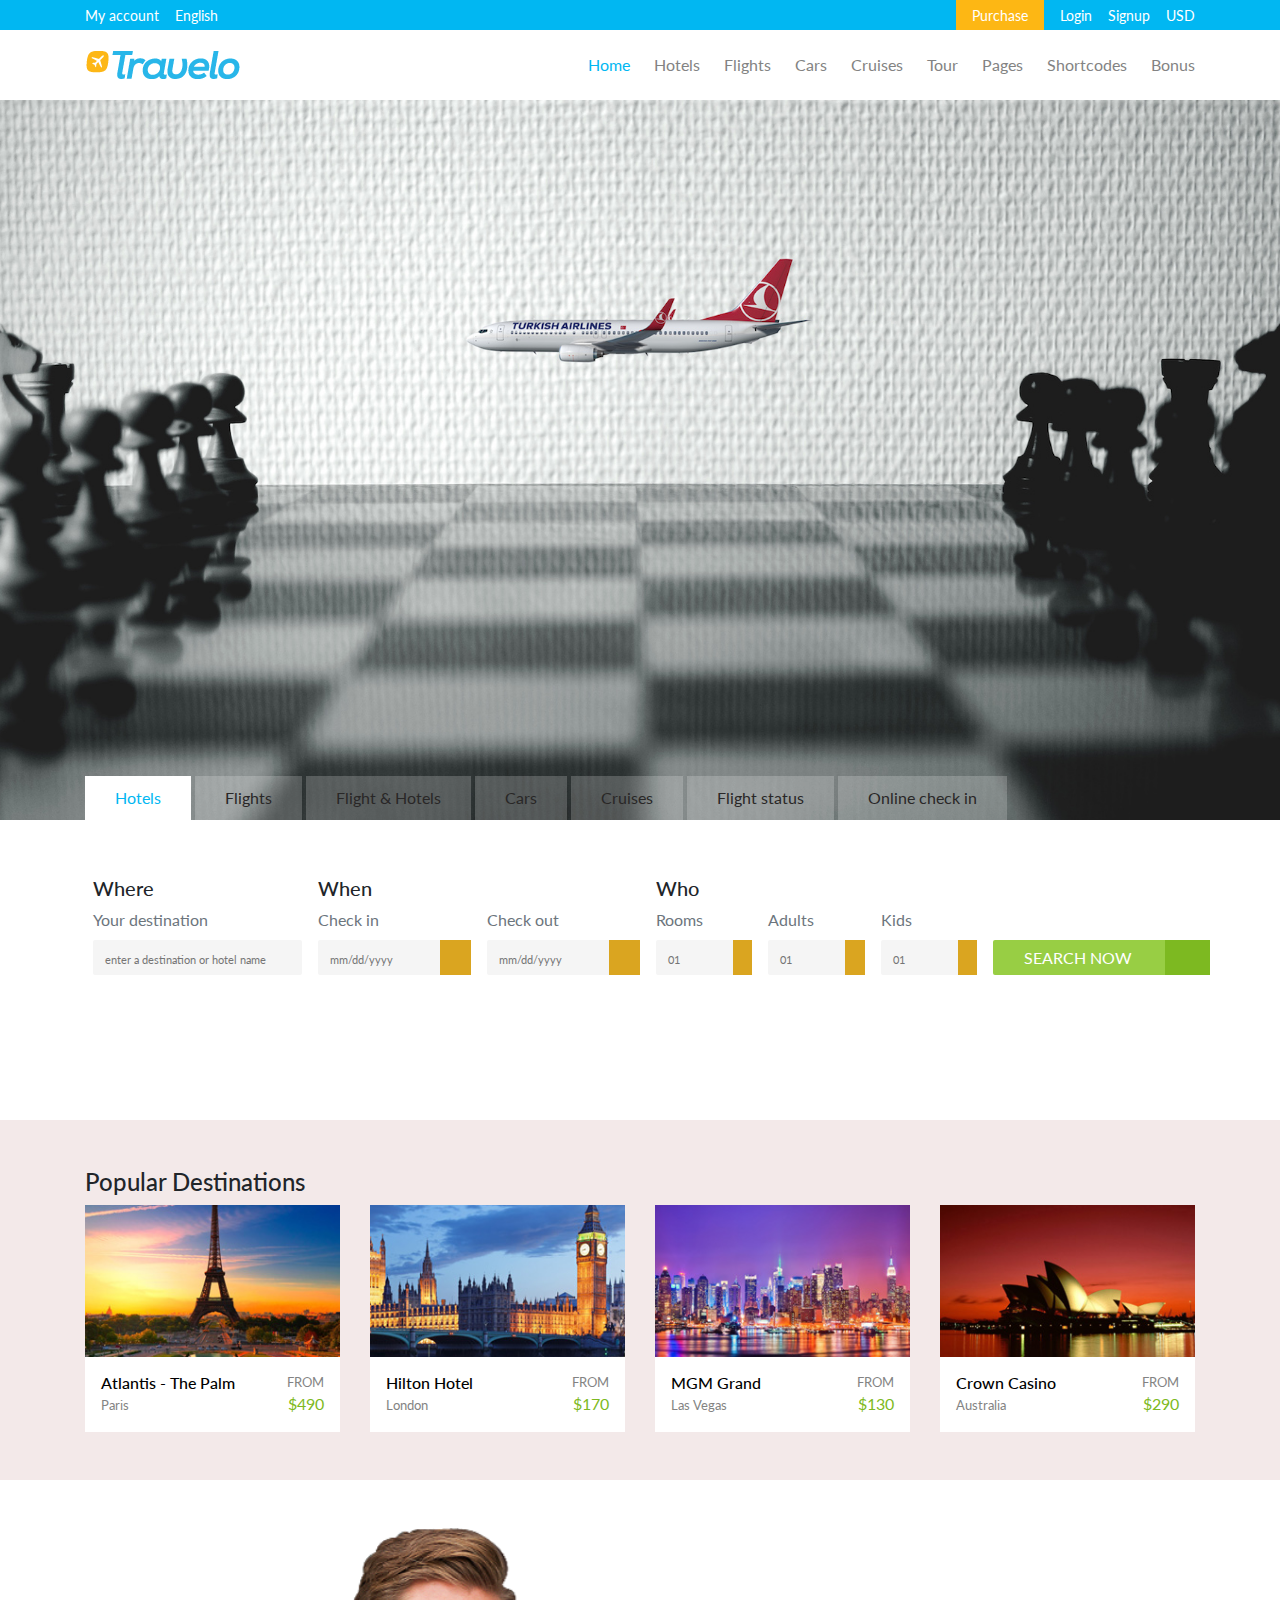
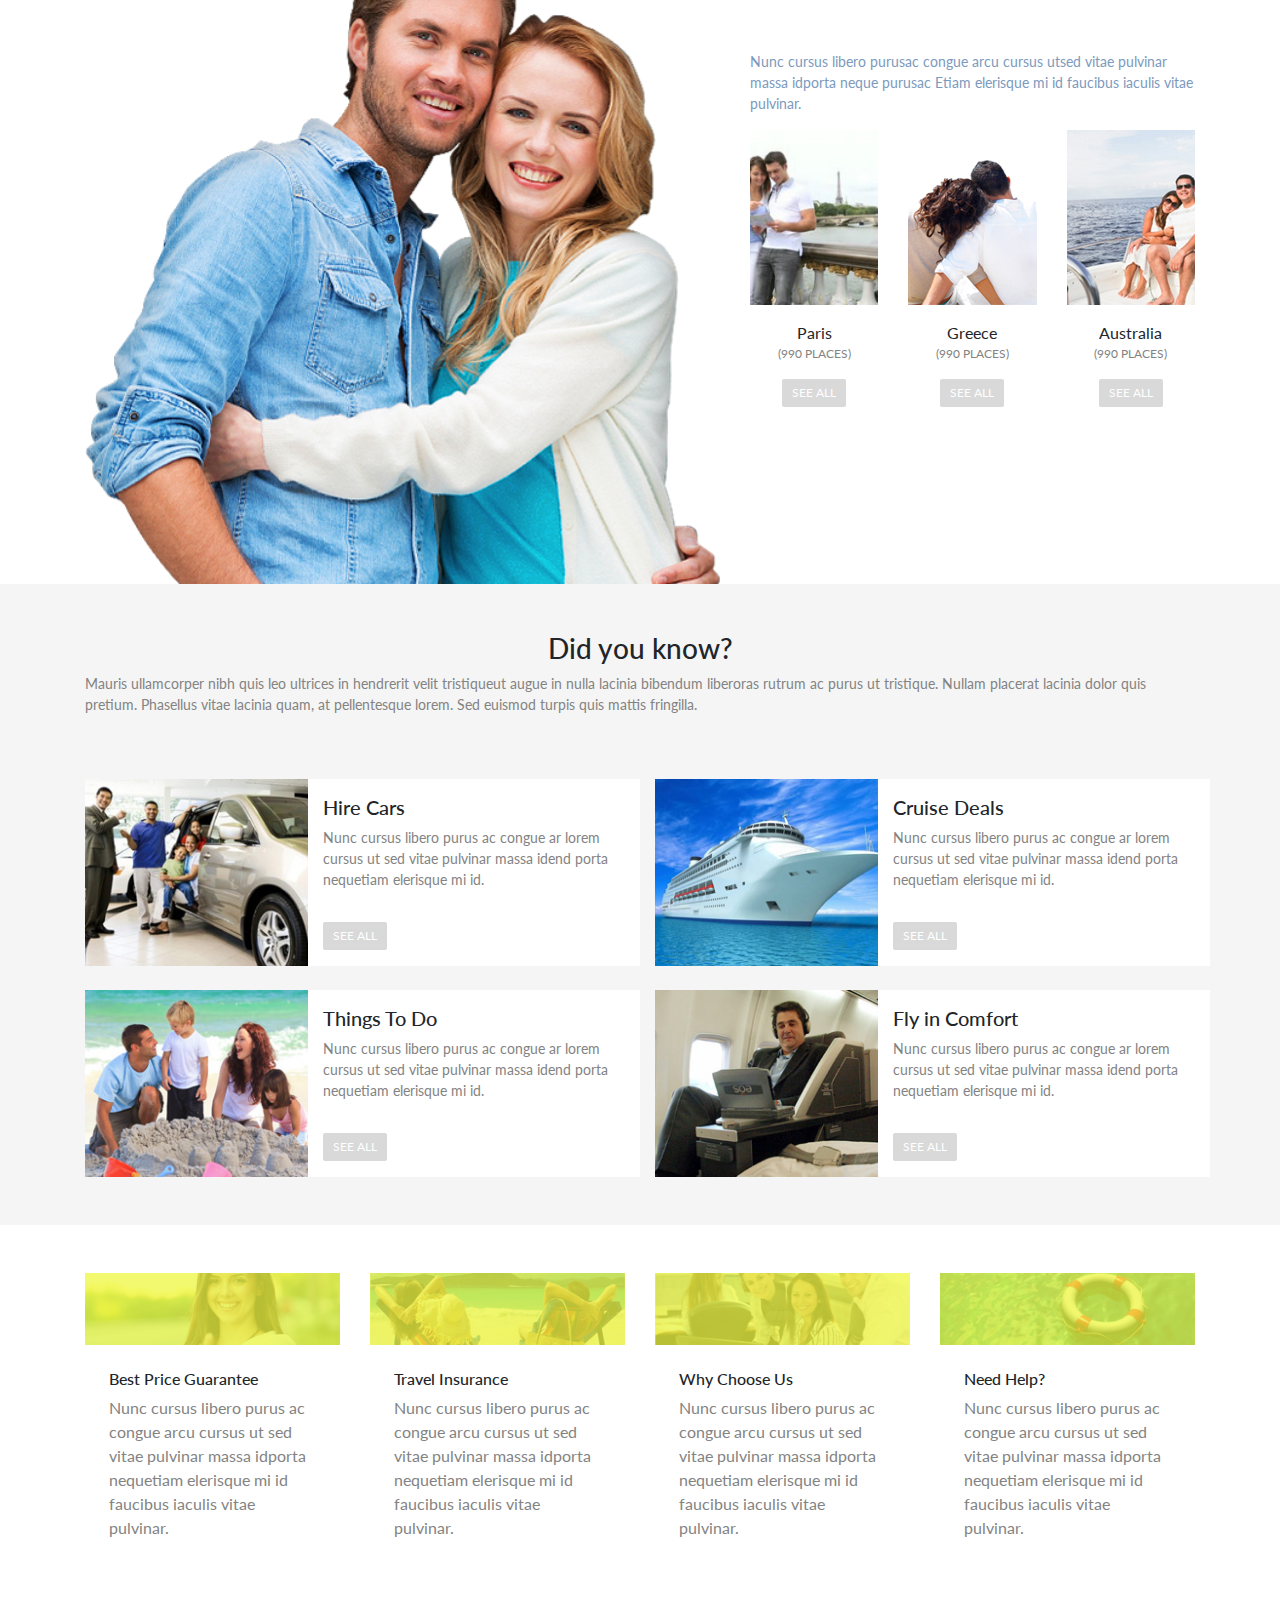
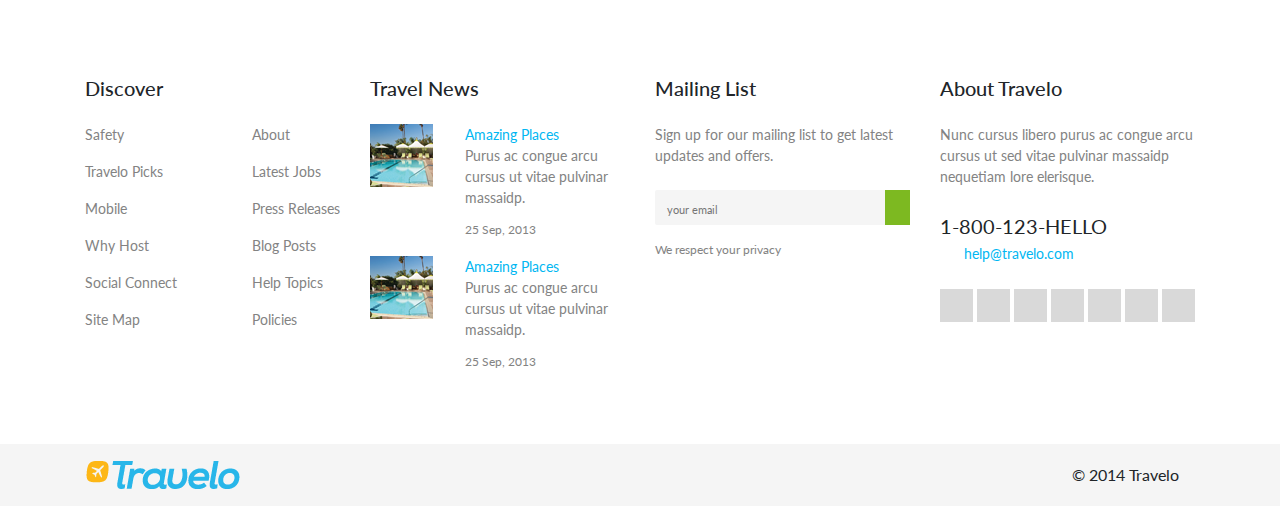
<file: Front End Final Project/Template Travelo - Minimized css with auto prefixes/index.html>
<!DOCTYPE html>
<html lang="en">

<head>
    <meta charset="UTF-8">
    <meta name="viewport" content="width=device-width, initial-scale=1.0">
    <meta http-equiv="X-UA-Compatible" content="ie=edge">
    <title>Template Travelo by Kamal Guliyev</title>
    <link rel="icon" href="img/favicon.ico">
    <link href="https://fonts.googleapis.com/css?family=Lato:300,300i,400,400i,700,700i,900,900i" rel="stylesheet">
    <link rel="stylesheet" href="https://use.fontawesome.com/releases/v5.8.1/css/all.css" integrity="sha384-50oBUHEmvpQ+1lW4y57PTFmhCaXp0ML5d60M1M7uH2+nqUivzIebhndOJK28anvf"
        crossorigin="anonymous">
    <link rel="stylesheet" href="https://stackpath.bootstrapcdn.com/bootstrap/4.3.1/css/bootstrap.min.css" integrity="sha384-ggOyR0iXCbMQv3Xipma34MD+dH/1fQ784/j6cY/iJTQUOhcWr7x9JvoRxT2MZw1T"
        crossorigin="anonymous">
    <link rel="stylesheet" href="css/style.min.css">
</head>

<body>
    <!-- HEADER SECTION start -->
    <header>
        <div class="s-top">
            <div class="container">
                <div class="row d-flex justify-content-between">
                    <div class="col-3 d-flex align-items-center">
                        <ul class="mb-0 p-0 s-top-left">
                            <li class="mr-3">
                                <a href="#">My account</a>
                            </li>
                            <li class="s-lang position-relative">
                                <a href="#">English</a>
                                <i class="fas fa-sort-down s-down-icon position-absolute"></i>
                            </li>
                            <ul class="mb-0 p-0 list-unstyled position-absolute s-sub-lang">
                                <li>Azerbaijani</li>
                                <li>Deutsch</li>
                                <li>English</li>
                                <li>Espanol</li>
                                <li>Francaois</li>
                                <li>Magyar</li>
                            </ul>
                        </ul>
                    </div>
                    <div class="col-9 d-flex justify-content-end align-items-center">
                        <ul class="mb-0 s-top-right">
                            <li class="s-purchase mr-3">
                                <span>
                                    <i class="fas fa-shopping-bag text-white"></i>
                                </span>
                                <a href="#">Purchase</a>
                            </li>
                            <li class="mr-3">
                                <a href="login.html">Login</a>
                            </li>
                            <li class="mr-3">
                                <a href="#">Signup</a>
                            </li>
                            <li class="s-currency position-relative">
                                <a href="#">USD</a>
                                <i class="fas fa-sort-down s-down-icon2 position-absolute"></i>
                            </li>
                            <ul class="mb-0 p-0 list-unstyled position-absolute s-sub-currency">
                                <li>AZN</li>
                                <li>AUD</li>
                                <li>BRL</li>
                                <li>USD</li>
                                <li>CAD</li>
                                <li>CHF</li>
                                <li>CNY</li>
                                <li>CZK</li>
                            </ul>
                        </ul>
                    </div>

                </div>
            </div>
        </div>
        </div>
        <div class="s-navbar">
            <div class="container d-none d-lg-block s-navbar-container">
                <div class="row">
                    <div class="col-3">
                        <div class="s-navbar-left d-flex align-items-center">
                            <a href="index.html">
                                <img src="img/logo.png">
                            </a>
                        </div>
                    </div>
                    <div class="col-9 d-flex justify-content-end align-items-center">
                        <ul class="mb-0 p-0 list-unstyled s-navbar-right">
                            <li class="active mr-4 position-relative s-home">
                                <a href="index.html">Home</a>
                                <ul class="mb-0 p-0 list-unstyled position-absolute s-sub-navbar-menu">
                                    <li>Submenu1</li>
                                    <li>Submenu2</li>
                                    <li>Submenu3</li>
                                    <li>Submenu4</li>
                                    <li>Submenu5</li>
                                    <li>Submenu6</li>
                                    <li>Submenu7</li>
                                    <li>Submenu8</li>
                                    <li>Submenu9</li>
                                    <li>Submenu10</li>
                                    <li>Submenu11</li>
                                </ul>
                            </li>
                            <li class="mr-4 position-relative s-hotels">
                                <a href="hotels.html">Hotels</a>
                                <ul class="mb-0 p-0 list-unstyled position-absolute">
                                    <li>Submenu1</li>
                                    <li>Submenu2</li>
                                    <li>Submenu3</li>
                                    <li>Submenu4</li>
                                    <li>Submenu5</li>
                                    <li>Submenu6</li>
                                    <li>Submenu7</li>
                                </ul>
                            </li>
                            <li class="mr-4 position-relative s-flights">
                                <a href="">Flights</a>
                                <ul class="mb-0 p-0 list-unstyled position-absolute">
                                    <li>Submenu1</li>
                                    <li>Submenu2</li>
                                    <li>Submenu3</li>
                                    <li>Submenu4</li>
                                    <li>Submenu5</li>
                                </ul>
                            </li>
                            <li class="mr-4 position-relative s-cars">
                                <a href="">Cars</a>
                                <ul class="mb-0 p-0 list-unstyled position-absolute">
                                    <li>Submenu1</li>
                                    <li>Submenu2</li>
                                    <li>Submenu3</li>
                                    <li>Submenu4</li>
                                    <li>Submenu5</li>
                                    <li>Submenu6</li>
                                    <li>Submenu7</li>
                                    <li>Submenu8</li>
                                    <li>Submenu9</li>
                                    <li>Submenu10</li>
                                </ul>
                            </li>
                            <li class="mr-4 position-relative s-cruises">
                                <a href="">Cruises</a>
                                <ul class="mb-0 p-0 list-unstyled position-absolute">
                                    <li>Submenu1</li>
                                    <li>Submenu2</li>
                                    <li>Submenu3</li>
                                    <li>Submenu4</li>
                                    <li>Submenu5</li>
                                    <li>Submenu6</li>
                                    <li>Submenu7</li>
                                    <li>Submenu8</li>
                                    <li>Submenu9</li>
                                    <li>Submenu10</li>
                                </ul>
                            </li>
                            <li class="mr-4 position-relative s-tour">
                                <a href="">Tour</a>
                                <ul class="mb-0 p-0 list-unstyled position-absolute">
                                    <li>Submenu1</li>
                                    <li>Submenu2</li>
                                    <li>Submenu3</li>
                                    <li>Submenu4</li>
                                    <li>Submenu5</li>
                                    <li>Submenu6</li>
                                    <li>Submenu7</li>
                                    <li>Submenu8</li>
                                </ul>
                            </li>
                            <li class="mr-4 position-relative s-pages">
                                <a href="pages.html">Pages</a>
                                <ul class="mb-0 p-0 list-unstyled position-absolute">
                                    <li>Submenu1</li>
                                    <li>Submenu2</li>
                                    <li>Submenu3</li>
                                    <li>Submenu4</li>
                                    <li>Submenu5</li>
                                </ul>
                            </li>
                            <li class="mr-4 position-relative s-shortcodes">
                                <a href="">Shortcodes</a>
                                <ul class="mb-0 p-0 list-unstyled position-absolute">
                                    <li>Submenu1</li>
                                    <li>Submenu2</li>
                                    <li>Submenu3</li>
                                    <li>Submenu4</li>
                                    <li>Submenu5</li>
                                    <li>Submenu6</li>
                                </ul>
                            </li>
                            <li class="position-relative s-bonus">
                                <a href="">Bonus</a>
                                <ul class="mb-0 p-0 list-unstyled position-absolute">
                                    <li>Submenu1</li>
                                    <li>Submenu2</li>
                                    <li>Submenu3</li>
                                    <li>Submenu4</li>
                                    <li>Submenu5</li>
                                    <li>Submenu6</li>
                                    <li>Submenu7</li>
                                    <li>Submenu8</li>
                                    <li>Submenu9</li>
                                    <li>Submenu10</li>
                                </ul>
                            </li>
                        </ul>
                        <i class="fas fa-bars s-bars"></i>
                    </div>
                </div>
            </div>
            <div class="container-fluid">
                <div class="row">
                    <div class="col-3">
                        <div class="s-navbar-left d-flex align-items-center">
                            <a href="index.html">
                                <img src="img/logo.png">
                            </a>
                        </div>
                    </div>
                    <div class="col-9 p-0 d-flex justify-content-end align-items-center">
                        <i class="fas fa-bars s-bars"></i>
                    </div>
                </div>
            </div>
        </div>
    </header>
    <!-- HEADER SECTION end -->

    <!-- S-BARS-NAVBAR SECTION start -->
    <section id="s-bars-navbar">
        <div class="container-fluid p-0">
            <div class="row m-0 d-lg-none s-bars-navbar">
                <div class="col-12 p-0">
                    <ul class="mb-0 p-0 list-unstyled s-bars-navbar-main">
                        <li class="position-relative">
                            <a href="index.html">Home</a>
                            <i class="fas fa-plus-circle s-plus"></i>
                            <i class="fas fa-minus-circle s-minus"></i>
                        </li>
                        <ul class="pl-4 s-bars-navbar-submenu">
                            <li>
                                <a href="">Submenu</a>
                            </li>
                            <li>
                                <a href="">Submenu</a>
                            </li>
                            <li>
                                <a href="">Submenu</a>
                            </li>
                            <li>
                                <a href="">Submenu</a>
                            </li>
                            <li>
                                <a href="">Submenu</a>
                            </li>
                            <li>
                                <a href="">Submenu</a>
                            </li>
                            <li>
                                <a href="">Submenu</a>
                            </li>
                            <li>
                                <a href="">Submenu</a>
                            </li>
                            <li>
                                <a href="">Submenu</a>
                            </li>
                            <li>
                                <a href="">Submenu</a>
                            </li>
                            <li>
                                <a href="">Submenu</a>
                            </li>
                        </ul>
                        <li class="position-relative">
                            <a href="hotels.html">Hotels</a>
                            <i class="fas fa-plus-circle s-plus"></i>
                            <i class="fas fa-minus-circle s-minus"></i>
                        </li>
                        <ul class="pl-4 s-bars-navbar-submenu">
                            <li>
                                <a href="">Submenu</a>
                            </li>
                            <li>
                                <a href="">Submenu</a>
                            </li>
                            <li>
                                <a href="">Submenu</a>
                            </li>
                            <li>
                                <a href="">Submenu</a>
                            </li>
                            <li>
                                <a href="">Submenu</a>
                            </li>
                            <li>
                                <a href="">Submenu</a>
                            </li>
                            <li>
                                <a href="">Submenu</a>
                            </li>
                            <li>
                                <a href="">Submenu</a>
                            </li>
                            <li>
                                <a href="">Submenu</a>
                            </li>
                            <li>
                                <a href="">Submenu</a>
                            </li>
                            <li>
                                <a href="">Submenu</a>
                            </li>
                        </ul>
                        <li class="position-relative">
                            <a href="">Flights</a>
                            <i class="fas fa-plus-circle s-plus"></i>
                            <i class="fas fa-minus-circle s-minus"></i>
                        </li>
                        <ul class="pl-4 s-bars-navbar-submenu">
                            <li>
                                <a href="">Submenu</a>
                            </li>
                            <li>
                                <a href="">Submenu</a>
                            </li>
                            <li>
                                <a href="">Submenu</a>
                            </li>
                            <li>
                                <a href="">Submenu</a>
                            </li>
                            <li>
                                <a href="">Submenu</a>
                            </li>
                            <li>
                                <a href="">Submenu</a>
                            </li>
                            <li>
                                <a href="">Submenu</a>
                            </li>
                            <li>
                                <a href="">Submenu</a>
                            </li>
                            <li>
                                <a href="">Submenu</a>
                            </li>
                            <li>
                                <a href="">Submenu</a>
                            </li>
                            <li>
                                <a href="">Submenu</a>
                            </li>
                        </ul>
                        <li class="position-relative">
                            <a href="">Cars</a>
                            <i class="fas fa-plus-circle s-plus"></i>
                            <i class="fas fa-minus-circle s-minus"></i>
                        </li>
                        <ul class="pl-4 s-bars-navbar-submenu">
                            <li>
                                <a href="">Submenu</a>
                            </li>
                            <li>
                                <a href="">Submenu</a>
                            </li>
                            <li>
                                <a href="">Submenu</a>
                            </li>
                            <li>
                                <a href="">Submenu</a>
                            </li>
                            <li>
                                <a href="">Submenu</a>
                            </li>
                            <li>
                                <a href="">Submenu</a>
                            </li>
                            <li>
                                <a href="">Submenu</a>
                            </li>
                            <li>
                                <a href="">Submenu</a>
                            </li>
                            <li>
                                <a href="">Submenu</a>
                            </li>
                            <li>
                                <a href="">Submenu</a>
                            </li>
                            <li>
                                <a href="">Submenu</a>
                            </li>
                        </ul>
                        <li class="position-relative">
                            <a href="">Cruises</a>
                            <i class="fas fa-plus-circle s-plus"></i>
                            <i class="fas fa-minus-circle s-minus"></i>
                        </li>
                        <ul class="pl-4 s-bars-navbar-submenu">
                            <li>
                                <a href="">Submenu</a>
                            </li>
                            <li>
                                <a href="">Submenu</a>
                            </li>
                            <li>
                                <a href="">Submenu</a>
                            </li>
                            <li>
                                <a href="">Submenu</a>
                            </li>
                            <li>
                                <a href="">Submenu</a>
                            </li>
                            <li>
                                <a href="">Submenu</a>
                            </li>
                            <li>
                                <a href="">Submenu</a>
                            </li>
                            <li>
                                <a href="">Submenu</a>
                            </li>
                            <li>
                                <a href="">Submenu</a>
                            </li>
                            <li>
                                <a href="">Submenu</a>
                            </li>
                            <li>
                                <a href="">Submenu</a>
                            </li>
                        </ul>
                        <li class="position-relative">
                            <a href="">Tour</a>
                            <i class="fas fa-plus-circle s-plus"></i>
                            <i class="fas fa-minus-circle s-minus"></i>
                        </li>
                        <ul class="pl-4 s-bars-navbar-submenu">
                            <li>
                                <a href="">Submenu</a>
                            </li>
                            <li>
                                <a href="">Submenu</a>
                            </li>
                            <li>
                                <a href="">Submenu</a>
                            </li>
                            <li>
                                <a href="">Submenu</a>
                            </li>
                            <li>
                                <a href="">Submenu</a>
                            </li>
                            <li>
                                <a href="">Submenu</a>
                            </li>
                            <li>
                                <a href="">Submenu</a>
                            </li>
                            <li>
                                <a href="">Submenu</a>
                            </li>
                            <li>
                                <a href="">Submenu</a>
                            </li>
                            <li>
                                <a href="">Submenu</a>
                            </li>
                            <li>
                                <a href="">Submenu</a>
                            </li>
                        </ul>
                        <li class="position-relative">
                            <a href="pages.html">Pages</a>
                            <i class="fas fa-plus-circle s-plus"></i>
                            <i class="fas fa-minus-circle s-minus"></i>
                        </li>
                        <ul class="pl-4 s-bars-navbar-submenu">
                            <li>
                                <a href="">Submenu</a>
                            </li>
                            <li>
                                <a href="">Submenu</a>
                            </li>
                            <li>
                                <a href="">Submenu</a>
                            </li>
                            <li>
                                <a href="">Submenu</a>
                            </li>
                            <li>
                                <a href="">Submenu</a>
                            </li>
                            <li>
                                <a href="">Submenu</a>
                            </li>
                            <li>
                                <a href="">Submenu</a>
                            </li>
                            <li>
                                <a href="">Submenu</a>
                            </li>
                            <li>
                                <a href="">Submenu</a>
                            </li>
                            <li>
                                <a href="">Submenu</a>
                            </li>
                            <li>
                                <a href="">Submenu</a>
                            </li>
                        </ul>
                        <li class="position-relative">
                            <a href="">Shortcodes</a>
                            <i class="fas fa-plus-circle s-plus"></i>
                            <i class="fas fa-minus-circle s-minus"></i>
                        </li>
                        <ul class="pl-4 s-bars-navbar-submenu">
                            <li>
                                <a href="">Submenu</a>
                            </li>
                            <li>
                                <a href="">Submenu</a>
                            </li>
                            <li>
                                <a href="">Submenu</a>
                            </li>
                            <li>
                                <a href="">Submenu</a>
                            </li>
                            <li>
                                <a href="">Submenu</a>
                            </li>
                            <li>
                                <a href="">Submenu</a>
                            </li>
                            <li>
                                <a href="">Submenu</a>
                            </li>
                            <li>
                                <a href="">Submenu</a>
                            </li>
                            <li>
                                <a href="">Submenu</a>
                            </li>
                            <li>
                                <a href="">Submenu</a>
                            </li>
                            <li>
                                <a href="">Submenu</a>
                            </li>
                        </ul>
                        <li class="position-relative">
                            <a href="">Bonus</a>
                            <i class="fas fa-plus-circle s-plus"></i>
                            <i class="fas fa-minus-circle s-minus"></i>
                        </li>
                        <ul class="pl-4 s-bars-navbar-submenu">
                            <li>
                                <a href="">Submenu</a>
                            </li>
                            <li>
                                <a href="">Submenu</a>
                            </li>
                            <li>
                                <a href="">Submenu</a>
                            </li>
                            <li>
                                <a href="">Submenu</a>
                            </li>
                            <li>
                                <a href="">Submenu</a>
                            </li>
                            <li>
                                <a href="">Submenu</a>
                            </li>
                            <li>
                                <a href="">Submenu</a>
                            </li>
                            <li>
                                <a href="">Submenu</a>
                            </li>
                            <li>
                                <a href="">Submenu</a>
                            </li>
                            <li>
                                <a href="">Submenu</a>
                            </li>
                            <li>
                                <a href="">Submenu</a>
                            </li>
                        </ul>
                        <li>
                            <span>
                                <i class="fas fa-shopping-bag"></i>
                            </span>
                            <a href="#">Purchase</a>
                        </li>
                    </ul>
                    <ul class="mb-0 p-0 d-flex list-unstyled s-bars-navbar-main2">
                        <li>
                            <a href="#">My account</a>
                        </li>
                        <li>
                            <select>
                                <option>Dansk</option>
                                <option>Deutsch</option>
                                <option>English</option>
                            </select>
                        </li>
                        <li>
                            <a href="#">Login</a>
                        </li>
                        <li class="s-signup">
                            <a href="#">Signup</a>
                        </li>
                        <li class="s-lang2">
                            <select>
                                <option>AUD</option>
                                <option>BRL</option>
                                <option>English</option>
                            </select>
                        </li>
                    </ul>
                </div>
            </div>
        </div>
    </section>
    <!-- S-BARS-NAVBAR SECTION end -->



    <!-- SLIDER SECTION start -->
    <section id="slider" class="position-relative">

        <div class="row m-0">
            <div class="col-12 p-0">
                <i class="fas fa-angle-left s-arrow-left position-absolute"></i>
                <div class="s-window">
                    <ul class="mb-0 p-0 list-unstyled d-flex s-slider">
                        <li>
                            <img src="img/airplane1.jpg">
                        </li>
                        <li>
                            <img src="img/steward1.jpg">
                        </li>
                        <li>
                            <img src="img/airplane2.jpg">
                        </li>
                        <li>
                            <img src="img/airplane3.jpg">
                        </li>
                    </ul>
                </div>
                <i class="fas fa-angle-right s-arrow-right position-absolute"></i>
            </div>
        </div>

    </section>
    <!-- SLIDER SECTION end -->

    <!-- TAB SECTION start -->
    <section id="tab" class="py-5">
        <div class="container position-relative">
            <div class="row d-none d-lg-block">
                <div class="col-12">
                    <ul class="mb-0 p-0 list-unstyled d-flex position-absolute s-tab">
                        <li data-id="1" class="active mr-1">
                            <a href="#">Hotels</a>
                        </li>
                        <li data-id="2" class="mr-1">
                            <a href="#">Flights</a>
                        </li>
                        <li data-id="3" class="mr-1">
                            <a href="#">Flight & Hotels</a>
                        </li>
                        <li data-id="4" class="mr-1">
                            <a href="#">Cars</a>
                        </li>
                        <li data-id="5" class="mr-1">
                            <a href="#">Cruises</a>
                        </li>
                        <li data-id="6" class="mr-1">
                            <a href="#">Flight status</a>
                        </li>
                        <li data-id="7">
                            <a href="#">Online check in</a>
                        </li>
                    </ul>
                </div>
            </div>
            <div class="row d-block d-lg-none">
                <div class="col-12 d-flex justify-content-center">
                    <div class="d-flex justify-content-center align-items-center position-absolute s-tab-slider">
                        <i class="fas fa-arrow-left s-arrow-left position-absolute"></i>
                        <ul class="mb-0 p-0 list-unstyled d-flex">
                            <li data-number="1" class="active">Hotels</li>
                            <li data-number="2" class="">Flights</li>
                            <li data-number="3" class="">Flight & Hotels</li>
                            <li data-number="4" class="">Cars</li>
                            <li data-number="5" class="">Cruises</li>
                            <li data-number="6" class="">Flight status</li>
                            <li data-number="7" class="">Online check in</li>
                        </ul>
                        <i class="fas fa-arrow-right s-arrow-right position-absolute"></i>
                    </div>
                </div>
            </div>
            <div data-id="1" data-type="1" class="row m-0 py-2 s-tab-info active s-tab-info-hotels s-same-tab position-absolute">
                <div class="col-lg-6 p-0 d-flex">
                    <div class="s-left-where px-2">
                        <h5>Where</h5>
                        <label for="s-input-where" class="text-muted">Your destination</label>
                        <input id="s-input-where" type="text" placeholder="enter a destination or hotel name">
                    </div>
                    <div class="s-left-in px-2">
                        <h5>When</h5>
                        <label for="s-input-date" class="text-muted">Check in</label>
                        <div class="s-tab-input-group position-relative">
                            <input class="s-input-date" type="text" placeholder="mm/dd/yyyy">
                            <span class="position-absolute d-flex justify-content-center align-items-center">
                                <i class="far fa-calendar-alt"></i>
                            </span>
                        </div>
                    </div>
                    <div class="s-left-out px-2 d-flex flex-column justify-content-end">
                        <label for="s-input-date2" class="text-muted">Check out</label>
                        <div class="s-tab-input-group position-relative">
                            <input class="s-input-date2" type="text" placeholder="mm/dd/yyyy">
                            <span class="position-absolute d-flex justify-content-center align-items-center">
                                <i class="far fa-calendar-alt"></i>
                            </span>
                        </div>
                    </div>
                </div>
                <div class="col-lg-6 p-0 d-flex">
                    <div class="s-right-rooms px-2">
                        <h5>Who</h5>
                        <label for="s-input-rooms" class="text-muted">Rooms</label>
                        <div class="s-tab-input-group position-relative">
                            <input id="s-input-rooms" type="text" placeholder="01">
                            <span class="position-absolute d-flex justify-content-center align-items-center">
                                <i class="fas fa-caret-down"></i>
                            </span>
                        </div>
                    </div>
                    <div class="s-right-adults px-2 position-relative d-flex flex-column justify-content-end">
                        <label for="s-input-adults" class="text-muted">Adults</label>
                        <div class="s-tab-input-group position-relative">
                            <input id="s-input-adults" type="text" placeholder="01">
                            <span class="position-absolute d-flex justify-content-center align-items-center">
                                <i class="fas fa-caret-down"></i>
                            </span>
                        </div>
                    </div>
                    <div class="s-right-kids px-2  d-flex flex-column justify-content-end">
                        <label for="s-input-kids" class="text-muted">Kids</label>
                        <div class="s-tab-input-group position-relative">
                            <input id="s-input-kids" type="text" placeholder="01">
                            <span class="position-absolute d-flex justify-content-center align-items-center">
                                <i class="fas fa-caret-down"></i>
                            </span>
                        </div>
                    </div>
                    <div class="s-right-search px-2 position-relative d-flex flex-column justify-content-end">
                        <input type="button" value="SEARCH NOW">
                        <span class="position-absolute d-flex justify-content-center align-items-center">
                            <i class="fas fa-check"></i>
                        </span>
                    </div>
                </div>
            </div>
            <div data-id="2" data-type="2" class="row m-0 py-2 s-tab-info s-tab-info-flights s-same-tab position-absolute">
                <div class="col-lg-4">
                    <h5>Where</h5>
                    <label for="s-input-leaving" class="text-muted">Leaving from</label>
                    <input id="s-input-leaving" type="text" placeholder="city,district or specific airport">
                    <label for="s-input-going" class="text-muted">Going to</label>
                    <input id="s-input-going" type="text" placeholder="city,district or specific airport">
                </div>
                <div class="col-lg-4">
                    <h5>When</h5>
                    <label for="s-input-departing" class="text-muted">Leaving from</label>
                    <div class="s-middle-top-when d-flex justify-content-between">
                        <div class="s-tab-input-group position-relative mr-2">
                            <input id="s-input-departing" type="text" placeholder="mm/dd/yyyy">
                            <span class="position-absolute d-flex justify-content-center align-items-center">
                                <i class="far fa-calendar-alt"></i>
                            </span>
                        </div>
                        <div class="s-tab-input-group position-relative">
                            <input type="text" placeholder="anytime">
                            <span class="position-absolute d-flex justify-content-center align-items-center">
                                <i class="fas fa-caret-down"></i>
                            </span>
                        </div>
                    </div>
                    <label for="s-input-arriving" class="text-muted">Arriving on</label>
                    <div class="s-middle-bottom-when d-flex justify-content-between">
                        <div class="s-tab-input-group position-relative mr-2">
                            <input id="s-input-arriving" type="text" placeholder="mm/dd/yyyy">
                            <span class="position-absolute d-flex justify-content-center align-items-center">
                                <i class="far fa-calendar-alt"></i>
                            </span>
                        </div>
                        <div class="s-tab-input-group position-relative">
                            <input type="text" placeholder="anytime">
                            <span class="position-absolute d-flex justify-content-center align-items-center">
                                <i class="fas fa-caret-down"></i>
                            </span>
                        </div>
                    </div>
                </div>
                <div class="col-lg-4 s-right-who">
                    <h5>Who</h5>
                    <div class="row">
                        <div class="col-3">
                            <label for="s-input-adults2" class="text-muted">Adults</label>
                            <input id="s-input-adults2" type="text" placeholder="01">
                        </div>
                        <div class="col-3">
                            <label for="s-input-kids2" class="text-muted">Kids</label>
                            <input id="s-input-kids2" type="text" placeholder="01">
                        </div>
                        <div class="col-6">
                            <label for="s-input-promo" class="text-muted">Promo code</label>
                            <input id="s-input-promo" type="text" placeholder="type here">
                        </div>
                    </div>
                    <div class="row">
                        <div class="col-3">
                            <label for="s-input-infants" class="text-muted">Infants</label>
                            <input id="s-input-infants" type="text" placeholder="01">
                        </div>
                        <div class="col-3">

                        </div>
                        <div class="col-6 d-flex flex-column justify-content-end">
                            <div class="s-tab-input-group position-relative">
                                <input type="button" value="SEARCH NOW">
                                <span class="position-absolute d-flex justify-content-center align-items-center">
                                    <i class="fas fa-check"></i>
                                </span>
                            </div>
                        </div>
                    </div>
                </div>
            </div>
            <div data-id="3" data-type="3" class="row m-0 py-2 s-tab-info s-tab-info-flights s-same-tab position-absolute">
                    <div class="col-lg-4">
                        <h5>Where</h5>
                        <label for="s-input-leaving" class="text-muted">Leaving from</label>
                        <input id="s-input-leaving" type="text" placeholder="city,district or specific airport">
                        <label for="s-input-going" class="text-muted">Going to</label>
                        <input id="s-input-going" type="text" placeholder="city,district or specific airport">
                    </div>
                    <div class="col-lg-4">
                        <h5>When</h5>
                        <label for="s-input-departing" class="text-muted">Leaving from</label>
                        <div class="s-middle-top-when d-flex justify-content-between">
                            <div class="s-tab-input-group position-relative mr-2">
                                <input id="s-input-departing" type="text" placeholder="mm/dd/yyyy">
                                <span class="position-absolute d-flex justify-content-center align-items-center">
                                    <i class="far fa-calendar-alt"></i>
                                </span>
                            </div>
                            <div class="s-tab-input-group position-relative">
                                <input type="text" placeholder="anytime">
                                <span class="position-absolute d-flex justify-content-center align-items-center">
                                    <i class="fas fa-caret-down"></i>
                                </span>
                            </div>
                        </div>
                        <label for="s-input-arriving" class="text-muted">Arriving on</label>
                        <div class="s-middle-bottom-when d-flex justify-content-between">
                            <div class="s-tab-input-group position-relative mr-2">
                                <input id="s-input-arriving" type="text" placeholder="mm/dd/yyyy">
                                <span class="position-absolute d-flex justify-content-center align-items-center">
                                    <i class="far fa-calendar-alt"></i>
                                </span>
                            </div>
                            <div class="s-tab-input-group position-relative">
                                <input type="text" placeholder="anytime">
                                <span class="position-absolute d-flex justify-content-center align-items-center">
                                    <i class="fas fa-caret-down"></i>
                                </span>
                            </div>
                        </div>
                    </div>
                    <div class="col-lg-4 s-right-who">
                        <h5>Who</h5>
                        <div class="row">
                            <div class="col-3">
                                <label for="s-input-adults2" class="text-muted">Adults</label>
                                <input id="s-input-adults2" type="text" placeholder="01">
                            </div>
                            <div class="col-3">
                                <label for="s-input-kids2" class="text-muted">Kids</label>
                                <input id="s-input-kids2" type="text" placeholder="01">
                            </div>
                            <div class="col-6">
                                <label for="s-input-promo" class="text-muted">Promo code</label>
                                <input id="s-input-promo" type="text" placeholder="type here">
                            </div>
                        </div>
                        <div class="row">
                            <div class="col-3">
                                <label for="s-input-infants" class="text-muted">Infants</label>
                                <input id="s-input-infants" type="text" placeholder="01">
                            </div>
                            <div class="col-3">
    
                            </div>
                            <div class="col-6 d-flex flex-column justify-content-end">
                                <div class="s-tab-input-group position-relative">
                                    <input type="button" value="SEARCH NOW">
                                    <span class="position-absolute d-flex justify-content-center align-items-center">
                                        <i class="fas fa-check"></i>
                                    </span>
                                </div>
                            </div>
                        </div>
                    </div>
            </div>
            <div data-id="4" data-type="4" class="row m-0 py-2 s-tab-info s-tab-info-flights s-same-tab position-absolute">
                    <div class="col-lg-4">
                        <h5>Where</h5>
                        <label for="s-input-leaving" class="text-muted">Leaving from</label>
                        <input id="s-input-leaving" type="text" placeholder="city,district or specific airport">
                        <label for="s-input-going" class="text-muted">Going to</label>
                        <input id="s-input-going" type="text" placeholder="city,district or specific airport">
                    </div>
                    <div class="col-lg-4">
                        <h5>When</h5>
                        <label for="s-input-departing" class="text-muted">Leaving from</label>
                        <div class="s-middle-top-when d-flex justify-content-between">
                            <div class="s-tab-input-group position-relative mr-2">
                                <input id="s-input-departing" type="text" placeholder="mm/dd/yyyy">
                                <span class="position-absolute d-flex justify-content-center align-items-center">
                                    <i class="far fa-calendar-alt"></i>
                                </span>
                            </div>
                            <div class="s-tab-input-group position-relative">
                                <input type="text" placeholder="anytime">
                                <span class="position-absolute d-flex justify-content-center align-items-center">
                                    <i class="fas fa-caret-down"></i>
                                </span>
                            </div>
                        </div>
                        <label for="s-input-arriving" class="text-muted">Arriving on</label>
                        <div class="s-middle-bottom-when d-flex justify-content-between">
                            <div class="s-tab-input-group position-relative mr-2">
                                <input id="s-input-arriving" type="text" placeholder="mm/dd/yyyy">
                                <span class="position-absolute d-flex justify-content-center align-items-center">
                                    <i class="far fa-calendar-alt"></i>
                                </span>
                            </div>
                            <div class="s-tab-input-group position-relative">
                                <input type="text" placeholder="anytime">
                                <span class="position-absolute d-flex justify-content-center align-items-center">
                                    <i class="fas fa-caret-down"></i>
                                </span>
                            </div>
                        </div>
                    </div>
                    <div class="col-lg-4 s-right-who">
                        <h5>Who</h5>
                        <div class="row">
                            <div class="col-3">
                                <label for="s-input-adults2" class="text-muted">Adults</label>
                                <input id="s-input-adults2" type="text" placeholder="01">
                            </div>
                            <div class="col-3">
                                <label for="s-input-kids2" class="text-muted">Kids</label>
                                <input id="s-input-kids2" type="text" placeholder="01">
                            </div>
                            <div class="col-6">
                                <label for="s-input-promo" class="text-muted">Promo code</label>
                                <input id="s-input-promo" type="text" placeholder="type here">
                            </div>
                        </div>
                        <div class="row">
                            <div class="col-3">
                                <label for="s-input-infants" class="text-muted">Infants</label>
                                <input id="s-input-infants" type="text" placeholder="01">
                            </div>
                            <div class="col-3">
    
                            </div>
                            <div class="col-6 d-flex flex-column justify-content-end">
                                <div class="s-tab-input-group position-relative">
                                    <input type="button" value="SEARCH NOW">
                                    <span class="position-absolute d-flex justify-content-center align-items-center">
                                        <i class="fas fa-check"></i>
                                    </span>
                                </div>
                            </div>
                        </div>
                    </div>
            </div>
            <div data-id="5" data-type="5" class="row m-0 py-2 s-tab-info s-tab-info-hotels s-same-tab position-absolute">
                    <div class="col-lg-6 p-0 d-flex">
                        <div class="s-left-where px-2">
                            <h5>Where</h5>
                            <label for="s-input-where" class="text-muted">Your destination</label>
                            <input id="s-input-where" type="text" placeholder="enter a destination or hotel name">
                        </div>
                        <div class="s-left-in px-2">
                            <h5>When</h5>
                            <label for="s-input-date" class="text-muted">Check in</label>
                            <div class="s-tab-input-group position-relative">
                                <input class="s-input-date" type="text" placeholder="mm/dd/yyyy">
                                <span class="position-absolute d-flex justify-content-center align-items-center">
                                    <i class="far fa-calendar-alt"></i>
                                </span>
                            </div>
                        </div>
                        <div class="s-left-out px-2 d-flex flex-column justify-content-end">
                            <label for="s-input-date2" class="text-muted">Check out</label>
                            <div class="s-tab-input-group position-relative">
                                <input class="s-input-date2" type="text" placeholder="mm/dd/yyyy">
                                <span class="position-absolute d-flex justify-content-center align-items-center">
                                    <i class="far fa-calendar-alt"></i>
                                </span>
                            </div>
                        </div>
                    </div>
                    <div class="col-lg-6 p-0 d-flex">
                        <div class="s-right-rooms px-2">
                            <h5>Who</h5>
                            <label for="s-input-rooms" class="text-muted">Rooms</label>
                            <div class="s-tab-input-group position-relative">
                                <input id="s-input-rooms" type="text" placeholder="01">
                                <span class="position-absolute d-flex justify-content-center align-items-center">
                                    <i class="fas fa-caret-down"></i>
                                </span>
                            </div>
                        </div>
                        <div class="s-right-adults px-2 position-relative d-flex flex-column justify-content-end">
                            <label for="s-input-adults" class="text-muted">Adults</label>
                            <div class="s-tab-input-group position-relative">
                                <input id="s-input-adults" type="text" placeholder="01">
                                <span class="position-absolute d-flex justify-content-center align-items-center">
                                    <i class="fas fa-caret-down"></i>
                                </span>
                            </div>
                        </div>
                        <div class="s-right-kids px-2  d-flex flex-column justify-content-end">
                            <label for="s-input-kids" class="text-muted">Kids</label>
                            <div class="s-tab-input-group position-relative">
                                <input id="s-input-kids" type="text" placeholder="01">
                                <span class="position-absolute d-flex justify-content-center align-items-center">
                                    <i class="fas fa-caret-down"></i>
                                </span>
                            </div>
                        </div>
                        <div class="s-right-search px-2 position-relative d-flex flex-column justify-content-end">
                            <input type="button" value="SEARCH NOW">
                            <span class="position-absolute d-flex justify-content-center align-items-center">
                                <i class="fas fa-check"></i>
                            </span>
                        </div>
                    </div>
            </div>
            <div data-id="6" data-type="6" class="row m-0 py-2 s-tab-info s-tab-info-hotels s-same-tab position-absolute">
                    <div class="col-lg-6 p-0 d-flex">
                        <div class="s-left-where px-2">
                            <h5>Where</h5>
                            <label for="s-input-where" class="text-muted">Your destination</label>
                            <input id="s-input-where" type="text" placeholder="enter a destination or hotel name">
                        </div>
                        <div class="s-left-in px-2">
                            <h5>When</h5>
                            <label for="s-input-date" class="text-muted">Check in</label>
                            <div class="s-tab-input-group position-relative">
                                <input class="s-input-date" type="text" placeholder="mm/dd/yyyy">
                                <span class="position-absolute d-flex justify-content-center align-items-center">
                                    <i class="far fa-calendar-alt"></i>
                                </span>
                            </div>
                        </div>
                        <div class="s-left-out px-2 d-flex flex-column justify-content-end">
                            <label for="s-input-date2" class="text-muted">Check out</label>
                            <div class="s-tab-input-group position-relative">
                                <input class="s-input-date2" type="text" placeholder="mm/dd/yyyy">
                                <span class="position-absolute d-flex justify-content-center align-items-center">
                                    <i class="far fa-calendar-alt"></i>
                                </span>
                            </div>
                        </div>
                    </div>
                    <div class="col-lg-6 p-0 d-flex">
                        <div class="s-right-rooms px-2">
                            <h5>Who</h5>
                            <label for="s-input-rooms" class="text-muted">Rooms</label>
                            <div class="s-tab-input-group position-relative">
                                <input id="s-input-rooms" type="text" placeholder="01">
                                <span class="position-absolute d-flex justify-content-center align-items-center">
                                    <i class="fas fa-caret-down"></i>
                                </span>
                            </div>
                        </div>
                        <div class="s-right-adults px-2 position-relative d-flex flex-column justify-content-end">
                            <label for="s-input-adults" class="text-muted">Adults</label>
                            <div class="s-tab-input-group position-relative">
                                <input id="s-input-adults" type="text" placeholder="01">
                                <span class="position-absolute d-flex justify-content-center align-items-center">
                                    <i class="fas fa-caret-down"></i>
                                </span>
                            </div>
                        </div>
                        <div class="s-right-kids px-2  d-flex flex-column justify-content-end">
                            <label for="s-input-kids" class="text-muted">Kids</label>
                            <div class="s-tab-input-group position-relative">
                                <input id="s-input-kids" type="text" placeholder="01">
                                <span class="position-absolute d-flex justify-content-center align-items-center">
                                    <i class="fas fa-caret-down"></i>
                                </span>
                            </div>
                        </div>
                        <div class="s-right-search px-2 position-relative d-flex flex-column justify-content-end">
                            <input type="button" value="SEARCH NOW">
                            <span class="position-absolute d-flex justify-content-center align-items-center">
                                <i class="fas fa-check"></i>
                            </span>
                        </div>
                    </div>
            </div>
            <div data-id="7" data-type="7" class="row m-0 py-2 s-tab-info s-tab-info-hotels s-same-tab position-absolute">
                    <div class="col-lg-6 p-0 d-flex">
                        <div class="s-left-where px-2">
                            <h5>Where</h5>
                            <label for="s-input-where" class="text-muted">Your destination</label>
                            <input id="s-input-where" type="text" placeholder="enter a destination or hotel name">
                        </div>
                        <div class="s-left-in px-2">
                            <h5>When</h5>
                            <label for="s-input-date" class="text-muted">Check in</label>
                            <div class="s-tab-input-group position-relative">
                                <input class="s-input-date" type="text" placeholder="mm/dd/yyyy">
                                <span class="position-absolute d-flex justify-content-center align-items-center">
                                    <i class="far fa-calendar-alt"></i>
                                </span>
                            </div>
                        </div>
                        <div class="s-left-out px-2 d-flex flex-column justify-content-end">
                            <label for="s-input-date2" class="text-muted">Check out</label>
                            <div class="s-tab-input-group position-relative">
                                <input class="s-input-date2" type="text" placeholder="mm/dd/yyyy">
                                <span class="position-absolute d-flex justify-content-center align-items-center">
                                    <i class="far fa-calendar-alt"></i>
                                </span>
                            </div>
                        </div>
                    </div>
                    <div class="col-lg-6 p-0 d-flex">
                        <div class="s-right-rooms px-2">
                            <h5>Who</h5>
                            <label for="s-input-rooms" class="text-muted">Rooms</label>
                            <div class="s-tab-input-group position-relative">
                                <input id="s-input-rooms" type="text" placeholder="01">
                                <span class="position-absolute d-flex justify-content-center align-items-center">
                                    <i class="fas fa-caret-down"></i>
                                </span>
                            </div>
                        </div>
                        <div class="s-right-adults px-2 position-relative d-flex flex-column justify-content-end">
                            <label for="s-input-adults" class="text-muted">Adults</label>
                            <div class="s-tab-input-group position-relative">
                                <input id="s-input-adults" type="text" placeholder="01">
                                <span class="position-absolute d-flex justify-content-center align-items-center">
                                    <i class="fas fa-caret-down"></i>
                                </span>
                            </div>
                        </div>
                        <div class="s-right-kids px-2  d-flex flex-column justify-content-end">
                            <label for="s-input-kids" class="text-muted">Kids</label>
                            <div class="s-tab-input-group position-relative">
                                <input id="s-input-kids" type="text" placeholder="01">
                                <span class="position-absolute d-flex justify-content-center align-items-center">
                                    <i class="fas fa-caret-down"></i>
                                </span>
                            </div>
                        </div>
                        <div class="s-right-search px-2 position-relative d-flex flex-column justify-content-end">
                            <input type="button" value="SEARCH NOW">
                            <span class="position-absolute d-flex justify-content-center align-items-center">
                                <i class="fas fa-check"></i>
                            </span>
                        </div>
                    </div>
            </div>
        </div>
    </section>
    <!-- TAB SECTION end -->

    <!-- DESTINATIONS SECTION start -->
    <section id="destinations" class="py-5">
        <div class="container">
            <div class="row">
                <div class="col-12">
                    <h4>Popular Destinations</h3>
                </div>
            </div>
            <div class="row">
                <div class="col-12 col-md-6 col-lg-3">
                    <div class="s-dest-inner overflow-hidden">
                        <div class="s-dest-photo-holder position-relative">
                            <img src="img/destinations01.jpg">
                            <div class="s-overlay d-flex justify-content-center align-items-center position-absolute">
                                <i class="fas fa-plus-circle"></i>
                            </div>
                        </div>
                        <div class="p-3 d-flex justify-content-between s-dest-info">
                            <div class="s-dest-info-left">
                                <h6 class="m-0 p-0">
                                    <a href="#">Atlantis - The Palm</a>
                                </h6>
                                <small>Paris</small>
                            </div>
                            <div class="d-flex flex-column align-items-end s-dest-info-right">
                                <small>FROM</small>
                                <span>
                                    $490
                                </span>
                            </div>
                        </div>
                    </div>
                </div>
                <div class="col-12 col-md-6 col-lg-3">
                    <div class="s-dest-inner overflow-hidden">
                        <div class="s-dest-photo-holder position-relative">
                            <img src="img/destinations02.jpg">
                            <div class="s-overlay d-flex justify-content-center align-items-center position-absolute">
                                <i class="fas fa-plus-circle"></i>
                            </div>
                        </div>
                        <div class="p-3 d-flex justify-content-between s-dest-info">
                            <div class="s-dest-info-left">
                                <h6 class="m-0 p-0">
                                    <a href="#">Hilton Hotel</a>
                                </h6>
                                <small>London</small>
                            </div>
                            <div class="d-flex flex-column align-items-end s-dest-info-right">
                                <small>FROM</small>
                                <span>
                                    $170
                                </span>
                            </div>
                        </div>
                    </div>
                </div>
                <div class="col-12 col-md-6 col-lg-3">
                    <div class="s-dest-inner overflow-hidden">
                        <div class="s-dest-photo-holder position-relative">
                            <img src="img/destinations03.jpg">
                            <div class="s-overlay d-flex justify-content-center align-items-center position-absolute">
                                <i class="fas fa-plus-circle"></i>
                            </div>
                        </div>
                        <div class="p-3 d-flex justify-content-between s-dest-info">
                            <div class="s-dest-info-left">
                                <h6 class="m-0 p-0">
                                    <a href="#">MGM Grand</a>
                                </h6>
                                <small>Las Vegas</small>
                            </div>
                            <div class="d-flex flex-column align-items-end s-dest-info-right">
                                <small>FROM</small>
                                <span>
                                    $130
                                </span>
                            </div>
                        </div>
                    </div>
                </div>
                <div class="col-12 col-md-6 col-lg-3">
                    <div class="s-dest-inner overflow-hidden">
                        <div class="s-dest-photo-holder position-relative">
                            <img src="img/destinations04.jpg">
                            <div class="s-overlay d-flex justify-content-center align-items-center position-absolute">
                                <i class="fas fa-plus-circle"></i>
                            </div>
                        </div>
                        <div class="p-3 d-flex justify-content-between s-dest-info">
                            <div class="s-dest-info-left">
                                <h6 class="m-0 p-0">
                                    <a href="#">Crown Casino</a>
                                </h6>
                                <small>Australia</small>
                            </div>
                            <div class="d-flex flex-column align-items-end s-dest-info-right">
                                <small>FROM</small>
                                <span>
                                    $290
                                </span>
                            </div>
                        </div>
                    </div>
                </div>
            </div>
        </div>
    </section>
    <!-- DESTINATIONS SECTION end -->

    <!-- HONEYMOON SECTION start -->
    <section id="honeymoon" class="pt-5">
        <div class="container d-none d-lg-block">
            <div class="row">
                <div class="col-lg-7 col-md-6">
                    <img src="img/couple.png" class="s-couple">
                </div>
                <div class="col-lg-5 py-md-5 col-md-6">
                    <h3 class="text-white">Popular Destinations for Honeymoon</h3>
                    <p class="">Nunc cursus libero purusac congue arcu cursus utsed vitae pulvinar massa idporta neque purusac Etiam
                        elerisque mi id faucibus iaculis vitae pulvinar.</p>
                    <div class="row">
                        <div class="col-lg-4 col-md-4">
                            <div class="s-honeymoon-photo overflow-hidden position-relative">
                                <img src="img/places01.jpg">
                                <div class="s-honeymoon-photo-overlay d-flex justify-content-center align-items-center position-absolute">
                                    <i class="fas fa-plus-circle"></i>
                                </div>
                            </div>
                            <div class="s-honeymoon-details py-3 d-flex flex-column align-items-center">
                                <span>Paris</span>
                                <small>(990 PLACES)</small>
                                <button class="mt-3">SEE ALL</button>
                            </div>
                        </div>
                        <div class="col-lg-4 col-md-4">
                            <div class="s-honeymoon-photo overflow-hidden position-relative">
                                <img src="img/places02.jpg">
                                <div class="s-honeymoon-photo-overlay d-flex justify-content-center align-items-center position-absolute">
                                    <i class="fas fa-plus-circle"></i>
                                </div>
                            </div>
                            <div class="s-honeymoon-details py-3 d-flex flex-column align-items-center">
                                <span>Greece</span>
                                <small>(990 PLACES)</small>
                                <button class="mt-3">SEE ALL</button>
                            </div>
                        </div>
                        <div class="col-lg-4 col-md-4">
                            <div class="s-honeymoon-photo overflow-hidden position-relative">
                                <img src="img/places03.jpg">
                                <div class="s-honeymoon-photo-overlay d-flex justify-content-center align-items-center position-absolute">
                                    <i class="fas fa-plus-circle"></i>
                                </div>
                            </div>
                            <div class="s-honeymoon-details py-3 d-flex flex-column align-items-center">
                                <span>Australia</span>
                                <small>(990 PLACES)</small>
                                <button class="mt-3">SEE ALL</button>
                            </div>
                        </div>
                    </div>
                </div>
            </div>
        </div>
        <div class="container-fluid d-block d-lg-none">
            <div class="row">
                <div class="col-lg-6 col-md-12 d-md-flex justify-content-center order-1">
                    <img src="img/couple.png" class="s-couple">
                </div>
                <div class="col-lg-6 py-5 col-md-12 col-sm-12">
                    <h3 class="text-white">Popular Destinations for Honeymoon</h3>
                    <p class="">Nunc cursus libero purusac congue arcu cursus utsed vitae pulvinar massa idporta neque purusac Etiam
                        elerisque mi id faucibus iaculis vitae pulvinar.</p>
                    <div class="row d-flex justify-content-center">
                        <div class="col-lg-4 col-md-4 col-sm-4 col-8 mb-md-0 mb-3">
                            <div class="s-honeymoon-photo overflow-hidden position-relative">
                                <img src="img/places01.jpg">
                                <div class="s-honeymoon-photo-overlay d-flex justify-content-center align-items-center position-absolute">
                                    <i class="fas fa-plus-circle"></i>
                                </div>
                            </div>
                            <div class="s-honeymoon-details py-3 d-flex flex-column align-items-center">
                                <span>Paris</span>
                                <small>(990 PLACES)</small>
                                <button class="mt-3">SEE ALL</button>
                            </div>
                        </div>
                        <div class="col-lg-4 col-md-4 col-sm-4 col-8 mb-md-0 mb-3">
                            <div class="s-honeymoon-photo overflow-hidden position-relative">
                                <img src="img/places02.jpg">
                                <div class="s-honeymoon-photo-overlay d-flex justify-content-center align-items-center position-absolute">
                                    <i class="fas fa-plus-circle"></i>
                                </div>
                            </div>
                            <div class="s-honeymoon-details py-3 d-flex flex-column align-items-center">
                                <span>Greece</span>
                                <small>(990 PLACES)</small>
                                <button class="mt-3">SEE ALL</button>
                            </div>
                        </div>
                        <div class="col-lg-4 col-md-4 col-sm-4 col-8">
                            <div class="s-honeymoon-photo overflow-hidden position-relative">
                                <img src="img/places03.jpg">
                                <div class="s-honeymoon-photo-overlay d-flex justify-content-center align-items-center position-absolute">
                                    <i class="fas fa-plus-circle"></i>
                                </div>
                            </div>
                            <div class="s-honeymoon-details py-3 d-flex flex-column align-items-center">
                                <span>Australia</span>
                                <small>(990 PLACES)</small>
                                <button class="mt-3">SEE ALL</button>
                            </div>
                        </div>
                    </div>
                </div>
            </div>
        </div>
    </section>
    <!-- HONEYMOON SECTION end -->

    <!-- INFO SECTION start -->
    <section id="info" class="py-5">
        <div class="container">
            <div class="row">
                <div class="col-lg-12 d-flex flex-column align-items-center">
                    <h3>Did you know?</h3>
                    <p>Mauris ullamcorper nibh quis leo ultrices in hendrerit velit tristiqueut augue in nulla lacinia bibendum
                        liberoras rutrum ac purus ut tristique. Nullam placerat lacinia dolor quis pretium. Phasellus vitae
                        lacinia quam, at pellentesque lorem. Sed euismod turpis quis mattis fringilla.</p>
                </div>
            </div>
            <div class="row pt-5">
                <div class="col-12 col-lg-6 mb-4">
                    <div class="row">
                        <div class="col-5 pr-0 s-info-photo">
                            <img src="img/offers01.jpg">
                        </div>
                        <div class="col-7 py-3 s-info-details">
                            <h5>Hire Cars</h5>
                            <p>Nunc cursus libero purus ac congue ar lorem cursus ut sed vitae pulvinar massa idend porta nequetiam
                                elerisque mi id.</p>
                            <button class="mt-3">SEE ALL</button>
                        </div>
                    </div>
                </div>
                <div class="col-12 col-lg-6 mb-4">
                    <div class="row">
                        <div class="col-5 pr-0 s-info-photo">
                            <img src="img/offers02.jpg">
                        </div>
                        <div class="col-7 py-3 s-info-details">
                            <h5>Cruise Deals</h5>
                            <p>Nunc cursus libero purus ac congue ar lorem cursus ut sed vitae pulvinar massa idend porta nequetiam
                                elerisque mi id.</p>
                            <button class="mt-3">SEE ALL</button>
                        </div>
                    </div>
                </div>
                <div class="col-12 col-lg-6 mb-4 mb-lg-0">
                    <div class="row">
                        <div class="col-5 pr-0 s-info-photo">
                            <img src="img/offers03.jpg">
                        </div>
                        <div class="col-7 py-3 s-info-details">
                            <h5>Things To Do</h5>
                            <p>Nunc cursus libero purus ac congue ar lorem cursus ut sed vitae pulvinar massa idend porta nequetiam
                                elerisque mi id.</p>
                            <button class="mt-3">SEE ALL</button>
                        </div>
                    </div>
                </div>
                <div class="col-12 col-lg-6">
                    <div class="row">
                        <div class="col-5 pr-0 s-info-photo">
                            <img src="img/offers04.jpg">
                        </div>
                        <div class="col-7 py-3 s-info-details">
                            <h5>Fly in Comfort</h5>
                            <p>Nunc cursus libero purus ac congue ar lorem cursus ut sed vitae pulvinar massa idend porta nequetiam
                                elerisque mi id.</p>
                            <button class="mt-3">SEE ALL</button>
                        </div>
                    </div>
                </div>
            </div>
        </div>
    </section>
    <!-- INFO SECTION end -->

    <!-- BLOG SECTION start -->
    <section id="blog" class="py-5">
        <div class="container">
            <div class="row">
                <div class="col-lg-3 mb-lg-0 col-sm-6 mb-4 col-12">
                    <div class="s-blog-inner">
                        <div class="s-blog-photo position-relative overflow-hidden">
                            <img src="img/1.jpg">
                            <div class="s-blog-photo-overlay position-absolute"></div>
                        </div>
                        <div class="s-blog-details p-4">
                            <h6>Best Price Guarantee</h6>
                            <p>Nunc cursus libero purus ac congue arcu cursus ut sed vitae pulvinar massa idporta nequetiam elerisque mi id faucibus iaculis vitae pulvinar.</p>
                        </div>
                    </div>
                </div>
                <div class="col-lg-3 mb-lg-0 col-sm-6 mb-4 col-12">
                    <div class="s-blog-inner">
                        <div class="s-blog-photo position-relative overflow-hidden">
                            <img src="img/2.jpg">
                            <div class="s-blog-photo-overlay position-absolute"></div>
                        </div>
                        <div class="s-blog-details p-4">
                            <h6>Travel Insurance</h6>
                            <p>Nunc cursus libero purus ac congue arcu cursus ut sed vitae pulvinar massa idporta nequetiam elerisque mi id faucibus iaculis vitae pulvinar.</p>
                        </div>
                    </div>
                </div>
                <div class="col-lg-3 col-sm-6 col-12 mb-4 mb-sm-0">
                    <div class="s-blog-inner">
                        <div class="s-blog-photo position-relative overflow-hidden">
                            <img src="img/3.jpg">
                            <div class="s-blog-photo-overlay position-absolute"></div>
                        </div>
                        <div class="s-blog-details p-4">
                            <h6>Why Choose Us</h6>
                            <p>Nunc cursus libero purus ac congue arcu cursus ut sed vitae pulvinar massa idporta nequetiam elerisque mi id faucibus iaculis vitae pulvinar.</p>
                        </div>
                    </div>
                </div>
                <div class="col-lg-3 col-sm-6 col-12">
                    <div class="s-blog-inner">
                        <div class="s-blog-photo position-relative overflow-hidden">
                            <img src="img/4.jpg">
                            <div class="s-blog-photo-overlay position-absolute"></div>
                        </div>
                        <div class="s-blog-details p-4">
                            <h6>Need Help?</h6>
                            <p>Nunc cursus libero purus ac congue arcu cursus ut sed vitae pulvinar massa idporta nequetiam elerisque mi id faucibus iaculis vitae pulvinar.</p>
                        </div>
                    </div>
                </div>
            </div>
        </div>
    </section>
    <!-- BLOG SECTION end -->

    <!-- FOOTER SECTION start -->
    <footer class="py-5">
        <div class="container">
            <div class="row">
                <div class="col-lg-3 col-md-6 mb-4">
                    <h5 class="mb-4">Discover</h5>
                    <div class="s-footer-details-left d-flex justify-content-between">
                        <ul class="mb-0 p-0 list-unstyled">
                            <li class="mb-3">Safety</li>
                            <li class="mb-3">Travelo Picks</li>
                            <li class="mb-3">Mobile</li>
                            <li class="mb-3">Why Host</li>
                            <li class="mb-3">Social Connect</li>
                            <li>Site Map</li>
                        </ul>
                        <ul class="mb-0 p-0 list-unstyled">
                            <li class="mb-3">About</li>
                            <li class="mb-3">Latest Jobs</li>
                            <li class="mb-3">Press Releases</li>
                            <li class="mb-3">Blog Posts</li>
                            <li class="mb-3">Help Topics</li>
                            <li>Policies</li>
                        </ul>
                    </div>
                </div>
                <div class="col-lg-3 col-md-6 mb-4">
                    <h5 class="mb-4">Travel News</h5>
                    <div class="row s-footer-photo mb-3">
                        <div class="col-4">
                            <img src="img/news01.png">
                        </div>
                        <div class="col-8">
                            <span class="d-block">Amazing Places</span>
                            <span class="d-block mb-2">Purus ac congue arcu cursus ut vitae pulvinar massaidp.</span>
                            <small>25 Sep, 2013</small>
                        </div>
                    </div>
                    <div class="row s-footer-photo">
                        <div class="col-4">
                            <img src="img/news01.png">
                        </div>
                        <div class="col-8">
                            <span class="d-block">Amazing Places</span>
                            <span class="d-block mb-2">Purus ac congue arcu cursus ut vitae pulvinar massaidp.</span>
                            <small>25 Sep, 2013</small>
                        </div>
                    </div>
                </div>
                <div class="col-lg-3 col-md-6 mb-4 mb-md-0">
                    <h5 class="mb-4">Mailing List</h5>
                    <ul class="mb-4 p-0 list-unstyled">
                        <li>Sign up for our mailing list to get latest updates and offers.</li>
                    </ul>
                    <div class="s-footer-mail mb-3 position-relative">
                        <input type="email" placeholder="your email">
                        <span class="position-absolute d-flex justify-content-center align-items-center">
                            <i class="fas fa-check"></i>
                        </span>
                    </div>
                    <small  class="d-block">We respect your privacy</small>
                </div>
                <div class="col-lg-3 col-md-6 mb-4 mb-md-0">
                    <h5 class="mb-4">About Travelo</h5>
                    <ul class="mb-4 p-0 list-unstyled">
                        <li>Nunc cursus libero purus ac congue arcu cursus ut sed vitae pulvinar massaidp nequetiam lore elerisque.</li>
                    </ul>
                    <div class="s-footer-contact mb-4">
                        <i class="fas fa-phone-volume"></i>
                        <span>1-800-123-HELLO </span>
                        <span class="ml-4">help@travelo.com</span>
                    </div>
                    <div class="s-footer-icon-group">
                        <ul class="mb-0 p-0 list-unstyled d-flex">
                            <li class="mr-1 d-flex justify-content-center align-items-center">
                                <i class="fab fa-twitter"></i>
                            </li>
                            <li class="mr-1 d-flex justify-content-center align-items-center">
                                <i class="fab fa-google-plus-g"></i>
                            </li>
                            <li class="mr-1 d-flex justify-content-center align-items-center">
                                <i class="fab fa-facebook-f"></i>
                            </li>
                            <li class="mr-1 d-flex justify-content-center align-items-center">
                                <i class="fab fa-linkedin-in"></i>
                            </li>
                            <li class="mr-1 d-flex justify-content-center align-items-center">
                                <i class="fab fa-vimeo-v"></i>
                            </li>
                            <li class="mr-1 d-flex justify-content-center align-items-center">
                                <i class="fab fa-dribbble"></i>
                            </li>
                            <li class="d-flex justify-content-center align-items-center">
                                <i class="fab fa-flickr"></i>
                            </li>
                        </ul>
                    </div>
                </div>
            </div>
        </div>
    </footer>
    <!-- FOOTER SECTION end -->

    <!-- BOTTOM SECTION start -->
    <section id="bottom" class="py-3">
        <div class="container">
            <div class="row">
                <div class="col-12 d-flex justify-content-between">
                    <a href="index.html">
                        <img src="img/logo.png">
                    </a>
                    <div class="s-bottom-right d-flex align-items-center">
                        <span>© 2014 Travelo</span>
                        <i class="far fa-arrow-alt-circle-up ml-3"></i>
                    </div>
                </div>
            </div>
        </div>
    </section>
    <!-- BOTTOM SECTION end -->




    <script src="https://code.jquery.com/jquery-3.4.1.min.js"></script>
    <script src="js/main.js"></script>
</body>

</html>
</file>
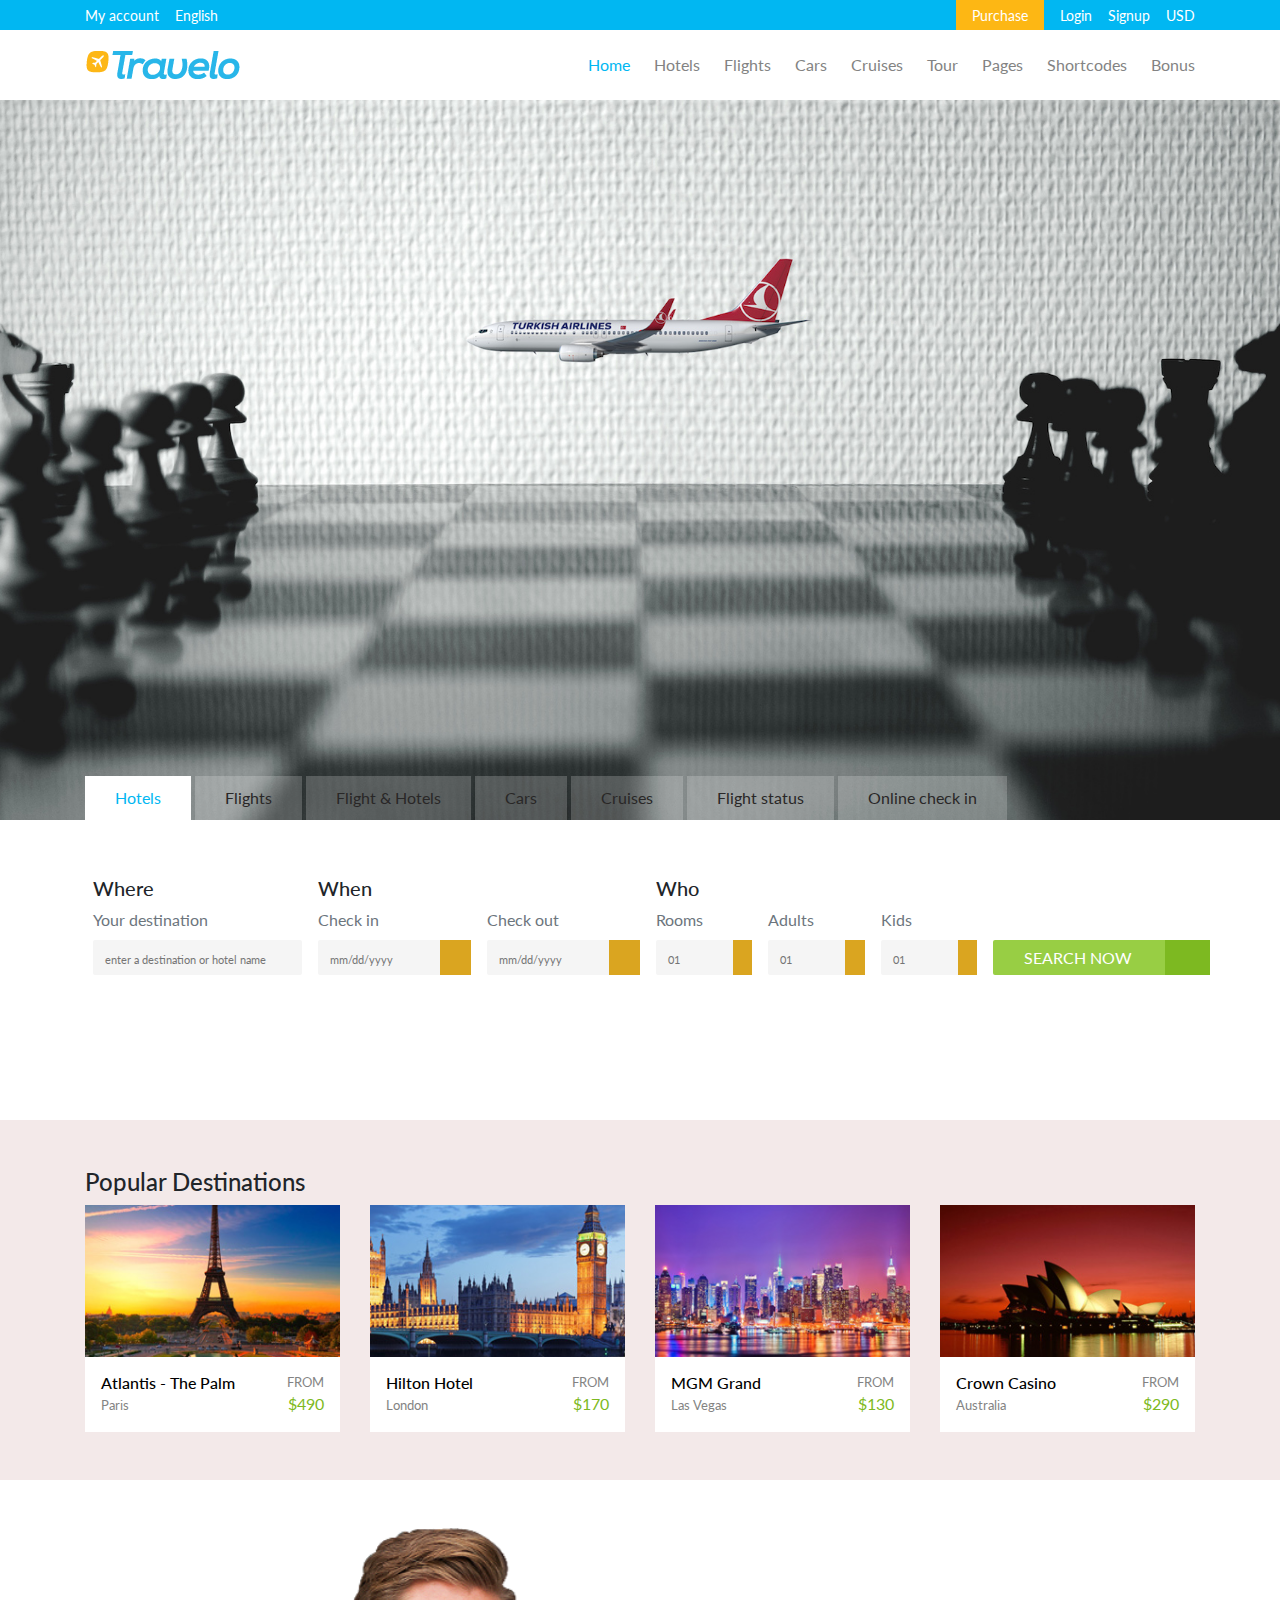
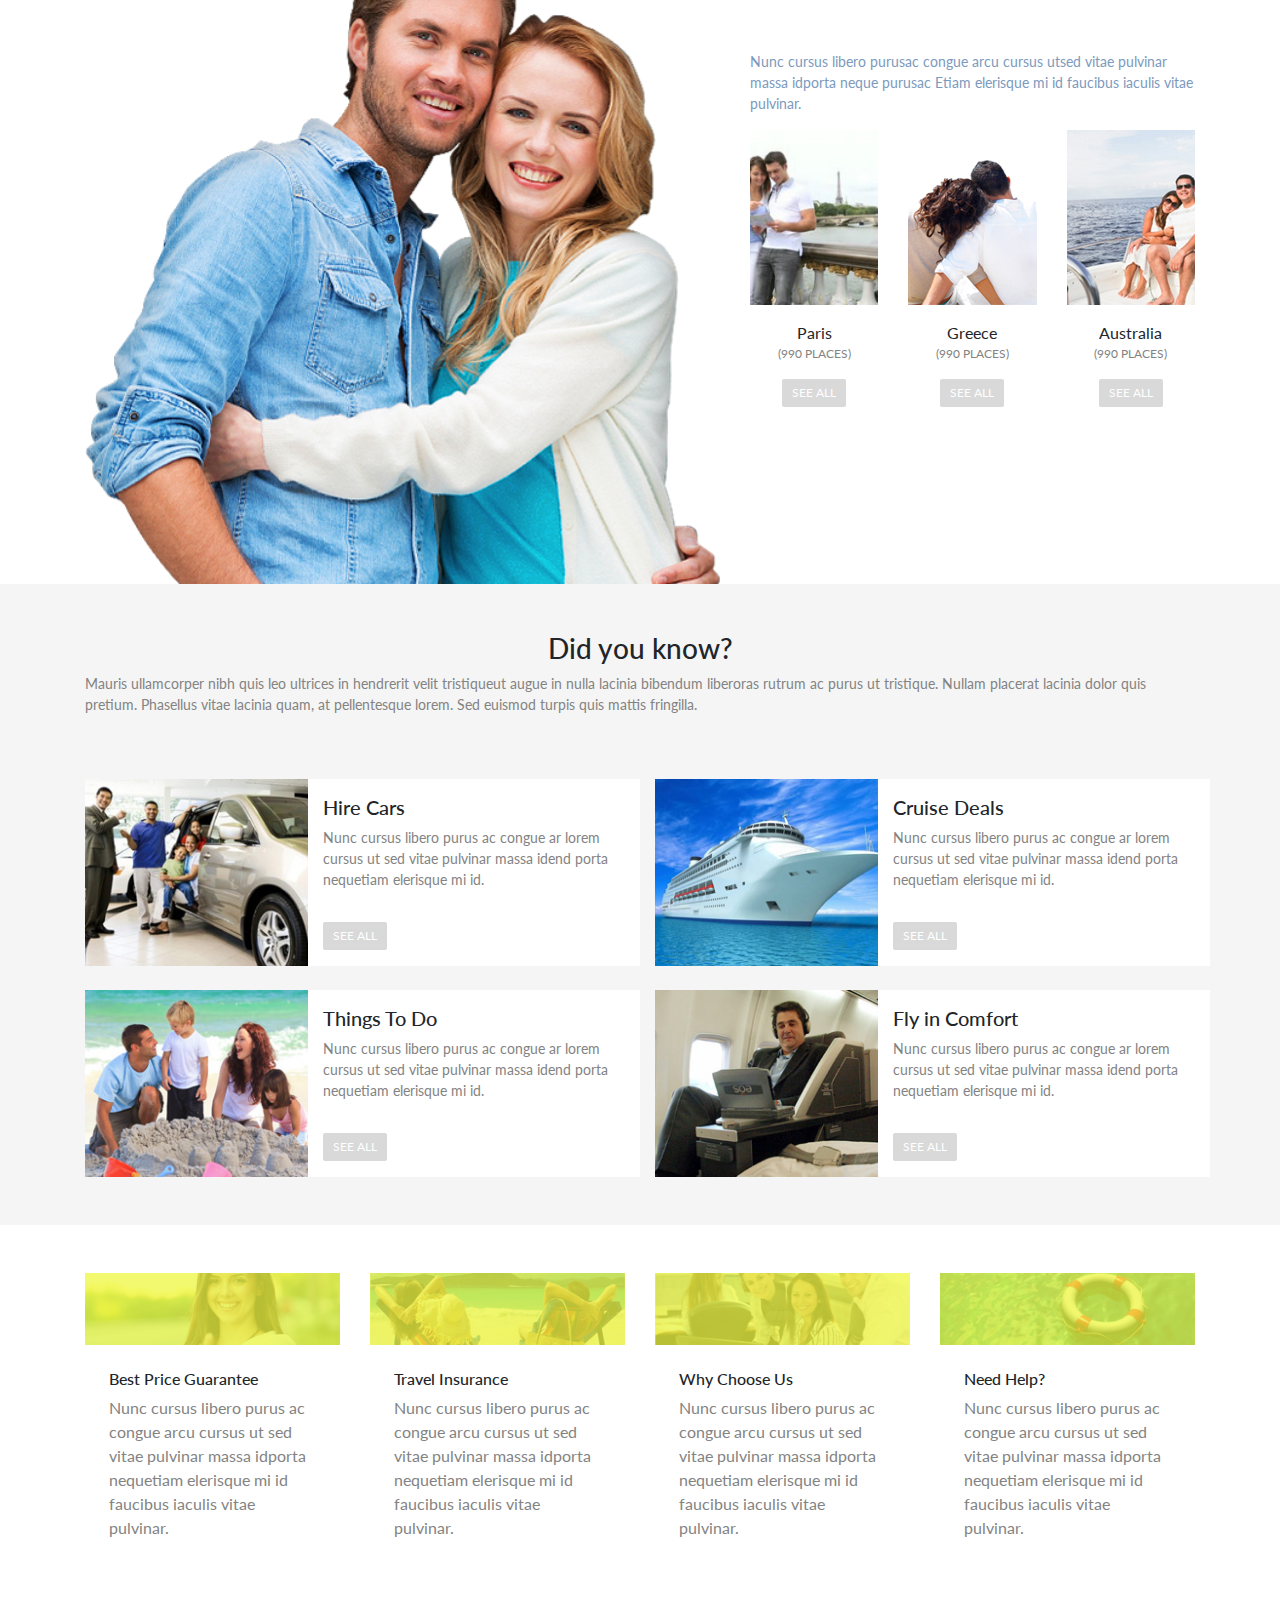
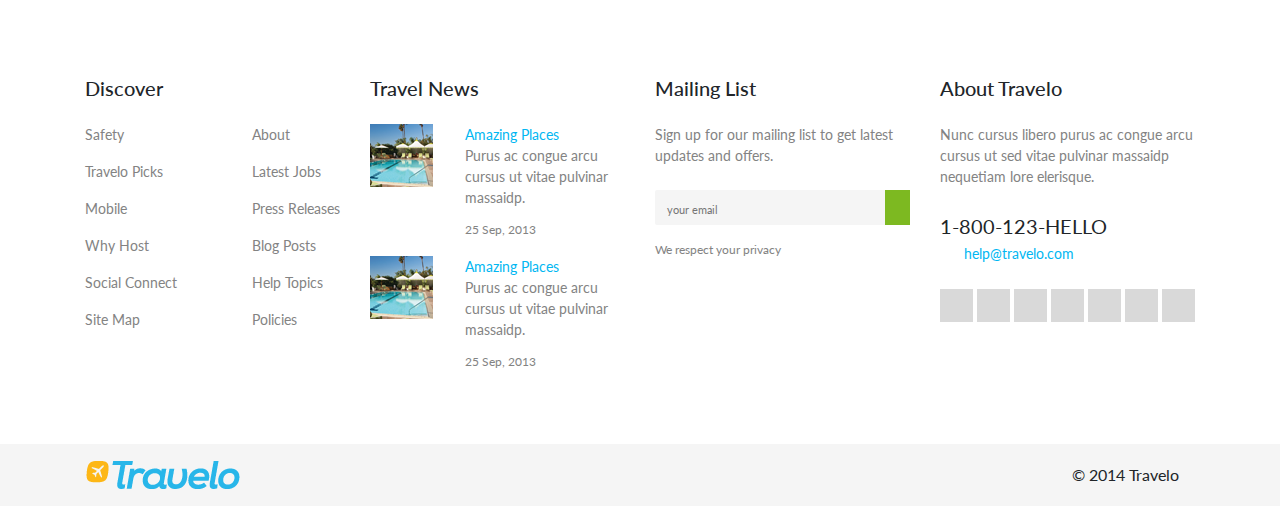
<file: Front End Final Project/Template Travelo/index.html>
<!DOCTYPE html>
<html lang="en">

<head>
    <meta charset="UTF-8">
    <meta name="viewport" content="width=device-width, initial-scale=1.0">
    <meta http-equiv="X-UA-Compatible" content="ie=edge">
    <title>Template Travelo by Kamal Guliyev</title>
    <link rel="icon" href="img/favicon.ico">
    <link href="https://fonts.googleapis.com/css?family=Lato:300,300i,400,400i,700,700i,900,900i" rel="stylesheet">
    <link rel="stylesheet" href="https://use.fontawesome.com/releases/v5.8.1/css/all.css" integrity="sha384-50oBUHEmvpQ+1lW4y57PTFmhCaXp0ML5d60M1M7uH2+nqUivzIebhndOJK28anvf"
        crossorigin="anonymous">
    <link rel="stylesheet" href="https://stackpath.bootstrapcdn.com/bootstrap/4.3.1/css/bootstrap.min.css" integrity="sha384-ggOyR0iXCbMQv3Xipma34MD+dH/1fQ784/j6cY/iJTQUOhcWr7x9JvoRxT2MZw1T"
        crossorigin="anonymous">
    <link rel="stylesheet" href="css/style.css">
</head>

<body>
    <!-- HEADER SECTION start -->
    <header>
        <div class="s-top">
            <div class="container">
                <div class="row d-flex justify-content-between">
                    <div class="col-3 d-flex align-items-center">
                        <ul class="mb-0 p-0 s-top-left">
                            <li class="mr-3">
                                <a href="#">My account</a>
                            </li>
                            <li class="s-lang position-relative">
                                <a href="#">English</a>
                                <i class="fas fa-sort-down s-down-icon position-absolute"></i>
                            </li>
                            <ul class="mb-0 p-0 list-unstyled position-absolute s-sub-lang">
                                <li>Azerbaijani</li>
                                <li>Deutsch</li>
                                <li>English</li>
                                <li>Espanol</li>
                                <li>Francaois</li>
                                <li>Magyar</li>
                            </ul>
                        </ul>
                    </div>
                    <div class="col-9 d-flex justify-content-end align-items-center">
                        <ul class="mb-0 s-top-right">
                            <li class="s-purchase mr-3">
                                <span>
                                    <i class="fas fa-shopping-bag text-white"></i>
                                </span>
                                <a href="#">Purchase</a>
                            </li>
                            <li class="mr-3">
                                <a href="login.html">Login</a>
                            </li>
                            <li class="mr-3">
                                <a href="#">Signup</a>
                            </li>
                            <li class="s-currency position-relative">
                                <a href="#">USD</a>
                                <i class="fas fa-sort-down s-down-icon2 position-absolute"></i>
                            </li>
                            <ul class="mb-0 p-0 list-unstyled position-absolute s-sub-currency">
                                <li>AZN</li>
                                <li>AUD</li>
                                <li>BRL</li>
                                <li>USD</li>
                                <li>CAD</li>
                                <li>CHF</li>
                                <li>CNY</li>
                                <li>CZK</li>
                            </ul>
                        </ul>
                    </div>

                </div>
            </div>
        </div>
        </div>
        <div class="s-navbar">
            <div class="container d-none d-lg-block s-navbar-container">
                <div class="row">
                    <div class="col-3">
                        <div class="s-navbar-left d-flex align-items-center">
                            <a href="index.html">
                                <img src="img/logo.png">
                            </a>
                        </div>
                    </div>
                    <div class="col-9 d-flex justify-content-end align-items-center">
                        <ul class="mb-0 p-0 list-unstyled s-navbar-right">
                            <li class="active mr-4 position-relative s-home">
                                <a href="index.html">Home</a>
                                <ul class="mb-0 p-0 list-unstyled position-absolute s-sub-navbar-menu">
                                    <li>Submenu1</li>
                                    <li>Submenu2</li>
                                    <li>Submenu3</li>
                                    <li>Submenu4</li>
                                    <li>Submenu5</li>
                                    <li>Submenu6</li>
                                    <li>Submenu7</li>
                                    <li>Submenu8</li>
                                    <li>Submenu9</li>
                                    <li>Submenu10</li>
                                    <li>Submenu11</li>
                                </ul>
                            </li>
                            <li class="mr-4 position-relative s-hotels">
                                <a href="hotels.html">Hotels</a>
                                <ul class="mb-0 p-0 list-unstyled position-absolute">
                                    <li>Submenu1</li>
                                    <li>Submenu2</li>
                                    <li>Submenu3</li>
                                    <li>Submenu4</li>
                                    <li>Submenu5</li>
                                    <li>Submenu6</li>
                                    <li>Submenu7</li>
                                </ul>
                            </li>
                            <li class="mr-4 position-relative s-flights">
                                <a href="">Flights</a>
                                <ul class="mb-0 p-0 list-unstyled position-absolute">
                                    <li>Submenu1</li>
                                    <li>Submenu2</li>
                                    <li>Submenu3</li>
                                    <li>Submenu4</li>
                                    <li>Submenu5</li>
                                </ul>
                            </li>
                            <li class="mr-4 position-relative s-cars">
                                <a href="">Cars</a>
                                <ul class="mb-0 p-0 list-unstyled position-absolute">
                                    <li>Submenu1</li>
                                    <li>Submenu2</li>
                                    <li>Submenu3</li>
                                    <li>Submenu4</li>
                                    <li>Submenu5</li>
                                    <li>Submenu6</li>
                                    <li>Submenu7</li>
                                    <li>Submenu8</li>
                                    <li>Submenu9</li>
                                    <li>Submenu10</li>
                                </ul>
                            </li>
                            <li class="mr-4 position-relative s-cruises">
                                <a href="">Cruises</a>
                                <ul class="mb-0 p-0 list-unstyled position-absolute">
                                    <li>Submenu1</li>
                                    <li>Submenu2</li>
                                    <li>Submenu3</li>
                                    <li>Submenu4</li>
                                    <li>Submenu5</li>
                                    <li>Submenu6</li>
                                    <li>Submenu7</li>
                                    <li>Submenu8</li>
                                    <li>Submenu9</li>
                                    <li>Submenu10</li>
                                </ul>
                            </li>
                            <li class="mr-4 position-relative s-tour">
                                <a href="">Tour</a>
                                <ul class="mb-0 p-0 list-unstyled position-absolute">
                                    <li>Submenu1</li>
                                    <li>Submenu2</li>
                                    <li>Submenu3</li>
                                    <li>Submenu4</li>
                                    <li>Submenu5</li>
                                    <li>Submenu6</li>
                                    <li>Submenu7</li>
                                    <li>Submenu8</li>
                                </ul>
                            </li>
                            <li class="mr-4 position-relative s-pages">
                                <a href="pages.html">Pages</a>
                                <ul class="mb-0 p-0 list-unstyled position-absolute">
                                    <li>Submenu1</li>
                                    <li>Submenu2</li>
                                    <li>Submenu3</li>
                                    <li>Submenu4</li>
                                    <li>Submenu5</li>
                                </ul>
                            </li>
                            <li class="mr-4 position-relative s-shortcodes">
                                <a href="">Shortcodes</a>
                                <ul class="mb-0 p-0 list-unstyled position-absolute">
                                    <li>Submenu1</li>
                                    <li>Submenu2</li>
                                    <li>Submenu3</li>
                                    <li>Submenu4</li>
                                    <li>Submenu5</li>
                                    <li>Submenu6</li>
                                </ul>
                            </li>
                            <li class="position-relative s-bonus">
                                <a href="">Bonus</a>
                                <ul class="mb-0 p-0 list-unstyled position-absolute">
                                    <li>Submenu1</li>
                                    <li>Submenu2</li>
                                    <li>Submenu3</li>
                                    <li>Submenu4</li>
                                    <li>Submenu5</li>
                                    <li>Submenu6</li>
                                    <li>Submenu7</li>
                                    <li>Submenu8</li>
                                    <li>Submenu9</li>
                                    <li>Submenu10</li>
                                </ul>
                            </li>
                        </ul>
                        <i class="fas fa-bars s-bars"></i>
                    </div>
                </div>
            </div>
            <div class="container-fluid">
                <div class="row">
                    <div class="col-3">
                        <div class="s-navbar-left d-flex align-items-center">
                            <a href="index.html">
                                <img src="img/logo.png">
                            </a>
                        </div>
                    </div>
                    <div class="col-9 p-0 d-flex justify-content-end align-items-center">
                        <i class="fas fa-bars s-bars"></i>
                    </div>
                </div>
            </div>
        </div>
    </header>
    <!-- HEADER SECTION end -->

    <!-- S-BARS-NAVBAR SECTION start -->
    <section id="s-bars-navbar">
        <div class="container-fluid p-0">
            <div class="row m-0 d-lg-none s-bars-navbar">
                <div class="col-12 p-0">
                    <ul class="mb-0 p-0 list-unstyled s-bars-navbar-main">
                        <li class="position-relative">
                            <a href="index.html">Home</a>
                            <i class="fas fa-plus-circle s-plus"></i>
                            <i class="fas fa-minus-circle s-minus"></i>
                        </li>
                        <ul class="pl-4 s-bars-navbar-submenu">
                            <li>
                                <a href="">Submenu</a>
                            </li>
                            <li>
                                <a href="">Submenu</a>
                            </li>
                            <li>
                                <a href="">Submenu</a>
                            </li>
                            <li>
                                <a href="">Submenu</a>
                            </li>
                            <li>
                                <a href="">Submenu</a>
                            </li>
                            <li>
                                <a href="">Submenu</a>
                            </li>
                            <li>
                                <a href="">Submenu</a>
                            </li>
                            <li>
                                <a href="">Submenu</a>
                            </li>
                            <li>
                                <a href="">Submenu</a>
                            </li>
                            <li>
                                <a href="">Submenu</a>
                            </li>
                            <li>
                                <a href="">Submenu</a>
                            </li>
                        </ul>
                        <li class="position-relative">
                            <a href="hotels.html">Hotels</a>
                            <i class="fas fa-plus-circle s-plus"></i>
                            <i class="fas fa-minus-circle s-minus"></i>
                        </li>
                        <ul class="pl-4 s-bars-navbar-submenu">
                            <li>
                                <a href="">Submenu</a>
                            </li>
                            <li>
                                <a href="">Submenu</a>
                            </li>
                            <li>
                                <a href="">Submenu</a>
                            </li>
                            <li>
                                <a href="">Submenu</a>
                            </li>
                            <li>
                                <a href="">Submenu</a>
                            </li>
                            <li>
                                <a href="">Submenu</a>
                            </li>
                            <li>
                                <a href="">Submenu</a>
                            </li>
                            <li>
                                <a href="">Submenu</a>
                            </li>
                            <li>
                                <a href="">Submenu</a>
                            </li>
                            <li>
                                <a href="">Submenu</a>
                            </li>
                            <li>
                                <a href="">Submenu</a>
                            </li>
                        </ul>
                        <li class="position-relative">
                            <a href="">Flights</a>
                            <i class="fas fa-plus-circle s-plus"></i>
                            <i class="fas fa-minus-circle s-minus"></i>
                        </li>
                        <ul class="pl-4 s-bars-navbar-submenu">
                            <li>
                                <a href="">Submenu</a>
                            </li>
                            <li>
                                <a href="">Submenu</a>
                            </li>
                            <li>
                                <a href="">Submenu</a>
                            </li>
                            <li>
                                <a href="">Submenu</a>
                            </li>
                            <li>
                                <a href="">Submenu</a>
                            </li>
                            <li>
                                <a href="">Submenu</a>
                            </li>
                            <li>
                                <a href="">Submenu</a>
                            </li>
                            <li>
                                <a href="">Submenu</a>
                            </li>
                            <li>
                                <a href="">Submenu</a>
                            </li>
                            <li>
                                <a href="">Submenu</a>
                            </li>
                            <li>
                                <a href="">Submenu</a>
                            </li>
                        </ul>
                        <li class="position-relative">
                            <a href="">Cars</a>
                            <i class="fas fa-plus-circle s-plus"></i>
                            <i class="fas fa-minus-circle s-minus"></i>
                        </li>
                        <ul class="pl-4 s-bars-navbar-submenu">
                            <li>
                                <a href="">Submenu</a>
                            </li>
                            <li>
                                <a href="">Submenu</a>
                            </li>
                            <li>
                                <a href="">Submenu</a>
                            </li>
                            <li>
                                <a href="">Submenu</a>
                            </li>
                            <li>
                                <a href="">Submenu</a>
                            </li>
                            <li>
                                <a href="">Submenu</a>
                            </li>
                            <li>
                                <a href="">Submenu</a>
                            </li>
                            <li>
                                <a href="">Submenu</a>
                            </li>
                            <li>
                                <a href="">Submenu</a>
                            </li>
                            <li>
                                <a href="">Submenu</a>
                            </li>
                            <li>
                                <a href="">Submenu</a>
                            </li>
                        </ul>
                        <li class="position-relative">
                            <a href="">Cruises</a>
                            <i class="fas fa-plus-circle s-plus"></i>
                            <i class="fas fa-minus-circle s-minus"></i>
                        </li>
                        <ul class="pl-4 s-bars-navbar-submenu">
                            <li>
                                <a href="">Submenu</a>
                            </li>
                            <li>
                                <a href="">Submenu</a>
                            </li>
                            <li>
                                <a href="">Submenu</a>
                            </li>
                            <li>
                                <a href="">Submenu</a>
                            </li>
                            <li>
                                <a href="">Submenu</a>
                            </li>
                            <li>
                                <a href="">Submenu</a>
                            </li>
                            <li>
                                <a href="">Submenu</a>
                            </li>
                            <li>
                                <a href="">Submenu</a>
                            </li>
                            <li>
                                <a href="">Submenu</a>
                            </li>
                            <li>
                                <a href="">Submenu</a>
                            </li>
                            <li>
                                <a href="">Submenu</a>
                            </li>
                        </ul>
                        <li class="position-relative">
                            <a href="">Tour</a>
                            <i class="fas fa-plus-circle s-plus"></i>
                            <i class="fas fa-minus-circle s-minus"></i>
                        </li>
                        <ul class="pl-4 s-bars-navbar-submenu">
                            <li>
                                <a href="">Submenu</a>
                            </li>
                            <li>
                                <a href="">Submenu</a>
                            </li>
                            <li>
                                <a href="">Submenu</a>
                            </li>
                            <li>
                                <a href="">Submenu</a>
                            </li>
                            <li>
                                <a href="">Submenu</a>
                            </li>
                            <li>
                                <a href="">Submenu</a>
                            </li>
                            <li>
                                <a href="">Submenu</a>
                            </li>
                            <li>
                                <a href="">Submenu</a>
                            </li>
                            <li>
                                <a href="">Submenu</a>
                            </li>
                            <li>
                                <a href="">Submenu</a>
                            </li>
                            <li>
                                <a href="">Submenu</a>
                            </li>
                        </ul>
                        <li class="position-relative">
                            <a href="pages.html">Pages</a>
                            <i class="fas fa-plus-circle s-plus"></i>
                            <i class="fas fa-minus-circle s-minus"></i>
                        </li>
                        <ul class="pl-4 s-bars-navbar-submenu">
                            <li>
                                <a href="">Submenu</a>
                            </li>
                            <li>
                                <a href="">Submenu</a>
                            </li>
                            <li>
                                <a href="">Submenu</a>
                            </li>
                            <li>
                                <a href="">Submenu</a>
                            </li>
                            <li>
                                <a href="">Submenu</a>
                            </li>
                            <li>
                                <a href="">Submenu</a>
                            </li>
                            <li>
                                <a href="">Submenu</a>
                            </li>
                            <li>
                                <a href="">Submenu</a>
                            </li>
                            <li>
                                <a href="">Submenu</a>
                            </li>
                            <li>
                                <a href="">Submenu</a>
                            </li>
                            <li>
                                <a href="">Submenu</a>
                            </li>
                        </ul>
                        <li class="position-relative">
                            <a href="">Shortcodes</a>
                            <i class="fas fa-plus-circle s-plus"></i>
                            <i class="fas fa-minus-circle s-minus"></i>
                        </li>
                        <ul class="pl-4 s-bars-navbar-submenu">
                            <li>
                                <a href="">Submenu</a>
                            </li>
                            <li>
                                <a href="">Submenu</a>
                            </li>
                            <li>
                                <a href="">Submenu</a>
                            </li>
                            <li>
                                <a href="">Submenu</a>
                            </li>
                            <li>
                                <a href="">Submenu</a>
                            </li>
                            <li>
                                <a href="">Submenu</a>
                            </li>
                            <li>
                                <a href="">Submenu</a>
                            </li>
                            <li>
                                <a href="">Submenu</a>
                            </li>
                            <li>
                                <a href="">Submenu</a>
                            </li>
                            <li>
                                <a href="">Submenu</a>
                            </li>
                            <li>
                                <a href="">Submenu</a>
                            </li>
                        </ul>
                        <li class="position-relative">
                            <a href="">Bonus</a>
                            <i class="fas fa-plus-circle s-plus"></i>
                            <i class="fas fa-minus-circle s-minus"></i>
                        </li>
                        <ul class="pl-4 s-bars-navbar-submenu">
                            <li>
                                <a href="">Submenu</a>
                            </li>
                            <li>
                                <a href="">Submenu</a>
                            </li>
                            <li>
                                <a href="">Submenu</a>
                            </li>
                            <li>
                                <a href="">Submenu</a>
                            </li>
                            <li>
                                <a href="">Submenu</a>
                            </li>
                            <li>
                                <a href="">Submenu</a>
                            </li>
                            <li>
                                <a href="">Submenu</a>
                            </li>
                            <li>
                                <a href="">Submenu</a>
                            </li>
                            <li>
                                <a href="">Submenu</a>
                            </li>
                            <li>
                                <a href="">Submenu</a>
                            </li>
                            <li>
                                <a href="">Submenu</a>
                            </li>
                        </ul>
                        <li>
                            <span>
                                <i class="fas fa-shopping-bag"></i>
                            </span>
                            <a href="#">Purchase</a>
                        </li>
                    </ul>
                    <ul class="mb-0 p-0 d-flex list-unstyled s-bars-navbar-main2">
                        <li>
                            <a href="#">My account</a>
                        </li>
                        <li>
                            <select>
                                <option>Dansk</option>
                                <option>Deutsch</option>
                                <option>English</option>
                            </select>
                        </li>
                        <li>
                            <a href="#">Login</a>
                        </li>
                        <li class="s-signup">
                            <a href="#">Signup</a>
                        </li>
                        <li class="s-lang2">
                            <select>
                                <option>AUD</option>
                                <option>BRL</option>
                                <option>English</option>
                            </select>
                        </li>
                    </ul>
                </div>
            </div>
        </div>
    </section>
    <!-- S-BARS-NAVBAR SECTION end -->



    <!-- SLIDER SECTION start -->
    <section id="slider" class="position-relative">

        <div class="row m-0">
            <div class="col-12 p-0">
                <i class="fas fa-angle-left s-arrow-left position-absolute"></i>
                <div class="s-window">
                    <ul class="mb-0 p-0 list-unstyled d-flex s-slider">
                        <li>
                            <img src="img/airplane1.jpg">
                        </li>
                        <li>
                            <img src="img/steward1.jpg">
                        </li>
                        <li>
                            <img src="img/airplane2.jpg">
                        </li>
                        <li>
                            <img src="img/airplane3.jpg">
                        </li>
                    </ul>
                </div>
                <i class="fas fa-angle-right s-arrow-right position-absolute"></i>
            </div>
        </div>

    </section>
    <!-- SLIDER SECTION end -->

    <!-- TAB SECTION start -->
    <section id="tab" class="py-5">
        <div class="container position-relative">
            <div class="row d-none d-lg-block">
                <div class="col-12">
                    <ul class="mb-0 p-0 list-unstyled d-flex position-absolute s-tab">
                        <li data-id="1" class="active mr-1">
                            <a href="#">Hotels</a>
                        </li>
                        <li data-id="2" class="mr-1">
                            <a href="#">Flights</a>
                        </li>
                        <li data-id="3" class="mr-1">
                            <a href="#">Flight & Hotels</a>
                        </li>
                        <li data-id="4" class="mr-1">
                            <a href="#">Cars</a>
                        </li>
                        <li data-id="5" class="mr-1">
                            <a href="#">Cruises</a>
                        </li>
                        <li data-id="6" class="mr-1">
                            <a href="#">Flight status</a>
                        </li>
                        <li data-id="7">
                            <a href="#">Online check in</a>
                        </li>
                    </ul>
                </div>
            </div>
            <div class="row d-block d-lg-none">
                <div class="col-12 d-flex justify-content-center">
                    <div class="d-flex justify-content-center align-items-center position-absolute s-tab-slider">
                        <i class="fas fa-arrow-left s-arrow-left position-absolute"></i>
                        <ul class="mb-0 p-0 list-unstyled d-flex">
                            <li data-number="1" class="active">Hotels</li>
                            <li data-number="2" class="">Flights</li>
                            <li data-number="3" class="">Flight & Hotels</li>
                            <li data-number="4" class="">Cars</li>
                            <li data-number="5" class="">Cruises</li>
                            <li data-number="6" class="">Flight status</li>
                            <li data-number="7" class="">Online check in</li>
                        </ul>
                        <i class="fas fa-arrow-right s-arrow-right position-absolute"></i>
                    </div>
                </div>
            </div>
            <div data-id="1" data-type="1" class="row m-0 py-2 s-tab-info active s-tab-info-hotels s-same-tab position-absolute">
                <div class="col-lg-6 p-0 d-flex">
                    <div class="s-left-where px-2">
                        <h5>Where</h5>
                        <label for="s-input-where" class="text-muted">Your destination</label>
                        <input id="s-input-where" type="text" placeholder="enter a destination or hotel name">
                    </div>
                    <div class="s-left-in px-2">
                        <h5>When</h5>
                        <label for="s-input-date" class="text-muted">Check in</label>
                        <div class="s-tab-input-group position-relative">
                            <input class="s-input-date" type="text" placeholder="mm/dd/yyyy">
                            <span class="position-absolute d-flex justify-content-center align-items-center">
                                <i class="far fa-calendar-alt"></i>
                            </span>
                        </div>
                    </div>
                    <div class="s-left-out px-2 d-flex flex-column justify-content-end">
                        <label for="s-input-date2" class="text-muted">Check out</label>
                        <div class="s-tab-input-group position-relative">
                            <input class="s-input-date2" type="text" placeholder="mm/dd/yyyy">
                            <span class="position-absolute d-flex justify-content-center align-items-center">
                                <i class="far fa-calendar-alt"></i>
                            </span>
                        </div>
                    </div>
                </div>
                <div class="col-lg-6 p-0 d-flex">
                    <div class="s-right-rooms px-2">
                        <h5>Who</h5>
                        <label for="s-input-rooms" class="text-muted">Rooms</label>
                        <div class="s-tab-input-group position-relative">
                            <input id="s-input-rooms" type="text" placeholder="01">
                            <span class="position-absolute d-flex justify-content-center align-items-center">
                                <i class="fas fa-caret-down"></i>
                            </span>
                        </div>
                    </div>
                    <div class="s-right-adults px-2 position-relative d-flex flex-column justify-content-end">
                        <label for="s-input-adults" class="text-muted">Adults</label>
                        <div class="s-tab-input-group position-relative">
                            <input id="s-input-adults" type="text" placeholder="01">
                            <span class="position-absolute d-flex justify-content-center align-items-center">
                                <i class="fas fa-caret-down"></i>
                            </span>
                        </div>
                    </div>
                    <div class="s-right-kids px-2  d-flex flex-column justify-content-end">
                        <label for="s-input-kids" class="text-muted">Kids</label>
                        <div class="s-tab-input-group position-relative">
                            <input id="s-input-kids" type="text" placeholder="01">
                            <span class="position-absolute d-flex justify-content-center align-items-center">
                                <i class="fas fa-caret-down"></i>
                            </span>
                        </div>
                    </div>
                    <div class="s-right-search px-2 position-relative d-flex flex-column justify-content-end">
                        <input type="button" value="SEARCH NOW">
                        <span class="position-absolute d-flex justify-content-center align-items-center">
                            <i class="fas fa-check"></i>
                        </span>
                    </div>
                </div>
            </div>
            <div data-id="2" data-type="2" class="row m-0 py-2 s-tab-info s-tab-info-flights s-same-tab position-absolute">
                <div class="col-lg-4">
                    <h5>Where</h5>
                    <label for="s-input-leaving" class="text-muted">Leaving from</label>
                    <input id="s-input-leaving" type="text" placeholder="city,district or specific airport">
                    <label for="s-input-going" class="text-muted">Going to</label>
                    <input id="s-input-going" type="text" placeholder="city,district or specific airport">
                </div>
                <div class="col-lg-4">
                    <h5>When</h5>
                    <label for="s-input-departing" class="text-muted">Leaving from</label>
                    <div class="s-middle-top-when d-flex justify-content-between">
                        <div class="s-tab-input-group position-relative mr-2">
                            <input id="s-input-departing" type="text" placeholder="mm/dd/yyyy">
                            <span class="position-absolute d-flex justify-content-center align-items-center">
                                <i class="far fa-calendar-alt"></i>
                            </span>
                        </div>
                        <div class="s-tab-input-group position-relative">
                            <input type="text" placeholder="anytime">
                            <span class="position-absolute d-flex justify-content-center align-items-center">
                                <i class="fas fa-caret-down"></i>
                            </span>
                        </div>
                    </div>
                    <label for="s-input-arriving" class="text-muted">Arriving on</label>
                    <div class="s-middle-bottom-when d-flex justify-content-between">
                        <div class="s-tab-input-group position-relative mr-2">
                            <input id="s-input-arriving" type="text" placeholder="mm/dd/yyyy">
                            <span class="position-absolute d-flex justify-content-center align-items-center">
                                <i class="far fa-calendar-alt"></i>
                            </span>
                        </div>
                        <div class="s-tab-input-group position-relative">
                            <input type="text" placeholder="anytime">
                            <span class="position-absolute d-flex justify-content-center align-items-center">
                                <i class="fas fa-caret-down"></i>
                            </span>
                        </div>
                    </div>
                </div>
                <div class="col-lg-4 s-right-who">
                    <h5>Who</h5>
                    <div class="row">
                        <div class="col-3">
                            <label for="s-input-adults2" class="text-muted">Adults</label>
                            <input id="s-input-adults2" type="text" placeholder="01">
                        </div>
                        <div class="col-3">
                            <label for="s-input-kids2" class="text-muted">Kids</label>
                            <input id="s-input-kids2" type="text" placeholder="01">
                        </div>
                        <div class="col-6">
                            <label for="s-input-promo" class="text-muted">Promo code</label>
                            <input id="s-input-promo" type="text" placeholder="type here">
                        </div>
                    </div>
                    <div class="row">
                        <div class="col-3">
                            <label for="s-input-infants" class="text-muted">Infants</label>
                            <input id="s-input-infants" type="text" placeholder="01">
                        </div>
                        <div class="col-3">

                        </div>
                        <div class="col-6 d-flex flex-column justify-content-end">
                            <div class="s-tab-input-group position-relative">
                                <input type="button" value="SEARCH NOW">
                                <span class="position-absolute d-flex justify-content-center align-items-center">
                                    <i class="fas fa-check"></i>
                                </span>
                            </div>
                        </div>
                    </div>
                </div>
            </div>
            <div data-id="3" data-type="3" class="row m-0 py-2 s-tab-info s-tab-info-flights s-same-tab position-absolute">
                    <div class="col-lg-4">
                        <h5>Where</h5>
                        <label for="s-input-leaving" class="text-muted">Leaving from</label>
                        <input id="s-input-leaving" type="text" placeholder="city,district or specific airport">
                        <label for="s-input-going" class="text-muted">Going to</label>
                        <input id="s-input-going" type="text" placeholder="city,district or specific airport">
                    </div>
                    <div class="col-lg-4">
                        <h5>When</h5>
                        <label for="s-input-departing" class="text-muted">Leaving from</label>
                        <div class="s-middle-top-when d-flex justify-content-between">
                            <div class="s-tab-input-group position-relative mr-2">
                                <input id="s-input-departing" type="text" placeholder="mm/dd/yyyy">
                                <span class="position-absolute d-flex justify-content-center align-items-center">
                                    <i class="far fa-calendar-alt"></i>
                                </span>
                            </div>
                            <div class="s-tab-input-group position-relative">
                                <input type="text" placeholder="anytime">
                                <span class="position-absolute d-flex justify-content-center align-items-center">
                                    <i class="fas fa-caret-down"></i>
                                </span>
                            </div>
                        </div>
                        <label for="s-input-arriving" class="text-muted">Arriving on</label>
                        <div class="s-middle-bottom-when d-flex justify-content-between">
                            <div class="s-tab-input-group position-relative mr-2">
                                <input id="s-input-arriving" type="text" placeholder="mm/dd/yyyy">
                                <span class="position-absolute d-flex justify-content-center align-items-center">
                                    <i class="far fa-calendar-alt"></i>
                                </span>
                            </div>
                            <div class="s-tab-input-group position-relative">
                                <input type="text" placeholder="anytime">
                                <span class="position-absolute d-flex justify-content-center align-items-center">
                                    <i class="fas fa-caret-down"></i>
                                </span>
                            </div>
                        </div>
                    </div>
                    <div class="col-lg-4 s-right-who">
                        <h5>Who</h5>
                        <div class="row">
                            <div class="col-3">
                                <label for="s-input-adults2" class="text-muted">Adults</label>
                                <input id="s-input-adults2" type="text" placeholder="01">
                            </div>
                            <div class="col-3">
                                <label for="s-input-kids2" class="text-muted">Kids</label>
                                <input id="s-input-kids2" type="text" placeholder="01">
                            </div>
                            <div class="col-6">
                                <label for="s-input-promo" class="text-muted">Promo code</label>
                                <input id="s-input-promo" type="text" placeholder="type here">
                            </div>
                        </div>
                        <div class="row">
                            <div class="col-3">
                                <label for="s-input-infants" class="text-muted">Infants</label>
                                <input id="s-input-infants" type="text" placeholder="01">
                            </div>
                            <div class="col-3">
    
                            </div>
                            <div class="col-6 d-flex flex-column justify-content-end">
                                <div class="s-tab-input-group position-relative">
                                    <input type="button" value="SEARCH NOW">
                                    <span class="position-absolute d-flex justify-content-center align-items-center">
                                        <i class="fas fa-check"></i>
                                    </span>
                                </div>
                            </div>
                        </div>
                    </div>
            </div>
            <div data-id="4" data-type="4" class="row m-0 py-2 s-tab-info s-tab-info-flights s-same-tab position-absolute">
                    <div class="col-lg-4">
                        <h5>Where</h5>
                        <label for="s-input-leaving" class="text-muted">Leaving from</label>
                        <input id="s-input-leaving" type="text" placeholder="city,district or specific airport">
                        <label for="s-input-going" class="text-muted">Going to</label>
                        <input id="s-input-going" type="text" placeholder="city,district or specific airport">
                    </div>
                    <div class="col-lg-4">
                        <h5>When</h5>
                        <label for="s-input-departing" class="text-muted">Leaving from</label>
                        <div class="s-middle-top-when d-flex justify-content-between">
                            <div class="s-tab-input-group position-relative mr-2">
                                <input id="s-input-departing" type="text" placeholder="mm/dd/yyyy">
                                <span class="position-absolute d-flex justify-content-center align-items-center">
                                    <i class="far fa-calendar-alt"></i>
                                </span>
                            </div>
                            <div class="s-tab-input-group position-relative">
                                <input type="text" placeholder="anytime">
                                <span class="position-absolute d-flex justify-content-center align-items-center">
                                    <i class="fas fa-caret-down"></i>
                                </span>
                            </div>
                        </div>
                        <label for="s-input-arriving" class="text-muted">Arriving on</label>
                        <div class="s-middle-bottom-when d-flex justify-content-between">
                            <div class="s-tab-input-group position-relative mr-2">
                                <input id="s-input-arriving" type="text" placeholder="mm/dd/yyyy">
                                <span class="position-absolute d-flex justify-content-center align-items-center">
                                    <i class="far fa-calendar-alt"></i>
                                </span>
                            </div>
                            <div class="s-tab-input-group position-relative">
                                <input type="text" placeholder="anytime">
                                <span class="position-absolute d-flex justify-content-center align-items-center">
                                    <i class="fas fa-caret-down"></i>
                                </span>
                            </div>
                        </div>
                    </div>
                    <div class="col-lg-4 s-right-who">
                        <h5>Who</h5>
                        <div class="row">
                            <div class="col-3">
                                <label for="s-input-adults2" class="text-muted">Adults</label>
                                <input id="s-input-adults2" type="text" placeholder="01">
                            </div>
                            <div class="col-3">
                                <label for="s-input-kids2" class="text-muted">Kids</label>
                                <input id="s-input-kids2" type="text" placeholder="01">
                            </div>
                            <div class="col-6">
                                <label for="s-input-promo" class="text-muted">Promo code</label>
                                <input id="s-input-promo" type="text" placeholder="type here">
                            </div>
                        </div>
                        <div class="row">
                            <div class="col-3">
                                <label for="s-input-infants" class="text-muted">Infants</label>
                                <input id="s-input-infants" type="text" placeholder="01">
                            </div>
                            <div class="col-3">
    
                            </div>
                            <div class="col-6 d-flex flex-column justify-content-end">
                                <div class="s-tab-input-group position-relative">
                                    <input type="button" value="SEARCH NOW">
                                    <span class="position-absolute d-flex justify-content-center align-items-center">
                                        <i class="fas fa-check"></i>
                                    </span>
                                </div>
                            </div>
                        </div>
                    </div>
            </div>
            <div data-id="5" data-type="5" class="row m-0 py-2 s-tab-info s-tab-info-hotels s-same-tab position-absolute">
                    <div class="col-lg-6 p-0 d-flex">
                        <div class="s-left-where px-2">
                            <h5>Where</h5>
                            <label for="s-input-where" class="text-muted">Your destination</label>
                            <input id="s-input-where" type="text" placeholder="enter a destination or hotel name">
                        </div>
                        <div class="s-left-in px-2">
                            <h5>When</h5>
                            <label for="s-input-date" class="text-muted">Check in</label>
                            <div class="s-tab-input-group position-relative">
                                <input class="s-input-date" type="text" placeholder="mm/dd/yyyy">
                                <span class="position-absolute d-flex justify-content-center align-items-center">
                                    <i class="far fa-calendar-alt"></i>
                                </span>
                            </div>
                        </div>
                        <div class="s-left-out px-2 d-flex flex-column justify-content-end">
                            <label for="s-input-date2" class="text-muted">Check out</label>
                            <div class="s-tab-input-group position-relative">
                                <input class="s-input-date2" type="text" placeholder="mm/dd/yyyy">
                                <span class="position-absolute d-flex justify-content-center align-items-center">
                                    <i class="far fa-calendar-alt"></i>
                                </span>
                            </div>
                        </div>
                    </div>
                    <div class="col-lg-6 p-0 d-flex">
                        <div class="s-right-rooms px-2">
                            <h5>Who</h5>
                            <label for="s-input-rooms" class="text-muted">Rooms</label>
                            <div class="s-tab-input-group position-relative">
                                <input id="s-input-rooms" type="text" placeholder="01">
                                <span class="position-absolute d-flex justify-content-center align-items-center">
                                    <i class="fas fa-caret-down"></i>
                                </span>
                            </div>
                        </div>
                        <div class="s-right-adults px-2 position-relative d-flex flex-column justify-content-end">
                            <label for="s-input-adults" class="text-muted">Adults</label>
                            <div class="s-tab-input-group position-relative">
                                <input id="s-input-adults" type="text" placeholder="01">
                                <span class="position-absolute d-flex justify-content-center align-items-center">
                                    <i class="fas fa-caret-down"></i>
                                </span>
                            </div>
                        </div>
                        <div class="s-right-kids px-2  d-flex flex-column justify-content-end">
                            <label for="s-input-kids" class="text-muted">Kids</label>
                            <div class="s-tab-input-group position-relative">
                                <input id="s-input-kids" type="text" placeholder="01">
                                <span class="position-absolute d-flex justify-content-center align-items-center">
                                    <i class="fas fa-caret-down"></i>
                                </span>
                            </div>
                        </div>
                        <div class="s-right-search px-2 position-relative d-flex flex-column justify-content-end">
                            <input type="button" value="SEARCH NOW">
                            <span class="position-absolute d-flex justify-content-center align-items-center">
                                <i class="fas fa-check"></i>
                            </span>
                        </div>
                    </div>
            </div>
            <div data-id="6" data-type="6" class="row m-0 py-2 s-tab-info s-tab-info-hotels s-same-tab position-absolute">
                    <div class="col-lg-6 p-0 d-flex">
                        <div class="s-left-where px-2">
                            <h5>Where</h5>
                            <label for="s-input-where" class="text-muted">Your destination</label>
                            <input id="s-input-where" type="text" placeholder="enter a destination or hotel name">
                        </div>
                        <div class="s-left-in px-2">
                            <h5>When</h5>
                            <label for="s-input-date" class="text-muted">Check in</label>
                            <div class="s-tab-input-group position-relative">
                                <input class="s-input-date" type="text" placeholder="mm/dd/yyyy">
                                <span class="position-absolute d-flex justify-content-center align-items-center">
                                    <i class="far fa-calendar-alt"></i>
                                </span>
                            </div>
                        </div>
                        <div class="s-left-out px-2 d-flex flex-column justify-content-end">
                            <label for="s-input-date2" class="text-muted">Check out</label>
                            <div class="s-tab-input-group position-relative">
                                <input class="s-input-date2" type="text" placeholder="mm/dd/yyyy">
                                <span class="position-absolute d-flex justify-content-center align-items-center">
                                    <i class="far fa-calendar-alt"></i>
                                </span>
                            </div>
                        </div>
                    </div>
                    <div class="col-lg-6 p-0 d-flex">
                        <div class="s-right-rooms px-2">
                            <h5>Who</h5>
                            <label for="s-input-rooms" class="text-muted">Rooms</label>
                            <div class="s-tab-input-group position-relative">
                                <input id="s-input-rooms" type="text" placeholder="01">
                                <span class="position-absolute d-flex justify-content-center align-items-center">
                                    <i class="fas fa-caret-down"></i>
                                </span>
                            </div>
                        </div>
                        <div class="s-right-adults px-2 position-relative d-flex flex-column justify-content-end">
                            <label for="s-input-adults" class="text-muted">Adults</label>
                            <div class="s-tab-input-group position-relative">
                                <input id="s-input-adults" type="text" placeholder="01">
                                <span class="position-absolute d-flex justify-content-center align-items-center">
                                    <i class="fas fa-caret-down"></i>
                                </span>
                            </div>
                        </div>
                        <div class="s-right-kids px-2  d-flex flex-column justify-content-end">
                            <label for="s-input-kids" class="text-muted">Kids</label>
                            <div class="s-tab-input-group position-relative">
                                <input id="s-input-kids" type="text" placeholder="01">
                                <span class="position-absolute d-flex justify-content-center align-items-center">
                                    <i class="fas fa-caret-down"></i>
                                </span>
                            </div>
                        </div>
                        <div class="s-right-search px-2 position-relative d-flex flex-column justify-content-end">
                            <input type="button" value="SEARCH NOW">
                            <span class="position-absolute d-flex justify-content-center align-items-center">
                                <i class="fas fa-check"></i>
                            </span>
                        </div>
                    </div>
            </div>
            <div data-id="7" data-type="7" class="row m-0 py-2 s-tab-info s-tab-info-hotels s-same-tab position-absolute">
                    <div class="col-lg-6 p-0 d-flex">
                        <div class="s-left-where px-2">
                            <h5>Where</h5>
                            <label for="s-input-where" class="text-muted">Your destination</label>
                            <input id="s-input-where" type="text" placeholder="enter a destination or hotel name">
                        </div>
                        <div class="s-left-in px-2">
                            <h5>When</h5>
                            <label for="s-input-date" class="text-muted">Check in</label>
                            <div class="s-tab-input-group position-relative">
                                <input class="s-input-date" type="text" placeholder="mm/dd/yyyy">
                                <span class="position-absolute d-flex justify-content-center align-items-center">
                                    <i class="far fa-calendar-alt"></i>
                                </span>
                            </div>
                        </div>
                        <div class="s-left-out px-2 d-flex flex-column justify-content-end">
                            <label for="s-input-date2" class="text-muted">Check out</label>
                            <div class="s-tab-input-group position-relative">
                                <input class="s-input-date2" type="text" placeholder="mm/dd/yyyy">
                                <span class="position-absolute d-flex justify-content-center align-items-center">
                                    <i class="far fa-calendar-alt"></i>
                                </span>
                            </div>
                        </div>
                    </div>
                    <div class="col-lg-6 p-0 d-flex">
                        <div class="s-right-rooms px-2">
                            <h5>Who</h5>
                            <label for="s-input-rooms" class="text-muted">Rooms</label>
                            <div class="s-tab-input-group position-relative">
                                <input id="s-input-rooms" type="text" placeholder="01">
                                <span class="position-absolute d-flex justify-content-center align-items-center">
                                    <i class="fas fa-caret-down"></i>
                                </span>
                            </div>
                        </div>
                        <div class="s-right-adults px-2 position-relative d-flex flex-column justify-content-end">
                            <label for="s-input-adults" class="text-muted">Adults</label>
                            <div class="s-tab-input-group position-relative">
                                <input id="s-input-adults" type="text" placeholder="01">
                                <span class="position-absolute d-flex justify-content-center align-items-center">
                                    <i class="fas fa-caret-down"></i>
                                </span>
                            </div>
                        </div>
                        <div class="s-right-kids px-2  d-flex flex-column justify-content-end">
                            <label for="s-input-kids" class="text-muted">Kids</label>
                            <div class="s-tab-input-group position-relative">
                                <input id="s-input-kids" type="text" placeholder="01">
                                <span class="position-absolute d-flex justify-content-center align-items-center">
                                    <i class="fas fa-caret-down"></i>
                                </span>
                            </div>
                        </div>
                        <div class="s-right-search px-2 position-relative d-flex flex-column justify-content-end">
                            <input type="button" value="SEARCH NOW">
                            <span class="position-absolute d-flex justify-content-center align-items-center">
                                <i class="fas fa-check"></i>
                            </span>
                        </div>
                    </div>
            </div>
        </div>
    </section>
    <!-- TAB SECTION end -->

    <!-- DESTINATIONS SECTION start -->
    <section id="destinations" class="py-5">
        <div class="container">
            <div class="row">
                <div class="col-12">
                    <h4>Popular Destinations</h3>
                </div>
            </div>
            <div class="row">
                <div class="col-12 col-md-6 col-lg-3">
                    <div class="s-dest-inner overflow-hidden">
                        <div class="s-dest-photo-holder position-relative">
                            <img src="img/destinations01.jpg">
                            <div class="s-overlay d-flex justify-content-center align-items-center position-absolute">
                                <i class="fas fa-plus-circle"></i>
                            </div>
                        </div>
                        <div class="p-3 d-flex justify-content-between s-dest-info">
                            <div class="s-dest-info-left">
                                <h6 class="m-0 p-0">
                                    <a href="#">Atlantis - The Palm</a>
                                </h6>
                                <small>Paris</small>
                            </div>
                            <div class="d-flex flex-column align-items-end s-dest-info-right">
                                <small>FROM</small>
                                <span>
                                    $490
                                </span>
                            </div>
                        </div>
                    </div>
                </div>
                <div class="col-12 col-md-6 col-lg-3">
                    <div class="s-dest-inner overflow-hidden">
                        <div class="s-dest-photo-holder position-relative">
                            <img src="img/destinations02.jpg">
                            <div class="s-overlay d-flex justify-content-center align-items-center position-absolute">
                                <i class="fas fa-plus-circle"></i>
                            </div>
                        </div>
                        <div class="p-3 d-flex justify-content-between s-dest-info">
                            <div class="s-dest-info-left">
                                <h6 class="m-0 p-0">
                                    <a href="#">Hilton Hotel</a>
                                </h6>
                                <small>London</small>
                            </div>
                            <div class="d-flex flex-column align-items-end s-dest-info-right">
                                <small>FROM</small>
                                <span>
                                    $170
                                </span>
                            </div>
                        </div>
                    </div>
                </div>
                <div class="col-12 col-md-6 col-lg-3">
                    <div class="s-dest-inner overflow-hidden">
                        <div class="s-dest-photo-holder position-relative">
                            <img src="img/destinations03.jpg">
                            <div class="s-overlay d-flex justify-content-center align-items-center position-absolute">
                                <i class="fas fa-plus-circle"></i>
                            </div>
                        </div>
                        <div class="p-3 d-flex justify-content-between s-dest-info">
                            <div class="s-dest-info-left">
                                <h6 class="m-0 p-0">
                                    <a href="#">MGM Grand</a>
                                </h6>
                                <small>Las Vegas</small>
                            </div>
                            <div class="d-flex flex-column align-items-end s-dest-info-right">
                                <small>FROM</small>
                                <span>
                                    $130
                                </span>
                            </div>
                        </div>
                    </div>
                </div>
                <div class="col-12 col-md-6 col-lg-3">
                    <div class="s-dest-inner overflow-hidden">
                        <div class="s-dest-photo-holder position-relative">
                            <img src="img/destinations04.jpg">
                            <div class="s-overlay d-flex justify-content-center align-items-center position-absolute">
                                <i class="fas fa-plus-circle"></i>
                            </div>
                        </div>
                        <div class="p-3 d-flex justify-content-between s-dest-info">
                            <div class="s-dest-info-left">
                                <h6 class="m-0 p-0">
                                    <a href="#">Crown Casino</a>
                                </h6>
                                <small>Australia</small>
                            </div>
                            <div class="d-flex flex-column align-items-end s-dest-info-right">
                                <small>FROM</small>
                                <span>
                                    $290
                                </span>
                            </div>
                        </div>
                    </div>
                </div>
            </div>
        </div>
    </section>
    <!-- DESTINATIONS SECTION end -->

    <!-- HONEYMOON SECTION start -->
    <section id="honeymoon" class="pt-5">
        <div class="container d-none d-lg-block">
            <div class="row">
                <div class="col-lg-7 col-md-6">
                    <img src="img/couple.png" class="s-couple">
                </div>
                <div class="col-lg-5 py-md-5 col-md-6">
                    <h3 class="text-white">Popular Destinations for Honeymoon</h3>
                    <p class="">Nunc cursus libero purusac congue arcu cursus utsed vitae pulvinar massa idporta neque purusac Etiam
                        elerisque mi id faucibus iaculis vitae pulvinar.</p>
                    <div class="row">
                        <div class="col-lg-4 col-md-4">
                            <div class="s-honeymoon-photo overflow-hidden position-relative">
                                <img src="img/places01.jpg">
                                <div class="s-honeymoon-photo-overlay d-flex justify-content-center align-items-center position-absolute">
                                    <i class="fas fa-plus-circle"></i>
                                </div>
                            </div>
                            <div class="s-honeymoon-details py-3 d-flex flex-column align-items-center">
                                <span>Paris</span>
                                <small>(990 PLACES)</small>
                                <button class="mt-3">SEE ALL</button>
                            </div>
                        </div>
                        <div class="col-lg-4 col-md-4">
                            <div class="s-honeymoon-photo overflow-hidden position-relative">
                                <img src="img/places02.jpg">
                                <div class="s-honeymoon-photo-overlay d-flex justify-content-center align-items-center position-absolute">
                                    <i class="fas fa-plus-circle"></i>
                                </div>
                            </div>
                            <div class="s-honeymoon-details py-3 d-flex flex-column align-items-center">
                                <span>Greece</span>
                                <small>(990 PLACES)</small>
                                <button class="mt-3">SEE ALL</button>
                            </div>
                        </div>
                        <div class="col-lg-4 col-md-4">
                            <div class="s-honeymoon-photo overflow-hidden position-relative">
                                <img src="img/places03.jpg">
                                <div class="s-honeymoon-photo-overlay d-flex justify-content-center align-items-center position-absolute">
                                    <i class="fas fa-plus-circle"></i>
                                </div>
                            </div>
                            <div class="s-honeymoon-details py-3 d-flex flex-column align-items-center">
                                <span>Australia</span>
                                <small>(990 PLACES)</small>
                                <button class="mt-3">SEE ALL</button>
                            </div>
                        </div>
                    </div>
                </div>
            </div>
        </div>
        <div class="container-fluid d-block d-lg-none">
            <div class="row">
                <div class="col-lg-6 col-md-12 d-md-flex justify-content-center order-1">
                    <img src="img/couple.png" class="s-couple">
                </div>
                <div class="col-lg-6 py-5 col-md-12 col-sm-12">
                    <h3 class="text-white">Popular Destinations for Honeymoon</h3>
                    <p class="">Nunc cursus libero purusac congue arcu cursus utsed vitae pulvinar massa idporta neque purusac Etiam
                        elerisque mi id faucibus iaculis vitae pulvinar.</p>
                    <div class="row d-flex justify-content-center">
                        <div class="col-lg-4 col-md-4 col-sm-4 col-8 mb-md-0 mb-3">
                            <div class="s-honeymoon-photo overflow-hidden position-relative">
                                <img src="img/places01.jpg">
                                <div class="s-honeymoon-photo-overlay d-flex justify-content-center align-items-center position-absolute">
                                    <i class="fas fa-plus-circle"></i>
                                </div>
                            </div>
                            <div class="s-honeymoon-details py-3 d-flex flex-column align-items-center">
                                <span>Paris</span>
                                <small>(990 PLACES)</small>
                                <button class="mt-3">SEE ALL</button>
                            </div>
                        </div>
                        <div class="col-lg-4 col-md-4 col-sm-4 col-8 mb-md-0 mb-3">
                            <div class="s-honeymoon-photo overflow-hidden position-relative">
                                <img src="img/places02.jpg">
                                <div class="s-honeymoon-photo-overlay d-flex justify-content-center align-items-center position-absolute">
                                    <i class="fas fa-plus-circle"></i>
                                </div>
                            </div>
                            <div class="s-honeymoon-details py-3 d-flex flex-column align-items-center">
                                <span>Greece</span>
                                <small>(990 PLACES)</small>
                                <button class="mt-3">SEE ALL</button>
                            </div>
                        </div>
                        <div class="col-lg-4 col-md-4 col-sm-4 col-8">
                            <div class="s-honeymoon-photo overflow-hidden position-relative">
                                <img src="img/places03.jpg">
                                <div class="s-honeymoon-photo-overlay d-flex justify-content-center align-items-center position-absolute">
                                    <i class="fas fa-plus-circle"></i>
                                </div>
                            </div>
                            <div class="s-honeymoon-details py-3 d-flex flex-column align-items-center">
                                <span>Australia</span>
                                <small>(990 PLACES)</small>
                                <button class="mt-3">SEE ALL</button>
                            </div>
                        </div>
                    </div>
                </div>
            </div>
        </div>
    </section>
    <!-- HONEYMOON SECTION end -->

    <!-- INFO SECTION start -->
    <section id="info" class="py-5">
        <div class="container">
            <div class="row">
                <div class="col-lg-12 d-flex flex-column align-items-center">
                    <h3>Did you know?</h3>
                    <p>Mauris ullamcorper nibh quis leo ultrices in hendrerit velit tristiqueut augue in nulla lacinia bibendum
                        liberoras rutrum ac purus ut tristique. Nullam placerat lacinia dolor quis pretium. Phasellus vitae
                        lacinia quam, at pellentesque lorem. Sed euismod turpis quis mattis fringilla.</p>
                </div>
            </div>
            <div class="row pt-5">
                <div class="col-12 col-lg-6 mb-4">
                    <div class="row">
                        <div class="col-5 pr-0 s-info-photo">
                            <img src="img/offers01.jpg">
                        </div>
                        <div class="col-7 py-3 s-info-details">
                            <h5>Hire Cars</h5>
                            <p>Nunc cursus libero purus ac congue ar lorem cursus ut sed vitae pulvinar massa idend porta nequetiam
                                elerisque mi id.</p>
                            <button class="mt-3">SEE ALL</button>
                        </div>
                    </div>
                </div>
                <div class="col-12 col-lg-6 mb-4">
                    <div class="row">
                        <div class="col-5 pr-0 s-info-photo">
                            <img src="img/offers02.jpg">
                        </div>
                        <div class="col-7 py-3 s-info-details">
                            <h5>Cruise Deals</h5>
                            <p>Nunc cursus libero purus ac congue ar lorem cursus ut sed vitae pulvinar massa idend porta nequetiam
                                elerisque mi id.</p>
                            <button class="mt-3">SEE ALL</button>
                        </div>
                    </div>
                </div>
                <div class="col-12 col-lg-6 mb-4 mb-lg-0">
                    <div class="row">
                        <div class="col-5 pr-0 s-info-photo">
                            <img src="img/offers03.jpg">
                        </div>
                        <div class="col-7 py-3 s-info-details">
                            <h5>Things To Do</h5>
                            <p>Nunc cursus libero purus ac congue ar lorem cursus ut sed vitae pulvinar massa idend porta nequetiam
                                elerisque mi id.</p>
                            <button class="mt-3">SEE ALL</button>
                        </div>
                    </div>
                </div>
                <div class="col-12 col-lg-6">
                    <div class="row">
                        <div class="col-5 pr-0 s-info-photo">
                            <img src="img/offers04.jpg">
                        </div>
                        <div class="col-7 py-3 s-info-details">
                            <h5>Fly in Comfort</h5>
                            <p>Nunc cursus libero purus ac congue ar lorem cursus ut sed vitae pulvinar massa idend porta nequetiam
                                elerisque mi id.</p>
                            <button class="mt-3">SEE ALL</button>
                        </div>
                    </div>
                </div>
            </div>
        </div>
    </section>
    <!-- INFO SECTION end -->

    <!-- BLOG SECTION start -->
    <section id="blog" class="py-5">
        <div class="container">
            <div class="row">
                <div class="col-lg-3 mb-lg-0 col-sm-6 mb-4 col-12">
                    <div class="s-blog-inner">
                        <div class="s-blog-photo position-relative overflow-hidden">
                            <img src="img/1.jpg">
                            <div class="s-blog-photo-overlay position-absolute"></div>
                        </div>
                        <div class="s-blog-details p-4">
                            <h6>Best Price Guarantee</h6>
                            <p>Nunc cursus libero purus ac congue arcu cursus ut sed vitae pulvinar massa idporta nequetiam elerisque mi id faucibus iaculis vitae pulvinar.</p>
                        </div>
                    </div>
                </div>
                <div class="col-lg-3 mb-lg-0 col-sm-6 mb-4 col-12">
                    <div class="s-blog-inner">
                        <div class="s-blog-photo position-relative overflow-hidden">
                            <img src="img/2.jpg">
                            <div class="s-blog-photo-overlay position-absolute"></div>
                        </div>
                        <div class="s-blog-details p-4">
                            <h6>Travel Insurance</h6>
                            <p>Nunc cursus libero purus ac congue arcu cursus ut sed vitae pulvinar massa idporta nequetiam elerisque mi id faucibus iaculis vitae pulvinar.</p>
                        </div>
                    </div>
                </div>
                <div class="col-lg-3 col-sm-6 col-12 mb-4 mb-sm-0">
                    <div class="s-blog-inner">
                        <div class="s-blog-photo position-relative overflow-hidden">
                            <img src="img/3.jpg">
                            <div class="s-blog-photo-overlay position-absolute"></div>
                        </div>
                        <div class="s-blog-details p-4">
                            <h6>Why Choose Us</h6>
                            <p>Nunc cursus libero purus ac congue arcu cursus ut sed vitae pulvinar massa idporta nequetiam elerisque mi id faucibus iaculis vitae pulvinar.</p>
                        </div>
                    </div>
                </div>
                <div class="col-lg-3 col-sm-6 col-12">
                    <div class="s-blog-inner">
                        <div class="s-blog-photo position-relative overflow-hidden">
                            <img src="img/4.jpg">
                            <div class="s-blog-photo-overlay position-absolute"></div>
                        </div>
                        <div class="s-blog-details p-4">
                            <h6>Need Help?</h6>
                            <p>Nunc cursus libero purus ac congue arcu cursus ut sed vitae pulvinar massa idporta nequetiam elerisque mi id faucibus iaculis vitae pulvinar.</p>
                        </div>
                    </div>
                </div>
            </div>
        </div>
    </section>
    <!-- BLOG SECTION end -->

    <!-- FOOTER SECTION start -->
    <footer class="py-5">
        <div class="container">
            <div class="row">
                <div class="col-lg-3 col-md-6 mb-4">
                    <h5 class="mb-4">Discover</h5>
                    <div class="s-footer-details-left d-flex justify-content-between">
                        <ul class="mb-0 p-0 list-unstyled">
                            <li class="mb-3">Safety</li>
                            <li class="mb-3">Travelo Picks</li>
                            <li class="mb-3">Mobile</li>
                            <li class="mb-3">Why Host</li>
                            <li class="mb-3">Social Connect</li>
                            <li>Site Map</li>
                        </ul>
                        <ul class="mb-0 p-0 list-unstyled">
                            <li class="mb-3">About</li>
                            <li class="mb-3">Latest Jobs</li>
                            <li class="mb-3">Press Releases</li>
                            <li class="mb-3">Blog Posts</li>
                            <li class="mb-3">Help Topics</li>
                            <li>Policies</li>
                        </ul>
                    </div>
                </div>
                <div class="col-lg-3 col-md-6 mb-4">
                    <h5 class="mb-4">Travel News</h5>
                    <div class="row s-footer-photo mb-3">
                        <div class="col-4">
                            <img src="img/news01.png">
                        </div>
                        <div class="col-8">
                            <span class="d-block">Amazing Places</span>
                            <span class="d-block mb-2">Purus ac congue arcu cursus ut vitae pulvinar massaidp.</span>
                            <small>25 Sep, 2013</small>
                        </div>
                    </div>
                    <div class="row s-footer-photo">
                        <div class="col-4">
                            <img src="img/news01.png">
                        </div>
                        <div class="col-8">
                            <span class="d-block">Amazing Places</span>
                            <span class="d-block mb-2">Purus ac congue arcu cursus ut vitae pulvinar massaidp.</span>
                            <small>25 Sep, 2013</small>
                        </div>
                    </div>
                </div>
                <div class="col-lg-3 col-md-6 mb-4 mb-md-0">
                    <h5 class="mb-4">Mailing List</h5>
                    <ul class="mb-4 p-0 list-unstyled">
                        <li>Sign up for our mailing list to get latest updates and offers.</li>
                    </ul>
                    <div class="s-footer-mail mb-3 position-relative">
                        <input type="email" placeholder="your email">
                        <span class="position-absolute d-flex justify-content-center align-items-center">
                            <i class="fas fa-check"></i>
                        </span>
                    </div>
                    <small  class="d-block">We respect your privacy</small>
                </div>
                <div class="col-lg-3 col-md-6 mb-4 mb-md-0">
                    <h5 class="mb-4">About Travelo</h5>
                    <ul class="mb-4 p-0 list-unstyled">
                        <li>Nunc cursus libero purus ac congue arcu cursus ut sed vitae pulvinar massaidp nequetiam lore elerisque.</li>
                    </ul>
                    <div class="s-footer-contact mb-4">
                        <i class="fas fa-phone-volume"></i>
                        <span>1-800-123-HELLO </span>
                        <span class="ml-4">help@travelo.com</span>
                    </div>
                    <div class="s-footer-icon-group">
                        <ul class="mb-0 p-0 list-unstyled d-flex">
                            <li class="mr-1 d-flex justify-content-center align-items-center">
                                <i class="fab fa-twitter"></i>
                            </li>
                            <li class="mr-1 d-flex justify-content-center align-items-center">
                                <i class="fab fa-google-plus-g"></i>
                            </li>
                            <li class="mr-1 d-flex justify-content-center align-items-center">
                                <i class="fab fa-facebook-f"></i>
                            </li>
                            <li class="mr-1 d-flex justify-content-center align-items-center">
                                <i class="fab fa-linkedin-in"></i>
                            </li>
                            <li class="mr-1 d-flex justify-content-center align-items-center">
                                <i class="fab fa-vimeo-v"></i>
                            </li>
                            <li class="mr-1 d-flex justify-content-center align-items-center">
                                <i class="fab fa-dribbble"></i>
                            </li>
                            <li class="d-flex justify-content-center align-items-center">
                                <i class="fab fa-flickr"></i>
                            </li>
                        </ul>
                    </div>
                </div>
            </div>
        </div>
    </footer>
    <!-- FOOTER SECTION end -->

    <!-- BOTTOM SECTION start -->
    <section id="bottom" class="py-3">
        <div class="container">
            <div class="row">
                <div class="col-12 d-flex justify-content-between">
                    <a href="index.html">
                        <img src="img/logo.png">
                    </a>
                    <div class="s-bottom-right d-flex align-items-center">
                        <span>© 2014 Travelo</span>
                        <i class="far fa-arrow-alt-circle-up ml-3"></i>
                    </div>
                </div>
            </div>
        </div>
    </section>
    <!-- BOTTOM SECTION end -->




    <script src="https://code.jquery.com/jquery-3.4.1.min.js"></script>
    <script src="js/main.js"></script>
</body>

</html>
</file>
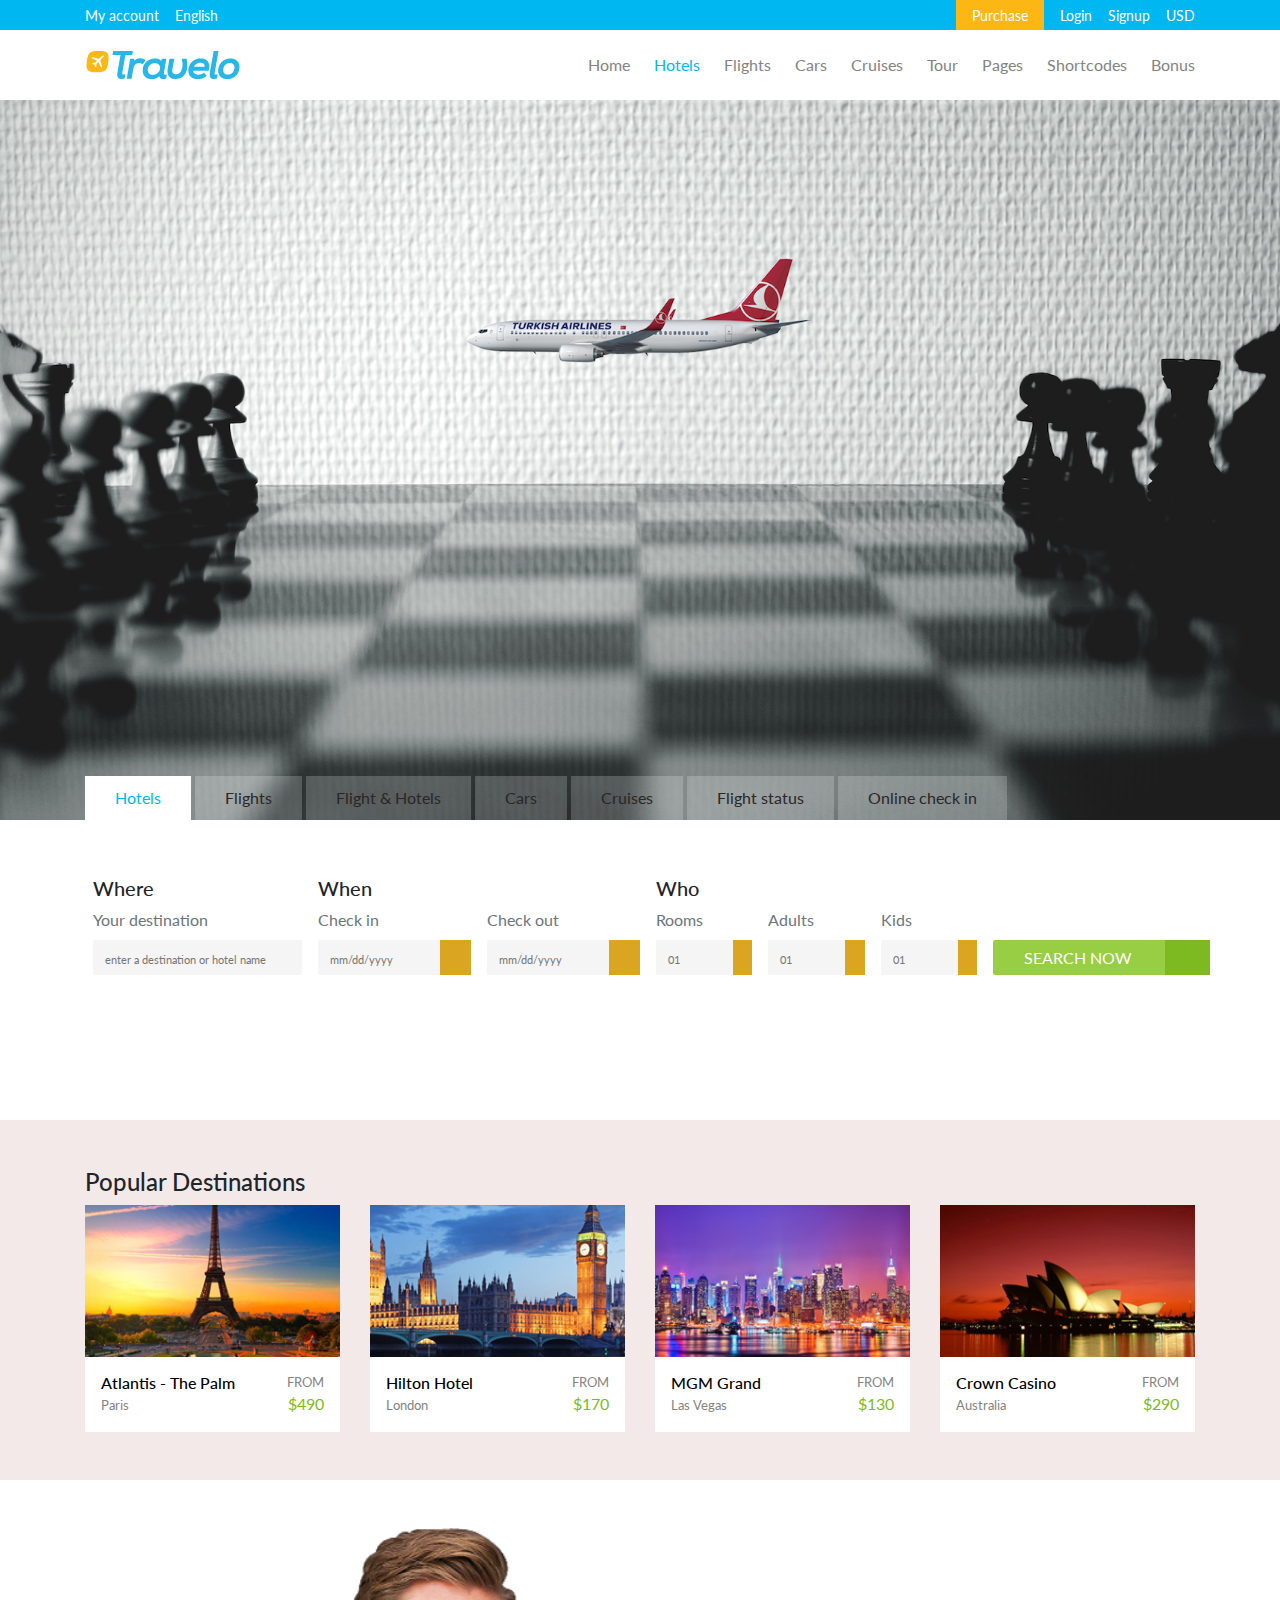
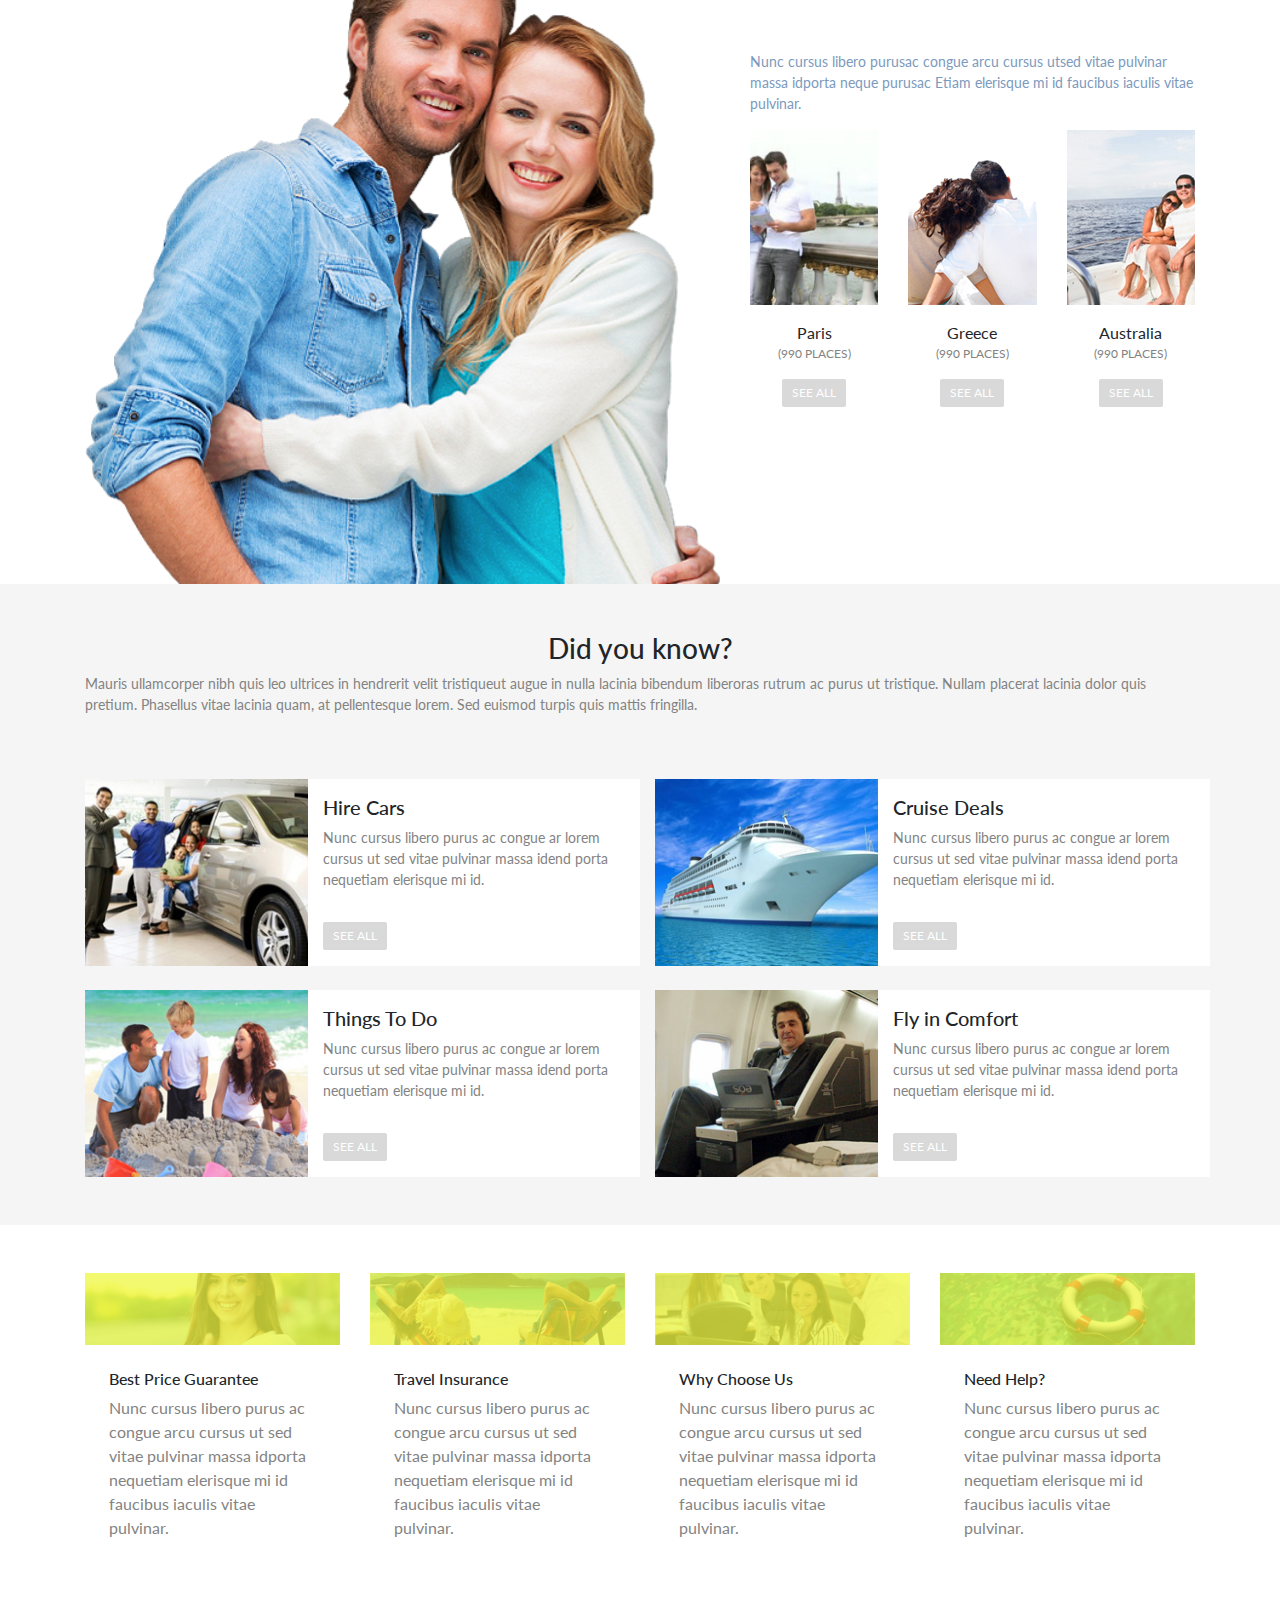
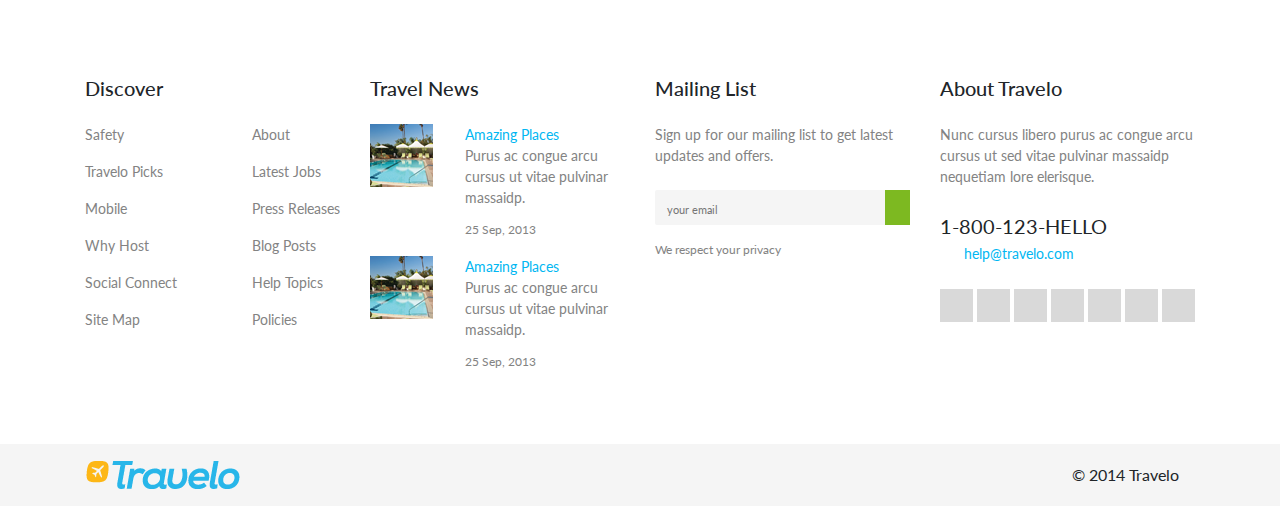
<file: Front End Final Project/Template Travelo - Minimized css with auto prefixes/hotels.html>
<!DOCTYPE html>
<html lang="en">

<head>
    <meta charset="UTF-8">
    <meta name="viewport" content="width=device-width, initial-scale=1.0">
    <meta http-equiv="X-UA-Compatible" content="ie=edge">
    <title>Template Travelo by Kamal Guliyev</title>
    <link rel="icon" href="img/favicon.ico">
    <link href="https://fonts.googleapis.com/css?family=Lato:300,300i,400,400i,700,700i,900,900i" rel="stylesheet">
    <link rel="stylesheet" href="https://use.fontawesome.com/releases/v5.8.1/css/all.css" integrity="sha384-50oBUHEmvpQ+1lW4y57PTFmhCaXp0ML5d60M1M7uH2+nqUivzIebhndOJK28anvf"
        crossorigin="anonymous">
    <link rel="stylesheet" href="https://stackpath.bootstrapcdn.com/bootstrap/4.3.1/css/bootstrap.min.css" integrity="sha384-ggOyR0iXCbMQv3Xipma34MD+dH/1fQ784/j6cY/iJTQUOhcWr7x9JvoRxT2MZw1T"
        crossorigin="anonymous">
    <link rel="stylesheet" href="css/style.min.css">
</head>

<body>
    <!-- HEADER SECTION start -->
    <header>
        <div class="s-top">
            <div class="container">
                <div class="row d-flex justify-content-between">
                    <div class="col-3 d-flex align-items-center">
                        <ul class="mb-0 p-0 s-top-left">
                            <li class="mr-3">
                                <a href="#">My account</a>
                            </li>
                            <li class="s-lang position-relative">
                                <a href="#">English</a>
                                <i class="fas fa-sort-down s-down-icon position-absolute"></i>
                            </li>
                            <ul class="mb-0 p-0 list-unstyled position-absolute s-sub-lang">
                                <li>Azerbaijani</li>
                                <li>Deutsch</li>
                                <li>English</li>
                                <li>Espanol</li>
                                <li>Francaois</li>
                                <li>Magyar</li>
                            </ul>
                        </ul>
                    </div>
                    <div class="col-9 d-flex justify-content-end align-items-center">
                        <ul class="mb-0 s-top-right">
                            <li class="s-purchase mr-3">
                                <span>
                                    <i class="fas fa-shopping-bag text-white"></i>
                                </span>
                                <a href="#">Purchase</a>
                            </li>
                            <li class="mr-3">
                                <a href="login.html">Login</a>
                            </li>
                            <li class="mr-3">
                                <a href="#">Signup</a>
                            </li>
                            <li class="s-currency position-relative">
                                <a href="#">USD</a>
                                <i class="fas fa-sort-down s-down-icon2 position-absolute"></i>
                            </li>
                            <ul class="mb-0 p-0 list-unstyled position-absolute s-sub-currency">
                                <li>AZN</li>
                                <li>AUD</li>
                                <li>BRL</li>
                                <li>USD</li>
                                <li>CAD</li>
                                <li>CHF</li>
                                <li>CNY</li>
                                <li>CZK</li>
                            </ul>
                        </ul>
                    </div>

                </div>
            </div>
        </div>
        </div>
        <div class="s-navbar">
            <div class="container d-none d-lg-block s-navbar-container">
                <div class="row">
                    <div class="col-3">
                        <div class="s-navbar-left d-flex align-items-center">
                            <a href="index.html">
                                <img src="img/logo.png">
                            </a>
                        </div>
                    </div>
                    <div class="col-9 d-flex justify-content-end align-items-center">
                        <ul class="mb-0 p-0 list-unstyled s-navbar-right">
                            <li class="mr-4 position-relative s-home">
                                <a href="index.html">Home</a>
                                <ul class="mb-0 p-0 list-unstyled position-absolute s-sub-navbar-menu">
                                    <li>Submenu1</li>
                                    <li>Submenu2</li>
                                    <li>Submenu3</li>
                                    <li>Submenu4</li>
                                    <li>Submenu5</li>
                                    <li>Submenu6</li>
                                    <li>Submenu7</li>
                                    <li>Submenu8</li>
                                    <li>Submenu9</li>
                                    <li>Submenu10</li>
                                    <li>Submenu11</li>
                                </ul>
                            </li>
                            <li class="active mr-4 position-relative s-hotels">
                                <a href="hotels.html">Hotels</a>
                                <ul class="mb-0 p-0 list-unstyled position-absolute">
                                    <li>Submenu1</li>
                                    <li>Submenu2</li>
                                    <li>Submenu3</li>
                                    <li>Submenu4</li>
                                    <li>Submenu5</li>
                                    <li>Submenu6</li>
                                    <li>Submenu7</li>
                                </ul>
                            </li>
                            <li class="mr-4 position-relative s-flights">
                                <a href="">Flights</a>
                                <ul class="mb-0 p-0 list-unstyled position-absolute">
                                    <li>Submenu1</li>
                                    <li>Submenu2</li>
                                    <li>Submenu3</li>
                                    <li>Submenu4</li>
                                    <li>Submenu5</li>
                                </ul>
                            </li>
                            <li class="mr-4 position-relative s-cars">
                                <a href="">Cars</a>
                                <ul class="mb-0 p-0 list-unstyled position-absolute">
                                    <li>Submenu1</li>
                                    <li>Submenu2</li>
                                    <li>Submenu3</li>
                                    <li>Submenu4</li>
                                    <li>Submenu5</li>
                                    <li>Submenu6</li>
                                    <li>Submenu7</li>
                                    <li>Submenu8</li>
                                    <li>Submenu9</li>
                                    <li>Submenu10</li>
                                </ul>
                            </li>
                            <li class="mr-4 position-relative s-cruises">
                                <a href="">Cruises</a>
                                <ul class="mb-0 p-0 list-unstyled position-absolute">
                                    <li>Submenu1</li>
                                    <li>Submenu2</li>
                                    <li>Submenu3</li>
                                    <li>Submenu4</li>
                                    <li>Submenu5</li>
                                    <li>Submenu6</li>
                                    <li>Submenu7</li>
                                    <li>Submenu8</li>
                                    <li>Submenu9</li>
                                    <li>Submenu10</li>
                                </ul>
                            </li>
                            <li class="mr-4 position-relative s-tour">
                                <a href="">Tour</a>
                                <ul class="mb-0 p-0 list-unstyled position-absolute">
                                    <li>Submenu1</li>
                                    <li>Submenu2</li>
                                    <li>Submenu3</li>
                                    <li>Submenu4</li>
                                    <li>Submenu5</li>
                                    <li>Submenu6</li>
                                    <li>Submenu7</li>
                                    <li>Submenu8</li>
                                </ul>
                            </li>
                            <li class="mr-4 position-relative s-pages">
                                <a href="pages.html">Pages</a>
                                <ul class="mb-0 p-0 list-unstyled position-absolute">
                                    <li>Submenu1</li>
                                    <li>Submenu2</li>
                                    <li>Submenu3</li>
                                    <li>Submenu4</li>
                                    <li>Submenu5</li>
                                </ul>
                            </li>
                            <li class="mr-4 position-relative s-shortcodes">
                                <a href="">Shortcodes</a>
                                <ul class="mb-0 p-0 list-unstyled position-absolute">
                                    <li>Submenu1</li>
                                    <li>Submenu2</li>
                                    <li>Submenu3</li>
                                    <li>Submenu4</li>
                                    <li>Submenu5</li>
                                    <li>Submenu6</li>
                                </ul>
                            </li>
                            <li class="position-relative s-bonus">
                                <a href="">Bonus</a>
                                <ul class="mb-0 p-0 list-unstyled position-absolute">
                                    <li>Submenu1</li>
                                    <li>Submenu2</li>
                                    <li>Submenu3</li>
                                    <li>Submenu4</li>
                                    <li>Submenu5</li>
                                    <li>Submenu6</li>
                                    <li>Submenu7</li>
                                    <li>Submenu8</li>
                                    <li>Submenu9</li>
                                    <li>Submenu10</li>
                                </ul>
                            </li>
                        </ul>
                        <i class="fas fa-bars s-bars"></i>
                    </div>
                </div>
            </div>
            <div class="container-fluid d-block d-lg-none">
                <div class="row">
                    <div class="col-3">
                        <div class="s-navbar-left d-flex align-items-center">
                            <a href="index.html">
                                <img src="img/logo.png">
                            </a>
                        </div>
                    </div>
                    <div class="col-9 p-0 d-flex justify-content-end align-items-center">
                        <i class="fas fa-bars s-bars"></i>
                    </div>
                </div>
            </div>
        </div>
    </header>
    <!-- HEADER SECTION end -->

    <!-- S-BARS-NAVBAR SECTION start -->
    <section id="s-bars-navbar">
        <div class="container-fluid p-0">
            <div class="row m-0 d-lg-none s-bars-navbar">
                <div class="col-12 p-0">
                    <ul class="mb-0 p-0 list-unstyled s-bars-navbar-main">
                        <li class="position-relative">
                            <a href="index.html">Home</a>
                            <i class="fas fa-plus-circle s-plus"></i>
                            <i class="fas fa-minus-circle s-minus"></i>
                        </li>
                        <ul class="pl-4 s-bars-navbar-submenu">
                            <li>
                                <a href="">Submenu</a>
                            </li>
                            <li>
                                <a href="">Submenu</a>
                            </li>
                            <li>
                                <a href="">Submenu</a>
                            </li>
                            <li>
                                <a href="">Submenu</a>
                            </li>
                            <li>
                                <a href="">Submenu</a>
                            </li>
                            <li>
                                <a href="">Submenu</a>
                            </li>
                            <li>
                                <a href="">Submenu</a>
                            </li>
                            <li>
                                <a href="">Submenu</a>
                            </li>
                            <li>
                                <a href="">Submenu</a>
                            </li>
                            <li>
                                <a href="">Submenu</a>
                            </li>
                            <li>
                                <a href="">Submenu</a>
                            </li>
                        </ul>
                        <li class="position-relative">
                            <a href="hotels.html">Hotels</a>
                            <i class="fas fa-plus-circle s-plus"></i>
                            <i class="fas fa-minus-circle s-minus"></i>
                        </li>
                        <ul class="pl-4 s-bars-navbar-submenu">
                            <li>
                                <a href="">Submenu</a>
                            </li>
                            <li>
                                <a href="">Submenu</a>
                            </li>
                            <li>
                                <a href="">Submenu</a>
                            </li>
                            <li>
                                <a href="">Submenu</a>
                            </li>
                            <li>
                                <a href="">Submenu</a>
                            </li>
                            <li>
                                <a href="">Submenu</a>
                            </li>
                            <li>
                                <a href="">Submenu</a>
                            </li>
                            <li>
                                <a href="">Submenu</a>
                            </li>
                            <li>
                                <a href="">Submenu</a>
                            </li>
                            <li>
                                <a href="">Submenu</a>
                            </li>
                            <li>
                                <a href="">Submenu</a>
                            </li>
                        </ul>
                        <li class="position-relative">
                            <a href="">Flights</a>
                            <i class="fas fa-plus-circle s-plus"></i>
                            <i class="fas fa-minus-circle s-minus"></i>
                        </li>
                        <ul class="pl-4 s-bars-navbar-submenu">
                            <li>
                                <a href="">Submenu</a>
                            </li>
                            <li>
                                <a href="">Submenu</a>
                            </li>
                            <li>
                                <a href="">Submenu</a>
                            </li>
                            <li>
                                <a href="">Submenu</a>
                            </li>
                            <li>
                                <a href="">Submenu</a>
                            </li>
                            <li>
                                <a href="">Submenu</a>
                            </li>
                            <li>
                                <a href="">Submenu</a>
                            </li>
                            <li>
                                <a href="">Submenu</a>
                            </li>
                            <li>
                                <a href="">Submenu</a>
                            </li>
                            <li>
                                <a href="">Submenu</a>
                            </li>
                            <li>
                                <a href="">Submenu</a>
                            </li>
                        </ul>
                        <li class="position-relative">
                            <a href="">Cars</a>
                            <i class="fas fa-plus-circle s-plus"></i>
                            <i class="fas fa-minus-circle s-minus"></i>
                        </li>
                        <ul class="pl-4 s-bars-navbar-submenu">
                            <li>
                                <a href="">Submenu</a>
                            </li>
                            <li>
                                <a href="">Submenu</a>
                            </li>
                            <li>
                                <a href="">Submenu</a>
                            </li>
                            <li>
                                <a href="">Submenu</a>
                            </li>
                            <li>
                                <a href="">Submenu</a>
                            </li>
                            <li>
                                <a href="">Submenu</a>
                            </li>
                            <li>
                                <a href="">Submenu</a>
                            </li>
                            <li>
                                <a href="">Submenu</a>
                            </li>
                            <li>
                                <a href="">Submenu</a>
                            </li>
                            <li>
                                <a href="">Submenu</a>
                            </li>
                            <li>
                                <a href="">Submenu</a>
                            </li>
                        </ul>
                        <li class="position-relative">
                            <a href="">Cruises</a>
                            <i class="fas fa-plus-circle s-plus"></i>
                            <i class="fas fa-minus-circle s-minus"></i>
                        </li>
                        <ul class="pl-4 s-bars-navbar-submenu">
                            <li>
                                <a href="">Submenu</a>
                            </li>
                            <li>
                                <a href="">Submenu</a>
                            </li>
                            <li>
                                <a href="">Submenu</a>
                            </li>
                            <li>
                                <a href="">Submenu</a>
                            </li>
                            <li>
                                <a href="">Submenu</a>
                            </li>
                            <li>
                                <a href="">Submenu</a>
                            </li>
                            <li>
                                <a href="">Submenu</a>
                            </li>
                            <li>
                                <a href="">Submenu</a>
                            </li>
                            <li>
                                <a href="">Submenu</a>
                            </li>
                            <li>
                                <a href="">Submenu</a>
                            </li>
                            <li>
                                <a href="">Submenu</a>
                            </li>
                        </ul>
                        <li class="position-relative">
                            <a href="">Tour</a>
                            <i class="fas fa-plus-circle s-plus"></i>
                            <i class="fas fa-minus-circle s-minus"></i>
                        </li>
                        <ul class="pl-4 s-bars-navbar-submenu">
                            <li>
                                <a href="">Submenu</a>
                            </li>
                            <li>
                                <a href="">Submenu</a>
                            </li>
                            <li>
                                <a href="">Submenu</a>
                            </li>
                            <li>
                                <a href="">Submenu</a>
                            </li>
                            <li>
                                <a href="">Submenu</a>
                            </li>
                            <li>
                                <a href="">Submenu</a>
                            </li>
                            <li>
                                <a href="">Submenu</a>
                            </li>
                            <li>
                                <a href="">Submenu</a>
                            </li>
                            <li>
                                <a href="">Submenu</a>
                            </li>
                            <li>
                                <a href="">Submenu</a>
                            </li>
                            <li>
                                <a href="">Submenu</a>
                            </li>
                        </ul>
                        <li class="position-relative">
                            <a href="pages.html">Pages</a>
                            <i class="fas fa-plus-circle s-plus"></i>
                            <i class="fas fa-minus-circle s-minus"></i>
                        </li>
                        <ul class="pl-4 s-bars-navbar-submenu">
                            <li>
                                <a href="">Submenu</a>
                            </li>
                            <li>
                                <a href="">Submenu</a>
                            </li>
                            <li>
                                <a href="">Submenu</a>
                            </li>
                            <li>
                                <a href="">Submenu</a>
                            </li>
                            <li>
                                <a href="">Submenu</a>
                            </li>
                            <li>
                                <a href="">Submenu</a>
                            </li>
                            <li>
                                <a href="">Submenu</a>
                            </li>
                            <li>
                                <a href="">Submenu</a>
                            </li>
                            <li>
                                <a href="">Submenu</a>
                            </li>
                            <li>
                                <a href="">Submenu</a>
                            </li>
                            <li>
                                <a href="">Submenu</a>
                            </li>
                        </ul>
                        <li class="position-relative">
                            <a href="">Shortcodes</a>
                            <i class="fas fa-plus-circle s-plus"></i>
                            <i class="fas fa-minus-circle s-minus"></i>
                        </li>
                        <ul class="pl-4 s-bars-navbar-submenu">
                            <li>
                                <a href="">Submenu</a>
                            </li>
                            <li>
                                <a href="">Submenu</a>
                            </li>
                            <li>
                                <a href="">Submenu</a>
                            </li>
                            <li>
                                <a href="">Submenu</a>
                            </li>
                            <li>
                                <a href="">Submenu</a>
                            </li>
                            <li>
                                <a href="">Submenu</a>
                            </li>
                            <li>
                                <a href="">Submenu</a>
                            </li>
                            <li>
                                <a href="">Submenu</a>
                            </li>
                            <li>
                                <a href="">Submenu</a>
                            </li>
                            <li>
                                <a href="">Submenu</a>
                            </li>
                            <li>
                                <a href="">Submenu</a>
                            </li>
                        </ul>
                        <li class="position-relative">
                            <a href="">Bonus</a>
                            <i class="fas fa-plus-circle s-plus"></i>
                            <i class="fas fa-minus-circle s-minus"></i>
                        </li>
                        <ul class="pl-4 s-bars-navbar-submenu">
                            <li>
                                <a href="">Submenu</a>
                            </li>
                            <li>
                                <a href="">Submenu</a>
                            </li>
                            <li>
                                <a href="">Submenu</a>
                            </li>
                            <li>
                                <a href="">Submenu</a>
                            </li>
                            <li>
                                <a href="">Submenu</a>
                            </li>
                            <li>
                                <a href="">Submenu</a>
                            </li>
                            <li>
                                <a href="">Submenu</a>
                            </li>
                            <li>
                                <a href="">Submenu</a>
                            </li>
                            <li>
                                <a href="">Submenu</a>
                            </li>
                            <li>
                                <a href="">Submenu</a>
                            </li>
                            <li>
                                <a href="">Submenu</a>
                            </li>
                        </ul>
                        <li>
                            <span>
                                <i class="fas fa-shopping-bag"></i>
                            </span>
                            <a href="#">Purchase</a>
                        </li>
                    </ul>
                    <ul class="mb-0 p-0 d-flex list-unstyled s-bars-navbar-main2">
                        <li>
                            <a href="#">My account</a>
                        </li>
                        <li>
                            <select>
                                <option>Dansk</option>
                                <option>Deutsch</option>
                                <option>English</option>
                            </select>
                        </li>
                        <li>
                            <a href="#">Login</a>
                        </li>
                        <li class="s-signup">
                            <a href="#">Signup</a>
                        </li>
                        <li class="s-lang2">
                            <select>
                                <option>AUD</option>
                                <option>BRL</option>
                                <option>English</option>
                            </select>
                        </li>
                    </ul>
                </div>
            </div>
        </div>
    </section>
    <!-- S-BARS-NAVBAR SECTION end -->



    <!-- SLIDER SECTION start -->
    <section id="slider" class="position-relative">

        <div class="row m-0">
            <div class="col-12 p-0">
                <i class="fas fa-angle-left s-arrow-left position-absolute"></i>
                <div class="s-window">
                    <ul class="mb-0 p-0 list-unstyled d-flex s-slider">
                        <li>
                            <img src="img/airplane1.jpg">
                        </li>
                        <li>
                            <img src="img/steward1.jpg">
                        </li>
                        <li>
                            <img src="img/airplane2.jpg">
                        </li>
                        <li>
                            <img src="img/airplane3.jpg">
                        </li>
                    </ul>
                </div>
                <i class="fas fa-angle-right s-arrow-right position-absolute"></i>
            </div>
        </div>

    </section>
    <!-- SLIDER SECTION end -->

    <!-- TAB SECTION start -->
    <section id="tab" class="py-5">
            <div class="container position-relative">
                <div class="row d-none d-lg-block">
                    <div class="col-12">
                        <ul class="mb-0 p-0 list-unstyled d-flex position-absolute s-tab">
                            <li data-id="1" class="active mr-1">
                                <a href="#">Hotels</a>
                            </li>
                            <li data-id="2" class="mr-1">
                                <a href="#">Flights</a>
                            </li>
                            <li data-id="3" class="mr-1">
                                <a href="#">Flight & Hotels</a>
                            </li>
                            <li data-id="4" class="mr-1">
                                <a href="#">Cars</a>
                            </li>
                            <li data-id="5" class="mr-1">
                                <a href="#">Cruises</a>
                            </li>
                            <li data-id="6" class="mr-1">
                                <a href="#">Flight status</a>
                            </li>
                            <li data-id="7">
                                <a href="#">Online check in</a>
                            </li>
                        </ul>
                    </div>
                </div>
                <div class="row d-block d-lg-none">
                    <div class="col-12 d-flex justify-content-center">
                        <div class="d-flex justify-content-center align-items-center position-absolute s-tab-slider">
                            <i class="fas fa-arrow-left s-arrow-left position-absolute"></i>
                            <ul class="mb-0 p-0 list-unstyled d-flex">
                                <li data-number="1" class="active">Hotels</li>
                                <li data-number="2" class="">Flights</li>
                                <li data-number="3" class="">Flight & Hotels</li>
                                <li data-number="4" class="">Cars</li>
                                <li data-number="5" class="">Cruises</li>
                                <li data-number="6" class="">Flight status</li>
                                <li data-number="7" class="">Online check in</li>
                            </ul>
                            <i class="fas fa-arrow-right s-arrow-right position-absolute"></i>
                        </div>
                    </div>
                </div>
                <div data-id="1" data-type="1" class="row m-0 py-2 s-tab-info active s-tab-info-hotels s-same-tab position-absolute">
                    <div class="col-lg-6 p-0 d-flex">
                        <div class="s-left-where px-2">
                            <h5>Where</h5>
                            <label for="s-input-where" class="text-muted">Your destination</label>
                            <input id="s-input-where" type="text" placeholder="enter a destination or hotel name">
                        </div>
                        <div class="s-left-in px-2">
                            <h5>When</h5>
                            <label for="s-input-date" class="text-muted">Check in</label>
                            <div class="s-tab-input-group position-relative">
                                <input class="s-input-date" type="text" placeholder="mm/dd/yyyy">
                                <span class="position-absolute d-flex justify-content-center align-items-center">
                                    <i class="far fa-calendar-alt"></i>
                                </span>
                            </div>
                        </div>
                        <div class="s-left-out px-2 d-flex flex-column justify-content-end">
                            <label for="s-input-date2" class="text-muted">Check out</label>
                            <div class="s-tab-input-group position-relative">
                                <input class="s-input-date2" type="text" placeholder="mm/dd/yyyy">
                                <span class="position-absolute d-flex justify-content-center align-items-center">
                                    <i class="far fa-calendar-alt"></i>
                                </span>
                            </div>
                        </div>
                    </div>
                    <div class="col-lg-6 p-0 d-flex">
                        <div class="s-right-rooms px-2">
                            <h5>Who</h5>
                            <label for="s-input-rooms" class="text-muted">Rooms</label>
                            <div class="s-tab-input-group position-relative">
                                <input id="s-input-rooms" type="text" placeholder="01">
                                <span class="position-absolute d-flex justify-content-center align-items-center">
                                    <i class="fas fa-caret-down"></i>
                                </span>
                            </div>
                        </div>
                        <div class="s-right-adults px-2 position-relative d-flex flex-column justify-content-end">
                            <label for="s-input-adults" class="text-muted">Adults</label>
                            <div class="s-tab-input-group position-relative">
                                <input id="s-input-adults" type="text" placeholder="01">
                                <span class="position-absolute d-flex justify-content-center align-items-center">
                                    <i class="fas fa-caret-down"></i>
                                </span>
                            </div>
                        </div>
                        <div class="s-right-kids px-2  d-flex flex-column justify-content-end">
                            <label for="s-input-kids" class="text-muted">Kids</label>
                            <div class="s-tab-input-group position-relative">
                                <input id="s-input-kids" type="text" placeholder="01">
                                <span class="position-absolute d-flex justify-content-center align-items-center">
                                    <i class="fas fa-caret-down"></i>
                                </span>
                            </div>
                        </div>
                        <div class="s-right-search px-2 position-relative d-flex flex-column justify-content-end">
                            <input type="button" value="SEARCH NOW">
                            <span class="position-absolute d-flex justify-content-center align-items-center">
                                <i class="fas fa-check"></i>
                            </span>
                        </div>
                    </div>
                </div>
                <div data-id="2" data-type="2" class="row m-0 py-2 s-tab-info s-tab-info-flights s-same-tab position-absolute">
                    <div class="col-lg-4">
                        <h5>Where</h5>
                        <label for="s-input-leaving" class="text-muted">Leaving from</label>
                        <input id="s-input-leaving" type="text" placeholder="city,district or specific airport">
                        <label for="s-input-going" class="text-muted">Going to</label>
                        <input id="s-input-going" type="text" placeholder="city,district or specific airport">
                    </div>
                    <div class="col-lg-4">
                        <h5>When</h5>
                        <label for="s-input-departing" class="text-muted">Leaving from</label>
                        <div class="s-middle-top-when d-flex justify-content-between">
                            <div class="s-tab-input-group position-relative mr-2">
                                <input id="s-input-departing" type="text" placeholder="mm/dd/yyyy">
                                <span class="position-absolute d-flex justify-content-center align-items-center">
                                    <i class="far fa-calendar-alt"></i>
                                </span>
                            </div>
                            <div class="s-tab-input-group position-relative">
                                <input type="text" placeholder="anytime">
                                <span class="position-absolute d-flex justify-content-center align-items-center">
                                    <i class="fas fa-caret-down"></i>
                                </span>
                            </div>
                        </div>
                        <label for="s-input-arriving" class="text-muted">Arriving on</label>
                        <div class="s-middle-bottom-when d-flex justify-content-between">
                            <div class="s-tab-input-group position-relative mr-2">
                                <input id="s-input-arriving" type="text" placeholder="mm/dd/yyyy">
                                <span class="position-absolute d-flex justify-content-center align-items-center">
                                    <i class="far fa-calendar-alt"></i>
                                </span>
                            </div>
                            <div class="s-tab-input-group position-relative">
                                <input type="text" placeholder="anytime">
                                <span class="position-absolute d-flex justify-content-center align-items-center">
                                    <i class="fas fa-caret-down"></i>
                                </span>
                            </div>
                        </div>
                    </div>
                    <div class="col-lg-4 s-right-who">
                        <h5>Who</h5>
                        <div class="row">
                            <div class="col-3">
                                <label for="s-input-adults2" class="text-muted">Adults</label>
                                <input id="s-input-adults2" type="text" placeholder="01">
                            </div>
                            <div class="col-3">
                                <label for="s-input-kids2" class="text-muted">Kids</label>
                                <input id="s-input-kids2" type="text" placeholder="01">
                            </div>
                            <div class="col-6">
                                <label for="s-input-promo" class="text-muted">Promo code</label>
                                <input id="s-input-promo" type="text" placeholder="type here">
                            </div>
                        </div>
                        <div class="row">
                            <div class="col-3">
                                <label for="s-input-infants" class="text-muted">Infants</label>
                                <input id="s-input-infants" type="text" placeholder="01">
                            </div>
                            <div class="col-3">
    
                            </div>
                            <div class="col-6 d-flex flex-column justify-content-end">
                                <div class="s-tab-input-group position-relative">
                                    <input type="button" value="SEARCH NOW">
                                    <span class="position-absolute d-flex justify-content-center align-items-center">
                                        <i class="fas fa-check"></i>
                                    </span>
                                </div>
                            </div>
                        </div>
                    </div>
                </div>
                <div data-id="3" data-type="3" class="row m-0 py-2 s-tab-info s-tab-info-flights s-same-tab position-absolute">
                        <div class="col-lg-4">
                            <h5>Where</h5>
                            <label for="s-input-leaving" class="text-muted">Leaving from</label>
                            <input id="s-input-leaving" type="text" placeholder="city,district or specific airport">
                            <label for="s-input-going" class="text-muted">Going to</label>
                            <input id="s-input-going" type="text" placeholder="city,district or specific airport">
                        </div>
                        <div class="col-lg-4">
                            <h5>When</h5>
                            <label for="s-input-departing" class="text-muted">Leaving from</label>
                            <div class="s-middle-top-when d-flex justify-content-between">
                                <div class="s-tab-input-group position-relative mr-2">
                                    <input id="s-input-departing" type="text" placeholder="mm/dd/yyyy">
                                    <span class="position-absolute d-flex justify-content-center align-items-center">
                                        <i class="far fa-calendar-alt"></i>
                                    </span>
                                </div>
                                <div class="s-tab-input-group position-relative">
                                    <input type="text" placeholder="anytime">
                                    <span class="position-absolute d-flex justify-content-center align-items-center">
                                        <i class="fas fa-caret-down"></i>
                                    </span>
                                </div>
                            </div>
                            <label for="s-input-arriving" class="text-muted">Arriving on</label>
                            <div class="s-middle-bottom-when d-flex justify-content-between">
                                <div class="s-tab-input-group position-relative mr-2">
                                    <input id="s-input-arriving" type="text" placeholder="mm/dd/yyyy">
                                    <span class="position-absolute d-flex justify-content-center align-items-center">
                                        <i class="far fa-calendar-alt"></i>
                                    </span>
                                </div>
                                <div class="s-tab-input-group position-relative">
                                    <input type="text" placeholder="anytime">
                                    <span class="position-absolute d-flex justify-content-center align-items-center">
                                        <i class="fas fa-caret-down"></i>
                                    </span>
                                </div>
                            </div>
                        </div>
                        <div class="col-lg-4 s-right-who">
                            <h5>Who</h5>
                            <div class="row">
                                <div class="col-3">
                                    <label for="s-input-adults2" class="text-muted">Adults</label>
                                    <input id="s-input-adults2" type="text" placeholder="01">
                                </div>
                                <div class="col-3">
                                    <label for="s-input-kids2" class="text-muted">Kids</label>
                                    <input id="s-input-kids2" type="text" placeholder="01">
                                </div>
                                <div class="col-6">
                                    <label for="s-input-promo" class="text-muted">Promo code</label>
                                    <input id="s-input-promo" type="text" placeholder="type here">
                                </div>
                            </div>
                            <div class="row">
                                <div class="col-3">
                                    <label for="s-input-infants" class="text-muted">Infants</label>
                                    <input id="s-input-infants" type="text" placeholder="01">
                                </div>
                                <div class="col-3">
        
                                </div>
                                <div class="col-6 d-flex flex-column justify-content-end">
                                    <div class="s-tab-input-group position-relative">
                                        <input type="button" value="SEARCH NOW">
                                        <span class="position-absolute d-flex justify-content-center align-items-center">
                                            <i class="fas fa-check"></i>
                                        </span>
                                    </div>
                                </div>
                            </div>
                        </div>
                </div>
                <div data-id="4" data-type="4" class="row m-0 py-2 s-tab-info s-tab-info-flights s-same-tab position-absolute">
                        <div class="col-lg-4">
                            <h5>Where</h5>
                            <label for="s-input-leaving" class="text-muted">Leaving from</label>
                            <input id="s-input-leaving" type="text" placeholder="city,district or specific airport">
                            <label for="s-input-going" class="text-muted">Going to</label>
                            <input id="s-input-going" type="text" placeholder="city,district or specific airport">
                        </div>
                        <div class="col-lg-4">
                            <h5>When</h5>
                            <label for="s-input-departing" class="text-muted">Leaving from</label>
                            <div class="s-middle-top-when d-flex justify-content-between">
                                <div class="s-tab-input-group position-relative mr-2">
                                    <input id="s-input-departing" type="text" placeholder="mm/dd/yyyy">
                                    <span class="position-absolute d-flex justify-content-center align-items-center">
                                        <i class="far fa-calendar-alt"></i>
                                    </span>
                                </div>
                                <div class="s-tab-input-group position-relative">
                                    <input type="text" placeholder="anytime">
                                    <span class="position-absolute d-flex justify-content-center align-items-center">
                                        <i class="fas fa-caret-down"></i>
                                    </span>
                                </div>
                            </div>
                            <label for="s-input-arriving" class="text-muted">Arriving on</label>
                            <div class="s-middle-bottom-when d-flex justify-content-between">
                                <div class="s-tab-input-group position-relative mr-2">
                                    <input id="s-input-arriving" type="text" placeholder="mm/dd/yyyy">
                                    <span class="position-absolute d-flex justify-content-center align-items-center">
                                        <i class="far fa-calendar-alt"></i>
                                    </span>
                                </div>
                                <div class="s-tab-input-group position-relative">
                                    <input type="text" placeholder="anytime">
                                    <span class="position-absolute d-flex justify-content-center align-items-center">
                                        <i class="fas fa-caret-down"></i>
                                    </span>
                                </div>
                            </div>
                        </div>
                        <div class="col-lg-4 s-right-who">
                            <h5>Who</h5>
                            <div class="row">
                                <div class="col-3">
                                    <label for="s-input-adults2" class="text-muted">Adults</label>
                                    <input id="s-input-adults2" type="text" placeholder="01">
                                </div>
                                <div class="col-3">
                                    <label for="s-input-kids2" class="text-muted">Kids</label>
                                    <input id="s-input-kids2" type="text" placeholder="01">
                                </div>
                                <div class="col-6">
                                    <label for="s-input-promo" class="text-muted">Promo code</label>
                                    <input id="s-input-promo" type="text" placeholder="type here">
                                </div>
                            </div>
                            <div class="row">
                                <div class="col-3">
                                    <label for="s-input-infants" class="text-muted">Infants</label>
                                    <input id="s-input-infants" type="text" placeholder="01">
                                </div>
                                <div class="col-3">
        
                                </div>
                                <div class="col-6 d-flex flex-column justify-content-end">
                                    <div class="s-tab-input-group position-relative">
                                        <input type="button" value="SEARCH NOW">
                                        <span class="position-absolute d-flex justify-content-center align-items-center">
                                            <i class="fas fa-check"></i>
                                        </span>
                                    </div>
                                </div>
                            </div>
                        </div>
                </div>
                <div data-id="5" data-type="5" class="row m-0 py-2 s-tab-info s-tab-info-hotels s-same-tab position-absolute">
                        <div class="col-lg-6 p-0 d-flex">
                            <div class="s-left-where px-2">
                                <h5>Where</h5>
                                <label for="s-input-where" class="text-muted">Your destination</label>
                                <input id="s-input-where" type="text" placeholder="enter a destination or hotel name">
                            </div>
                            <div class="s-left-in px-2">
                                <h5>When</h5>
                                <label for="s-input-date" class="text-muted">Check in</label>
                                <div class="s-tab-input-group position-relative">
                                    <input class="s-input-date" type="text" placeholder="mm/dd/yyyy">
                                    <span class="position-absolute d-flex justify-content-center align-items-center">
                                        <i class="far fa-calendar-alt"></i>
                                    </span>
                                </div>
                            </div>
                            <div class="s-left-out px-2 d-flex flex-column justify-content-end">
                                <label for="s-input-date2" class="text-muted">Check out</label>
                                <div class="s-tab-input-group position-relative">
                                    <input class="s-input-date2" type="text" placeholder="mm/dd/yyyy">
                                    <span class="position-absolute d-flex justify-content-center align-items-center">
                                        <i class="far fa-calendar-alt"></i>
                                    </span>
                                </div>
                            </div>
                        </div>
                        <div class="col-lg-6 p-0 d-flex">
                            <div class="s-right-rooms px-2">
                                <h5>Who</h5>
                                <label for="s-input-rooms" class="text-muted">Rooms</label>
                                <div class="s-tab-input-group position-relative">
                                    <input id="s-input-rooms" type="text" placeholder="01">
                                    <span class="position-absolute d-flex justify-content-center align-items-center">
                                        <i class="fas fa-caret-down"></i>
                                    </span>
                                </div>
                            </div>
                            <div class="s-right-adults px-2 position-relative d-flex flex-column justify-content-end">
                                <label for="s-input-adults" class="text-muted">Adults</label>
                                <div class="s-tab-input-group position-relative">
                                    <input id="s-input-adults" type="text" placeholder="01">
                                    <span class="position-absolute d-flex justify-content-center align-items-center">
                                        <i class="fas fa-caret-down"></i>
                                    </span>
                                </div>
                            </div>
                            <div class="s-right-kids px-2  d-flex flex-column justify-content-end">
                                <label for="s-input-kids" class="text-muted">Kids</label>
                                <div class="s-tab-input-group position-relative">
                                    <input id="s-input-kids" type="text" placeholder="01">
                                    <span class="position-absolute d-flex justify-content-center align-items-center">
                                        <i class="fas fa-caret-down"></i>
                                    </span>
                                </div>
                            </div>
                            <div class="s-right-search px-2 position-relative d-flex flex-column justify-content-end">
                                <input type="button" value="SEARCH NOW">
                                <span class="position-absolute d-flex justify-content-center align-items-center">
                                    <i class="fas fa-check"></i>
                                </span>
                            </div>
                        </div>
                </div>
                <div data-id="6" data-type="6" class="row m-0 py-2 s-tab-info s-tab-info-hotels s-same-tab position-absolute">
                        <div class="col-lg-6 p-0 d-flex">
                            <div class="s-left-where px-2">
                                <h5>Where</h5>
                                <label for="s-input-where" class="text-muted">Your destination</label>
                                <input id="s-input-where" type="text" placeholder="enter a destination or hotel name">
                            </div>
                            <div class="s-left-in px-2">
                                <h5>When</h5>
                                <label for="s-input-date" class="text-muted">Check in</label>
                                <div class="s-tab-input-group position-relative">
                                    <input class="s-input-date" type="text" placeholder="mm/dd/yyyy">
                                    <span class="position-absolute d-flex justify-content-center align-items-center">
                                        <i class="far fa-calendar-alt"></i>
                                    </span>
                                </div>
                            </div>
                            <div class="s-left-out px-2 d-flex flex-column justify-content-end">
                                <label for="s-input-date2" class="text-muted">Check out</label>
                                <div class="s-tab-input-group position-relative">
                                    <input class="s-input-date2" type="text" placeholder="mm/dd/yyyy">
                                    <span class="position-absolute d-flex justify-content-center align-items-center">
                                        <i class="far fa-calendar-alt"></i>
                                    </span>
                                </div>
                            </div>
                        </div>
                        <div class="col-lg-6 p-0 d-flex">
                            <div class="s-right-rooms px-2">
                                <h5>Who</h5>
                                <label for="s-input-rooms" class="text-muted">Rooms</label>
                                <div class="s-tab-input-group position-relative">
                                    <input id="s-input-rooms" type="text" placeholder="01">
                                    <span class="position-absolute d-flex justify-content-center align-items-center">
                                        <i class="fas fa-caret-down"></i>
                                    </span>
                                </div>
                            </div>
                            <div class="s-right-adults px-2 position-relative d-flex flex-column justify-content-end">
                                <label for="s-input-adults" class="text-muted">Adults</label>
                                <div class="s-tab-input-group position-relative">
                                    <input id="s-input-adults" type="text" placeholder="01">
                                    <span class="position-absolute d-flex justify-content-center align-items-center">
                                        <i class="fas fa-caret-down"></i>
                                    </span>
                                </div>
                            </div>
                            <div class="s-right-kids px-2  d-flex flex-column justify-content-end">
                                <label for="s-input-kids" class="text-muted">Kids</label>
                                <div class="s-tab-input-group position-relative">
                                    <input id="s-input-kids" type="text" placeholder="01">
                                    <span class="position-absolute d-flex justify-content-center align-items-center">
                                        <i class="fas fa-caret-down"></i>
                                    </span>
                                </div>
                            </div>
                            <div class="s-right-search px-2 position-relative d-flex flex-column justify-content-end">
                                <input type="button" value="SEARCH NOW">
                                <span class="position-absolute d-flex justify-content-center align-items-center">
                                    <i class="fas fa-check"></i>
                                </span>
                            </div>
                        </div>
                </div>
                <div data-id="7" data-type="7" class="row m-0 py-2 s-tab-info s-tab-info-hotels s-same-tab position-absolute">
                        <div class="col-lg-6 p-0 d-flex">
                            <div class="s-left-where px-2">
                                <h5>Where</h5>
                                <label for="s-input-where" class="text-muted">Your destination</label>
                                <input id="s-input-where" type="text" placeholder="enter a destination or hotel name">
                            </div>
                            <div class="s-left-in px-2">
                                <h5>When</h5>
                                <label for="s-input-date" class="text-muted">Check in</label>
                                <div class="s-tab-input-group position-relative">
                                    <input class="s-input-date" type="text" placeholder="mm/dd/yyyy">
                                    <span class="position-absolute d-flex justify-content-center align-items-center">
                                        <i class="far fa-calendar-alt"></i>
                                    </span>
                                </div>
                            </div>
                            <div class="s-left-out px-2 d-flex flex-column justify-content-end">
                                <label for="s-input-date2" class="text-muted">Check out</label>
                                <div class="s-tab-input-group position-relative">
                                    <input class="s-input-date2" type="text" placeholder="mm/dd/yyyy">
                                    <span class="position-absolute d-flex justify-content-center align-items-center">
                                        <i class="far fa-calendar-alt"></i>
                                    </span>
                                </div>
                            </div>
                        </div>
                        <div class="col-lg-6 p-0 d-flex">
                            <div class="s-right-rooms px-2">
                                <h5>Who</h5>
                                <label for="s-input-rooms" class="text-muted">Rooms</label>
                                <div class="s-tab-input-group position-relative">
                                    <input id="s-input-rooms" type="text" placeholder="01">
                                    <span class="position-absolute d-flex justify-content-center align-items-center">
                                        <i class="fas fa-caret-down"></i>
                                    </span>
                                </div>
                            </div>
                            <div class="s-right-adults px-2 position-relative d-flex flex-column justify-content-end">
                                <label for="s-input-adults" class="text-muted">Adults</label>
                                <div class="s-tab-input-group position-relative">
                                    <input id="s-input-adults" type="text" placeholder="01">
                                    <span class="position-absolute d-flex justify-content-center align-items-center">
                                        <i class="fas fa-caret-down"></i>
                                    </span>
                                </div>
                            </div>
                            <div class="s-right-kids px-2  d-flex flex-column justify-content-end">
                                <label for="s-input-kids" class="text-muted">Kids</label>
                                <div class="s-tab-input-group position-relative">
                                    <input id="s-input-kids" type="text" placeholder="01">
                                    <span class="position-absolute d-flex justify-content-center align-items-center">
                                        <i class="fas fa-caret-down"></i>
                                    </span>
                                </div>
                            </div>
                            <div class="s-right-search px-2 position-relative d-flex flex-column justify-content-end">
                                <input type="button" value="SEARCH NOW">
                                <span class="position-absolute d-flex justify-content-center align-items-center">
                                    <i class="fas fa-check"></i>
                                </span>
                            </div>
                        </div>
                </div>
            </div>
        </section>
    <!-- TAB SECTION end -->

    <!-- DESTINATIONS SECTION start -->
    <section id="destinations" class="py-5">
        <div class="container">
            <div class="row">
                <div class="col-12">
                    <h4>Popular Destinations</h3>
                </div>
            </div>
            <div class="row">
                <div class="col-12 col-md-6 col-lg-3">
                    <div class="s-dest-inner overflow-hidden">
                        <div class="s-dest-photo-holder position-relative">
                            <img src="img/destinations01.jpg">
                            <div class="s-overlay d-flex justify-content-center align-items-center position-absolute">
                                <i class="fas fa-plus-circle"></i>
                            </div>
                        </div>
                        <div class="p-3 d-flex justify-content-between s-dest-info">
                            <div class="s-dest-info-left">
                                <h6 class="m-0 p-0">
                                    <a href="#">Atlantis - The Palm</a>
                                </h6>
                                <small>Paris</small>
                            </div>
                            <div class="d-flex flex-column align-items-end s-dest-info-right">
                                <small>FROM</small>
                                <span>
                                    $490
                                </span>
                            </div>
                        </div>
                    </div>
                </div>
                <div class="col-12 col-md-6 col-lg-3">
                    <div class="s-dest-inner overflow-hidden">
                        <div class="s-dest-photo-holder position-relative">
                            <img src="img/destinations02.jpg">
                            <div class="s-overlay d-flex justify-content-center align-items-center position-absolute">
                                <i class="fas fa-plus-circle"></i>
                            </div>
                        </div>
                        <div class="p-3 d-flex justify-content-between s-dest-info">
                            <div class="s-dest-info-left">
                                <h6 class="m-0 p-0">
                                    <a href="#">Hilton Hotel</a>
                                </h6>
                                <small>London</small>
                            </div>
                            <div class="d-flex flex-column align-items-end s-dest-info-right">
                                <small>FROM</small>
                                <span>
                                    $170
                                </span>
                            </div>
                        </div>
                    </div>
                </div>
                <div class="col-12 col-md-6 col-lg-3">
                    <div class="s-dest-inner overflow-hidden">
                        <div class="s-dest-photo-holder position-relative">
                            <img src="img/destinations03.jpg">
                            <div class="s-overlay d-flex justify-content-center align-items-center position-absolute">
                                <i class="fas fa-plus-circle"></i>
                            </div>
                        </div>
                        <div class="p-3 d-flex justify-content-between s-dest-info">
                            <div class="s-dest-info-left">
                                <h6 class="m-0 p-0">
                                    <a href="#">MGM Grand</a>
                                </h6>
                                <small>Las Vegas</small>
                            </div>
                            <div class="d-flex flex-column align-items-end s-dest-info-right">
                                <small>FROM</small>
                                <span>
                                    $130
                                </span>
                            </div>
                        </div>
                    </div>
                </div>
                <div class="col-12 col-md-6 col-lg-3">
                    <div class="s-dest-inner overflow-hidden">
                        <div class="s-dest-photo-holder position-relative">
                            <img src="img/destinations04.jpg">
                            <div class="s-overlay d-flex justify-content-center align-items-center position-absolute">
                                <i class="fas fa-plus-circle"></i>
                            </div>
                        </div>
                        <div class="p-3 d-flex justify-content-between s-dest-info">
                            <div class="s-dest-info-left">
                                <h6 class="m-0 p-0">
                                    <a href="#">Crown Casino</a>
                                </h6>
                                <small>Australia</small>
                            </div>
                            <div class="d-flex flex-column align-items-end s-dest-info-right">
                                <small>FROM</small>
                                <span>
                                    $290
                                </span>
                            </div>
                        </div>
                    </div>
                </div>
            </div>
        </div>
    </section>
    <!-- DESTINATIONS SECTION end -->

    <!-- HONEYMOON SECTION start -->
    <section id="honeymoon" class="pt-5">
        <div class="container d-none d-lg-block">
            <div class="row">
                <div class="col-lg-7 col-md-6">
                    <img src="img/couple.png" class="s-couple">
                </div>
                <div class="col-lg-5 py-md-5 col-md-6">
                    <h3 class="text-white">Popular Destinations for Honeymoon</h3>
                    <p class="">Nunc cursus libero purusac congue arcu cursus utsed vitae pulvinar massa idporta neque purusac Etiam
                        elerisque mi id faucibus iaculis vitae pulvinar.</p>
                    <div class="row">
                        <div class="col-lg-4 col-md-4">
                            <div class="s-honeymoon-photo overflow-hidden position-relative">
                                <img src="img/places01.jpg">
                                <div class="s-honeymoon-photo-overlay d-flex justify-content-center align-items-center position-absolute">
                                    <i class="fas fa-plus-circle"></i>
                                </div>
                            </div>
                            <div class="s-honeymoon-details py-3 d-flex flex-column align-items-center">
                                <span>Paris</span>
                                <small>(990 PLACES)</small>
                                <button class="mt-3">SEE ALL</button>
                            </div>
                        </div>
                        <div class="col-lg-4 col-md-4">
                            <div class="s-honeymoon-photo overflow-hidden position-relative">
                                <img src="img/places02.jpg">
                                <div class="s-honeymoon-photo-overlay d-flex justify-content-center align-items-center position-absolute">
                                    <i class="fas fa-plus-circle"></i>
                                </div>
                            </div>
                            <div class="s-honeymoon-details py-3 d-flex flex-column align-items-center">
                                <span>Greece</span>
                                <small>(990 PLACES)</small>
                                <button class="mt-3">SEE ALL</button>
                            </div>
                        </div>
                        <div class="col-lg-4 col-md-4">
                            <div class="s-honeymoon-photo overflow-hidden position-relative">
                                <img src="img/places03.jpg">
                                <div class="s-honeymoon-photo-overlay d-flex justify-content-center align-items-center position-absolute">
                                    <i class="fas fa-plus-circle"></i>
                                </div>
                            </div>
                            <div class="s-honeymoon-details py-3 d-flex flex-column align-items-center">
                                <span>Australia</span>
                                <small>(990 PLACES)</small>
                                <button class="mt-3">SEE ALL</button>
                            </div>
                        </div>
                    </div>
                </div>
            </div>
        </div>
        <div class="container-fluid d-block d-lg-none">
            <div class="row">
                <div class="col-lg-6 col-md-12 d-md-flex justify-content-center order-1">
                    <img src="img/couple.png" class="s-couple">
                </div>
                <div class="col-lg-6 py-5 col-md-12 col-sm-12">
                    <h3 class="text-white">Popular Destinations for Honeymoon</h3>
                    <p class="">Nunc cursus libero purusac congue arcu cursus utsed vitae pulvinar massa idporta neque purusac Etiam
                        elerisque mi id faucibus iaculis vitae pulvinar.</p>
                    <div class="row d-flex justify-content-center">
                        <div class="col-lg-4 col-md-4 col-sm-4 col-8 mb-md-0 mb-3">
                            <div class="s-honeymoon-photo overflow-hidden position-relative">
                                <img src="img/places01.jpg">
                                <div class="s-honeymoon-photo-overlay d-flex justify-content-center align-items-center position-absolute">
                                    <i class="fas fa-plus-circle"></i>
                                </div>
                            </div>
                            <div class="s-honeymoon-details py-3 d-flex flex-column align-items-center">
                                <span>Paris</span>
                                <small>(990 PLACES)</small>
                                <button class="mt-3">SEE ALL</button>
                            </div>
                        </div>
                        <div class="col-lg-4 col-md-4 col-sm-4 col-8 mb-md-0 mb-3">
                            <div class="s-honeymoon-photo overflow-hidden position-relative">
                                <img src="img/places02.jpg">
                                <div class="s-honeymoon-photo-overlay d-flex justify-content-center align-items-center position-absolute">
                                    <i class="fas fa-plus-circle"></i>
                                </div>
                            </div>
                            <div class="s-honeymoon-details py-3 d-flex flex-column align-items-center">
                                <span>Greece</span>
                                <small>(990 PLACES)</small>
                                <button class="mt-3">SEE ALL</button>
                            </div>
                        </div>
                        <div class="col-lg-4 col-md-4 col-sm-4 col-8">
                            <div class="s-honeymoon-photo overflow-hidden position-relative">
                                <img src="img/places03.jpg">
                                <div class="s-honeymoon-photo-overlay d-flex justify-content-center align-items-center position-absolute">
                                    <i class="fas fa-plus-circle"></i>
                                </div>
                            </div>
                            <div class="s-honeymoon-details py-3 d-flex flex-column align-items-center">
                                <span>Australia</span>
                                <small>(990 PLACES)</small>
                                <button class="mt-3">SEE ALL</button>
                            </div>
                        </div>
                    </div>
                </div>
            </div>
        </div>
    </section>
    <!-- HONEYMOON SECTION end -->

    <!-- INFO SECTION start -->
    <section id="info" class="py-5">
        <div class="container">
            <div class="row">
                <div class="col-lg-12 d-flex flex-column align-items-center">
                    <h3>Did you know?</h3>
                    <p>Mauris ullamcorper nibh quis leo ultrices in hendrerit velit tristiqueut augue in nulla lacinia bibendum
                        liberoras rutrum ac purus ut tristique. Nullam placerat lacinia dolor quis pretium. Phasellus vitae
                        lacinia quam, at pellentesque lorem. Sed euismod turpis quis mattis fringilla.</p>
                </div>
            </div>
            <div class="row pt-5">
                <div class="col-12 col-lg-6 mb-4">
                    <div class="row">
                        <div class="col-5 pr-0 s-info-photo">
                            <img src="img/offers01.jpg">
                        </div>
                        <div class="col-7 py-3 s-info-details">
                            <h5>Hire Cars</h5>
                            <p>Nunc cursus libero purus ac congue ar lorem cursus ut sed vitae pulvinar massa idend porta nequetiam
                                elerisque mi id.</p>
                            <button class="mt-3">SEE ALL</button>
                        </div>
                    </div>
                </div>
                <div class="col-12 col-lg-6 mb-4">
                    <div class="row">
                        <div class="col-5 pr-0 s-info-photo">
                            <img src="img/offers02.jpg">
                        </div>
                        <div class="col-7 py-3 s-info-details">
                            <h5>Cruise Deals</h5>
                            <p>Nunc cursus libero purus ac congue ar lorem cursus ut sed vitae pulvinar massa idend porta nequetiam
                                elerisque mi id.</p>
                            <button class="mt-3">SEE ALL</button>
                        </div>
                    </div>
                </div>
                <div class="col-12 col-lg-6 mb-4 mb-lg-0">
                    <div class="row">
                        <div class="col-5 pr-0 s-info-photo">
                            <img src="img/offers03.jpg">
                        </div>
                        <div class="col-7 py-3 s-info-details">
                            <h5>Things To Do</h5>
                            <p>Nunc cursus libero purus ac congue ar lorem cursus ut sed vitae pulvinar massa idend porta nequetiam
                                elerisque mi id.</p>
                            <button class="mt-3">SEE ALL</button>
                        </div>
                    </div>
                </div>
                <div class="col-12 col-lg-6">
                    <div class="row">
                        <div class="col-5 pr-0 s-info-photo">
                            <img src="img/offers04.jpg">
                        </div>
                        <div class="col-7 py-3 s-info-details">
                            <h5>Fly in Comfort</h5>
                            <p>Nunc cursus libero purus ac congue ar lorem cursus ut sed vitae pulvinar massa idend porta nequetiam
                                elerisque mi id.</p>
                            <button class="mt-3">SEE ALL</button>
                        </div>
                    </div>
                </div>
            </div>
        </div>
    </section>
    <!-- INFO SECTION end -->

    <!-- BLOG SECTION start -->
    <section id="blog" class="py-5">
        <div class="container">
            <div class="row">
                <div class="col-lg-3 mb-lg-0 col-sm-6 mb-4 col-12">
                    <div class="s-blog-inner">
                        <div class="s-blog-photo position-relative overflow-hidden">
                            <img src="img/1.jpg">
                            <div class="s-blog-photo-overlay position-absolute"></div>
                        </div>
                        <div class="s-blog-details p-4">
                            <h6>Best Price Guarantee</h6>
                            <p>Nunc cursus libero purus ac congue arcu cursus ut sed vitae pulvinar massa idporta nequetiam elerisque mi id faucibus iaculis vitae pulvinar.</p>
                        </div>
                    </div>
                </div>
                <div class="col-lg-3 mb-lg-0 col-sm-6 mb-4 col-12">
                    <div class="s-blog-inner">
                        <div class="s-blog-photo position-relative overflow-hidden">
                            <img src="img/2.jpg">
                            <div class="s-blog-photo-overlay position-absolute"></div>
                        </div>
                        <div class="s-blog-details p-4">
                            <h6>Travel Insurance</h6>
                            <p>Nunc cursus libero purus ac congue arcu cursus ut sed vitae pulvinar massa idporta nequetiam elerisque mi id faucibus iaculis vitae pulvinar.</p>
                        </div>
                    </div>
                </div>
                <div class="col-lg-3 col-sm-6 col-12 mb-4 mb-sm-0">
                    <div class="s-blog-inner">
                        <div class="s-blog-photo position-relative overflow-hidden">
                            <img src="img/3.jpg">
                            <div class="s-blog-photo-overlay position-absolute"></div>
                        </div>
                        <div class="s-blog-details p-4">
                            <h6>Why Choose Us</h6>
                            <p>Nunc cursus libero purus ac congue arcu cursus ut sed vitae pulvinar massa idporta nequetiam elerisque mi id faucibus iaculis vitae pulvinar.</p>
                        </div>
                    </div>
                </div>
                <div class="col-lg-3 col-sm-6 col-12">
                    <div class="s-blog-inner">
                        <div class="s-blog-photo position-relative overflow-hidden">
                            <img src="img/4.jpg">
                            <div class="s-blog-photo-overlay position-absolute"></div>
                        </div>
                        <div class="s-blog-details p-4">
                            <h6>Need Help?</h6>
                            <p>Nunc cursus libero purus ac congue arcu cursus ut sed vitae pulvinar massa idporta nequetiam elerisque mi id faucibus iaculis vitae pulvinar.</p>
                        </div>
                    </div>
                </div>
            </div>
        </div>
    </section>
    <!-- BLOG SECTION end -->

    <!-- FOOTER SECTION start -->
    <footer class="py-5">
        <div class="container">
            <div class="row">
                <div class="col-lg-3 col-md-6 mb-4">
                    <h5 class="mb-4">Discover</h5>
                    <div class="s-footer-details-left d-flex justify-content-between">
                        <ul class="mb-0 p-0 list-unstyled">
                            <li class="mb-3">Safety</li>
                            <li class="mb-3">Travelo Picks</li>
                            <li class="mb-3">Mobile</li>
                            <li class="mb-3">Why Host</li>
                            <li class="mb-3">Social Connect</li>
                            <li>Site Map</li>
                        </ul>
                        <ul class="mb-0 p-0 list-unstyled">
                            <li class="mb-3">About</li>
                            <li class="mb-3">Latest Jobs</li>
                            <li class="mb-3">Press Releases</li>
                            <li class="mb-3">Blog Posts</li>
                            <li class="mb-3">Help Topics</li>
                            <li>Policies</li>
                        </ul>
                    </div>
                </div>
                <div class="col-lg-3 col-md-6 mb-4">
                    <h5 class="mb-4">Travel News</h5>
                    <div class="row s-footer-photo mb-3">
                        <div class="col-4">
                            <img src="img/news01.png">
                        </div>
                        <div class="col-8">
                            <span class="d-block">Amazing Places</span>
                            <span class="d-block mb-2">Purus ac congue arcu cursus ut vitae pulvinar massaidp.</span>
                            <small>25 Sep, 2013</small>
                        </div>
                    </div>
                    <div class="row s-footer-photo">
                        <div class="col-4">
                            <img src="img/news01.png">
                        </div>
                        <div class="col-8">
                            <span class="d-block">Amazing Places</span>
                            <span class="d-block mb-2">Purus ac congue arcu cursus ut vitae pulvinar massaidp.</span>
                            <small>25 Sep, 2013</small>
                        </div>
                    </div>
                </div>
                <div class="col-lg-3 col-md-6 mb-4 mb-md-0">
                    <h5 class="mb-4">Mailing List</h5>
                    <ul class="mb-4 p-0 list-unstyled">
                        <li>Sign up for our mailing list to get latest updates and offers.</li>
                    </ul>
                    <div class="s-footer-mail mb-3 position-relative">
                        <input type="email" placeholder="your email">
                        <span class="position-absolute d-flex justify-content-center align-items-center">
                            <i class="fas fa-check"></i>
                        </span>
                    </div>
                    <small  class="d-block">We respect your privacy</small>
                </div>
                <div class="col-lg-3 col-md-6 mb-4 mb-md-0">
                    <h5 class="mb-4">About Travelo</h5>
                    <ul class="mb-4 p-0 list-unstyled">
                        <li>Nunc cursus libero purus ac congue arcu cursus ut sed vitae pulvinar massaidp nequetiam lore elerisque.</li>
                    </ul>
                    <div class="s-footer-contact mb-4">
                        <i class="fas fa-phone-volume"></i>
                        <span>1-800-123-HELLO </span>
                        <span class="ml-4">help@travelo.com</span>
                    </div>
                    <div class="s-footer-icon-group">
                        <ul class="mb-0 p-0 list-unstyled d-flex">
                            <li class="mr-1 d-flex justify-content-center align-items-center">
                                <i class="fab fa-twitter"></i>
                            </li>
                            <li class="mr-1 d-flex justify-content-center align-items-center">
                                <i class="fab fa-google-plus-g"></i>
                            </li>
                            <li class="mr-1 d-flex justify-content-center align-items-center">
                                <i class="fab fa-facebook-f"></i>
                            </li>
                            <li class="mr-1 d-flex justify-content-center align-items-center">
                                <i class="fab fa-linkedin-in"></i>
                            </li>
                            <li class="mr-1 d-flex justify-content-center align-items-center">
                                <i class="fab fa-vimeo-v"></i>
                            </li>
                            <li class="mr-1 d-flex justify-content-center align-items-center">
                                <i class="fab fa-dribbble"></i>
                            </li>
                            <li class="d-flex justify-content-center align-items-center">
                                <i class="fab fa-flickr"></i>
                            </li>
                        </ul>
                    </div>
                </div>
            </div>
        </div>
    </footer>
    <!-- FOOTER SECTION end -->

    <!-- BOTTOM SECTION start -->
    <section id="bottom" class="py-3">
        <div class="container">
            <div class="row">
                <div class="col-12 d-flex justify-content-between">
                    <a href="index.html">
                        <img src="img/logo.png">
                    </a>
                    <div class="s-bottom-right d-flex align-items-center">
                        <span>© 2014 Travelo</span>
                        <i class="far fa-arrow-alt-circle-up ml-3"></i>
                    </div>
                </div>
            </div>
        </div>
    </section>
    <!-- BOTTOM SECTION end -->




    <script src="https://code.jquery.com/jquery-3.4.1.min.js"></script>
    <script src="js/main.js"></script>
</body>

</html>
</file>
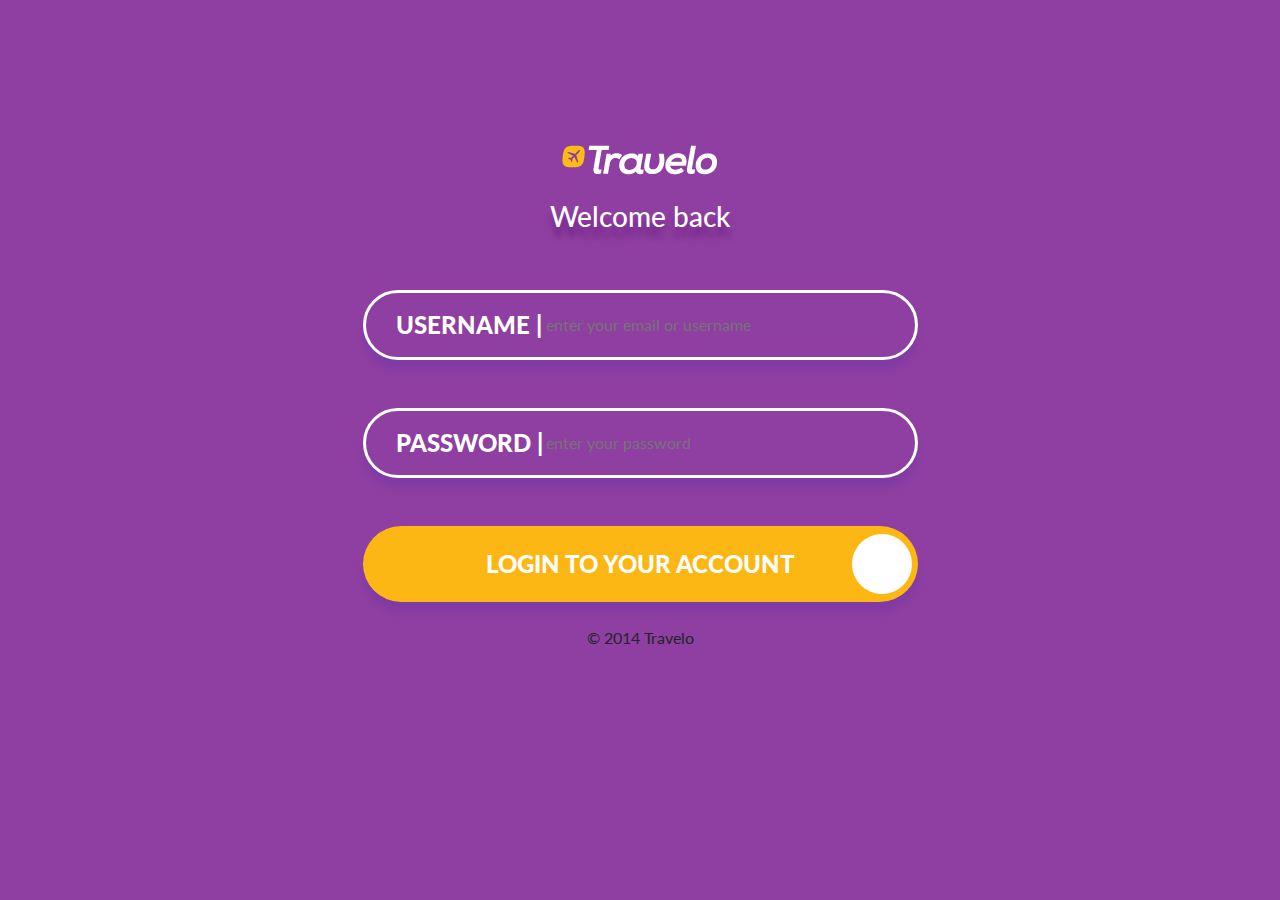
<file: Front End Final Project/Template Travelo - Minimized css with auto prefixes/login.html>
<!DOCTYPE html>
<html lang="en">

<head>
    <meta charset="UTF-8">
    <meta name="viewport" content="width=device-width, initial-scale=1.0">
    <meta http-equiv="X-UA-Compatible" content="ie=edge">
    <title>Template Travelo by Kamal Guliyev</title>
    <link rel="icon" href="img/favicon.ico">
    <link href="https://fonts.googleapis.com/css?family=Lato:300,300i,400,400i,700,700i,900,900i" rel="stylesheet">
    <link rel="stylesheet" href="https://use.fontawesome.com/releases/v5.8.1/css/all.css" integrity="sha384-50oBUHEmvpQ+1lW4y57PTFmhCaXp0ML5d60M1M7uH2+nqUivzIebhndOJK28anvf"
        crossorigin="anonymous">
    <link rel="stylesheet" href="https://stackpath.bootstrapcdn.com/bootstrap/4.3.1/css/bootstrap.min.css" integrity="sha384-ggOyR0iXCbMQv3Xipma34MD+dH/1fQ784/j6cY/iJTQUOhcWr7x9JvoRxT2MZw1T"
        crossorigin="anonymous">
    <link rel="stylesheet" href="css/style.min.css">
</head>

<body id="s-login-body">
    <section id="login" class="py-5">
        <div class="container py-5">
            <div class="row pt-5">
                <div class="col-12 d-flex flex-column align-items-center">
                    <a href="index.html">
                        <img src="img/logo2.png">
                    </a>
                    <h3 class="pt-4">Welcome back</h3>
                </div>
            </div>
            <div class="row py-5">
                <div class="col-12">
                    <div class="s-login-input-group position-relative d-flex justify-content-center">
                        <input type="text" placeholder="enter your email or username">
                        <span class="s-text-username position-absolute">USERNAME |</span>
                    </div>
                </div>
                <div class="col-12 pt-5">
                    <div class="s-login-input-group position-relative d-flex justify-content-center">
                        <input type="password" placeholder="enter your password">
                        <span class="s-text-password position-absolute">PASSWORD |</span>
                    </div>
                </div>
                <div class="col-12 pt-5">
                    <div class="s-login-input-group d-flex justify-content-center">
                        <button class="position-relative">LOGIN TO YOUR ACCOUNT
                            <span class="s-icon-circle position-absolute d-flex justify-content-center align-items-center">
                                <i class="fas fa-check"></i>
                            </span>
                        </button>
                    </div>
                </div>
                <div class="col-12 pt-4 d-flex justify-content-center">
                    <span>© 2014 Travelo</span>
                </div>
            </div>
        </div>
    </section>

    <script src="https://code.jquery.com/jquery-3.4.1.min.js"></script>
    <script src="js/main.js"></script>
</body>

</html>
</file>
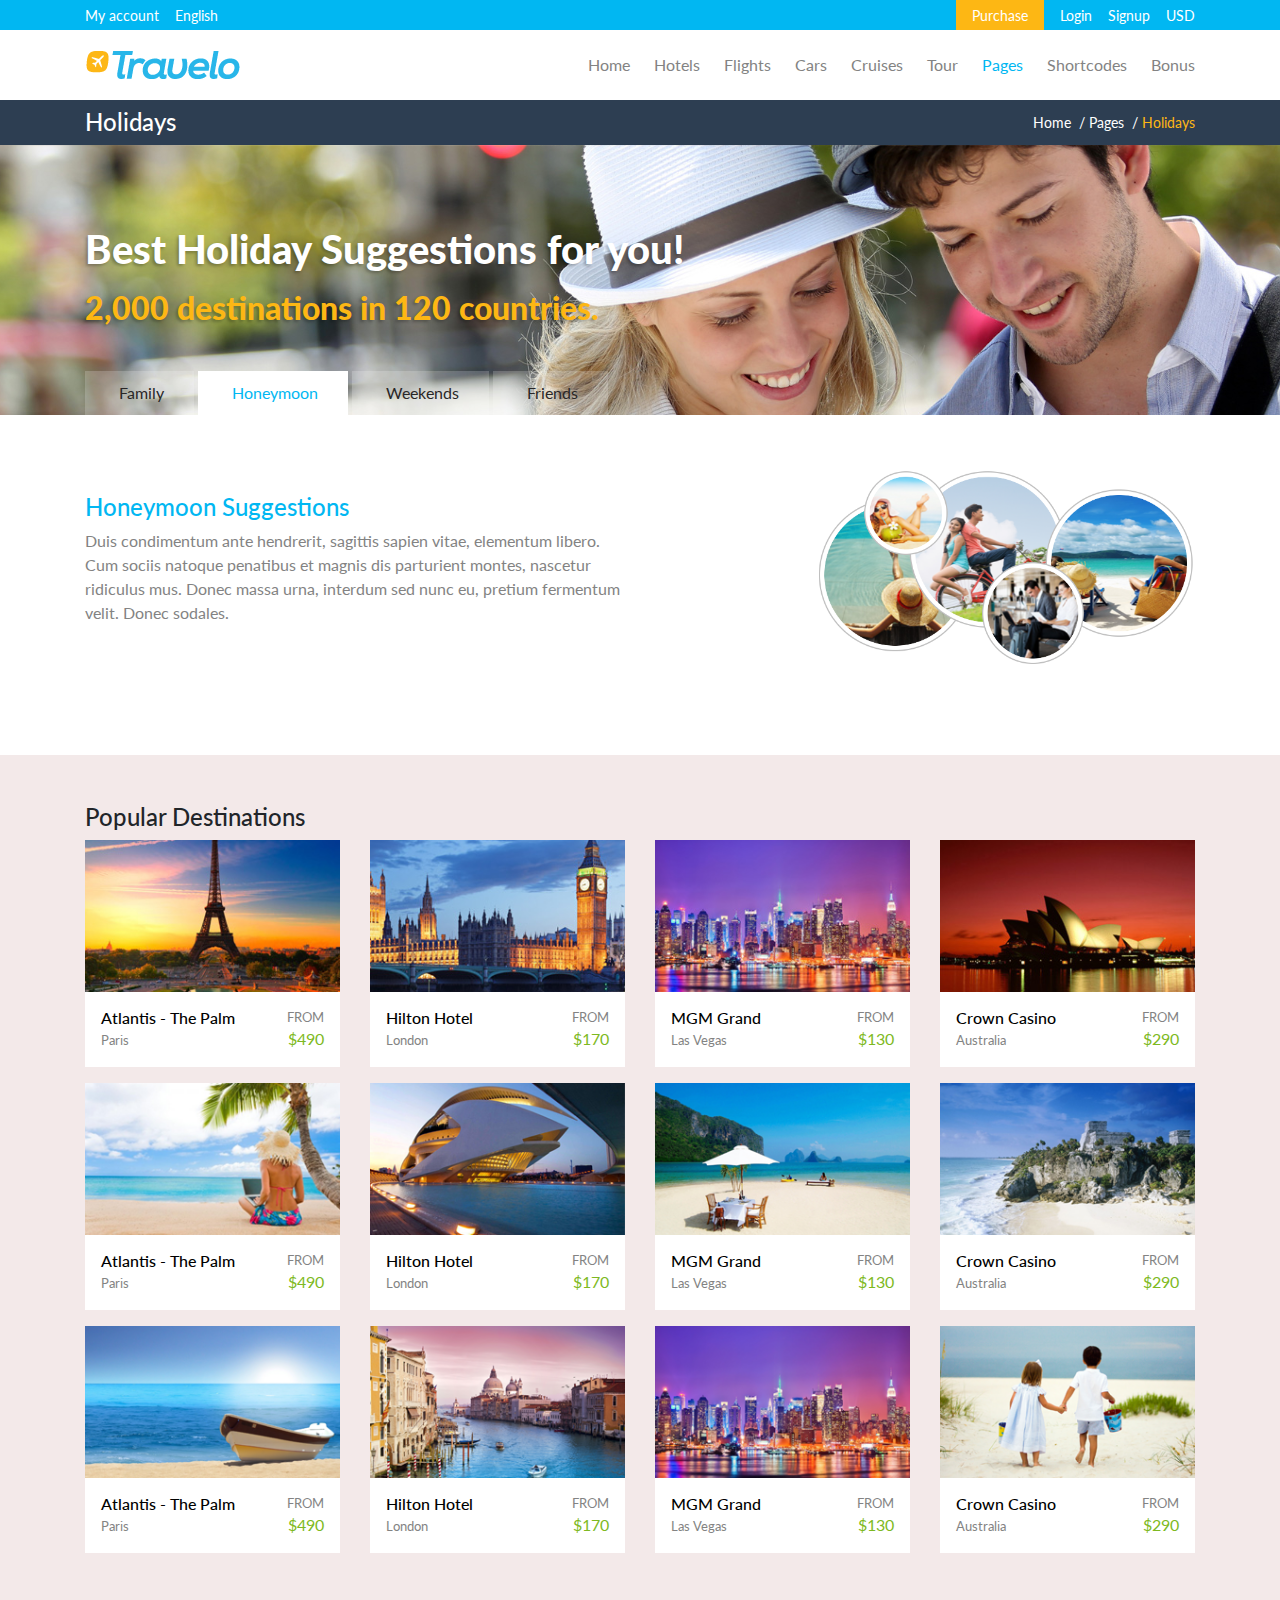
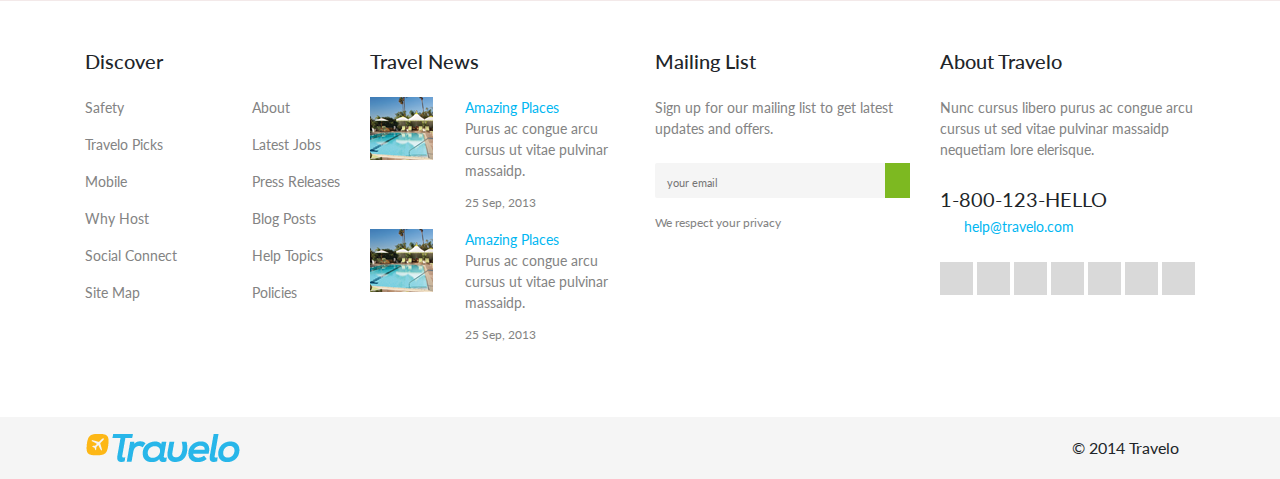
<file: Front End Final Project/Template Travelo - Minimized css with auto prefixes/pages.html>
<!DOCTYPE html>
<html lang="en">

<head>
    <meta charset="UTF-8">
    <meta name="viewport" content="width=device-width, initial-scale=1.0">
    <meta http-equiv="X-UA-Compatible" content="ie=edge">
    <title>Template Travelo by Kamal Guliyev</title>
    <link rel="icon" href="img/favicon.ico">
    <link href="https://fonts.googleapis.com/css?family=Lato:300,300i,400,400i,700,700i,900,900i" rel="stylesheet">
    <link rel="stylesheet" href="https://use.fontawesome.com/releases/v5.8.1/css/all.css" integrity="sha384-50oBUHEmvpQ+1lW4y57PTFmhCaXp0ML5d60M1M7uH2+nqUivzIebhndOJK28anvf"
        crossorigin="anonymous">
    <link rel="stylesheet" href="https://stackpath.bootstrapcdn.com/bootstrap/4.3.1/css/bootstrap.min.css" integrity="sha384-ggOyR0iXCbMQv3Xipma34MD+dH/1fQ784/j6cY/iJTQUOhcWr7x9JvoRxT2MZw1T"
        crossorigin="anonymous">
    <link rel="stylesheet" href="css/style.min.css">
</head>

<body>
    <!-- HEADER SECTION start -->
    <header>
        <div class="s-top">
            <div class="container">
                <div class="row d-flex justify-content-between">
                    <div class="col-3 d-flex align-items-center">
                        <ul class="mb-0 p-0 s-top-left">
                            <li class="mr-3">
                                <a href="#">My account</a>
                            </li>
                            <li class="s-lang position-relative">
                                <a href="#">English</a>
                                <i class="fas fa-sort-down s-down-icon position-absolute"></i>
                            </li>
                            <ul class="mb-0 p-0 list-unstyled position-absolute s-sub-lang">
                                <li>Azerbaijani</li>
                                <li>Deutsch</li>
                                <li>English</li>
                                <li>Espanol</li>
                                <li>Francaois</li>
                                <li>Magyar</li>
                            </ul>
                        </ul>
                    </div>
                    <div class="col-9 d-flex justify-content-end align-items-center">
                        <ul class="mb-0 s-top-right">
                            <li class="s-purchase mr-3">
                                <span>
                                    <i class="fas fa-shopping-bag text-white"></i>
                                </span>
                                <a href="#">Purchase</a>
                            </li>
                            <li class="mr-3">
                                <a href="login.html">Login</a>
                            </li>
                            <li class="mr-3">
                                <a href="#">Signup</a>
                            </li>
                            <li class="s-currency position-relative">
                                <a href="#">USD</a>
                                <i class="fas fa-sort-down s-down-icon2 position-absolute"></i>
                            </li>
                            <ul class="mb-0 p-0 list-unstyled position-absolute s-sub-currency">
                                <li>AZN</li>
                                <li>AUD</li>
                                <li>BRL</li>
                                <li>USD</li>
                                <li>CAD</li>
                                <li>CHF</li>
                                <li>CNY</li>
                                <li>CZK</li>
                            </ul>
                        </ul>
                    </div>

                </div>
            </div>
        </div>
        </div>
        <div class="s-navbar">
            <div class="container d-none d-lg-block s-navbar-container">
                <div class="row">
                    <div class="col-3">
                        <div class="s-navbar-left d-flex align-items-center">
                            <a href="index.html">
                                <img src="img/logo.png">
                            </a>
                        </div>
                    </div>
                    <div class="col-9 d-flex justify-content-end align-items-center">
                        <ul class="mb-0 p-0 list-unstyled s-navbar-right">
                            <li class="mr-4 position-relative s-home">
                                <a href="index.html">Home</a>
                                <ul class="mb-0 p-0 list-unstyled position-absolute s-sub-navbar-menu">
                                    <li>Submenu1</li>
                                    <li>Submenu2</li>
                                    <li>Submenu3</li>
                                    <li>Submenu4</li>
                                    <li>Submenu5</li>
                                    <li>Submenu6</li>
                                    <li>Submenu7</li>
                                    <li>Submenu8</li>
                                    <li>Submenu9</li>
                                    <li>Submenu10</li>
                                    <li>Submenu11</li>
                                </ul>
                            </li>
                            <li class="mr-4 position-relative s-hotels">
                                <a href="hotels.html">Hotels</a>
                                <ul class="mb-0 p-0 list-unstyled position-absolute">
                                    <li>Submenu1</li>
                                    <li>Submenu2</li>
                                    <li>Submenu3</li>
                                    <li>Submenu4</li>
                                    <li>Submenu5</li>
                                    <li>Submenu6</li>
                                    <li>Submenu7</li>
                                </ul>
                            </li>
                            <li class="mr-4 position-relative s-flights">
                                <a href="">Flights</a>
                                <ul class="mb-0 p-0 list-unstyled position-absolute">
                                    <li>Submenu1</li>
                                    <li>Submenu2</li>
                                    <li>Submenu3</li>
                                    <li>Submenu4</li>
                                    <li>Submenu5</li>
                                </ul>
                            </li>
                            <li class="mr-4 position-relative s-cars">
                                <a href="">Cars</a>
                                <ul class="mb-0 p-0 list-unstyled position-absolute">
                                    <li>Submenu1</li>
                                    <li>Submenu2</li>
                                    <li>Submenu3</li>
                                    <li>Submenu4</li>
                                    <li>Submenu5</li>
                                    <li>Submenu6</li>
                                    <li>Submenu7</li>
                                    <li>Submenu8</li>
                                    <li>Submenu9</li>
                                    <li>Submenu10</li>
                                </ul>
                            </li>
                            <li class="mr-4 position-relative s-cruises">
                                <a href="">Cruises</a>
                                <ul class="mb-0 p-0 list-unstyled position-absolute">
                                    <li>Submenu1</li>
                                    <li>Submenu2</li>
                                    <li>Submenu3</li>
                                    <li>Submenu4</li>
                                    <li>Submenu5</li>
                                    <li>Submenu6</li>
                                    <li>Submenu7</li>
                                    <li>Submenu8</li>
                                    <li>Submenu9</li>
                                    <li>Submenu10</li>
                                </ul>
                            </li>
                            <li class="mr-4 position-relative s-tour">
                                <a href="">Tour</a>
                                <ul class="mb-0 p-0 list-unstyled position-absolute">
                                    <li>Submenu1</li>
                                    <li>Submenu2</li>
                                    <li>Submenu3</li>
                                    <li>Submenu4</li>
                                    <li>Submenu5</li>
                                    <li>Submenu6</li>
                                    <li>Submenu7</li>
                                    <li>Submenu8</li>
                                </ul>
                            </li>
                            <li class="active mr-4 position-relative s-pages">
                                <a href="pages.html">Pages</a>
                                <ul class="mb-0 p-0 list-unstyled position-absolute">
                                    <li>Submenu1</li>
                                    <li>Submenu2</li>
                                    <li>Submenu3</li>
                                    <li>Submenu4</li>
                                    <li>Submenu5</li>
                                </ul>
                            </li>
                            <li class="mr-4 position-relative s-shortcodes">
                                <a href="">Shortcodes</a>
                                <ul class="mb-0 p-0 list-unstyled position-absolute">
                                    <li>Submenu1</li>
                                    <li>Submenu2</li>
                                    <li>Submenu3</li>
                                    <li>Submenu4</li>
                                    <li>Submenu5</li>
                                    <li>Submenu6</li>
                                </ul>
                            </li>
                            <li class="position-relative s-bonus">
                                <a href="">Bonus</a>
                                <ul class="mb-0 p-0 list-unstyled position-absolute">
                                    <li>Submenu1</li>
                                    <li>Submenu2</li>
                                    <li>Submenu3</li>
                                    <li>Submenu4</li>
                                    <li>Submenu5</li>
                                    <li>Submenu6</li>
                                    <li>Submenu7</li>
                                    <li>Submenu8</li>
                                    <li>Submenu9</li>
                                    <li>Submenu10</li>
                                </ul>
                            </li>
                        </ul>
                        <i class="fas fa-bars s-bars"></i>
                    </div>
                </div>
            </div>
            <div class="container-fluid d-block d-lg-none">
                <div class="row">
                    <div class="col-3">
                        <div class="s-navbar-left d-flex align-items-center">
                            <a href="index.html">
                                <img src="img/logo.png">
                            </a>
                        </div>
                    </div>
                    <div class="col-9 p-0 d-flex justify-content-end align-items-center">
                        <i class="fas fa-bars s-bars"></i>
                    </div>
                </div>
            </div>
        </div>
    </header>
    <!-- HEADER SECTION end -->

    <!-- S-BARS-NAVBAR SECTION start -->
    <section id="s-bars-navbar">
        <div class="container-fluid p-0">
            <div class="row m-0 d-lg-none s-bars-navbar">
                <div class="col-12 p-0">
                    <ul class="mb-0 p-0 list-unstyled s-bars-navbar-main">
                        <li class="position-relative">
                            <a href="index.html">Home</a>
                            <i class="fas fa-plus-circle s-plus"></i>
                            <i class="fas fa-minus-circle s-minus"></i>
                        </li>
                        <ul class="pl-4 s-bars-navbar-submenu">
                            <li>
                                <a href="">Submenu</a>
                            </li>
                            <li>
                                <a href="">Submenu</a>
                            </li>
                            <li>
                                <a href="">Submenu</a>
                            </li>
                            <li>
                                <a href="">Submenu</a>
                            </li>
                            <li>
                                <a href="">Submenu</a>
                            </li>
                            <li>
                                <a href="">Submenu</a>
                            </li>
                            <li>
                                <a href="">Submenu</a>
                            </li>
                            <li>
                                <a href="">Submenu</a>
                            </li>
                            <li>
                                <a href="">Submenu</a>
                            </li>
                            <li>
                                <a href="">Submenu</a>
                            </li>
                            <li>
                                <a href="">Submenu</a>
                            </li>
                        </ul>
                        <li class="position-relative">
                            <a href="hotels.html">Hotels</a>
                            <i class="fas fa-plus-circle s-plus"></i>
                            <i class="fas fa-minus-circle s-minus"></i>
                        </li>
                        <ul class="pl-4 s-bars-navbar-submenu">
                            <li>
                                <a href="">Submenu</a>
                            </li>
                            <li>
                                <a href="">Submenu</a>
                            </li>
                            <li>
                                <a href="">Submenu</a>
                            </li>
                            <li>
                                <a href="">Submenu</a>
                            </li>
                            <li>
                                <a href="">Submenu</a>
                            </li>
                            <li>
                                <a href="">Submenu</a>
                            </li>
                            <li>
                                <a href="">Submenu</a>
                            </li>
                            <li>
                                <a href="">Submenu</a>
                            </li>
                            <li>
                                <a href="">Submenu</a>
                            </li>
                            <li>
                                <a href="">Submenu</a>
                            </li>
                            <li>
                                <a href="">Submenu</a>
                            </li>
                        </ul>
                        <li class="position-relative">
                            <a href="">Flights</a>
                            <i class="fas fa-plus-circle s-plus"></i>
                            <i class="fas fa-minus-circle s-minus"></i>
                        </li>
                        <ul class="pl-4 s-bars-navbar-submenu">
                            <li>
                                <a href="">Submenu</a>
                            </li>
                            <li>
                                <a href="">Submenu</a>
                            </li>
                            <li>
                                <a href="">Submenu</a>
                            </li>
                            <li>
                                <a href="">Submenu</a>
                            </li>
                            <li>
                                <a href="">Submenu</a>
                            </li>
                            <li>
                                <a href="">Submenu</a>
                            </li>
                            <li>
                                <a href="">Submenu</a>
                            </li>
                            <li>
                                <a href="">Submenu</a>
                            </li>
                            <li>
                                <a href="">Submenu</a>
                            </li>
                            <li>
                                <a href="">Submenu</a>
                            </li>
                            <li>
                                <a href="">Submenu</a>
                            </li>
                        </ul>
                        <li class="position-relative">
                            <a href="">Cars</a>
                            <i class="fas fa-plus-circle s-plus"></i>
                            <i class="fas fa-minus-circle s-minus"></i>
                        </li>
                        <ul class="pl-4 s-bars-navbar-submenu">
                            <li>
                                <a href="">Submenu</a>
                            </li>
                            <li>
                                <a href="">Submenu</a>
                            </li>
                            <li>
                                <a href="">Submenu</a>
                            </li>
                            <li>
                                <a href="">Submenu</a>
                            </li>
                            <li>
                                <a href="">Submenu</a>
                            </li>
                            <li>
                                <a href="">Submenu</a>
                            </li>
                            <li>
                                <a href="">Submenu</a>
                            </li>
                            <li>
                                <a href="">Submenu</a>
                            </li>
                            <li>
                                <a href="">Submenu</a>
                            </li>
                            <li>
                                <a href="">Submenu</a>
                            </li>
                            <li>
                                <a href="">Submenu</a>
                            </li>
                        </ul>
                        <li class="position-relative">
                            <a href="">Cruises</a>
                            <i class="fas fa-plus-circle s-plus"></i>
                            <i class="fas fa-minus-circle s-minus"></i>
                        </li>
                        <ul class="pl-4 s-bars-navbar-submenu">
                            <li>
                                <a href="">Submenu</a>
                            </li>
                            <li>
                                <a href="">Submenu</a>
                            </li>
                            <li>
                                <a href="">Submenu</a>
                            </li>
                            <li>
                                <a href="">Submenu</a>
                            </li>
                            <li>
                                <a href="">Submenu</a>
                            </li>
                            <li>
                                <a href="">Submenu</a>
                            </li>
                            <li>
                                <a href="">Submenu</a>
                            </li>
                            <li>
                                <a href="">Submenu</a>
                            </li>
                            <li>
                                <a href="">Submenu</a>
                            </li>
                            <li>
                                <a href="">Submenu</a>
                            </li>
                            <li>
                                <a href="">Submenu</a>
                            </li>
                        </ul>
                        <li class="position-relative">
                            <a href="">Tour</a>
                            <i class="fas fa-plus-circle s-plus"></i>
                            <i class="fas fa-minus-circle s-minus"></i>
                        </li>
                        <ul class="pl-4 s-bars-navbar-submenu">
                            <li>
                                <a href="">Submenu</a>
                            </li>
                            <li>
                                <a href="">Submenu</a>
                            </li>
                            <li>
                                <a href="">Submenu</a>
                            </li>
                            <li>
                                <a href="">Submenu</a>
                            </li>
                            <li>
                                <a href="">Submenu</a>
                            </li>
                            <li>
                                <a href="">Submenu</a>
                            </li>
                            <li>
                                <a href="">Submenu</a>
                            </li>
                            <li>
                                <a href="">Submenu</a>
                            </li>
                            <li>
                                <a href="">Submenu</a>
                            </li>
                            <li>
                                <a href="">Submenu</a>
                            </li>
                            <li>
                                <a href="">Submenu</a>
                            </li>
                        </ul>
                        <li class="position-relative">
                            <a href="pages.html">Pages</a>
                            <i class="fas fa-plus-circle s-plus"></i>
                            <i class="fas fa-minus-circle s-minus"></i>
                        </li>
                        <ul class="pl-4 s-bars-navbar-submenu">
                            <li>
                                <a href="">Submenu</a>
                            </li>
                            <li>
                                <a href="">Submenu</a>
                            </li>
                            <li>
                                <a href="">Submenu</a>
                            </li>
                            <li>
                                <a href="">Submenu</a>
                            </li>
                            <li>
                                <a href="">Submenu</a>
                            </li>
                            <li>
                                <a href="">Submenu</a>
                            </li>
                            <li>
                                <a href="">Submenu</a>
                            </li>
                            <li>
                                <a href="">Submenu</a>
                            </li>
                            <li>
                                <a href="">Submenu</a>
                            </li>
                            <li>
                                <a href="">Submenu</a>
                            </li>
                            <li>
                                <a href="">Submenu</a>
                            </li>
                        </ul>
                        <li class="position-relative">
                            <a href="">Shortcodes</a>
                            <i class="fas fa-plus-circle s-plus"></i>
                            <i class="fas fa-minus-circle s-minus"></i>
                        </li>
                        <ul class="pl-4 s-bars-navbar-submenu">
                            <li>
                                <a href="">Submenu</a>
                            </li>
                            <li>
                                <a href="">Submenu</a>
                            </li>
                            <li>
                                <a href="">Submenu</a>
                            </li>
                            <li>
                                <a href="">Submenu</a>
                            </li>
                            <li>
                                <a href="">Submenu</a>
                            </li>
                            <li>
                                <a href="">Submenu</a>
                            </li>
                            <li>
                                <a href="">Submenu</a>
                            </li>
                            <li>
                                <a href="">Submenu</a>
                            </li>
                            <li>
                                <a href="">Submenu</a>
                            </li>
                            <li>
                                <a href="">Submenu</a>
                            </li>
                            <li>
                                <a href="">Submenu</a>
                            </li>
                        </ul>
                        <li class="position-relative">
                            <a href="">Bonus</a>
                            <i class="fas fa-plus-circle s-plus"></i>
                            <i class="fas fa-minus-circle s-minus"></i>
                        </li>
                        <ul class="pl-4 s-bars-navbar-submenu">
                            <li>
                                <a href="">Submenu</a>
                            </li>
                            <li>
                                <a href="">Submenu</a>
                            </li>
                            <li>
                                <a href="">Submenu</a>
                            </li>
                            <li>
                                <a href="">Submenu</a>
                            </li>
                            <li>
                                <a href="">Submenu</a>
                            </li>
                            <li>
                                <a href="">Submenu</a>
                            </li>
                            <li>
                                <a href="">Submenu</a>
                            </li>
                            <li>
                                <a href="">Submenu</a>
                            </li>
                            <li>
                                <a href="">Submenu</a>
                            </li>
                            <li>
                                <a href="">Submenu</a>
                            </li>
                            <li>
                                <a href="">Submenu</a>
                            </li>
                        </ul>
                        <li>
                            <span>
                                <i class="fas fa-shopping-bag"></i>
                            </span>
                            <a href="#">Purchase</a>
                        </li>
                    </ul>
                    <ul class="mb-0 p-0 d-flex list-unstyled s-bars-navbar-main2">
                        <li>
                            <a href="#">My account</a>
                        </li>
                        <li>
                            <select>
                                <option>Dansk</option>
                                <option>Deutsch</option>
                                <option>English</option>
                            </select>
                        </li>
                        <li>
                            <a href="#">Login</a>
                        </li>
                        <li class="s-signup">
                            <a href="#">Signup</a>
                        </li>
                        <li class="s-lang2">
                            <select>
                                <option>AUD</option>
                                <option>BRL</option>
                                <option>English</option>
                            </select>
                        </li>
                    </ul>
                </div>
            </div>
        </div>
    </section>
    <!-- S-BARS-NAVBAR SECTION end -->

    <!-- MAIN-TOP SECTION start -->
    <section id="main-top" class="py-2">
        <div class="container">
            <div class="row">
                <div class="col-12 d-flex justify-content-between">
                    <h4 class="mb-0">Holidays</h4>
                    <ul class="mb-0 p-0 list-unstyled d-flex align-items-center">
                        <li>Home <span class="mx-1"> /</span></li>
                        <li>Pages <span class="mx-1"> /</span></li>
                        <li class="active"> Holidays</li>
                    </ul>
                </div>
            </div>
        </div>
    </section>
    <!-- MAIN-TOP SECTION end -->

    <!-- MAIN SECTION start -->
    <section id="main">
        <div class="container">
            <div class="row">
                <div class="col-12">
                    <h1 class="mb-3">Best Holiday Suggestions for you!</h1>
                    <h2>2,000 destinations in 120 countries.</h2>
                </div>
            </div>
        </div>
    </section>
    <!-- MAIN SECTION end -->

    <!-- HOLIDAY-TAB SECTION start -->
    <section id="holiday-tab" class="py-5 position-relative">
        <div class="container">
            <div class="row">
                <div class="col-12">
                    <ul class="mb-0 p-0 list-unstyled d-md-flex s-holiday-tab">
                        <li data-id="1" class="mr-1">
                            <i class="fas fa-child mr-1"></i>
                            <a href="#">Family</a>
                        </li>
                        <li data-id="2" class="active mr-1">
                            <i class="fas fa-heart mr-1"></i>
                            <a href="#">Honeymoon</a>
                        </li>
                        <li data-id="3" class="mr-1">
                            <i class="far fa-calendar-check mr-1"></i>
                            <a href="#">Weekends</a>
                        </li>
                        <li data-id="4">
                            <i class="fas fa-users mr-1"></i>
                            <a href="#">Friends</a>
                        </li>
                    </ul>
                </div>
            </div>
            <div data-id="2" class="row active s-holiday-tab-desc align-items-center position-relative">
                <div class="col-lg-6">
                    <h4>Honeymoon Suggestions</h4>
                    <p>Duis condimentum ante hendrerit, sagittis sapien vitae, elementum libero. Cum sociis natoque
                        penatibus et magnis dis parturient montes, nascetur ridiculus mus. Donec massa urna, interdum
                        sed nunc eu, pretium fermentum velit. Donec sodales.</p>
                </div>
                <div class="col-lg-6 text-lg-right">
                    <img src="img/circle.png">
                </div>
            </div>
        </div>
    </section>
    <!-- HOLIDAY-TAB SECTION end -->

    <!-- DESTINATIONS SECTION start -->
    <section id="destinations" class="py-5">
        <div class="container">
            <div class="row">
                <div class="col-12">
                    <h4>Popular Destinations</h3>
                </div>
            </div>
            <div class="row">
                <div class="col-12 col-md-6 col-lg-3 mb-3">
                    <div class="s-dest-inner overflow-hidden">
                        <div class="s-dest-photo-holder position-relative">
                            <img src="img/destinations01.jpg">
                            <div class="s-overlay d-flex justify-content-center align-items-center position-absolute">
                                <i class="fas fa-plus-circle"></i>
                            </div>
                        </div>
                        <div class="p-3 d-flex justify-content-between s-dest-info">
                            <div class="s-dest-info-left">
                                <h6 class="m-0 p-0">
                                    <a href="#">Atlantis - The Palm</a>
                                </h6>
                                <small>Paris</small>
                            </div>
                            <div class="d-flex flex-column align-items-end s-dest-info-right">
                                <small>FROM</small>
                                <span>
                                    $490
                                </span>
                            </div>
                        </div>
                    </div>
                </div>
                <div class="col-12 col-md-6 col-lg-3 mb-3">
                    <div class="s-dest-inner overflow-hidden">
                        <div class="s-dest-photo-holder position-relative">
                            <img src="img/destinations02.jpg">
                            <div class="s-overlay d-flex justify-content-center align-items-center position-absolute">
                                <i class="fas fa-plus-circle"></i>
                            </div>
                        </div>
                        <div class="p-3 d-flex justify-content-between s-dest-info">
                            <div class="s-dest-info-left">
                                <h6 class="m-0 p-0">
                                    <a href="#">Hilton Hotel</a>
                                </h6>
                                <small>London</small>
                            </div>
                            <div class="d-flex flex-column align-items-end s-dest-info-right">
                                <small>FROM</small>
                                <span>
                                    $170
                                </span>
                            </div>
                        </div>
                    </div>
                </div>
                <div class="col-12 col-md-6 col-lg-3 mb-3">
                    <div class="s-dest-inner overflow-hidden">
                        <div class="s-dest-photo-holder position-relative">
                            <img src="img/destinations03.jpg">
                            <div class="s-overlay d-flex justify-content-center align-items-center position-absolute">
                                <i class="fas fa-plus-circle"></i>
                            </div>
                        </div>
                        <div class="p-3 d-flex justify-content-between s-dest-info">
                            <div class="s-dest-info-left">
                                <h6 class="m-0 p-0">
                                    <a href="#">MGM Grand</a>
                                </h6>
                                <small>Las Vegas</small>
                            </div>
                            <div class="d-flex flex-column align-items-end s-dest-info-right">
                                <small>FROM</small>
                                <span>
                                    $130
                                </span>
                            </div>
                        </div>
                    </div>
                </div>
                <div class="col-12 col-md-6 col-lg-3 mb-3">
                    <div class="s-dest-inner overflow-hidden">
                        <div class="s-dest-photo-holder position-relative">
                            <img src="img/destinations04.jpg">
                            <div class="s-overlay d-flex justify-content-center align-items-center position-absolute">
                                <i class="fas fa-plus-circle"></i>
                            </div>
                        </div>
                        <div class="p-3 d-flex justify-content-between s-dest-info">
                            <div class="s-dest-info-left">
                                <h6 class="m-0 p-0">
                                    <a href="#">Crown Casino</a>
                                </h6>
                                <small>Australia</small>
                            </div>
                            <div class="d-flex flex-column align-items-end s-dest-info-right">
                                <small>FROM</small>
                                <span>
                                    $290
                                </span>
                            </div>
                        </div>
                    </div>
                </div>
                <div class="col-12 col-md-6 col-lg-3 mb-3">
                    <div class="s-dest-inner overflow-hidden">
                        <div class="s-dest-photo-holder position-relative">
                            <img src="img/4.png">
                            <div class="s-overlay d-flex justify-content-center align-items-center position-absolute">
                                <i class="fas fa-plus-circle"></i>
                            </div>
                        </div>
                        <div class="p-3 d-flex justify-content-between s-dest-info">
                            <div class="s-dest-info-left">
                                <h6 class="m-0 p-0">
                                    <a href="#">Atlantis - The Palm</a>
                                </h6>
                                <small>Paris</small>
                            </div>
                            <div class="d-flex flex-column align-items-end s-dest-info-right">
                                <small>FROM</small>
                                <span>
                                    $490
                                </span>
                            </div>
                        </div>
                    </div>
                </div>
                <div class="col-12 col-md-6 col-lg-3 mb-3">
                    <div class="s-dest-inner overflow-hidden">
                        <div class="s-dest-photo-holder position-relative">
                            <img src="img/5.png">
                            <div class="s-overlay d-flex justify-content-center align-items-center position-absolute">
                                <i class="fas fa-plus-circle"></i>
                            </div>
                        </div>
                        <div class="p-3 d-flex justify-content-between s-dest-info">
                            <div class="s-dest-info-left">
                                <h6 class="m-0 p-0">
                                    <a href="#">Hilton Hotel</a>
                                </h6>
                                <small>London</small>
                            </div>
                            <div class="d-flex flex-column align-items-end s-dest-info-right">
                                <small>FROM</small>
                                <span>
                                    $170
                                </span>
                            </div>
                        </div>
                    </div>
                </div>
                <div class="col-12 col-md-6 col-lg-3 mb-3">
                    <div class="s-dest-inner overflow-hidden">
                        <div class="s-dest-photo-holder position-relative">
                            <img src="img/15.png">
                            <div class="s-overlay d-flex justify-content-center align-items-center position-absolute">
                                <i class="fas fa-plus-circle"></i>
                            </div>
                        </div>
                        <div class="p-3 d-flex justify-content-between s-dest-info">
                            <div class="s-dest-info-left">
                                <h6 class="m-0 p-0">
                                    <a href="#">MGM Grand</a>
                                </h6>
                                <small>Las Vegas</small>
                            </div>
                            <div class="d-flex flex-column align-items-end s-dest-info-right">
                                <small>FROM</small>
                                <span>
                                    $130
                                </span>
                            </div>
                        </div>
                    </div>
                </div>
                <div class="col-12 col-md-6 col-lg-3 mb-3">
                    <div class="s-dest-inner overflow-hidden">
                        <div class="s-dest-photo-holder position-relative">
                            <img src="img/11.png">
                            <div class="s-overlay d-flex justify-content-center align-items-center position-absolute">
                                <i class="fas fa-plus-circle"></i>
                            </div>
                        </div>
                        <div class="p-3 d-flex justify-content-between s-dest-info">
                            <div class="s-dest-info-left">
                                <h6 class="m-0 p-0">
                                    <a href="#">Crown Casino</a>
                                </h6>
                                <small>Australia</small>
                            </div>
                            <div class="d-flex flex-column align-items-end s-dest-info-right">
                                <small>FROM</small>
                                <span>
                                    $290
                                </span>
                            </div>
                        </div>
                    </div>
                </div>
                <div class="col-12 col-md-6 col-lg-3 mb-3 mb-lg-0">
                    <div class="s-dest-inner overflow-hidden">
                        <div class="s-dest-photo-holder position-relative">
                            <img src="img/10.png">
                            <div class="s-overlay d-flex justify-content-center align-items-center position-absolute">
                                <i class="fas fa-plus-circle"></i>
                            </div>
                        </div>
                        <div class="p-3 d-flex justify-content-between s-dest-info">
                            <div class="s-dest-info-left">
                                <h6 class="m-0 p-0">
                                    <a href="#">Atlantis - The Palm</a>
                                </h6>
                                <small>Paris</small>
                            </div>
                            <div class="d-flex flex-column align-items-end s-dest-info-right">
                                <small>FROM</small>
                                <span>
                                    $490
                                </span>
                            </div>
                        </div>
                    </div>
                </div>
                <div class="col-12 col-md-6 col-lg-3 mb-3 mb-lg-0">
                    <div class="s-dest-inner overflow-hidden">
                        <div class="s-dest-photo-holder position-relative">
                            <img src="img/13.png">
                            <div class="s-overlay d-flex justify-content-center align-items-center position-absolute">
                                <i class="fas fa-plus-circle"></i>
                            </div>
                        </div>
                        <div class="p-3 d-flex justify-content-between s-dest-info">
                            <div class="s-dest-info-left">
                                <h6 class="m-0 p-0">
                                    <a href="#">Hilton Hotel</a>
                                </h6>
                                <small>London</small>
                            </div>
                            <div class="d-flex flex-column align-items-end s-dest-info-right">
                                <small>FROM</small>
                                <span>
                                    $170
                                </span>
                            </div>
                        </div>
                    </div>
                </div>
                <div class="col-12 col-md-6 col-lg-3 mb-3 mb-sm-0">
                    <div class="s-dest-inner overflow-hidden">
                        <div class="s-dest-photo-holder position-relative">
                            <img src="img/3.png">
                            <div class="s-overlay d-flex justify-content-center align-items-center position-absolute">
                                <i class="fas fa-plus-circle"></i>
                            </div>
                        </div>
                        <div class="p-3 d-flex justify-content-between s-dest-info">
                            <div class="s-dest-info-left">
                                <h6 class="m-0 p-0">
                                    <a href="#">MGM Grand</a>
                                </h6>
                                <small>Las Vegas</small>
                            </div>
                            <div class="d-flex flex-column align-items-end s-dest-info-right">
                                <small>FROM</small>
                                <span>
                                    $130
                                </span>
                            </div>
                        </div>
                    </div>
                </div>
                <div class="col-12 col-md-6 col-lg-3">
                    <div class="s-dest-inner overflow-hidden">
                        <div class="s-dest-photo-holder position-relative">
                            <img src="img/14.png">
                            <div class="s-overlay d-flex justify-content-center align-items-center position-absolute">
                                <i class="fas fa-plus-circle"></i>
                            </div>
                        </div>
                        <div class="p-3 d-flex justify-content-between s-dest-info">
                            <div class="s-dest-info-left">
                                <h6 class="m-0 p-0">
                                    <a href="#">Crown Casino</a>
                                </h6>
                                <small>Australia</small>
                            </div>
                            <div class="d-flex flex-column align-items-end s-dest-info-right">
                                <small>FROM</small>
                                <span>
                                    $290
                                </span>
                            </div>
                        </div>
                    </div>
                </div>
            </div>
        </div>
    </section>
    <!-- DESTINATIONS SECTION end -->

    <!-- FOOTER SECTION start -->
    <footer class="py-5">
        <div class="container">
            <div class="row">
                <div class="col-lg-3 col-md-6 mb-4">
                    <h5 class="mb-4">Discover</h5>
                    <div class="s-footer-details-left d-flex justify-content-between">
                        <ul class="mb-0 p-0 list-unstyled">
                            <li class="mb-3">Safety</li>
                            <li class="mb-3">Travelo Picks</li>
                            <li class="mb-3">Mobile</li>
                            <li class="mb-3">Why Host</li>
                            <li class="mb-3">Social Connect</li>
                            <li>Site Map</li>
                        </ul>
                        <ul class="mb-0 p-0 list-unstyled">
                            <li class="mb-3">About</li>
                            <li class="mb-3">Latest Jobs</li>
                            <li class="mb-3">Press Releases</li>
                            <li class="mb-3">Blog Posts</li>
                            <li class="mb-3">Help Topics</li>
                            <li>Policies</li>
                        </ul>
                    </div>
                </div>
                <div class="col-lg-3 col-md-6 mb-4">
                    <h5 class="mb-4">Travel News</h5>
                    <div class="row s-footer-photo mb-3">
                        <div class="col-4">
                            <img src="img/news01.png">
                        </div>
                        <div class="col-8">
                            <span class="d-block">Amazing Places</span>
                            <span class="d-block mb-2">Purus ac congue arcu cursus ut vitae pulvinar massaidp.</span>
                            <small>25 Sep, 2013</small>
                        </div>
                    </div>
                    <div class="row s-footer-photo">
                        <div class="col-4">
                            <img src="img/news01.png">
                        </div>
                        <div class="col-8">
                            <span class="d-block">Amazing Places</span>
                            <span class="d-block mb-2">Purus ac congue arcu cursus ut vitae pulvinar massaidp.</span>
                            <small>25 Sep, 2013</small>
                        </div>
                    </div>
                </div>
                <div class="col-lg-3 col-md-6 mb-4 mb-md-0">
                    <h5 class="mb-4">Mailing List</h5>
                    <ul class="mb-4 p-0 list-unstyled">
                        <li>Sign up for our mailing list to get latest updates and offers.</li>
                    </ul>
                    <div class="s-footer-mail mb-3 position-relative">
                        <input type="email" placeholder="your email">
                        <span class="position-absolute d-flex justify-content-center align-items-center">
                            <i class="fas fa-check"></i>
                        </span>
                    </div>
                    <small class="d-block">We respect your privacy</small>
                </div>
                <div class="col-lg-3 col-md-6 mb-4 mb-md-0">
                    <h5 class="mb-4">About Travelo</h5>
                    <ul class="mb-4 p-0 list-unstyled">
                        <li>Nunc cursus libero purus ac congue arcu cursus ut sed vitae pulvinar massaidp nequetiam
                            lore elerisque.</li>
                    </ul>
                    <div class="s-footer-contact mb-4">
                        <i class="fas fa-phone-volume"></i>
                        <span>1-800-123-HELLO </span>
                        <span class="ml-4">help@travelo.com</span>
                    </div>
                    <div class="s-footer-icon-group">
                        <ul class="mb-0 p-0 list-unstyled d-flex">
                            <li class="mr-1 d-flex justify-content-center align-items-center">
                                <i class="fab fa-twitter"></i>
                            </li>
                            <li class="mr-1 d-flex justify-content-center align-items-center">
                                <i class="fab fa-google-plus-g"></i>
                            </li>
                            <li class="mr-1 d-flex justify-content-center align-items-center">
                                <i class="fab fa-facebook-f"></i>
                            </li>
                            <li class="mr-1 d-flex justify-content-center align-items-center">
                                <i class="fab fa-linkedin-in"></i>
                            </li>
                            <li class="mr-1 d-flex justify-content-center align-items-center">
                                <i class="fab fa-vimeo-v"></i>
                            </li>
                            <li class="mr-1 d-flex justify-content-center align-items-center">
                                <i class="fab fa-dribbble"></i>
                            </li>
                            <li class="d-flex justify-content-center align-items-center">
                                <i class="fab fa-flickr"></i>
                            </li>
                        </ul>
                    </div>
                </div>
            </div>
        </div>
    </footer>
    <!-- FOOTER SECTION end -->

    <!-- BOTTOM SECTION start -->
    <section id="bottom" class="py-3">
        <div class="container">
            <div class="row">
                <div class="col-12 d-flex justify-content-between">
                    <a href="index.html">
                        <img src="img/logo.png">
                    </a>
                    <div class="s-bottom-right d-flex align-items-center">
                        <span>© 2014 Travelo</span>
                        <i class="far fa-arrow-alt-circle-up ml-3"></i>
                    </div>
                </div>
            </div>
        </div>
    </section>
    <!-- BOTTOM SECTION end -->




    <script src="https://code.jquery.com/jquery-3.4.1.min.js"></script>
    <script src="js/main.js"></script>
</body>

</html>
</file>
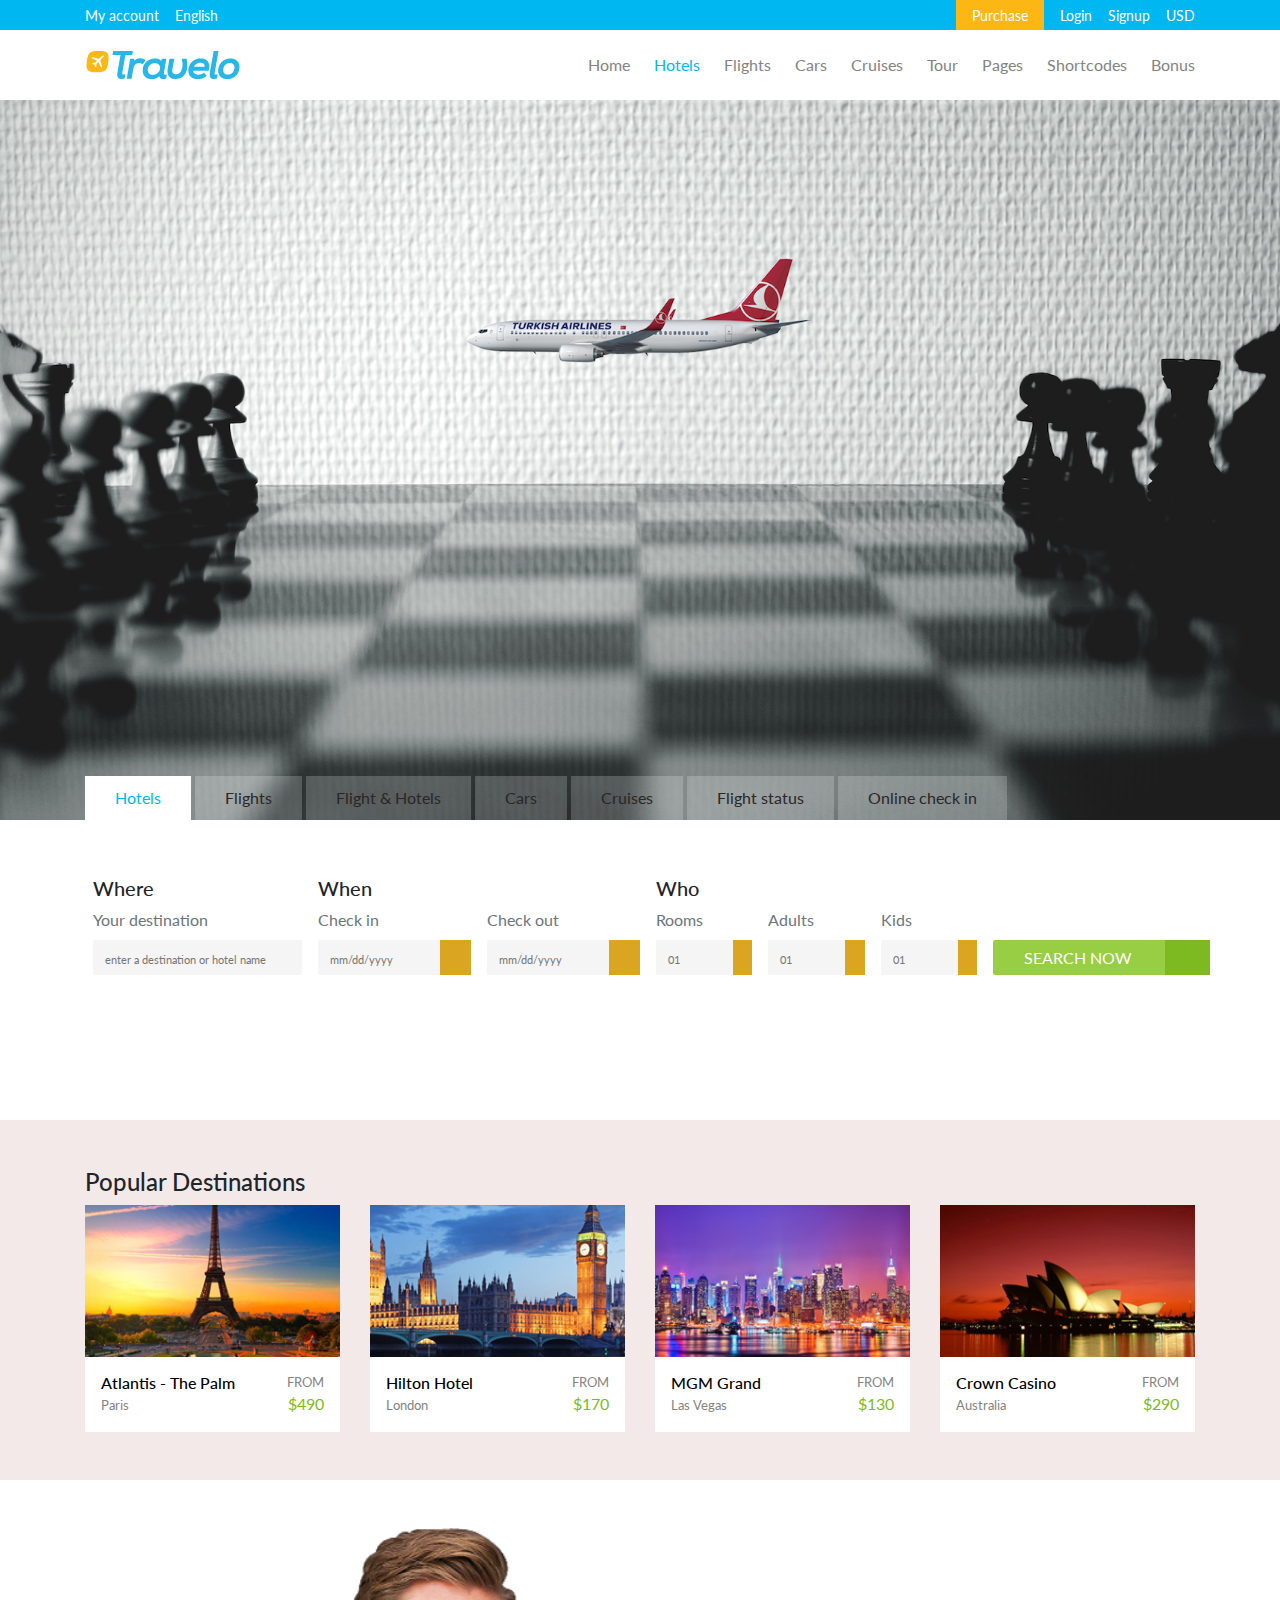
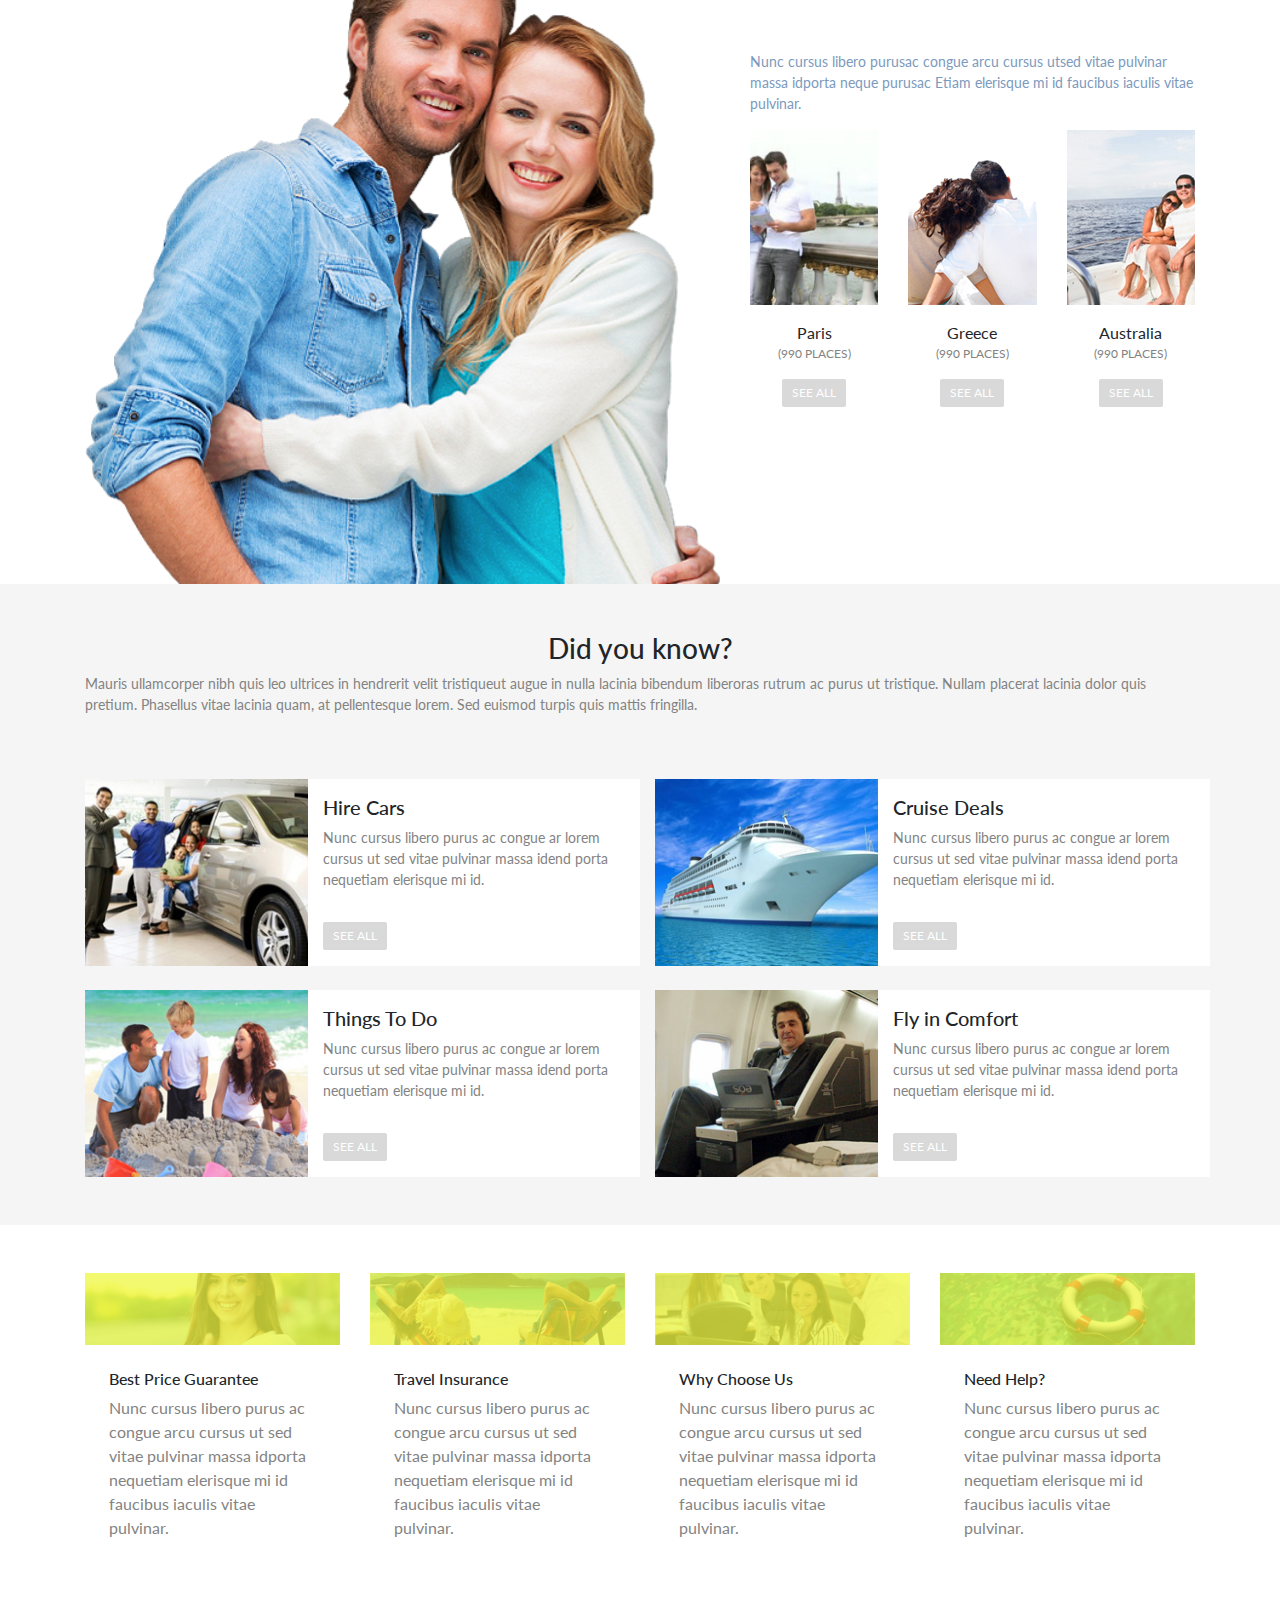
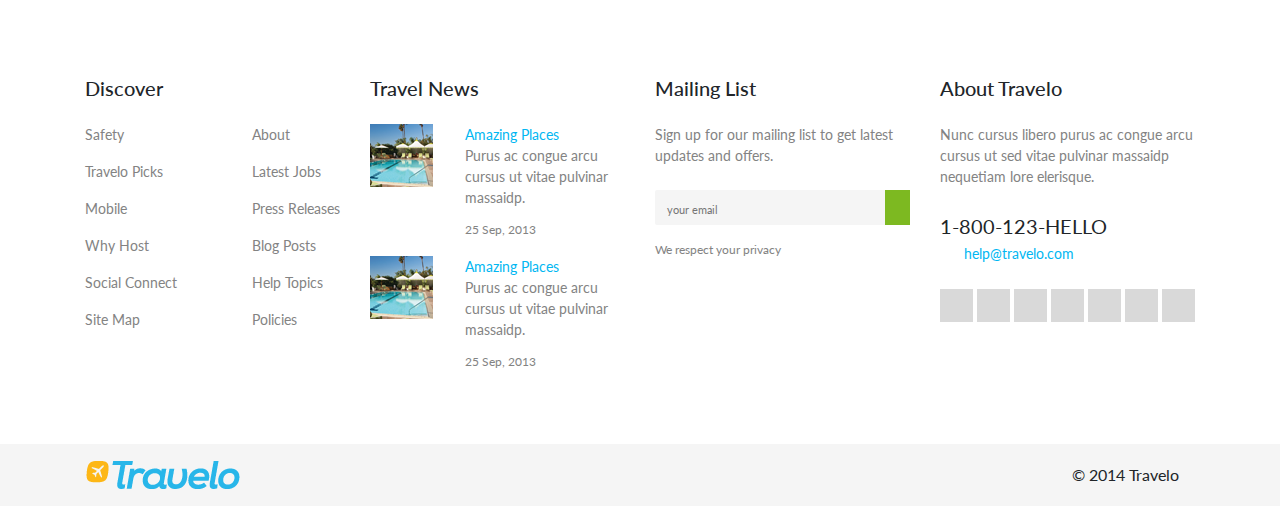
<file: Front End Final Project/Template Travelo/hotels.html>
<!DOCTYPE html>
<html lang="en">

<head>
    <meta charset="UTF-8">
    <meta name="viewport" content="width=device-width, initial-scale=1.0">
    <meta http-equiv="X-UA-Compatible" content="ie=edge">
    <title>Template Travelo by Kamal Guliyev</title>
    <link rel="icon" href="img/favicon.ico">
    <link href="https://fonts.googleapis.com/css?family=Lato:300,300i,400,400i,700,700i,900,900i" rel="stylesheet">
    <link rel="stylesheet" href="https://use.fontawesome.com/releases/v5.8.1/css/all.css" integrity="sha384-50oBUHEmvpQ+1lW4y57PTFmhCaXp0ML5d60M1M7uH2+nqUivzIebhndOJK28anvf"
        crossorigin="anonymous">
    <link rel="stylesheet" href="https://stackpath.bootstrapcdn.com/bootstrap/4.3.1/css/bootstrap.min.css" integrity="sha384-ggOyR0iXCbMQv3Xipma34MD+dH/1fQ784/j6cY/iJTQUOhcWr7x9JvoRxT2MZw1T"
        crossorigin="anonymous">
    <link rel="stylesheet" href="css/style.css">
</head>

<body>
    <!-- HEADER SECTION start -->
    <header>
        <div class="s-top">
            <div class="container">
                <div class="row d-flex justify-content-between">
                    <div class="col-3 d-flex align-items-center">
                        <ul class="mb-0 p-0 s-top-left">
                            <li class="mr-3">
                                <a href="#">My account</a>
                            </li>
                            <li class="s-lang position-relative">
                                <a href="#">English</a>
                                <i class="fas fa-sort-down s-down-icon position-absolute"></i>
                            </li>
                            <ul class="mb-0 p-0 list-unstyled position-absolute s-sub-lang">
                                <li>Azerbaijani</li>
                                <li>Deutsch</li>
                                <li>English</li>
                                <li>Espanol</li>
                                <li>Francaois</li>
                                <li>Magyar</li>
                            </ul>
                        </ul>
                    </div>
                    <div class="col-9 d-flex justify-content-end align-items-center">
                        <ul class="mb-0 s-top-right">
                            <li class="s-purchase mr-3">
                                <span>
                                    <i class="fas fa-shopping-bag text-white"></i>
                                </span>
                                <a href="#">Purchase</a>
                            </li>
                            <li class="mr-3">
                                <a href="login.html">Login</a>
                            </li>
                            <li class="mr-3">
                                <a href="#">Signup</a>
                            </li>
                            <li class="s-currency position-relative">
                                <a href="#">USD</a>
                                <i class="fas fa-sort-down s-down-icon2 position-absolute"></i>
                            </li>
                            <ul class="mb-0 p-0 list-unstyled position-absolute s-sub-currency">
                                <li>AZN</li>
                                <li>AUD</li>
                                <li>BRL</li>
                                <li>USD</li>
                                <li>CAD</li>
                                <li>CHF</li>
                                <li>CNY</li>
                                <li>CZK</li>
                            </ul>
                        </ul>
                    </div>

                </div>
            </div>
        </div>
        </div>
        <div class="s-navbar">
            <div class="container d-none d-lg-block s-navbar-container">
                <div class="row">
                    <div class="col-3">
                        <div class="s-navbar-left d-flex align-items-center">
                            <a href="index.html">
                                <img src="img/logo.png">
                            </a>
                        </div>
                    </div>
                    <div class="col-9 d-flex justify-content-end align-items-center">
                        <ul class="mb-0 p-0 list-unstyled s-navbar-right">
                            <li class="mr-4 position-relative s-home">
                                <a href="index.html">Home</a>
                                <ul class="mb-0 p-0 list-unstyled position-absolute s-sub-navbar-menu">
                                    <li>Submenu1</li>
                                    <li>Submenu2</li>
                                    <li>Submenu3</li>
                                    <li>Submenu4</li>
                                    <li>Submenu5</li>
                                    <li>Submenu6</li>
                                    <li>Submenu7</li>
                                    <li>Submenu8</li>
                                    <li>Submenu9</li>
                                    <li>Submenu10</li>
                                    <li>Submenu11</li>
                                </ul>
                            </li>
                            <li class="active mr-4 position-relative s-hotels">
                                <a href="hotels.html">Hotels</a>
                                <ul class="mb-0 p-0 list-unstyled position-absolute">
                                    <li>Submenu1</li>
                                    <li>Submenu2</li>
                                    <li>Submenu3</li>
                                    <li>Submenu4</li>
                                    <li>Submenu5</li>
                                    <li>Submenu6</li>
                                    <li>Submenu7</li>
                                </ul>
                            </li>
                            <li class="mr-4 position-relative s-flights">
                                <a href="">Flights</a>
                                <ul class="mb-0 p-0 list-unstyled position-absolute">
                                    <li>Submenu1</li>
                                    <li>Submenu2</li>
                                    <li>Submenu3</li>
                                    <li>Submenu4</li>
                                    <li>Submenu5</li>
                                </ul>
                            </li>
                            <li class="mr-4 position-relative s-cars">
                                <a href="">Cars</a>
                                <ul class="mb-0 p-0 list-unstyled position-absolute">
                                    <li>Submenu1</li>
                                    <li>Submenu2</li>
                                    <li>Submenu3</li>
                                    <li>Submenu4</li>
                                    <li>Submenu5</li>
                                    <li>Submenu6</li>
                                    <li>Submenu7</li>
                                    <li>Submenu8</li>
                                    <li>Submenu9</li>
                                    <li>Submenu10</li>
                                </ul>
                            </li>
                            <li class="mr-4 position-relative s-cruises">
                                <a href="">Cruises</a>
                                <ul class="mb-0 p-0 list-unstyled position-absolute">
                                    <li>Submenu1</li>
                                    <li>Submenu2</li>
                                    <li>Submenu3</li>
                                    <li>Submenu4</li>
                                    <li>Submenu5</li>
                                    <li>Submenu6</li>
                                    <li>Submenu7</li>
                                    <li>Submenu8</li>
                                    <li>Submenu9</li>
                                    <li>Submenu10</li>
                                </ul>
                            </li>
                            <li class="mr-4 position-relative s-tour">
                                <a href="">Tour</a>
                                <ul class="mb-0 p-0 list-unstyled position-absolute">
                                    <li>Submenu1</li>
                                    <li>Submenu2</li>
                                    <li>Submenu3</li>
                                    <li>Submenu4</li>
                                    <li>Submenu5</li>
                                    <li>Submenu6</li>
                                    <li>Submenu7</li>
                                    <li>Submenu8</li>
                                </ul>
                            </li>
                            <li class="mr-4 position-relative s-pages">
                                <a href="pages.html">Pages</a>
                                <ul class="mb-0 p-0 list-unstyled position-absolute">
                                    <li>Submenu1</li>
                                    <li>Submenu2</li>
                                    <li>Submenu3</li>
                                    <li>Submenu4</li>
                                    <li>Submenu5</li>
                                </ul>
                            </li>
                            <li class="mr-4 position-relative s-shortcodes">
                                <a href="">Shortcodes</a>
                                <ul class="mb-0 p-0 list-unstyled position-absolute">
                                    <li>Submenu1</li>
                                    <li>Submenu2</li>
                                    <li>Submenu3</li>
                                    <li>Submenu4</li>
                                    <li>Submenu5</li>
                                    <li>Submenu6</li>
                                </ul>
                            </li>
                            <li class="position-relative s-bonus">
                                <a href="">Bonus</a>
                                <ul class="mb-0 p-0 list-unstyled position-absolute">
                                    <li>Submenu1</li>
                                    <li>Submenu2</li>
                                    <li>Submenu3</li>
                                    <li>Submenu4</li>
                                    <li>Submenu5</li>
                                    <li>Submenu6</li>
                                    <li>Submenu7</li>
                                    <li>Submenu8</li>
                                    <li>Submenu9</li>
                                    <li>Submenu10</li>
                                </ul>
                            </li>
                        </ul>
                        <i class="fas fa-bars s-bars"></i>
                    </div>
                </div>
            </div>
            <div class="container-fluid d-block d-lg-none">
                <div class="row">
                    <div class="col-3">
                        <div class="s-navbar-left d-flex align-items-center">
                            <a href="index.html">
                                <img src="img/logo.png">
                            </a>
                        </div>
                    </div>
                    <div class="col-9 p-0 d-flex justify-content-end align-items-center">
                        <i class="fas fa-bars s-bars"></i>
                    </div>
                </div>
            </div>
        </div>
    </header>
    <!-- HEADER SECTION end -->

    <!-- S-BARS-NAVBAR SECTION start -->
    <section id="s-bars-navbar">
        <div class="container-fluid p-0">
            <div class="row m-0 d-lg-none s-bars-navbar">
                <div class="col-12 p-0">
                    <ul class="mb-0 p-0 list-unstyled s-bars-navbar-main">
                        <li class="position-relative">
                            <a href="index.html">Home</a>
                            <i class="fas fa-plus-circle s-plus"></i>
                            <i class="fas fa-minus-circle s-minus"></i>
                        </li>
                        <ul class="pl-4 s-bars-navbar-submenu">
                            <li>
                                <a href="">Submenu</a>
                            </li>
                            <li>
                                <a href="">Submenu</a>
                            </li>
                            <li>
                                <a href="">Submenu</a>
                            </li>
                            <li>
                                <a href="">Submenu</a>
                            </li>
                            <li>
                                <a href="">Submenu</a>
                            </li>
                            <li>
                                <a href="">Submenu</a>
                            </li>
                            <li>
                                <a href="">Submenu</a>
                            </li>
                            <li>
                                <a href="">Submenu</a>
                            </li>
                            <li>
                                <a href="">Submenu</a>
                            </li>
                            <li>
                                <a href="">Submenu</a>
                            </li>
                            <li>
                                <a href="">Submenu</a>
                            </li>
                        </ul>
                        <li class="position-relative">
                            <a href="hotels.html">Hotels</a>
                            <i class="fas fa-plus-circle s-plus"></i>
                            <i class="fas fa-minus-circle s-minus"></i>
                        </li>
                        <ul class="pl-4 s-bars-navbar-submenu">
                            <li>
                                <a href="">Submenu</a>
                            </li>
                            <li>
                                <a href="">Submenu</a>
                            </li>
                            <li>
                                <a href="">Submenu</a>
                            </li>
                            <li>
                                <a href="">Submenu</a>
                            </li>
                            <li>
                                <a href="">Submenu</a>
                            </li>
                            <li>
                                <a href="">Submenu</a>
                            </li>
                            <li>
                                <a href="">Submenu</a>
                            </li>
                            <li>
                                <a href="">Submenu</a>
                            </li>
                            <li>
                                <a href="">Submenu</a>
                            </li>
                            <li>
                                <a href="">Submenu</a>
                            </li>
                            <li>
                                <a href="">Submenu</a>
                            </li>
                        </ul>
                        <li class="position-relative">
                            <a href="">Flights</a>
                            <i class="fas fa-plus-circle s-plus"></i>
                            <i class="fas fa-minus-circle s-minus"></i>
                        </li>
                        <ul class="pl-4 s-bars-navbar-submenu">
                            <li>
                                <a href="">Submenu</a>
                            </li>
                            <li>
                                <a href="">Submenu</a>
                            </li>
                            <li>
                                <a href="">Submenu</a>
                            </li>
                            <li>
                                <a href="">Submenu</a>
                            </li>
                            <li>
                                <a href="">Submenu</a>
                            </li>
                            <li>
                                <a href="">Submenu</a>
                            </li>
                            <li>
                                <a href="">Submenu</a>
                            </li>
                            <li>
                                <a href="">Submenu</a>
                            </li>
                            <li>
                                <a href="">Submenu</a>
                            </li>
                            <li>
                                <a href="">Submenu</a>
                            </li>
                            <li>
                                <a href="">Submenu</a>
                            </li>
                        </ul>
                        <li class="position-relative">
                            <a href="">Cars</a>
                            <i class="fas fa-plus-circle s-plus"></i>
                            <i class="fas fa-minus-circle s-minus"></i>
                        </li>
                        <ul class="pl-4 s-bars-navbar-submenu">
                            <li>
                                <a href="">Submenu</a>
                            </li>
                            <li>
                                <a href="">Submenu</a>
                            </li>
                            <li>
                                <a href="">Submenu</a>
                            </li>
                            <li>
                                <a href="">Submenu</a>
                            </li>
                            <li>
                                <a href="">Submenu</a>
                            </li>
                            <li>
                                <a href="">Submenu</a>
                            </li>
                            <li>
                                <a href="">Submenu</a>
                            </li>
                            <li>
                                <a href="">Submenu</a>
                            </li>
                            <li>
                                <a href="">Submenu</a>
                            </li>
                            <li>
                                <a href="">Submenu</a>
                            </li>
                            <li>
                                <a href="">Submenu</a>
                            </li>
                        </ul>
                        <li class="position-relative">
                            <a href="">Cruises</a>
                            <i class="fas fa-plus-circle s-plus"></i>
                            <i class="fas fa-minus-circle s-minus"></i>
                        </li>
                        <ul class="pl-4 s-bars-navbar-submenu">
                            <li>
                                <a href="">Submenu</a>
                            </li>
                            <li>
                                <a href="">Submenu</a>
                            </li>
                            <li>
                                <a href="">Submenu</a>
                            </li>
                            <li>
                                <a href="">Submenu</a>
                            </li>
                            <li>
                                <a href="">Submenu</a>
                            </li>
                            <li>
                                <a href="">Submenu</a>
                            </li>
                            <li>
                                <a href="">Submenu</a>
                            </li>
                            <li>
                                <a href="">Submenu</a>
                            </li>
                            <li>
                                <a href="">Submenu</a>
                            </li>
                            <li>
                                <a href="">Submenu</a>
                            </li>
                            <li>
                                <a href="">Submenu</a>
                            </li>
                        </ul>
                        <li class="position-relative">
                            <a href="">Tour</a>
                            <i class="fas fa-plus-circle s-plus"></i>
                            <i class="fas fa-minus-circle s-minus"></i>
                        </li>
                        <ul class="pl-4 s-bars-navbar-submenu">
                            <li>
                                <a href="">Submenu</a>
                            </li>
                            <li>
                                <a href="">Submenu</a>
                            </li>
                            <li>
                                <a href="">Submenu</a>
                            </li>
                            <li>
                                <a href="">Submenu</a>
                            </li>
                            <li>
                                <a href="">Submenu</a>
                            </li>
                            <li>
                                <a href="">Submenu</a>
                            </li>
                            <li>
                                <a href="">Submenu</a>
                            </li>
                            <li>
                                <a href="">Submenu</a>
                            </li>
                            <li>
                                <a href="">Submenu</a>
                            </li>
                            <li>
                                <a href="">Submenu</a>
                            </li>
                            <li>
                                <a href="">Submenu</a>
                            </li>
                        </ul>
                        <li class="position-relative">
                            <a href="pages.html">Pages</a>
                            <i class="fas fa-plus-circle s-plus"></i>
                            <i class="fas fa-minus-circle s-minus"></i>
                        </li>
                        <ul class="pl-4 s-bars-navbar-submenu">
                            <li>
                                <a href="">Submenu</a>
                            </li>
                            <li>
                                <a href="">Submenu</a>
                            </li>
                            <li>
                                <a href="">Submenu</a>
                            </li>
                            <li>
                                <a href="">Submenu</a>
                            </li>
                            <li>
                                <a href="">Submenu</a>
                            </li>
                            <li>
                                <a href="">Submenu</a>
                            </li>
                            <li>
                                <a href="">Submenu</a>
                            </li>
                            <li>
                                <a href="">Submenu</a>
                            </li>
                            <li>
                                <a href="">Submenu</a>
                            </li>
                            <li>
                                <a href="">Submenu</a>
                            </li>
                            <li>
                                <a href="">Submenu</a>
                            </li>
                        </ul>
                        <li class="position-relative">
                            <a href="">Shortcodes</a>
                            <i class="fas fa-plus-circle s-plus"></i>
                            <i class="fas fa-minus-circle s-minus"></i>
                        </li>
                        <ul class="pl-4 s-bars-navbar-submenu">
                            <li>
                                <a href="">Submenu</a>
                            </li>
                            <li>
                                <a href="">Submenu</a>
                            </li>
                            <li>
                                <a href="">Submenu</a>
                            </li>
                            <li>
                                <a href="">Submenu</a>
                            </li>
                            <li>
                                <a href="">Submenu</a>
                            </li>
                            <li>
                                <a href="">Submenu</a>
                            </li>
                            <li>
                                <a href="">Submenu</a>
                            </li>
                            <li>
                                <a href="">Submenu</a>
                            </li>
                            <li>
                                <a href="">Submenu</a>
                            </li>
                            <li>
                                <a href="">Submenu</a>
                            </li>
                            <li>
                                <a href="">Submenu</a>
                            </li>
                        </ul>
                        <li class="position-relative">
                            <a href="">Bonus</a>
                            <i class="fas fa-plus-circle s-plus"></i>
                            <i class="fas fa-minus-circle s-minus"></i>
                        </li>
                        <ul class="pl-4 s-bars-navbar-submenu">
                            <li>
                                <a href="">Submenu</a>
                            </li>
                            <li>
                                <a href="">Submenu</a>
                            </li>
                            <li>
                                <a href="">Submenu</a>
                            </li>
                            <li>
                                <a href="">Submenu</a>
                            </li>
                            <li>
                                <a href="">Submenu</a>
                            </li>
                            <li>
                                <a href="">Submenu</a>
                            </li>
                            <li>
                                <a href="">Submenu</a>
                            </li>
                            <li>
                                <a href="">Submenu</a>
                            </li>
                            <li>
                                <a href="">Submenu</a>
                            </li>
                            <li>
                                <a href="">Submenu</a>
                            </li>
                            <li>
                                <a href="">Submenu</a>
                            </li>
                        </ul>
                        <li>
                            <span>
                                <i class="fas fa-shopping-bag"></i>
                            </span>
                            <a href="#">Purchase</a>
                        </li>
                    </ul>
                    <ul class="mb-0 p-0 d-flex list-unstyled s-bars-navbar-main2">
                        <li>
                            <a href="#">My account</a>
                        </li>
                        <li>
                            <select>
                                <option>Dansk</option>
                                <option>Deutsch</option>
                                <option>English</option>
                            </select>
                        </li>
                        <li>
                            <a href="#">Login</a>
                        </li>
                        <li class="s-signup">
                            <a href="#">Signup</a>
                        </li>
                        <li class="s-lang2">
                            <select>
                                <option>AUD</option>
                                <option>BRL</option>
                                <option>English</option>
                            </select>
                        </li>
                    </ul>
                </div>
            </div>
        </div>
    </section>
    <!-- S-BARS-NAVBAR SECTION end -->



    <!-- SLIDER SECTION start -->
    <section id="slider" class="position-relative">

        <div class="row m-0">
            <div class="col-12 p-0">
                <i class="fas fa-angle-left s-arrow-left position-absolute"></i>
                <div class="s-window">
                    <ul class="mb-0 p-0 list-unstyled d-flex s-slider">
                        <li>
                            <img src="img/airplane1.jpg">
                        </li>
                        <li>
                            <img src="img/steward1.jpg">
                        </li>
                        <li>
                            <img src="img/airplane2.jpg">
                        </li>
                        <li>
                            <img src="img/airplane3.jpg">
                        </li>
                    </ul>
                </div>
                <i class="fas fa-angle-right s-arrow-right position-absolute"></i>
            </div>
        </div>

    </section>
    <!-- SLIDER SECTION end -->

    <!-- TAB SECTION start -->
    <section id="tab" class="py-5">
            <div class="container position-relative">
                <div class="row d-none d-lg-block">
                    <div class="col-12">
                        <ul class="mb-0 p-0 list-unstyled d-flex position-absolute s-tab">
                            <li data-id="1" class="active mr-1">
                                <a href="#">Hotels</a>
                            </li>
                            <li data-id="2" class="mr-1">
                                <a href="#">Flights</a>
                            </li>
                            <li data-id="3" class="mr-1">
                                <a href="#">Flight & Hotels</a>
                            </li>
                            <li data-id="4" class="mr-1">
                                <a href="#">Cars</a>
                            </li>
                            <li data-id="5" class="mr-1">
                                <a href="#">Cruises</a>
                            </li>
                            <li data-id="6" class="mr-1">
                                <a href="#">Flight status</a>
                            </li>
                            <li data-id="7">
                                <a href="#">Online check in</a>
                            </li>
                        </ul>
                    </div>
                </div>
                <div class="row d-block d-lg-none">
                    <div class="col-12 d-flex justify-content-center">
                        <div class="d-flex justify-content-center align-items-center position-absolute s-tab-slider">
                            <i class="fas fa-arrow-left s-arrow-left position-absolute"></i>
                            <ul class="mb-0 p-0 list-unstyled d-flex">
                                <li data-number="1" class="active">Hotels</li>
                                <li data-number="2" class="">Flights</li>
                                <li data-number="3" class="">Flight & Hotels</li>
                                <li data-number="4" class="">Cars</li>
                                <li data-number="5" class="">Cruises</li>
                                <li data-number="6" class="">Flight status</li>
                                <li data-number="7" class="">Online check in</li>
                            </ul>
                            <i class="fas fa-arrow-right s-arrow-right position-absolute"></i>
                        </div>
                    </div>
                </div>
                <div data-id="1" data-type="1" class="row m-0 py-2 s-tab-info active s-tab-info-hotels s-same-tab position-absolute">
                    <div class="col-lg-6 p-0 d-flex">
                        <div class="s-left-where px-2">
                            <h5>Where</h5>
                            <label for="s-input-where" class="text-muted">Your destination</label>
                            <input id="s-input-where" type="text" placeholder="enter a destination or hotel name">
                        </div>
                        <div class="s-left-in px-2">
                            <h5>When</h5>
                            <label for="s-input-date" class="text-muted">Check in</label>
                            <div class="s-tab-input-group position-relative">
                                <input class="s-input-date" type="text" placeholder="mm/dd/yyyy">
                                <span class="position-absolute d-flex justify-content-center align-items-center">
                                    <i class="far fa-calendar-alt"></i>
                                </span>
                            </div>
                        </div>
                        <div class="s-left-out px-2 d-flex flex-column justify-content-end">
                            <label for="s-input-date2" class="text-muted">Check out</label>
                            <div class="s-tab-input-group position-relative">
                                <input class="s-input-date2" type="text" placeholder="mm/dd/yyyy">
                                <span class="position-absolute d-flex justify-content-center align-items-center">
                                    <i class="far fa-calendar-alt"></i>
                                </span>
                            </div>
                        </div>
                    </div>
                    <div class="col-lg-6 p-0 d-flex">
                        <div class="s-right-rooms px-2">
                            <h5>Who</h5>
                            <label for="s-input-rooms" class="text-muted">Rooms</label>
                            <div class="s-tab-input-group position-relative">
                                <input id="s-input-rooms" type="text" placeholder="01">
                                <span class="position-absolute d-flex justify-content-center align-items-center">
                                    <i class="fas fa-caret-down"></i>
                                </span>
                            </div>
                        </div>
                        <div class="s-right-adults px-2 position-relative d-flex flex-column justify-content-end">
                            <label for="s-input-adults" class="text-muted">Adults</label>
                            <div class="s-tab-input-group position-relative">
                                <input id="s-input-adults" type="text" placeholder="01">
                                <span class="position-absolute d-flex justify-content-center align-items-center">
                                    <i class="fas fa-caret-down"></i>
                                </span>
                            </div>
                        </div>
                        <div class="s-right-kids px-2  d-flex flex-column justify-content-end">
                            <label for="s-input-kids" class="text-muted">Kids</label>
                            <div class="s-tab-input-group position-relative">
                                <input id="s-input-kids" type="text" placeholder="01">
                                <span class="position-absolute d-flex justify-content-center align-items-center">
                                    <i class="fas fa-caret-down"></i>
                                </span>
                            </div>
                        </div>
                        <div class="s-right-search px-2 position-relative d-flex flex-column justify-content-end">
                            <input type="button" value="SEARCH NOW">
                            <span class="position-absolute d-flex justify-content-center align-items-center">
                                <i class="fas fa-check"></i>
                            </span>
                        </div>
                    </div>
                </div>
                <div data-id="2" data-type="2" class="row m-0 py-2 s-tab-info s-tab-info-flights s-same-tab position-absolute">
                    <div class="col-lg-4">
                        <h5>Where</h5>
                        <label for="s-input-leaving" class="text-muted">Leaving from</label>
                        <input id="s-input-leaving" type="text" placeholder="city,district or specific airport">
                        <label for="s-input-going" class="text-muted">Going to</label>
                        <input id="s-input-going" type="text" placeholder="city,district or specific airport">
                    </div>
                    <div class="col-lg-4">
                        <h5>When</h5>
                        <label for="s-input-departing" class="text-muted">Leaving from</label>
                        <div class="s-middle-top-when d-flex justify-content-between">
                            <div class="s-tab-input-group position-relative mr-2">
                                <input id="s-input-departing" type="text" placeholder="mm/dd/yyyy">
                                <span class="position-absolute d-flex justify-content-center align-items-center">
                                    <i class="far fa-calendar-alt"></i>
                                </span>
                            </div>
                            <div class="s-tab-input-group position-relative">
                                <input type="text" placeholder="anytime">
                                <span class="position-absolute d-flex justify-content-center align-items-center">
                                    <i class="fas fa-caret-down"></i>
                                </span>
                            </div>
                        </div>
                        <label for="s-input-arriving" class="text-muted">Arriving on</label>
                        <div class="s-middle-bottom-when d-flex justify-content-between">
                            <div class="s-tab-input-group position-relative mr-2">
                                <input id="s-input-arriving" type="text" placeholder="mm/dd/yyyy">
                                <span class="position-absolute d-flex justify-content-center align-items-center">
                                    <i class="far fa-calendar-alt"></i>
                                </span>
                            </div>
                            <div class="s-tab-input-group position-relative">
                                <input type="text" placeholder="anytime">
                                <span class="position-absolute d-flex justify-content-center align-items-center">
                                    <i class="fas fa-caret-down"></i>
                                </span>
                            </div>
                        </div>
                    </div>
                    <div class="col-lg-4 s-right-who">
                        <h5>Who</h5>
                        <div class="row">
                            <div class="col-3">
                                <label for="s-input-adults2" class="text-muted">Adults</label>
                                <input id="s-input-adults2" type="text" placeholder="01">
                            </div>
                            <div class="col-3">
                                <label for="s-input-kids2" class="text-muted">Kids</label>
                                <input id="s-input-kids2" type="text" placeholder="01">
                            </div>
                            <div class="col-6">
                                <label for="s-input-promo" class="text-muted">Promo code</label>
                                <input id="s-input-promo" type="text" placeholder="type here">
                            </div>
                        </div>
                        <div class="row">
                            <div class="col-3">
                                <label for="s-input-infants" class="text-muted">Infants</label>
                                <input id="s-input-infants" type="text" placeholder="01">
                            </div>
                            <div class="col-3">
    
                            </div>
                            <div class="col-6 d-flex flex-column justify-content-end">
                                <div class="s-tab-input-group position-relative">
                                    <input type="button" value="SEARCH NOW">
                                    <span class="position-absolute d-flex justify-content-center align-items-center">
                                        <i class="fas fa-check"></i>
                                    </span>
                                </div>
                            </div>
                        </div>
                    </div>
                </div>
                <div data-id="3" data-type="3" class="row m-0 py-2 s-tab-info s-tab-info-flights s-same-tab position-absolute">
                        <div class="col-lg-4">
                            <h5>Where</h5>
                            <label for="s-input-leaving" class="text-muted">Leaving from</label>
                            <input id="s-input-leaving" type="text" placeholder="city,district or specific airport">
                            <label for="s-input-going" class="text-muted">Going to</label>
                            <input id="s-input-going" type="text" placeholder="city,district or specific airport">
                        </div>
                        <div class="col-lg-4">
                            <h5>When</h5>
                            <label for="s-input-departing" class="text-muted">Leaving from</label>
                            <div class="s-middle-top-when d-flex justify-content-between">
                                <div class="s-tab-input-group position-relative mr-2">
                                    <input id="s-input-departing" type="text" placeholder="mm/dd/yyyy">
                                    <span class="position-absolute d-flex justify-content-center align-items-center">
                                        <i class="far fa-calendar-alt"></i>
                                    </span>
                                </div>
                                <div class="s-tab-input-group position-relative">
                                    <input type="text" placeholder="anytime">
                                    <span class="position-absolute d-flex justify-content-center align-items-center">
                                        <i class="fas fa-caret-down"></i>
                                    </span>
                                </div>
                            </div>
                            <label for="s-input-arriving" class="text-muted">Arriving on</label>
                            <div class="s-middle-bottom-when d-flex justify-content-between">
                                <div class="s-tab-input-group position-relative mr-2">
                                    <input id="s-input-arriving" type="text" placeholder="mm/dd/yyyy">
                                    <span class="position-absolute d-flex justify-content-center align-items-center">
                                        <i class="far fa-calendar-alt"></i>
                                    </span>
                                </div>
                                <div class="s-tab-input-group position-relative">
                                    <input type="text" placeholder="anytime">
                                    <span class="position-absolute d-flex justify-content-center align-items-center">
                                        <i class="fas fa-caret-down"></i>
                                    </span>
                                </div>
                            </div>
                        </div>
                        <div class="col-lg-4 s-right-who">
                            <h5>Who</h5>
                            <div class="row">
                                <div class="col-3">
                                    <label for="s-input-adults2" class="text-muted">Adults</label>
                                    <input id="s-input-adults2" type="text" placeholder="01">
                                </div>
                                <div class="col-3">
                                    <label for="s-input-kids2" class="text-muted">Kids</label>
                                    <input id="s-input-kids2" type="text" placeholder="01">
                                </div>
                                <div class="col-6">
                                    <label for="s-input-promo" class="text-muted">Promo code</label>
                                    <input id="s-input-promo" type="text" placeholder="type here">
                                </div>
                            </div>
                            <div class="row">
                                <div class="col-3">
                                    <label for="s-input-infants" class="text-muted">Infants</label>
                                    <input id="s-input-infants" type="text" placeholder="01">
                                </div>
                                <div class="col-3">
        
                                </div>
                                <div class="col-6 d-flex flex-column justify-content-end">
                                    <div class="s-tab-input-group position-relative">
                                        <input type="button" value="SEARCH NOW">
                                        <span class="position-absolute d-flex justify-content-center align-items-center">
                                            <i class="fas fa-check"></i>
                                        </span>
                                    </div>
                                </div>
                            </div>
                        </div>
                </div>
                <div data-id="4" data-type="4" class="row m-0 py-2 s-tab-info s-tab-info-flights s-same-tab position-absolute">
                        <div class="col-lg-4">
                            <h5>Where</h5>
                            <label for="s-input-leaving" class="text-muted">Leaving from</label>
                            <input id="s-input-leaving" type="text" placeholder="city,district or specific airport">
                            <label for="s-input-going" class="text-muted">Going to</label>
                            <input id="s-input-going" type="text" placeholder="city,district or specific airport">
                        </div>
                        <div class="col-lg-4">
                            <h5>When</h5>
                            <label for="s-input-departing" class="text-muted">Leaving from</label>
                            <div class="s-middle-top-when d-flex justify-content-between">
                                <div class="s-tab-input-group position-relative mr-2">
                                    <input id="s-input-departing" type="text" placeholder="mm/dd/yyyy">
                                    <span class="position-absolute d-flex justify-content-center align-items-center">
                                        <i class="far fa-calendar-alt"></i>
                                    </span>
                                </div>
                                <div class="s-tab-input-group position-relative">
                                    <input type="text" placeholder="anytime">
                                    <span class="position-absolute d-flex justify-content-center align-items-center">
                                        <i class="fas fa-caret-down"></i>
                                    </span>
                                </div>
                            </div>
                            <label for="s-input-arriving" class="text-muted">Arriving on</label>
                            <div class="s-middle-bottom-when d-flex justify-content-between">
                                <div class="s-tab-input-group position-relative mr-2">
                                    <input id="s-input-arriving" type="text" placeholder="mm/dd/yyyy">
                                    <span class="position-absolute d-flex justify-content-center align-items-center">
                                        <i class="far fa-calendar-alt"></i>
                                    </span>
                                </div>
                                <div class="s-tab-input-group position-relative">
                                    <input type="text" placeholder="anytime">
                                    <span class="position-absolute d-flex justify-content-center align-items-center">
                                        <i class="fas fa-caret-down"></i>
                                    </span>
                                </div>
                            </div>
                        </div>
                        <div class="col-lg-4 s-right-who">
                            <h5>Who</h5>
                            <div class="row">
                                <div class="col-3">
                                    <label for="s-input-adults2" class="text-muted">Adults</label>
                                    <input id="s-input-adults2" type="text" placeholder="01">
                                </div>
                                <div class="col-3">
                                    <label for="s-input-kids2" class="text-muted">Kids</label>
                                    <input id="s-input-kids2" type="text" placeholder="01">
                                </div>
                                <div class="col-6">
                                    <label for="s-input-promo" class="text-muted">Promo code</label>
                                    <input id="s-input-promo" type="text" placeholder="type here">
                                </div>
                            </div>
                            <div class="row">
                                <div class="col-3">
                                    <label for="s-input-infants" class="text-muted">Infants</label>
                                    <input id="s-input-infants" type="text" placeholder="01">
                                </div>
                                <div class="col-3">
        
                                </div>
                                <div class="col-6 d-flex flex-column justify-content-end">
                                    <div class="s-tab-input-group position-relative">
                                        <input type="button" value="SEARCH NOW">
                                        <span class="position-absolute d-flex justify-content-center align-items-center">
                                            <i class="fas fa-check"></i>
                                        </span>
                                    </div>
                                </div>
                            </div>
                        </div>
                </div>
                <div data-id="5" data-type="5" class="row m-0 py-2 s-tab-info s-tab-info-hotels s-same-tab position-absolute">
                        <div class="col-lg-6 p-0 d-flex">
                            <div class="s-left-where px-2">
                                <h5>Where</h5>
                                <label for="s-input-where" class="text-muted">Your destination</label>
                                <input id="s-input-where" type="text" placeholder="enter a destination or hotel name">
                            </div>
                            <div class="s-left-in px-2">
                                <h5>When</h5>
                                <label for="s-input-date" class="text-muted">Check in</label>
                                <div class="s-tab-input-group position-relative">
                                    <input class="s-input-date" type="text" placeholder="mm/dd/yyyy">
                                    <span class="position-absolute d-flex justify-content-center align-items-center">
                                        <i class="far fa-calendar-alt"></i>
                                    </span>
                                </div>
                            </div>
                            <div class="s-left-out px-2 d-flex flex-column justify-content-end">
                                <label for="s-input-date2" class="text-muted">Check out</label>
                                <div class="s-tab-input-group position-relative">
                                    <input class="s-input-date2" type="text" placeholder="mm/dd/yyyy">
                                    <span class="position-absolute d-flex justify-content-center align-items-center">
                                        <i class="far fa-calendar-alt"></i>
                                    </span>
                                </div>
                            </div>
                        </div>
                        <div class="col-lg-6 p-0 d-flex">
                            <div class="s-right-rooms px-2">
                                <h5>Who</h5>
                                <label for="s-input-rooms" class="text-muted">Rooms</label>
                                <div class="s-tab-input-group position-relative">
                                    <input id="s-input-rooms" type="text" placeholder="01">
                                    <span class="position-absolute d-flex justify-content-center align-items-center">
                                        <i class="fas fa-caret-down"></i>
                                    </span>
                                </div>
                            </div>
                            <div class="s-right-adults px-2 position-relative d-flex flex-column justify-content-end">
                                <label for="s-input-adults" class="text-muted">Adults</label>
                                <div class="s-tab-input-group position-relative">
                                    <input id="s-input-adults" type="text" placeholder="01">
                                    <span class="position-absolute d-flex justify-content-center align-items-center">
                                        <i class="fas fa-caret-down"></i>
                                    </span>
                                </div>
                            </div>
                            <div class="s-right-kids px-2  d-flex flex-column justify-content-end">
                                <label for="s-input-kids" class="text-muted">Kids</label>
                                <div class="s-tab-input-group position-relative">
                                    <input id="s-input-kids" type="text" placeholder="01">
                                    <span class="position-absolute d-flex justify-content-center align-items-center">
                                        <i class="fas fa-caret-down"></i>
                                    </span>
                                </div>
                            </div>
                            <div class="s-right-search px-2 position-relative d-flex flex-column justify-content-end">
                                <input type="button" value="SEARCH NOW">
                                <span class="position-absolute d-flex justify-content-center align-items-center">
                                    <i class="fas fa-check"></i>
                                </span>
                            </div>
                        </div>
                </div>
                <div data-id="6" data-type="6" class="row m-0 py-2 s-tab-info s-tab-info-hotels s-same-tab position-absolute">
                        <div class="col-lg-6 p-0 d-flex">
                            <div class="s-left-where px-2">
                                <h5>Where</h5>
                                <label for="s-input-where" class="text-muted">Your destination</label>
                                <input id="s-input-where" type="text" placeholder="enter a destination or hotel name">
                            </div>
                            <div class="s-left-in px-2">
                                <h5>When</h5>
                                <label for="s-input-date" class="text-muted">Check in</label>
                                <div class="s-tab-input-group position-relative">
                                    <input class="s-input-date" type="text" placeholder="mm/dd/yyyy">
                                    <span class="position-absolute d-flex justify-content-center align-items-center">
                                        <i class="far fa-calendar-alt"></i>
                                    </span>
                                </div>
                            </div>
                            <div class="s-left-out px-2 d-flex flex-column justify-content-end">
                                <label for="s-input-date2" class="text-muted">Check out</label>
                                <div class="s-tab-input-group position-relative">
                                    <input class="s-input-date2" type="text" placeholder="mm/dd/yyyy">
                                    <span class="position-absolute d-flex justify-content-center align-items-center">
                                        <i class="far fa-calendar-alt"></i>
                                    </span>
                                </div>
                            </div>
                        </div>
                        <div class="col-lg-6 p-0 d-flex">
                            <div class="s-right-rooms px-2">
                                <h5>Who</h5>
                                <label for="s-input-rooms" class="text-muted">Rooms</label>
                                <div class="s-tab-input-group position-relative">
                                    <input id="s-input-rooms" type="text" placeholder="01">
                                    <span class="position-absolute d-flex justify-content-center align-items-center">
                                        <i class="fas fa-caret-down"></i>
                                    </span>
                                </div>
                            </div>
                            <div class="s-right-adults px-2 position-relative d-flex flex-column justify-content-end">
                                <label for="s-input-adults" class="text-muted">Adults</label>
                                <div class="s-tab-input-group position-relative">
                                    <input id="s-input-adults" type="text" placeholder="01">
                                    <span class="position-absolute d-flex justify-content-center align-items-center">
                                        <i class="fas fa-caret-down"></i>
                                    </span>
                                </div>
                            </div>
                            <div class="s-right-kids px-2  d-flex flex-column justify-content-end">
                                <label for="s-input-kids" class="text-muted">Kids</label>
                                <div class="s-tab-input-group position-relative">
                                    <input id="s-input-kids" type="text" placeholder="01">
                                    <span class="position-absolute d-flex justify-content-center align-items-center">
                                        <i class="fas fa-caret-down"></i>
                                    </span>
                                </div>
                            </div>
                            <div class="s-right-search px-2 position-relative d-flex flex-column justify-content-end">
                                <input type="button" value="SEARCH NOW">
                                <span class="position-absolute d-flex justify-content-center align-items-center">
                                    <i class="fas fa-check"></i>
                                </span>
                            </div>
                        </div>
                </div>
                <div data-id="7" data-type="7" class="row m-0 py-2 s-tab-info s-tab-info-hotels s-same-tab position-absolute">
                        <div class="col-lg-6 p-0 d-flex">
                            <div class="s-left-where px-2">
                                <h5>Where</h5>
                                <label for="s-input-where" class="text-muted">Your destination</label>
                                <input id="s-input-where" type="text" placeholder="enter a destination or hotel name">
                            </div>
                            <div class="s-left-in px-2">
                                <h5>When</h5>
                                <label for="s-input-date" class="text-muted">Check in</label>
                                <div class="s-tab-input-group position-relative">
                                    <input class="s-input-date" type="text" placeholder="mm/dd/yyyy">
                                    <span class="position-absolute d-flex justify-content-center align-items-center">
                                        <i class="far fa-calendar-alt"></i>
                                    </span>
                                </div>
                            </div>
                            <div class="s-left-out px-2 d-flex flex-column justify-content-end">
                                <label for="s-input-date2" class="text-muted">Check out</label>
                                <div class="s-tab-input-group position-relative">
                                    <input class="s-input-date2" type="text" placeholder="mm/dd/yyyy">
                                    <span class="position-absolute d-flex justify-content-center align-items-center">
                                        <i class="far fa-calendar-alt"></i>
                                    </span>
                                </div>
                            </div>
                        </div>
                        <div class="col-lg-6 p-0 d-flex">
                            <div class="s-right-rooms px-2">
                                <h5>Who</h5>
                                <label for="s-input-rooms" class="text-muted">Rooms</label>
                                <div class="s-tab-input-group position-relative">
                                    <input id="s-input-rooms" type="text" placeholder="01">
                                    <span class="position-absolute d-flex justify-content-center align-items-center">
                                        <i class="fas fa-caret-down"></i>
                                    </span>
                                </div>
                            </div>
                            <div class="s-right-adults px-2 position-relative d-flex flex-column justify-content-end">
                                <label for="s-input-adults" class="text-muted">Adults</label>
                                <div class="s-tab-input-group position-relative">
                                    <input id="s-input-adults" type="text" placeholder="01">
                                    <span class="position-absolute d-flex justify-content-center align-items-center">
                                        <i class="fas fa-caret-down"></i>
                                    </span>
                                </div>
                            </div>
                            <div class="s-right-kids px-2  d-flex flex-column justify-content-end">
                                <label for="s-input-kids" class="text-muted">Kids</label>
                                <div class="s-tab-input-group position-relative">
                                    <input id="s-input-kids" type="text" placeholder="01">
                                    <span class="position-absolute d-flex justify-content-center align-items-center">
                                        <i class="fas fa-caret-down"></i>
                                    </span>
                                </div>
                            </div>
                            <div class="s-right-search px-2 position-relative d-flex flex-column justify-content-end">
                                <input type="button" value="SEARCH NOW">
                                <span class="position-absolute d-flex justify-content-center align-items-center">
                                    <i class="fas fa-check"></i>
                                </span>
                            </div>
                        </div>
                </div>
            </div>
        </section>
    <!-- TAB SECTION end -->

    <!-- DESTINATIONS SECTION start -->
    <section id="destinations" class="py-5">
        <div class="container">
            <div class="row">
                <div class="col-12">
                    <h4>Popular Destinations</h3>
                </div>
            </div>
            <div class="row">
                <div class="col-12 col-md-6 col-lg-3">
                    <div class="s-dest-inner overflow-hidden">
                        <div class="s-dest-photo-holder position-relative">
                            <img src="img/destinations01.jpg">
                            <div class="s-overlay d-flex justify-content-center align-items-center position-absolute">
                                <i class="fas fa-plus-circle"></i>
                            </div>
                        </div>
                        <div class="p-3 d-flex justify-content-between s-dest-info">
                            <div class="s-dest-info-left">
                                <h6 class="m-0 p-0">
                                    <a href="#">Atlantis - The Palm</a>
                                </h6>
                                <small>Paris</small>
                            </div>
                            <div class="d-flex flex-column align-items-end s-dest-info-right">
                                <small>FROM</small>
                                <span>
                                    $490
                                </span>
                            </div>
                        </div>
                    </div>
                </div>
                <div class="col-12 col-md-6 col-lg-3">
                    <div class="s-dest-inner overflow-hidden">
                        <div class="s-dest-photo-holder position-relative">
                            <img src="img/destinations02.jpg">
                            <div class="s-overlay d-flex justify-content-center align-items-center position-absolute">
                                <i class="fas fa-plus-circle"></i>
                            </div>
                        </div>
                        <div class="p-3 d-flex justify-content-between s-dest-info">
                            <div class="s-dest-info-left">
                                <h6 class="m-0 p-0">
                                    <a href="#">Hilton Hotel</a>
                                </h6>
                                <small>London</small>
                            </div>
                            <div class="d-flex flex-column align-items-end s-dest-info-right">
                                <small>FROM</small>
                                <span>
                                    $170
                                </span>
                            </div>
                        </div>
                    </div>
                </div>
                <div class="col-12 col-md-6 col-lg-3">
                    <div class="s-dest-inner overflow-hidden">
                        <div class="s-dest-photo-holder position-relative">
                            <img src="img/destinations03.jpg">
                            <div class="s-overlay d-flex justify-content-center align-items-center position-absolute">
                                <i class="fas fa-plus-circle"></i>
                            </div>
                        </div>
                        <div class="p-3 d-flex justify-content-between s-dest-info">
                            <div class="s-dest-info-left">
                                <h6 class="m-0 p-0">
                                    <a href="#">MGM Grand</a>
                                </h6>
                                <small>Las Vegas</small>
                            </div>
                            <div class="d-flex flex-column align-items-end s-dest-info-right">
                                <small>FROM</small>
                                <span>
                                    $130
                                </span>
                            </div>
                        </div>
                    </div>
                </div>
                <div class="col-12 col-md-6 col-lg-3">
                    <div class="s-dest-inner overflow-hidden">
                        <div class="s-dest-photo-holder position-relative">
                            <img src="img/destinations04.jpg">
                            <div class="s-overlay d-flex justify-content-center align-items-center position-absolute">
                                <i class="fas fa-plus-circle"></i>
                            </div>
                        </div>
                        <div class="p-3 d-flex justify-content-between s-dest-info">
                            <div class="s-dest-info-left">
                                <h6 class="m-0 p-0">
                                    <a href="#">Crown Casino</a>
                                </h6>
                                <small>Australia</small>
                            </div>
                            <div class="d-flex flex-column align-items-end s-dest-info-right">
                                <small>FROM</small>
                                <span>
                                    $290
                                </span>
                            </div>
                        </div>
                    </div>
                </div>
            </div>
        </div>
    </section>
    <!-- DESTINATIONS SECTION end -->

    <!-- HONEYMOON SECTION start -->
    <section id="honeymoon" class="pt-5">
        <div class="container d-none d-lg-block">
            <div class="row">
                <div class="col-lg-7 col-md-6">
                    <img src="img/couple.png" class="s-couple">
                </div>
                <div class="col-lg-5 py-md-5 col-md-6">
                    <h3 class="text-white">Popular Destinations for Honeymoon</h3>
                    <p class="">Nunc cursus libero purusac congue arcu cursus utsed vitae pulvinar massa idporta neque purusac Etiam
                        elerisque mi id faucibus iaculis vitae pulvinar.</p>
                    <div class="row">
                        <div class="col-lg-4 col-md-4">
                            <div class="s-honeymoon-photo overflow-hidden position-relative">
                                <img src="img/places01.jpg">
                                <div class="s-honeymoon-photo-overlay d-flex justify-content-center align-items-center position-absolute">
                                    <i class="fas fa-plus-circle"></i>
                                </div>
                            </div>
                            <div class="s-honeymoon-details py-3 d-flex flex-column align-items-center">
                                <span>Paris</span>
                                <small>(990 PLACES)</small>
                                <button class="mt-3">SEE ALL</button>
                            </div>
                        </div>
                        <div class="col-lg-4 col-md-4">
                            <div class="s-honeymoon-photo overflow-hidden position-relative">
                                <img src="img/places02.jpg">
                                <div class="s-honeymoon-photo-overlay d-flex justify-content-center align-items-center position-absolute">
                                    <i class="fas fa-plus-circle"></i>
                                </div>
                            </div>
                            <div class="s-honeymoon-details py-3 d-flex flex-column align-items-center">
                                <span>Greece</span>
                                <small>(990 PLACES)</small>
                                <button class="mt-3">SEE ALL</button>
                            </div>
                        </div>
                        <div class="col-lg-4 col-md-4">
                            <div class="s-honeymoon-photo overflow-hidden position-relative">
                                <img src="img/places03.jpg">
                                <div class="s-honeymoon-photo-overlay d-flex justify-content-center align-items-center position-absolute">
                                    <i class="fas fa-plus-circle"></i>
                                </div>
                            </div>
                            <div class="s-honeymoon-details py-3 d-flex flex-column align-items-center">
                                <span>Australia</span>
                                <small>(990 PLACES)</small>
                                <button class="mt-3">SEE ALL</button>
                            </div>
                        </div>
                    </div>
                </div>
            </div>
        </div>
        <div class="container-fluid d-block d-lg-none">
            <div class="row">
                <div class="col-lg-6 col-md-12 d-md-flex justify-content-center order-1">
                    <img src="img/couple.png" class="s-couple">
                </div>
                <div class="col-lg-6 py-5 col-md-12 col-sm-12">
                    <h3 class="text-white">Popular Destinations for Honeymoon</h3>
                    <p class="">Nunc cursus libero purusac congue arcu cursus utsed vitae pulvinar massa idporta neque purusac Etiam
                        elerisque mi id faucibus iaculis vitae pulvinar.</p>
                    <div class="row d-flex justify-content-center">
                        <div class="col-lg-4 col-md-4 col-sm-4 col-8 mb-md-0 mb-3">
                            <div class="s-honeymoon-photo overflow-hidden position-relative">
                                <img src="img/places01.jpg">
                                <div class="s-honeymoon-photo-overlay d-flex justify-content-center align-items-center position-absolute">
                                    <i class="fas fa-plus-circle"></i>
                                </div>
                            </div>
                            <div class="s-honeymoon-details py-3 d-flex flex-column align-items-center">
                                <span>Paris</span>
                                <small>(990 PLACES)</small>
                                <button class="mt-3">SEE ALL</button>
                            </div>
                        </div>
                        <div class="col-lg-4 col-md-4 col-sm-4 col-8 mb-md-0 mb-3">
                            <div class="s-honeymoon-photo overflow-hidden position-relative">
                                <img src="img/places02.jpg">
                                <div class="s-honeymoon-photo-overlay d-flex justify-content-center align-items-center position-absolute">
                                    <i class="fas fa-plus-circle"></i>
                                </div>
                            </div>
                            <div class="s-honeymoon-details py-3 d-flex flex-column align-items-center">
                                <span>Greece</span>
                                <small>(990 PLACES)</small>
                                <button class="mt-3">SEE ALL</button>
                            </div>
                        </div>
                        <div class="col-lg-4 col-md-4 col-sm-4 col-8">
                            <div class="s-honeymoon-photo overflow-hidden position-relative">
                                <img src="img/places03.jpg">
                                <div class="s-honeymoon-photo-overlay d-flex justify-content-center align-items-center position-absolute">
                                    <i class="fas fa-plus-circle"></i>
                                </div>
                            </div>
                            <div class="s-honeymoon-details py-3 d-flex flex-column align-items-center">
                                <span>Australia</span>
                                <small>(990 PLACES)</small>
                                <button class="mt-3">SEE ALL</button>
                            </div>
                        </div>
                    </div>
                </div>
            </div>
        </div>
    </section>
    <!-- HONEYMOON SECTION end -->

    <!-- INFO SECTION start -->
    <section id="info" class="py-5">
        <div class="container">
            <div class="row">
                <div class="col-lg-12 d-flex flex-column align-items-center">
                    <h3>Did you know?</h3>
                    <p>Mauris ullamcorper nibh quis leo ultrices in hendrerit velit tristiqueut augue in nulla lacinia bibendum
                        liberoras rutrum ac purus ut tristique. Nullam placerat lacinia dolor quis pretium. Phasellus vitae
                        lacinia quam, at pellentesque lorem. Sed euismod turpis quis mattis fringilla.</p>
                </div>
            </div>
            <div class="row pt-5">
                <div class="col-12 col-lg-6 mb-4">
                    <div class="row">
                        <div class="col-5 pr-0 s-info-photo">
                            <img src="img/offers01.jpg">
                        </div>
                        <div class="col-7 py-3 s-info-details">
                            <h5>Hire Cars</h5>
                            <p>Nunc cursus libero purus ac congue ar lorem cursus ut sed vitae pulvinar massa idend porta nequetiam
                                elerisque mi id.</p>
                            <button class="mt-3">SEE ALL</button>
                        </div>
                    </div>
                </div>
                <div class="col-12 col-lg-6 mb-4">
                    <div class="row">
                        <div class="col-5 pr-0 s-info-photo">
                            <img src="img/offers02.jpg">
                        </div>
                        <div class="col-7 py-3 s-info-details">
                            <h5>Cruise Deals</h5>
                            <p>Nunc cursus libero purus ac congue ar lorem cursus ut sed vitae pulvinar massa idend porta nequetiam
                                elerisque mi id.</p>
                            <button class="mt-3">SEE ALL</button>
                        </div>
                    </div>
                </div>
                <div class="col-12 col-lg-6 mb-4 mb-lg-0">
                    <div class="row">
                        <div class="col-5 pr-0 s-info-photo">
                            <img src="img/offers03.jpg">
                        </div>
                        <div class="col-7 py-3 s-info-details">
                            <h5>Things To Do</h5>
                            <p>Nunc cursus libero purus ac congue ar lorem cursus ut sed vitae pulvinar massa idend porta nequetiam
                                elerisque mi id.</p>
                            <button class="mt-3">SEE ALL</button>
                        </div>
                    </div>
                </div>
                <div class="col-12 col-lg-6">
                    <div class="row">
                        <div class="col-5 pr-0 s-info-photo">
                            <img src="img/offers04.jpg">
                        </div>
                        <div class="col-7 py-3 s-info-details">
                            <h5>Fly in Comfort</h5>
                            <p>Nunc cursus libero purus ac congue ar lorem cursus ut sed vitae pulvinar massa idend porta nequetiam
                                elerisque mi id.</p>
                            <button class="mt-3">SEE ALL</button>
                        </div>
                    </div>
                </div>
            </div>
        </div>
    </section>
    <!-- INFO SECTION end -->

    <!-- BLOG SECTION start -->
    <section id="blog" class="py-5">
        <div class="container">
            <div class="row">
                <div class="col-lg-3 mb-lg-0 col-sm-6 mb-4 col-12">
                    <div class="s-blog-inner">
                        <div class="s-blog-photo position-relative overflow-hidden">
                            <img src="img/1.jpg">
                            <div class="s-blog-photo-overlay position-absolute"></div>
                        </div>
                        <div class="s-blog-details p-4">
                            <h6>Best Price Guarantee</h6>
                            <p>Nunc cursus libero purus ac congue arcu cursus ut sed vitae pulvinar massa idporta nequetiam elerisque mi id faucibus iaculis vitae pulvinar.</p>
                        </div>
                    </div>
                </div>
                <div class="col-lg-3 mb-lg-0 col-sm-6 mb-4 col-12">
                    <div class="s-blog-inner">
                        <div class="s-blog-photo position-relative overflow-hidden">
                            <img src="img/2.jpg">
                            <div class="s-blog-photo-overlay position-absolute"></div>
                        </div>
                        <div class="s-blog-details p-4">
                            <h6>Travel Insurance</h6>
                            <p>Nunc cursus libero purus ac congue arcu cursus ut sed vitae pulvinar massa idporta nequetiam elerisque mi id faucibus iaculis vitae pulvinar.</p>
                        </div>
                    </div>
                </div>
                <div class="col-lg-3 col-sm-6 col-12 mb-4 mb-sm-0">
                    <div class="s-blog-inner">
                        <div class="s-blog-photo position-relative overflow-hidden">
                            <img src="img/3.jpg">
                            <div class="s-blog-photo-overlay position-absolute"></div>
                        </div>
                        <div class="s-blog-details p-4">
                            <h6>Why Choose Us</h6>
                            <p>Nunc cursus libero purus ac congue arcu cursus ut sed vitae pulvinar massa idporta nequetiam elerisque mi id faucibus iaculis vitae pulvinar.</p>
                        </div>
                    </div>
                </div>
                <div class="col-lg-3 col-sm-6 col-12">
                    <div class="s-blog-inner">
                        <div class="s-blog-photo position-relative overflow-hidden">
                            <img src="img/4.jpg">
                            <div class="s-blog-photo-overlay position-absolute"></div>
                        </div>
                        <div class="s-blog-details p-4">
                            <h6>Need Help?</h6>
                            <p>Nunc cursus libero purus ac congue arcu cursus ut sed vitae pulvinar massa idporta nequetiam elerisque mi id faucibus iaculis vitae pulvinar.</p>
                        </div>
                    </div>
                </div>
            </div>
        </div>
    </section>
    <!-- BLOG SECTION end -->

    <!-- FOOTER SECTION start -->
    <footer class="py-5">
        <div class="container">
            <div class="row">
                <div class="col-lg-3 col-md-6 mb-4">
                    <h5 class="mb-4">Discover</h5>
                    <div class="s-footer-details-left d-flex justify-content-between">
                        <ul class="mb-0 p-0 list-unstyled">
                            <li class="mb-3">Safety</li>
                            <li class="mb-3">Travelo Picks</li>
                            <li class="mb-3">Mobile</li>
                            <li class="mb-3">Why Host</li>
                            <li class="mb-3">Social Connect</li>
                            <li>Site Map</li>
                        </ul>
                        <ul class="mb-0 p-0 list-unstyled">
                            <li class="mb-3">About</li>
                            <li class="mb-3">Latest Jobs</li>
                            <li class="mb-3">Press Releases</li>
                            <li class="mb-3">Blog Posts</li>
                            <li class="mb-3">Help Topics</li>
                            <li>Policies</li>
                        </ul>
                    </div>
                </div>
                <div class="col-lg-3 col-md-6 mb-4">
                    <h5 class="mb-4">Travel News</h5>
                    <div class="row s-footer-photo mb-3">
                        <div class="col-4">
                            <img src="img/news01.png">
                        </div>
                        <div class="col-8">
                            <span class="d-block">Amazing Places</span>
                            <span class="d-block mb-2">Purus ac congue arcu cursus ut vitae pulvinar massaidp.</span>
                            <small>25 Sep, 2013</small>
                        </div>
                    </div>
                    <div class="row s-footer-photo">
                        <div class="col-4">
                            <img src="img/news01.png">
                        </div>
                        <div class="col-8">
                            <span class="d-block">Amazing Places</span>
                            <span class="d-block mb-2">Purus ac congue arcu cursus ut vitae pulvinar massaidp.</span>
                            <small>25 Sep, 2013</small>
                        </div>
                    </div>
                </div>
                <div class="col-lg-3 col-md-6 mb-4 mb-md-0">
                    <h5 class="mb-4">Mailing List</h5>
                    <ul class="mb-4 p-0 list-unstyled">
                        <li>Sign up for our mailing list to get latest updates and offers.</li>
                    </ul>
                    <div class="s-footer-mail mb-3 position-relative">
                        <input type="email" placeholder="your email">
                        <span class="position-absolute d-flex justify-content-center align-items-center">
                            <i class="fas fa-check"></i>
                        </span>
                    </div>
                    <small  class="d-block">We respect your privacy</small>
                </div>
                <div class="col-lg-3 col-md-6 mb-4 mb-md-0">
                    <h5 class="mb-4">About Travelo</h5>
                    <ul class="mb-4 p-0 list-unstyled">
                        <li>Nunc cursus libero purus ac congue arcu cursus ut sed vitae pulvinar massaidp nequetiam lore elerisque.</li>
                    </ul>
                    <div class="s-footer-contact mb-4">
                        <i class="fas fa-phone-volume"></i>
                        <span>1-800-123-HELLO </span>
                        <span class="ml-4">help@travelo.com</span>
                    </div>
                    <div class="s-footer-icon-group">
                        <ul class="mb-0 p-0 list-unstyled d-flex">
                            <li class="mr-1 d-flex justify-content-center align-items-center">
                                <i class="fab fa-twitter"></i>
                            </li>
                            <li class="mr-1 d-flex justify-content-center align-items-center">
                                <i class="fab fa-google-plus-g"></i>
                            </li>
                            <li class="mr-1 d-flex justify-content-center align-items-center">
                                <i class="fab fa-facebook-f"></i>
                            </li>
                            <li class="mr-1 d-flex justify-content-center align-items-center">
                                <i class="fab fa-linkedin-in"></i>
                            </li>
                            <li class="mr-1 d-flex justify-content-center align-items-center">
                                <i class="fab fa-vimeo-v"></i>
                            </li>
                            <li class="mr-1 d-flex justify-content-center align-items-center">
                                <i class="fab fa-dribbble"></i>
                            </li>
                            <li class="d-flex justify-content-center align-items-center">
                                <i class="fab fa-flickr"></i>
                            </li>
                        </ul>
                    </div>
                </div>
            </div>
        </div>
    </footer>
    <!-- FOOTER SECTION end -->

    <!-- BOTTOM SECTION start -->
    <section id="bottom" class="py-3">
        <div class="container">
            <div class="row">
                <div class="col-12 d-flex justify-content-between">
                    <a href="index.html">
                        <img src="img/logo.png">
                    </a>
                    <div class="s-bottom-right d-flex align-items-center">
                        <span>© 2014 Travelo</span>
                        <i class="far fa-arrow-alt-circle-up ml-3"></i>
                    </div>
                </div>
            </div>
        </div>
    </section>
    <!-- BOTTOM SECTION end -->




    <script src="https://code.jquery.com/jquery-3.4.1.min.js"></script>
    <script src="js/main.js"></script>
</body>

</html>
</file>
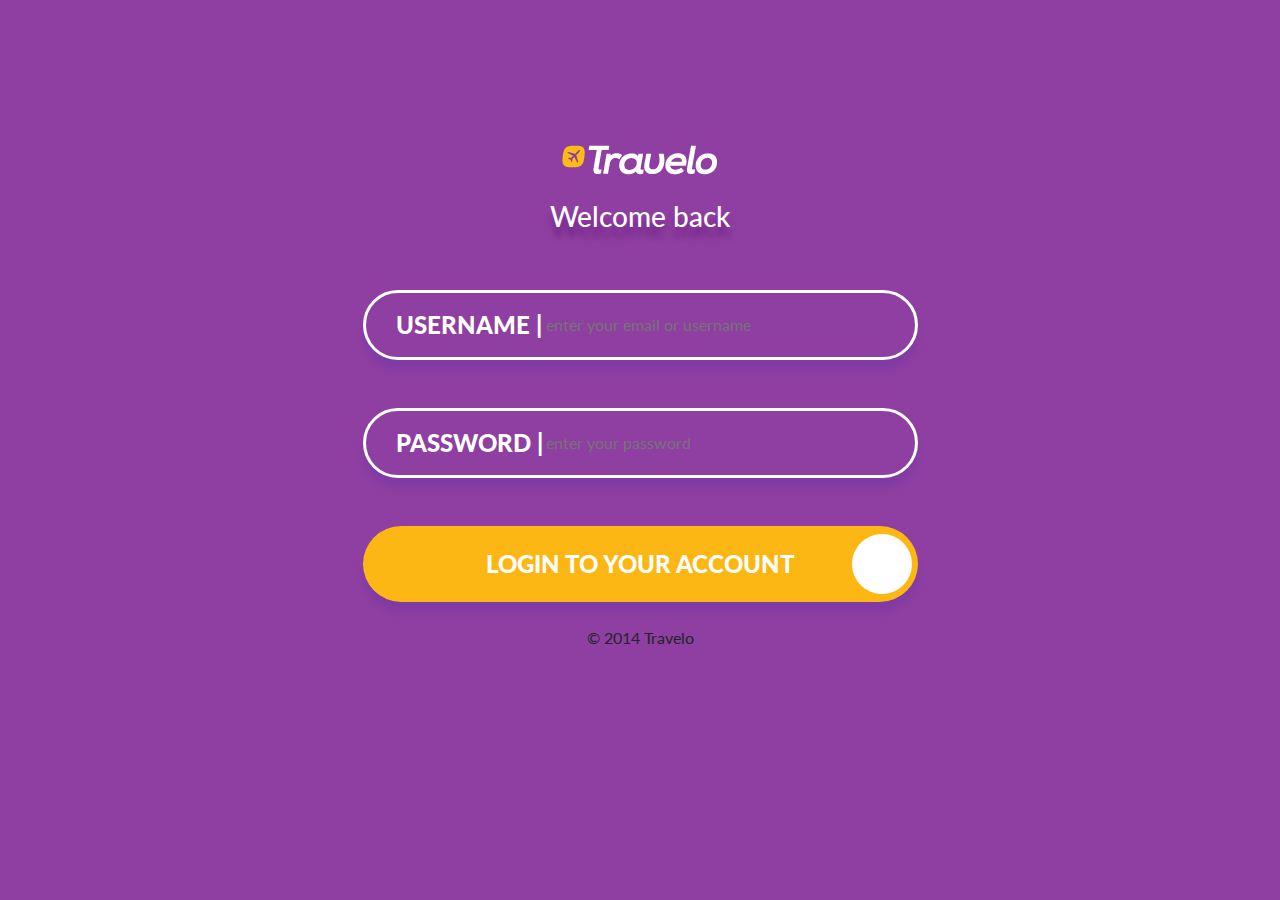
<file: Front End Final Project/Template Travelo/login.html>
<!DOCTYPE html>
<html lang="en">

<head>
    <meta charset="UTF-8">
    <meta name="viewport" content="width=device-width, initial-scale=1.0">
    <meta http-equiv="X-UA-Compatible" content="ie=edge">
    <title>Template Travelo by Kamal Guliyev</title>
    <link rel="icon" href="img/favicon.ico">
    <link href="https://fonts.googleapis.com/css?family=Lato:300,300i,400,400i,700,700i,900,900i" rel="stylesheet">
    <link rel="stylesheet" href="https://use.fontawesome.com/releases/v5.8.1/css/all.css" integrity="sha384-50oBUHEmvpQ+1lW4y57PTFmhCaXp0ML5d60M1M7uH2+nqUivzIebhndOJK28anvf"
        crossorigin="anonymous">
    <link rel="stylesheet" href="https://stackpath.bootstrapcdn.com/bootstrap/4.3.1/css/bootstrap.min.css" integrity="sha384-ggOyR0iXCbMQv3Xipma34MD+dH/1fQ784/j6cY/iJTQUOhcWr7x9JvoRxT2MZw1T"
        crossorigin="anonymous">
    <link rel="stylesheet" href="css/style.css">
</head>

<body id="s-login-body">
    <section id="login" class="py-5">
        <div class="container py-5">
            <div class="row pt-5">
                <div class="col-12 d-flex flex-column align-items-center">
                    <a href="index.html">
                        <img src="img/logo2.png">
                    </a>
                    <h3 class="pt-4">Welcome back</h3>
                </div>
            </div>
            <div class="row py-5">
                <div class="col-12">
                    <div class="s-login-input-group position-relative d-flex justify-content-center">
                        <input type="text" placeholder="enter your email or username">
                        <span class="s-text-username position-absolute">USERNAME |</span>
                    </div>
                </div>
                <div class="col-12 pt-5">
                    <div class="s-login-input-group position-relative d-flex justify-content-center">
                        <input type="password" placeholder="enter your password">
                        <span class="s-text-password position-absolute">PASSWORD |</span>
                    </div>
                </div>
                <div class="col-12 pt-5">
                    <div class="s-login-input-group d-flex justify-content-center">
                        <button class="position-relative">LOGIN TO YOUR ACCOUNT
                            <span class="s-icon-circle position-absolute d-flex justify-content-center align-items-center">
                                <i class="fas fa-check"></i>
                            </span>
                        </button>
                    </div>
                </div>
                <div class="col-12 pt-4 d-flex justify-content-center">
                    <span>© 2014 Travelo</span>
                </div>
            </div>
        </div>
    </section>

    <script src="https://code.jquery.com/jquery-3.4.1.min.js"></script>
    <script src="js/main.js"></script>
</body>

</html>
</file>
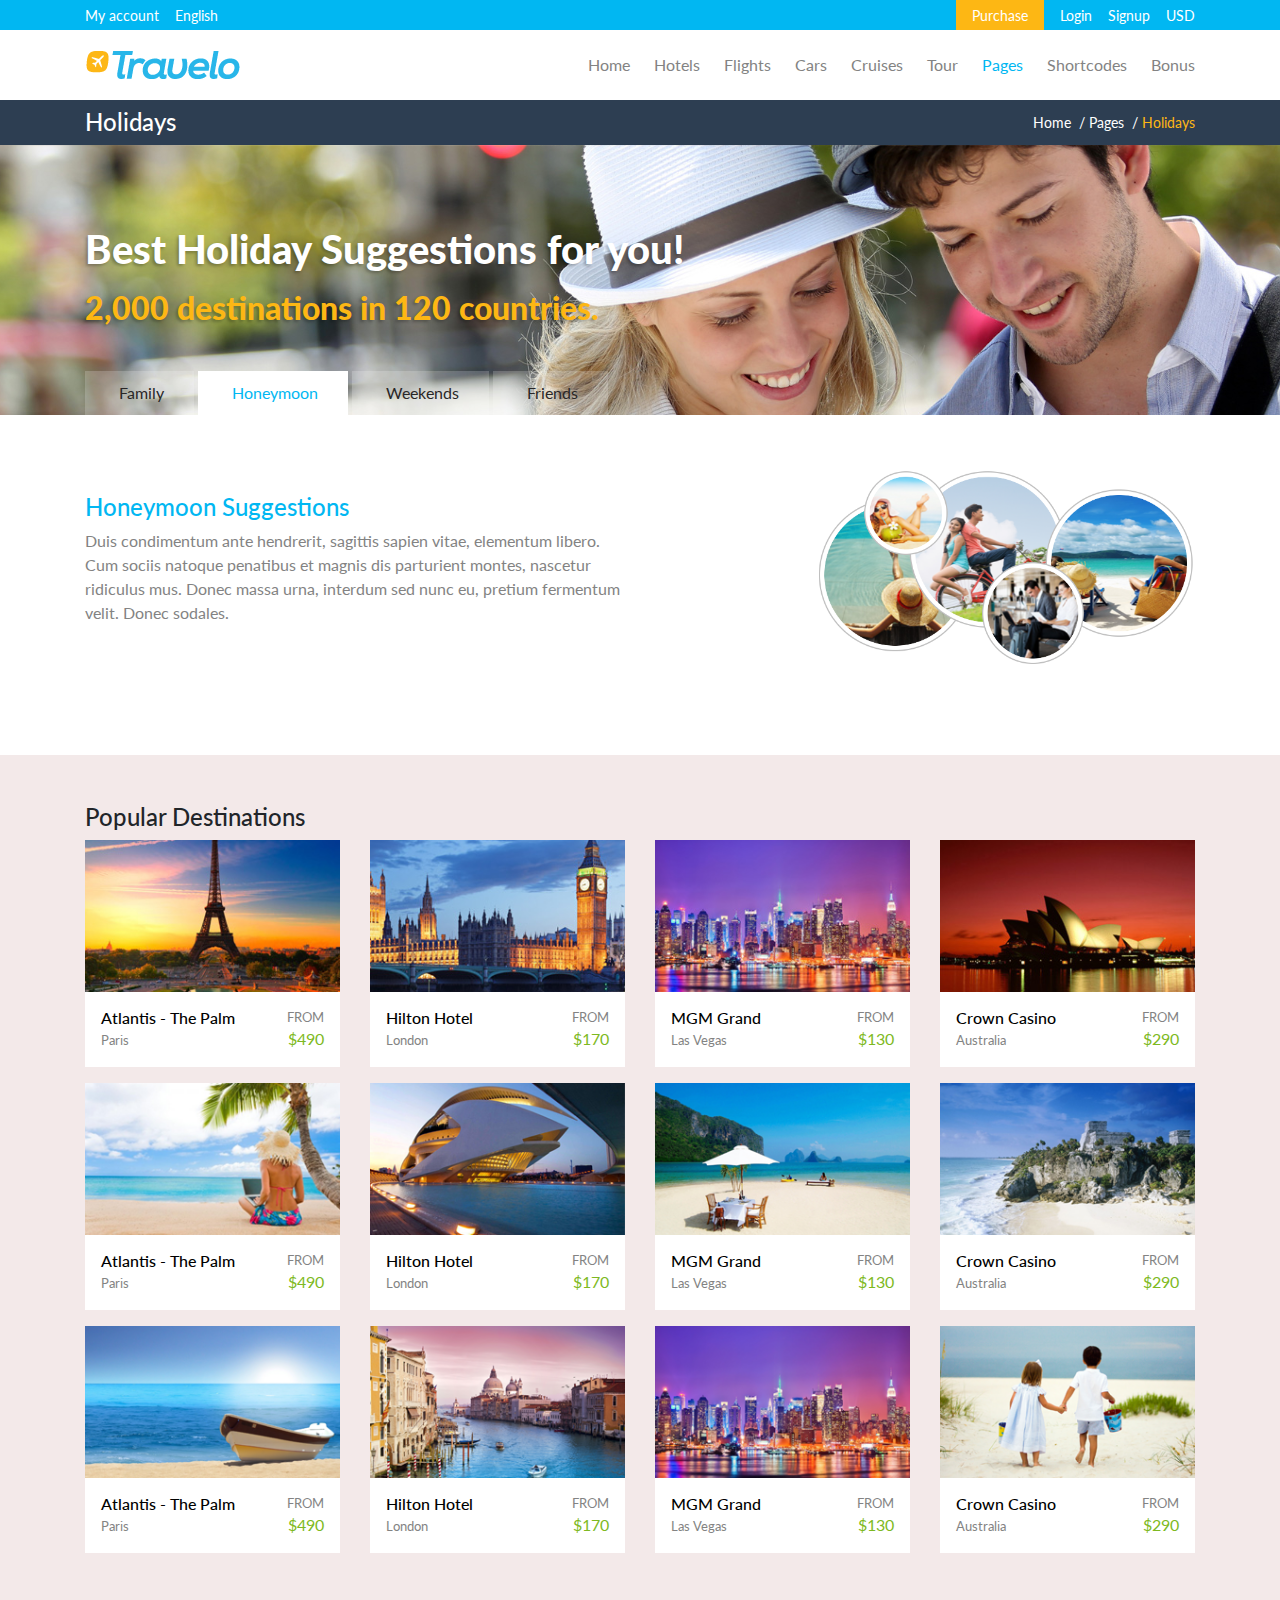
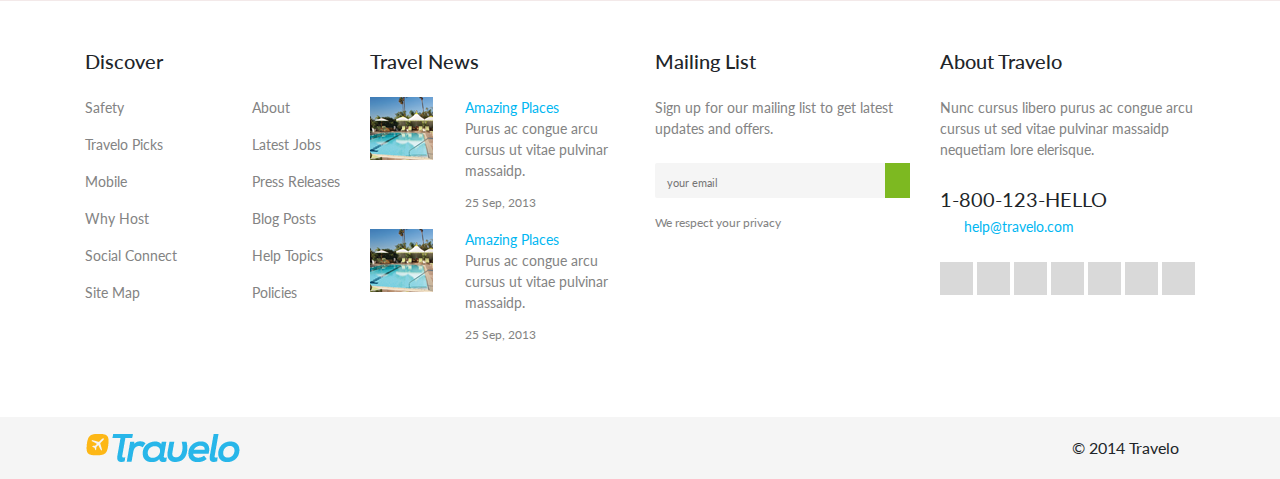
<file: Front End Final Project/Template Travelo/pages.html>
<!DOCTYPE html>
<html lang="en">

<head>
    <meta charset="UTF-8">
    <meta name="viewport" content="width=device-width, initial-scale=1.0">
    <meta http-equiv="X-UA-Compatible" content="ie=edge">
    <title>Template Travelo by Kamal Guliyev</title>
    <link rel="icon" href="img/favicon.ico">
    <link href="https://fonts.googleapis.com/css?family=Lato:300,300i,400,400i,700,700i,900,900i" rel="stylesheet">
    <link rel="stylesheet" href="https://use.fontawesome.com/releases/v5.8.1/css/all.css" integrity="sha384-50oBUHEmvpQ+1lW4y57PTFmhCaXp0ML5d60M1M7uH2+nqUivzIebhndOJK28anvf"
        crossorigin="anonymous">
    <link rel="stylesheet" href="https://stackpath.bootstrapcdn.com/bootstrap/4.3.1/css/bootstrap.min.css" integrity="sha384-ggOyR0iXCbMQv3Xipma34MD+dH/1fQ784/j6cY/iJTQUOhcWr7x9JvoRxT2MZw1T"
        crossorigin="anonymous">
    <link rel="stylesheet" href="css/style.css">
</head>

<body>
    <!-- HEADER SECTION start -->
    <header>
        <div class="s-top">
            <div class="container">
                <div class="row d-flex justify-content-between">
                    <div class="col-3 d-flex align-items-center">
                        <ul class="mb-0 p-0 s-top-left">
                            <li class="mr-3">
                                <a href="#">My account</a>
                            </li>
                            <li class="s-lang position-relative">
                                <a href="#">English</a>
                                <i class="fas fa-sort-down s-down-icon position-absolute"></i>
                            </li>
                            <ul class="mb-0 p-0 list-unstyled position-absolute s-sub-lang">
                                <li>Azerbaijani</li>
                                <li>Deutsch</li>
                                <li>English</li>
                                <li>Espanol</li>
                                <li>Francaois</li>
                                <li>Magyar</li>
                            </ul>
                        </ul>
                    </div>
                    <div class="col-9 d-flex justify-content-end align-items-center">
                        <ul class="mb-0 s-top-right">
                            <li class="s-purchase mr-3">
                                <span>
                                    <i class="fas fa-shopping-bag text-white"></i>
                                </span>
                                <a href="#">Purchase</a>
                            </li>
                            <li class="mr-3">
                                <a href="login.html">Login</a>
                            </li>
                            <li class="mr-3">
                                <a href="#">Signup</a>
                            </li>
                            <li class="s-currency position-relative">
                                <a href="#">USD</a>
                                <i class="fas fa-sort-down s-down-icon2 position-absolute"></i>
                            </li>
                            <ul class="mb-0 p-0 list-unstyled position-absolute s-sub-currency">
                                <li>AZN</li>
                                <li>AUD</li>
                                <li>BRL</li>
                                <li>USD</li>
                                <li>CAD</li>
                                <li>CHF</li>
                                <li>CNY</li>
                                <li>CZK</li>
                            </ul>
                        </ul>
                    </div>

                </div>
            </div>
        </div>
        </div>
        <div class="s-navbar">
            <div class="container d-none d-lg-block s-navbar-container">
                <div class="row">
                    <div class="col-3">
                        <div class="s-navbar-left d-flex align-items-center">
                            <a href="index.html">
                                <img src="img/logo.png">
                            </a>
                        </div>
                    </div>
                    <div class="col-9 d-flex justify-content-end align-items-center">
                        <ul class="mb-0 p-0 list-unstyled s-navbar-right">
                            <li class="mr-4 position-relative s-home">
                                <a href="index.html">Home</a>
                                <ul class="mb-0 p-0 list-unstyled position-absolute s-sub-navbar-menu">
                                    <li>Submenu1</li>
                                    <li>Submenu2</li>
                                    <li>Submenu3</li>
                                    <li>Submenu4</li>
                                    <li>Submenu5</li>
                                    <li>Submenu6</li>
                                    <li>Submenu7</li>
                                    <li>Submenu8</li>
                                    <li>Submenu9</li>
                                    <li>Submenu10</li>
                                    <li>Submenu11</li>
                                </ul>
                            </li>
                            <li class="mr-4 position-relative s-hotels">
                                <a href="hotels.html">Hotels</a>
                                <ul class="mb-0 p-0 list-unstyled position-absolute">
                                    <li>Submenu1</li>
                                    <li>Submenu2</li>
                                    <li>Submenu3</li>
                                    <li>Submenu4</li>
                                    <li>Submenu5</li>
                                    <li>Submenu6</li>
                                    <li>Submenu7</li>
                                </ul>
                            </li>
                            <li class="mr-4 position-relative s-flights">
                                <a href="">Flights</a>
                                <ul class="mb-0 p-0 list-unstyled position-absolute">
                                    <li>Submenu1</li>
                                    <li>Submenu2</li>
                                    <li>Submenu3</li>
                                    <li>Submenu4</li>
                                    <li>Submenu5</li>
                                </ul>
                            </li>
                            <li class="mr-4 position-relative s-cars">
                                <a href="">Cars</a>
                                <ul class="mb-0 p-0 list-unstyled position-absolute">
                                    <li>Submenu1</li>
                                    <li>Submenu2</li>
                                    <li>Submenu3</li>
                                    <li>Submenu4</li>
                                    <li>Submenu5</li>
                                    <li>Submenu6</li>
                                    <li>Submenu7</li>
                                    <li>Submenu8</li>
                                    <li>Submenu9</li>
                                    <li>Submenu10</li>
                                </ul>
                            </li>
                            <li class="mr-4 position-relative s-cruises">
                                <a href="">Cruises</a>
                                <ul class="mb-0 p-0 list-unstyled position-absolute">
                                    <li>Submenu1</li>
                                    <li>Submenu2</li>
                                    <li>Submenu3</li>
                                    <li>Submenu4</li>
                                    <li>Submenu5</li>
                                    <li>Submenu6</li>
                                    <li>Submenu7</li>
                                    <li>Submenu8</li>
                                    <li>Submenu9</li>
                                    <li>Submenu10</li>
                                </ul>
                            </li>
                            <li class="mr-4 position-relative s-tour">
                                <a href="">Tour</a>
                                <ul class="mb-0 p-0 list-unstyled position-absolute">
                                    <li>Submenu1</li>
                                    <li>Submenu2</li>
                                    <li>Submenu3</li>
                                    <li>Submenu4</li>
                                    <li>Submenu5</li>
                                    <li>Submenu6</li>
                                    <li>Submenu7</li>
                                    <li>Submenu8</li>
                                </ul>
                            </li>
                            <li class="active mr-4 position-relative s-pages">
                                <a href="pages.html">Pages</a>
                                <ul class="mb-0 p-0 list-unstyled position-absolute">
                                    <li>Submenu1</li>
                                    <li>Submenu2</li>
                                    <li>Submenu3</li>
                                    <li>Submenu4</li>
                                    <li>Submenu5</li>
                                </ul>
                            </li>
                            <li class="mr-4 position-relative s-shortcodes">
                                <a href="">Shortcodes</a>
                                <ul class="mb-0 p-0 list-unstyled position-absolute">
                                    <li>Submenu1</li>
                                    <li>Submenu2</li>
                                    <li>Submenu3</li>
                                    <li>Submenu4</li>
                                    <li>Submenu5</li>
                                    <li>Submenu6</li>
                                </ul>
                            </li>
                            <li class="position-relative s-bonus">
                                <a href="">Bonus</a>
                                <ul class="mb-0 p-0 list-unstyled position-absolute">
                                    <li>Submenu1</li>
                                    <li>Submenu2</li>
                                    <li>Submenu3</li>
                                    <li>Submenu4</li>
                                    <li>Submenu5</li>
                                    <li>Submenu6</li>
                                    <li>Submenu7</li>
                                    <li>Submenu8</li>
                                    <li>Submenu9</li>
                                    <li>Submenu10</li>
                                </ul>
                            </li>
                        </ul>
                        <i class="fas fa-bars s-bars"></i>
                    </div>
                </div>
            </div>
            <div class="container-fluid d-block d-lg-none">
                <div class="row">
                    <div class="col-3">
                        <div class="s-navbar-left d-flex align-items-center">
                            <a href="index.html">
                                <img src="img/logo.png">
                            </a>
                        </div>
                    </div>
                    <div class="col-9 p-0 d-flex justify-content-end align-items-center">
                        <i class="fas fa-bars s-bars"></i>
                    </div>
                </div>
            </div>
        </div>
    </header>
    <!-- HEADER SECTION end -->

    <!-- S-BARS-NAVBAR SECTION start -->
    <section id="s-bars-navbar">
        <div class="container-fluid p-0">
            <div class="row m-0 d-lg-none s-bars-navbar">
                <div class="col-12 p-0">
                    <ul class="mb-0 p-0 list-unstyled s-bars-navbar-main">
                        <li class="position-relative">
                            <a href="index.html">Home</a>
                            <i class="fas fa-plus-circle s-plus"></i>
                            <i class="fas fa-minus-circle s-minus"></i>
                        </li>
                        <ul class="pl-4 s-bars-navbar-submenu">
                            <li>
                                <a href="">Submenu</a>
                            </li>
                            <li>
                                <a href="">Submenu</a>
                            </li>
                            <li>
                                <a href="">Submenu</a>
                            </li>
                            <li>
                                <a href="">Submenu</a>
                            </li>
                            <li>
                                <a href="">Submenu</a>
                            </li>
                            <li>
                                <a href="">Submenu</a>
                            </li>
                            <li>
                                <a href="">Submenu</a>
                            </li>
                            <li>
                                <a href="">Submenu</a>
                            </li>
                            <li>
                                <a href="">Submenu</a>
                            </li>
                            <li>
                                <a href="">Submenu</a>
                            </li>
                            <li>
                                <a href="">Submenu</a>
                            </li>
                        </ul>
                        <li class="position-relative">
                            <a href="hotels.html">Hotels</a>
                            <i class="fas fa-plus-circle s-plus"></i>
                            <i class="fas fa-minus-circle s-minus"></i>
                        </li>
                        <ul class="pl-4 s-bars-navbar-submenu">
                            <li>
                                <a href="">Submenu</a>
                            </li>
                            <li>
                                <a href="">Submenu</a>
                            </li>
                            <li>
                                <a href="">Submenu</a>
                            </li>
                            <li>
                                <a href="">Submenu</a>
                            </li>
                            <li>
                                <a href="">Submenu</a>
                            </li>
                            <li>
                                <a href="">Submenu</a>
                            </li>
                            <li>
                                <a href="">Submenu</a>
                            </li>
                            <li>
                                <a href="">Submenu</a>
                            </li>
                            <li>
                                <a href="">Submenu</a>
                            </li>
                            <li>
                                <a href="">Submenu</a>
                            </li>
                            <li>
                                <a href="">Submenu</a>
                            </li>
                        </ul>
                        <li class="position-relative">
                            <a href="">Flights</a>
                            <i class="fas fa-plus-circle s-plus"></i>
                            <i class="fas fa-minus-circle s-minus"></i>
                        </li>
                        <ul class="pl-4 s-bars-navbar-submenu">
                            <li>
                                <a href="">Submenu</a>
                            </li>
                            <li>
                                <a href="">Submenu</a>
                            </li>
                            <li>
                                <a href="">Submenu</a>
                            </li>
                            <li>
                                <a href="">Submenu</a>
                            </li>
                            <li>
                                <a href="">Submenu</a>
                            </li>
                            <li>
                                <a href="">Submenu</a>
                            </li>
                            <li>
                                <a href="">Submenu</a>
                            </li>
                            <li>
                                <a href="">Submenu</a>
                            </li>
                            <li>
                                <a href="">Submenu</a>
                            </li>
                            <li>
                                <a href="">Submenu</a>
                            </li>
                            <li>
                                <a href="">Submenu</a>
                            </li>
                        </ul>
                        <li class="position-relative">
                            <a href="">Cars</a>
                            <i class="fas fa-plus-circle s-plus"></i>
                            <i class="fas fa-minus-circle s-minus"></i>
                        </li>
                        <ul class="pl-4 s-bars-navbar-submenu">
                            <li>
                                <a href="">Submenu</a>
                            </li>
                            <li>
                                <a href="">Submenu</a>
                            </li>
                            <li>
                                <a href="">Submenu</a>
                            </li>
                            <li>
                                <a href="">Submenu</a>
                            </li>
                            <li>
                                <a href="">Submenu</a>
                            </li>
                            <li>
                                <a href="">Submenu</a>
                            </li>
                            <li>
                                <a href="">Submenu</a>
                            </li>
                            <li>
                                <a href="">Submenu</a>
                            </li>
                            <li>
                                <a href="">Submenu</a>
                            </li>
                            <li>
                                <a href="">Submenu</a>
                            </li>
                            <li>
                                <a href="">Submenu</a>
                            </li>
                        </ul>
                        <li class="position-relative">
                            <a href="">Cruises</a>
                            <i class="fas fa-plus-circle s-plus"></i>
                            <i class="fas fa-minus-circle s-minus"></i>
                        </li>
                        <ul class="pl-4 s-bars-navbar-submenu">
                            <li>
                                <a href="">Submenu</a>
                            </li>
                            <li>
                                <a href="">Submenu</a>
                            </li>
                            <li>
                                <a href="">Submenu</a>
                            </li>
                            <li>
                                <a href="">Submenu</a>
                            </li>
                            <li>
                                <a href="">Submenu</a>
                            </li>
                            <li>
                                <a href="">Submenu</a>
                            </li>
                            <li>
                                <a href="">Submenu</a>
                            </li>
                            <li>
                                <a href="">Submenu</a>
                            </li>
                            <li>
                                <a href="">Submenu</a>
                            </li>
                            <li>
                                <a href="">Submenu</a>
                            </li>
                            <li>
                                <a href="">Submenu</a>
                            </li>
                        </ul>
                        <li class="position-relative">
                            <a href="">Tour</a>
                            <i class="fas fa-plus-circle s-plus"></i>
                            <i class="fas fa-minus-circle s-minus"></i>
                        </li>
                        <ul class="pl-4 s-bars-navbar-submenu">
                            <li>
                                <a href="">Submenu</a>
                            </li>
                            <li>
                                <a href="">Submenu</a>
                            </li>
                            <li>
                                <a href="">Submenu</a>
                            </li>
                            <li>
                                <a href="">Submenu</a>
                            </li>
                            <li>
                                <a href="">Submenu</a>
                            </li>
                            <li>
                                <a href="">Submenu</a>
                            </li>
                            <li>
                                <a href="">Submenu</a>
                            </li>
                            <li>
                                <a href="">Submenu</a>
                            </li>
                            <li>
                                <a href="">Submenu</a>
                            </li>
                            <li>
                                <a href="">Submenu</a>
                            </li>
                            <li>
                                <a href="">Submenu</a>
                            </li>
                        </ul>
                        <li class="position-relative">
                            <a href="pages.html">Pages</a>
                            <i class="fas fa-plus-circle s-plus"></i>
                            <i class="fas fa-minus-circle s-minus"></i>
                        </li>
                        <ul class="pl-4 s-bars-navbar-submenu">
                            <li>
                                <a href="">Submenu</a>
                            </li>
                            <li>
                                <a href="">Submenu</a>
                            </li>
                            <li>
                                <a href="">Submenu</a>
                            </li>
                            <li>
                                <a href="">Submenu</a>
                            </li>
                            <li>
                                <a href="">Submenu</a>
                            </li>
                            <li>
                                <a href="">Submenu</a>
                            </li>
                            <li>
                                <a href="">Submenu</a>
                            </li>
                            <li>
                                <a href="">Submenu</a>
                            </li>
                            <li>
                                <a href="">Submenu</a>
                            </li>
                            <li>
                                <a href="">Submenu</a>
                            </li>
                            <li>
                                <a href="">Submenu</a>
                            </li>
                        </ul>
                        <li class="position-relative">
                            <a href="">Shortcodes</a>
                            <i class="fas fa-plus-circle s-plus"></i>
                            <i class="fas fa-minus-circle s-minus"></i>
                        </li>
                        <ul class="pl-4 s-bars-navbar-submenu">
                            <li>
                                <a href="">Submenu</a>
                            </li>
                            <li>
                                <a href="">Submenu</a>
                            </li>
                            <li>
                                <a href="">Submenu</a>
                            </li>
                            <li>
                                <a href="">Submenu</a>
                            </li>
                            <li>
                                <a href="">Submenu</a>
                            </li>
                            <li>
                                <a href="">Submenu</a>
                            </li>
                            <li>
                                <a href="">Submenu</a>
                            </li>
                            <li>
                                <a href="">Submenu</a>
                            </li>
                            <li>
                                <a href="">Submenu</a>
                            </li>
                            <li>
                                <a href="">Submenu</a>
                            </li>
                            <li>
                                <a href="">Submenu</a>
                            </li>
                        </ul>
                        <li class="position-relative">
                            <a href="">Bonus</a>
                            <i class="fas fa-plus-circle s-plus"></i>
                            <i class="fas fa-minus-circle s-minus"></i>
                        </li>
                        <ul class="pl-4 s-bars-navbar-submenu">
                            <li>
                                <a href="">Submenu</a>
                            </li>
                            <li>
                                <a href="">Submenu</a>
                            </li>
                            <li>
                                <a href="">Submenu</a>
                            </li>
                            <li>
                                <a href="">Submenu</a>
                            </li>
                            <li>
                                <a href="">Submenu</a>
                            </li>
                            <li>
                                <a href="">Submenu</a>
                            </li>
                            <li>
                                <a href="">Submenu</a>
                            </li>
                            <li>
                                <a href="">Submenu</a>
                            </li>
                            <li>
                                <a href="">Submenu</a>
                            </li>
                            <li>
                                <a href="">Submenu</a>
                            </li>
                            <li>
                                <a href="">Submenu</a>
                            </li>
                        </ul>
                        <li>
                            <span>
                                <i class="fas fa-shopping-bag"></i>
                            </span>
                            <a href="#">Purchase</a>
                        </li>
                    </ul>
                    <ul class="mb-0 p-0 d-flex list-unstyled s-bars-navbar-main2">
                        <li>
                            <a href="#">My account</a>
                        </li>
                        <li>
                            <select>
                                <option>Dansk</option>
                                <option>Deutsch</option>
                                <option>English</option>
                            </select>
                        </li>
                        <li>
                            <a href="#">Login</a>
                        </li>
                        <li class="s-signup">
                            <a href="#">Signup</a>
                        </li>
                        <li class="s-lang2">
                            <select>
                                <option>AUD</option>
                                <option>BRL</option>
                                <option>English</option>
                            </select>
                        </li>
                    </ul>
                </div>
            </div>
        </div>
    </section>
    <!-- S-BARS-NAVBAR SECTION end -->

    <!-- MAIN-TOP SECTION start -->
    <section id="main-top" class="py-2">
        <div class="container">
            <div class="row">
                <div class="col-12 d-flex justify-content-between">
                    <h4 class="mb-0">Holidays</h4>
                    <ul class="mb-0 p-0 list-unstyled d-flex align-items-center">
                        <li>Home <span class="mx-1"> /</span></li>
                        <li>Pages <span class="mx-1"> /</span></li>
                        <li class="active"> Holidays</li>
                    </ul>
                </div>
            </div>
        </div>
    </section>
    <!-- MAIN-TOP SECTION end -->

    <!-- MAIN SECTION start -->
    <section id="main">
        <div class="container">
            <div class="row">
                <div class="col-12">
                    <h1 class="mb-3">Best Holiday Suggestions for you!</h1>
                    <h2>2,000 destinations in 120 countries.</h2>
                </div>
            </div>
        </div>
    </section>
    <!-- MAIN SECTION end -->

    <!-- HOLIDAY-TAB SECTION start -->
    <section id="holiday-tab" class="py-5 position-relative">
        <div class="container">
            <div class="row">
                <div class="col-12">
                    <ul class="mb-0 p-0 list-unstyled d-md-flex s-holiday-tab">
                        <li data-id="1" class="mr-1">
                            <i class="fas fa-child mr-1"></i>
                            <a href="#">Family</a>
                        </li>
                        <li data-id="2" class="active mr-1">
                            <i class="fas fa-heart mr-1"></i>
                            <a href="#">Honeymoon</a>
                        </li>
                        <li data-id="3" class="mr-1">
                            <i class="far fa-calendar-check mr-1"></i>
                            <a href="#">Weekends</a>
                        </li>
                        <li data-id="4">
                            <i class="fas fa-users mr-1"></i>
                            <a href="#">Friends</a>
                        </li>
                    </ul>
                </div>
            </div>
            <div data-id="2" class="row active s-holiday-tab-desc align-items-center position-relative">
                <div class="col-lg-6">
                    <h4>Honeymoon Suggestions</h4>
                    <p>Duis condimentum ante hendrerit, sagittis sapien vitae, elementum libero. Cum sociis natoque
                        penatibus et magnis dis parturient montes, nascetur ridiculus mus. Donec massa urna, interdum
                        sed nunc eu, pretium fermentum velit. Donec sodales.</p>
                </div>
                <div class="col-lg-6 text-lg-right">
                    <img src="img/circle.png">
                </div>
            </div>
        </div>
    </section>
    <!-- HOLIDAY-TAB SECTION end -->

    <!-- DESTINATIONS SECTION start -->
    <section id="destinations" class="py-5">
        <div class="container">
            <div class="row">
                <div class="col-12">
                    <h4>Popular Destinations</h3>
                </div>
            </div>
            <div class="row">
                <div class="col-12 col-md-6 col-lg-3 mb-3">
                    <div class="s-dest-inner overflow-hidden">
                        <div class="s-dest-photo-holder position-relative">
                            <img src="img/destinations01.jpg">
                            <div class="s-overlay d-flex justify-content-center align-items-center position-absolute">
                                <i class="fas fa-plus-circle"></i>
                            </div>
                        </div>
                        <div class="p-3 d-flex justify-content-between s-dest-info">
                            <div class="s-dest-info-left">
                                <h6 class="m-0 p-0">
                                    <a href="#">Atlantis - The Palm</a>
                                </h6>
                                <small>Paris</small>
                            </div>
                            <div class="d-flex flex-column align-items-end s-dest-info-right">
                                <small>FROM</small>
                                <span>
                                    $490
                                </span>
                            </div>
                        </div>
                    </div>
                </div>
                <div class="col-12 col-md-6 col-lg-3 mb-3">
                    <div class="s-dest-inner overflow-hidden">
                        <div class="s-dest-photo-holder position-relative">
                            <img src="img/destinations02.jpg">
                            <div class="s-overlay d-flex justify-content-center align-items-center position-absolute">
                                <i class="fas fa-plus-circle"></i>
                            </div>
                        </div>
                        <div class="p-3 d-flex justify-content-between s-dest-info">
                            <div class="s-dest-info-left">
                                <h6 class="m-0 p-0">
                                    <a href="#">Hilton Hotel</a>
                                </h6>
                                <small>London</small>
                            </div>
                            <div class="d-flex flex-column align-items-end s-dest-info-right">
                                <small>FROM</small>
                                <span>
                                    $170
                                </span>
                            </div>
                        </div>
                    </div>
                </div>
                <div class="col-12 col-md-6 col-lg-3 mb-3">
                    <div class="s-dest-inner overflow-hidden">
                        <div class="s-dest-photo-holder position-relative">
                            <img src="img/destinations03.jpg">
                            <div class="s-overlay d-flex justify-content-center align-items-center position-absolute">
                                <i class="fas fa-plus-circle"></i>
                            </div>
                        </div>
                        <div class="p-3 d-flex justify-content-between s-dest-info">
                            <div class="s-dest-info-left">
                                <h6 class="m-0 p-0">
                                    <a href="#">MGM Grand</a>
                                </h6>
                                <small>Las Vegas</small>
                            </div>
                            <div class="d-flex flex-column align-items-end s-dest-info-right">
                                <small>FROM</small>
                                <span>
                                    $130
                                </span>
                            </div>
                        </div>
                    </div>
                </div>
                <div class="col-12 col-md-6 col-lg-3 mb-3">
                    <div class="s-dest-inner overflow-hidden">
                        <div class="s-dest-photo-holder position-relative">
                            <img src="img/destinations04.jpg">
                            <div class="s-overlay d-flex justify-content-center align-items-center position-absolute">
                                <i class="fas fa-plus-circle"></i>
                            </div>
                        </div>
                        <div class="p-3 d-flex justify-content-between s-dest-info">
                            <div class="s-dest-info-left">
                                <h6 class="m-0 p-0">
                                    <a href="#">Crown Casino</a>
                                </h6>
                                <small>Australia</small>
                            </div>
                            <div class="d-flex flex-column align-items-end s-dest-info-right">
                                <small>FROM</small>
                                <span>
                                    $290
                                </span>
                            </div>
                        </div>
                    </div>
                </div>
                <div class="col-12 col-md-6 col-lg-3 mb-3">
                    <div class="s-dest-inner overflow-hidden">
                        <div class="s-dest-photo-holder position-relative">
                            <img src="img/4.png">
                            <div class="s-overlay d-flex justify-content-center align-items-center position-absolute">
                                <i class="fas fa-plus-circle"></i>
                            </div>
                        </div>
                        <div class="p-3 d-flex justify-content-between s-dest-info">
                            <div class="s-dest-info-left">
                                <h6 class="m-0 p-0">
                                    <a href="#">Atlantis - The Palm</a>
                                </h6>
                                <small>Paris</small>
                            </div>
                            <div class="d-flex flex-column align-items-end s-dest-info-right">
                                <small>FROM</small>
                                <span>
                                    $490
                                </span>
                            </div>
                        </div>
                    </div>
                </div>
                <div class="col-12 col-md-6 col-lg-3 mb-3">
                    <div class="s-dest-inner overflow-hidden">
                        <div class="s-dest-photo-holder position-relative">
                            <img src="img/5.png">
                            <div class="s-overlay d-flex justify-content-center align-items-center position-absolute">
                                <i class="fas fa-plus-circle"></i>
                            </div>
                        </div>
                        <div class="p-3 d-flex justify-content-between s-dest-info">
                            <div class="s-dest-info-left">
                                <h6 class="m-0 p-0">
                                    <a href="#">Hilton Hotel</a>
                                </h6>
                                <small>London</small>
                            </div>
                            <div class="d-flex flex-column align-items-end s-dest-info-right">
                                <small>FROM</small>
                                <span>
                                    $170
                                </span>
                            </div>
                        </div>
                    </div>
                </div>
                <div class="col-12 col-md-6 col-lg-3 mb-3">
                    <div class="s-dest-inner overflow-hidden">
                        <div class="s-dest-photo-holder position-relative">
                            <img src="img/15.png">
                            <div class="s-overlay d-flex justify-content-center align-items-center position-absolute">
                                <i class="fas fa-plus-circle"></i>
                            </div>
                        </div>
                        <div class="p-3 d-flex justify-content-between s-dest-info">
                            <div class="s-dest-info-left">
                                <h6 class="m-0 p-0">
                                    <a href="#">MGM Grand</a>
                                </h6>
                                <small>Las Vegas</small>
                            </div>
                            <div class="d-flex flex-column align-items-end s-dest-info-right">
                                <small>FROM</small>
                                <span>
                                    $130
                                </span>
                            </div>
                        </div>
                    </div>
                </div>
                <div class="col-12 col-md-6 col-lg-3 mb-3">
                    <div class="s-dest-inner overflow-hidden">
                        <div class="s-dest-photo-holder position-relative">
                            <img src="img/11.png">
                            <div class="s-overlay d-flex justify-content-center align-items-center position-absolute">
                                <i class="fas fa-plus-circle"></i>
                            </div>
                        </div>
                        <div class="p-3 d-flex justify-content-between s-dest-info">
                            <div class="s-dest-info-left">
                                <h6 class="m-0 p-0">
                                    <a href="#">Crown Casino</a>
                                </h6>
                                <small>Australia</small>
                            </div>
                            <div class="d-flex flex-column align-items-end s-dest-info-right">
                                <small>FROM</small>
                                <span>
                                    $290
                                </span>
                            </div>
                        </div>
                    </div>
                </div>
                <div class="col-12 col-md-6 col-lg-3 mb-3 mb-lg-0">
                    <div class="s-dest-inner overflow-hidden">
                        <div class="s-dest-photo-holder position-relative">
                            <img src="img/10.png">
                            <div class="s-overlay d-flex justify-content-center align-items-center position-absolute">
                                <i class="fas fa-plus-circle"></i>
                            </div>
                        </div>
                        <div class="p-3 d-flex justify-content-between s-dest-info">
                            <div class="s-dest-info-left">
                                <h6 class="m-0 p-0">
                                    <a href="#">Atlantis - The Palm</a>
                                </h6>
                                <small>Paris</small>
                            </div>
                            <div class="d-flex flex-column align-items-end s-dest-info-right">
                                <small>FROM</small>
                                <span>
                                    $490
                                </span>
                            </div>
                        </div>
                    </div>
                </div>
                <div class="col-12 col-md-6 col-lg-3 mb-3 mb-lg-0">
                    <div class="s-dest-inner overflow-hidden">
                        <div class="s-dest-photo-holder position-relative">
                            <img src="img/13.png">
                            <div class="s-overlay d-flex justify-content-center align-items-center position-absolute">
                                <i class="fas fa-plus-circle"></i>
                            </div>
                        </div>
                        <div class="p-3 d-flex justify-content-between s-dest-info">
                            <div class="s-dest-info-left">
                                <h6 class="m-0 p-0">
                                    <a href="#">Hilton Hotel</a>
                                </h6>
                                <small>London</small>
                            </div>
                            <div class="d-flex flex-column align-items-end s-dest-info-right">
                                <small>FROM</small>
                                <span>
                                    $170
                                </span>
                            </div>
                        </div>
                    </div>
                </div>
                <div class="col-12 col-md-6 col-lg-3 mb-3 mb-sm-0">
                    <div class="s-dest-inner overflow-hidden">
                        <div class="s-dest-photo-holder position-relative">
                            <img src="img/3.png">
                            <div class="s-overlay d-flex justify-content-center align-items-center position-absolute">
                                <i class="fas fa-plus-circle"></i>
                            </div>
                        </div>
                        <div class="p-3 d-flex justify-content-between s-dest-info">
                            <div class="s-dest-info-left">
                                <h6 class="m-0 p-0">
                                    <a href="#">MGM Grand</a>
                                </h6>
                                <small>Las Vegas</small>
                            </div>
                            <div class="d-flex flex-column align-items-end s-dest-info-right">
                                <small>FROM</small>
                                <span>
                                    $130
                                </span>
                            </div>
                        </div>
                    </div>
                </div>
                <div class="col-12 col-md-6 col-lg-3">
                    <div class="s-dest-inner overflow-hidden">
                        <div class="s-dest-photo-holder position-relative">
                            <img src="img/14.png">
                            <div class="s-overlay d-flex justify-content-center align-items-center position-absolute">
                                <i class="fas fa-plus-circle"></i>
                            </div>
                        </div>
                        <div class="p-3 d-flex justify-content-between s-dest-info">
                            <div class="s-dest-info-left">
                                <h6 class="m-0 p-0">
                                    <a href="#">Crown Casino</a>
                                </h6>
                                <small>Australia</small>
                            </div>
                            <div class="d-flex flex-column align-items-end s-dest-info-right">
                                <small>FROM</small>
                                <span>
                                    $290
                                </span>
                            </div>
                        </div>
                    </div>
                </div>
            </div>
        </div>
    </section>
    <!-- DESTINATIONS SECTION end -->

    <!-- FOOTER SECTION start -->
    <footer class="py-5">
        <div class="container">
            <div class="row">
                <div class="col-lg-3 col-md-6 mb-4">
                    <h5 class="mb-4">Discover</h5>
                    <div class="s-footer-details-left d-flex justify-content-between">
                        <ul class="mb-0 p-0 list-unstyled">
                            <li class="mb-3">Safety</li>
                            <li class="mb-3">Travelo Picks</li>
                            <li class="mb-3">Mobile</li>
                            <li class="mb-3">Why Host</li>
                            <li class="mb-3">Social Connect</li>
                            <li>Site Map</li>
                        </ul>
                        <ul class="mb-0 p-0 list-unstyled">
                            <li class="mb-3">About</li>
                            <li class="mb-3">Latest Jobs</li>
                            <li class="mb-3">Press Releases</li>
                            <li class="mb-3">Blog Posts</li>
                            <li class="mb-3">Help Topics</li>
                            <li>Policies</li>
                        </ul>
                    </div>
                </div>
                <div class="col-lg-3 col-md-6 mb-4">
                    <h5 class="mb-4">Travel News</h5>
                    <div class="row s-footer-photo mb-3">
                        <div class="col-4">
                            <img src="img/news01.png">
                        </div>
                        <div class="col-8">
                            <span class="d-block">Amazing Places</span>
                            <span class="d-block mb-2">Purus ac congue arcu cursus ut vitae pulvinar massaidp.</span>
                            <small>25 Sep, 2013</small>
                        </div>
                    </div>
                    <div class="row s-footer-photo">
                        <div class="col-4">
                            <img src="img/news01.png">
                        </div>
                        <div class="col-8">
                            <span class="d-block">Amazing Places</span>
                            <span class="d-block mb-2">Purus ac congue arcu cursus ut vitae pulvinar massaidp.</span>
                            <small>25 Sep, 2013</small>
                        </div>
                    </div>
                </div>
                <div class="col-lg-3 col-md-6 mb-4 mb-md-0">
                    <h5 class="mb-4">Mailing List</h5>
                    <ul class="mb-4 p-0 list-unstyled">
                        <li>Sign up for our mailing list to get latest updates and offers.</li>
                    </ul>
                    <div class="s-footer-mail mb-3 position-relative">
                        <input type="email" placeholder="your email">
                        <span class="position-absolute d-flex justify-content-center align-items-center">
                            <i class="fas fa-check"></i>
                        </span>
                    </div>
                    <small class="d-block">We respect your privacy</small>
                </div>
                <div class="col-lg-3 col-md-6 mb-4 mb-md-0">
                    <h5 class="mb-4">About Travelo</h5>
                    <ul class="mb-4 p-0 list-unstyled">
                        <li>Nunc cursus libero purus ac congue arcu cursus ut sed vitae pulvinar massaidp nequetiam
                            lore elerisque.</li>
                    </ul>
                    <div class="s-footer-contact mb-4">
                        <i class="fas fa-phone-volume"></i>
                        <span>1-800-123-HELLO </span>
                        <span class="ml-4">help@travelo.com</span>
                    </div>
                    <div class="s-footer-icon-group">
                        <ul class="mb-0 p-0 list-unstyled d-flex">
                            <li class="mr-1 d-flex justify-content-center align-items-center">
                                <i class="fab fa-twitter"></i>
                            </li>
                            <li class="mr-1 d-flex justify-content-center align-items-center">
                                <i class="fab fa-google-plus-g"></i>
                            </li>
                            <li class="mr-1 d-flex justify-content-center align-items-center">
                                <i class="fab fa-facebook-f"></i>
                            </li>
                            <li class="mr-1 d-flex justify-content-center align-items-center">
                                <i class="fab fa-linkedin-in"></i>
                            </li>
                            <li class="mr-1 d-flex justify-content-center align-items-center">
                                <i class="fab fa-vimeo-v"></i>
                            </li>
                            <li class="mr-1 d-flex justify-content-center align-items-center">
                                <i class="fab fa-dribbble"></i>
                            </li>
                            <li class="d-flex justify-content-center align-items-center">
                                <i class="fab fa-flickr"></i>
                            </li>
                        </ul>
                    </div>
                </div>
            </div>
        </div>
    </footer>
    <!-- FOOTER SECTION end -->

    <!-- BOTTOM SECTION start -->
    <section id="bottom" class="py-3">
        <div class="container">
            <div class="row">
                <div class="col-12 d-flex justify-content-between">
                    <a href="index.html">
                        <img src="img/logo.png">
                    </a>
                    <div class="s-bottom-right d-flex align-items-center">
                        <span>© 2014 Travelo</span>
                        <i class="far fa-arrow-alt-circle-up ml-3"></i>
                    </div>
                </div>
            </div>
        </div>
    </section>
    <!-- BOTTOM SECTION end -->




    <script src="https://code.jquery.com/jquery-3.4.1.min.js"></script>
    <script src="js/main.js"></script>
</body>

</html>
</file>
<file: Front End Final Project/Template Travelo/css/style.css>
body {
  font-family: 'Lato', sans-serif;
}
body .s-top {
  height: 30px;
  background-color: #01b7f2;
  display: flex;
  align-items: center;
}
body .s-top .s-top-left {
  display: flex;
  list-style: none;
}
body .s-top .s-top-left li a {
  color: white;
  text-decoration: none;
  font-size: 14px;
}
body .s-top .s-top-left .s-lang .s-down-icon {
  top: 10%;
  right: -35%;
  color: white;
  font-size: 14px;
  cursor: pointer;
}
body .s-top .s-top-left .s-sub-lang {
  top: 94%;
  left: 33%;
  border: 2px solid #01b7f2;
  background-color: white;
  z-index: 2;
  transition: all .3s ease-in-out;
}
body .s-top .s-top-left .s-sub-lang li {
  font-size: 12px;
  padding: 10px 70px 10px 20px;
  border-bottom: 1px solid #f0eaea;
  cursor: pointer;
  transition: all .3s ease-in-out;
}
body .s-top .s-top-left .s-sub-lang li:hover {
  background-color: #f7ecec;
}
body .s-top .s-top-right {
  display: flex;
  align-items: center;
  list-style: none;
}
body .s-top .s-top-right .s-purchase {
  padding: 3px 16px;
  background-color: #fdb714;
}
body .s-top .s-top-right li a {
  color: white;
  text-decoration: none;
  font-size: 14px;
}
body .s-top .s-top-right .s-currency {
  outline: none;
  border: none;
  font-size: 14px;
}
body .s-top .s-top-right .s-currency .s-down-icon2 {
  top: 0;
  right: -50%;
  color: white;
  font-size: 14px;
  cursor: pointer;
}
body .s-top .s-top-right .s-sub-currency {
  top: 94%;
  right: -9%;
  border: 2px solid #01b7f2;
  background-color: white;
  z-index: 2;
  transition: all .3s ease-in-out;
}
body .s-top .s-top-right .s-sub-currency li {
  font-size: 12px;
  padding: 10px 70px 10px 20px;
  border-bottom: 1px solid #f0eaea;
  cursor: pointer;
  transition: all .3s ease-in-out;
}
body .s-top .s-top-right .s-sub-currency li:hover {
  background-color: #f7ecec;
}
@media (min-width: 1230px) and (max-width: 1365px) {
  body .s-top .s-top-right .s-sub-currency {
    right: -5%;
  }
}
@media (min-width: 1198px) and (max-width: 1229.9px) {
  body .s-top .s-top-right .s-sub-currency {
    right: 0;
  }
}
@media (min-width: 991px) and (max-width: 1113px) {
  body .s-top .s-top-right .s-sub-currency {
    right: 0;
  }
}
body .s-navbar {
  height: 70px;
  background-color: white;
}
body .s-navbar .s-navbar-left {
  height: 70px;
}
body .s-navbar .s-navbar-right {
  display: flex;
}
body .s-navbar .s-navbar-right .s-home a, body .s-navbar .s-navbar-right .s-hotels a, body .s-navbar .s-navbar-right .s-flights a, body .s-navbar .s-navbar-right .s-cars a, body .s-navbar .s-navbar-right .s-cruises a, body .s-navbar .s-navbar-right .s-tour a, body .s-navbar .s-navbar-right .s-pages a, body .s-navbar .s-navbar-right .s-shortcodes a, body .s-navbar .s-navbar-right .s-bonus a, body .s-navbar #s-error-body .s-navbar-right .s-hotels a, #s-error-body body .s-navbar .s-navbar-right .s-hotels a, body .s-navbar #s-error-body .s-navbar-right .s-flights a, #s-error-body body .s-navbar .s-navbar-right .s-flights a, body .s-navbar #s-error-body .s-navbar-right .s-cars a, #s-error-body body .s-navbar .s-navbar-right .s-cars a, body .s-navbar #s-error-body .s-navbar-right .s-cruises a, #s-error-body body .s-navbar .s-navbar-right .s-cruises a, body .s-navbar #s-error-body .s-navbar-right .s-tour a, #s-error-body body .s-navbar .s-navbar-right .s-tour a, body .s-navbar #s-error-body .s-navbar-right .s-pages a, #s-error-body body .s-navbar .s-navbar-right .s-pages a, body .s-navbar #s-error-body .s-navbar-right .s-shortcodes a, #s-error-body body .s-navbar .s-navbar-right .s-shortcodes a, body .s-navbar #s-error-body .s-navbar-right .s-bonus a, #s-error-body body .s-navbar .s-navbar-right .s-bonus a {
  color: #838383;
  text-decoration: none;
  font-size: 16px;
}
body .s-navbar .s-navbar-right .s-home:hover .s-sub-navbar-menu, body .s-navbar .s-navbar-right .s-hotels:hover .s-sub-navbar-menu, body .s-navbar .s-navbar-right .s-flights:hover .s-sub-navbar-menu, body .s-navbar .s-navbar-right .s-cars:hover .s-sub-navbar-menu, body .s-navbar .s-navbar-right .s-cruises:hover .s-sub-navbar-menu, body .s-navbar .s-navbar-right .s-tour:hover .s-sub-navbar-menu, body .s-navbar .s-navbar-right .s-pages:hover .s-sub-navbar-menu, body .s-navbar .s-navbar-right .s-shortcodes:hover .s-sub-navbar-menu, body .s-navbar .s-navbar-right .s-bonus:hover .s-sub-navbar-menu, body .s-navbar #s-error-body .s-navbar-right .s-hotels:hover .s-sub-navbar-menu, #s-error-body body .s-navbar .s-navbar-right .s-hotels:hover .s-sub-navbar-menu, body .s-navbar #s-error-body .s-navbar-right .s-flights:hover .s-sub-navbar-menu, #s-error-body body .s-navbar .s-navbar-right .s-flights:hover .s-sub-navbar-menu, body .s-navbar #s-error-body .s-navbar-right .s-cars:hover .s-sub-navbar-menu, #s-error-body body .s-navbar .s-navbar-right .s-cars:hover .s-sub-navbar-menu, body .s-navbar #s-error-body .s-navbar-right .s-cruises:hover .s-sub-navbar-menu, #s-error-body body .s-navbar .s-navbar-right .s-cruises:hover .s-sub-navbar-menu, body .s-navbar #s-error-body .s-navbar-right .s-tour:hover .s-sub-navbar-menu, #s-error-body body .s-navbar .s-navbar-right .s-tour:hover .s-sub-navbar-menu, body .s-navbar #s-error-body .s-navbar-right .s-pages:hover .s-sub-navbar-menu, #s-error-body body .s-navbar .s-navbar-right .s-pages:hover .s-sub-navbar-menu, body .s-navbar #s-error-body .s-navbar-right .s-shortcodes:hover .s-sub-navbar-menu, #s-error-body body .s-navbar .s-navbar-right .s-shortcodes:hover .s-sub-navbar-menu, body .s-navbar #s-error-body .s-navbar-right .s-bonus:hover .s-sub-navbar-menu, #s-error-body body .s-navbar .s-navbar-right .s-bonus:hover .s-sub-navbar-menu, body .s-navbar .s-navbar-right .s-home:hover .s-hotels ul, body .s-navbar .s-navbar-right .s-hotels .s-home:hover ul, body .s-navbar .s-navbar-right .s-hotels:hover ul, body .s-navbar .s-navbar-right .s-flights:hover .s-hotels ul, body .s-navbar .s-navbar-right .s-hotels .s-flights:hover ul, body .s-navbar .s-navbar-right .s-cars:hover .s-hotels ul, body .s-navbar .s-navbar-right .s-hotels .s-cars:hover ul, body .s-navbar .s-navbar-right .s-cruises:hover .s-hotels ul, body .s-navbar .s-navbar-right .s-hotels .s-cruises:hover ul, body .s-navbar .s-navbar-right .s-tour:hover .s-hotels ul, body .s-navbar .s-navbar-right .s-hotels .s-tour:hover ul, body .s-navbar .s-navbar-right .s-pages:hover .s-hotels ul, body .s-navbar .s-navbar-right .s-hotels .s-pages:hover ul, body .s-navbar .s-navbar-right .s-shortcodes:hover .s-hotels ul, body .s-navbar .s-navbar-right .s-hotels .s-shortcodes:hover ul, body .s-navbar .s-navbar-right .s-bonus:hover .s-hotels ul, body .s-navbar .s-navbar-right .s-hotels .s-bonus:hover ul, body .s-navbar #s-error-body .s-navbar-right .s-hotels:hover ul, #s-error-body body .s-navbar .s-navbar-right .s-hotels:hover ul, body .s-navbar #s-error-body .s-navbar-right .s-flights:hover .s-hotels ul, body .s-navbar #s-error-body .s-navbar-right .s-hotels .s-flights:hover ul, #s-error-body body .s-navbar .s-navbar-right .s-flights:hover .s-hotels ul, #s-error-body body .s-navbar .s-navbar-right .s-hotels .s-flights:hover ul, body .s-navbar #s-error-body .s-navbar-right .s-cars:hover .s-hotels ul, body .s-navbar #s-error-body .s-navbar-right .s-hotels .s-cars:hover ul, #s-error-body body .s-navbar .s-navbar-right .s-cars:hover .s-hotels ul, #s-error-body body .s-navbar .s-navbar-right .s-hotels .s-cars:hover ul, body .s-navbar #s-error-body .s-navbar-right .s-cruises:hover .s-hotels ul, body .s-navbar #s-error-body .s-navbar-right .s-hotels .s-cruises:hover ul, #s-error-body body .s-navbar .s-navbar-right .s-cruises:hover .s-hotels ul, #s-error-body body .s-navbar .s-navbar-right .s-hotels .s-cruises:hover ul, body .s-navbar #s-error-body .s-navbar-right .s-tour:hover .s-hotels ul, body .s-navbar #s-error-body .s-navbar-right .s-hotels .s-tour:hover ul, #s-error-body body .s-navbar .s-navbar-right .s-tour:hover .s-hotels ul, #s-error-body body .s-navbar .s-navbar-right .s-hotels .s-tour:hover ul, body .s-navbar #s-error-body .s-navbar-right .s-pages:hover .s-hotels ul, body .s-navbar #s-error-body .s-navbar-right .s-hotels .s-pages:hover ul, #s-error-body body .s-navbar .s-navbar-right .s-pages:hover .s-hotels ul, #s-error-body body .s-navbar .s-navbar-right .s-hotels .s-pages:hover ul, body .s-navbar #s-error-body .s-navbar-right .s-shortcodes:hover .s-hotels ul, body .s-navbar #s-error-body .s-navbar-right .s-hotels .s-shortcodes:hover ul, #s-error-body body .s-navbar .s-navbar-right .s-shortcodes:hover .s-hotels ul, #s-error-body body .s-navbar .s-navbar-right .s-hotels .s-shortcodes:hover ul, body .s-navbar #s-error-body .s-navbar-right .s-bonus:hover .s-hotels ul, body .s-navbar #s-error-body .s-navbar-right .s-hotels .s-bonus:hover ul, #s-error-body body .s-navbar .s-navbar-right .s-bonus:hover .s-hotels ul, #s-error-body body .s-navbar .s-navbar-right .s-hotels .s-bonus:hover ul, body .s-navbar .s-navbar-right .s-home:hover .s-flights ul, body .s-navbar .s-navbar-right .s-flights .s-home:hover ul, body .s-navbar .s-navbar-right .s-hotels:hover .s-flights ul, body .s-navbar .s-navbar-right .s-flights .s-hotels:hover ul, body .s-navbar .s-navbar-right .s-flights:hover ul, body .s-navbar .s-navbar-right .s-cars:hover .s-flights ul, body .s-navbar .s-navbar-right .s-flights .s-cars:hover ul, body .s-navbar .s-navbar-right .s-cruises:hover .s-flights ul, body .s-navbar .s-navbar-right .s-flights .s-cruises:hover ul, body .s-navbar .s-navbar-right .s-tour:hover .s-flights ul, body .s-navbar .s-navbar-right .s-flights .s-tour:hover ul, body .s-navbar .s-navbar-right .s-pages:hover .s-flights ul, body .s-navbar .s-navbar-right .s-flights .s-pages:hover ul, body .s-navbar .s-navbar-right .s-shortcodes:hover .s-flights ul, body .s-navbar .s-navbar-right .s-flights .s-shortcodes:hover ul, body .s-navbar .s-navbar-right .s-bonus:hover .s-flights ul, body .s-navbar .s-navbar-right .s-flights .s-bonus:hover ul, body .s-navbar #s-error-body .s-navbar-right .s-hotels:hover .s-flights ul, body .s-navbar #s-error-body .s-navbar-right .s-flights .s-hotels:hover ul, #s-error-body body .s-navbar .s-navbar-right .s-hotels:hover .s-flights ul, #s-error-body body .s-navbar .s-navbar-right .s-flights .s-hotels:hover ul, body .s-navbar #s-error-body .s-navbar-right .s-flights:hover ul, #s-error-body body .s-navbar .s-navbar-right .s-flights:hover ul, body .s-navbar #s-error-body .s-navbar-right .s-cars:hover .s-flights ul, body .s-navbar #s-error-body .s-navbar-right .s-flights .s-cars:hover ul, #s-error-body body .s-navbar .s-navbar-right .s-cars:hover .s-flights ul, #s-error-body body .s-navbar .s-navbar-right .s-flights .s-cars:hover ul, body .s-navbar #s-error-body .s-navbar-right .s-cruises:hover .s-flights ul, body .s-navbar #s-error-body .s-navbar-right .s-flights .s-cruises:hover ul, #s-error-body body .s-navbar .s-navbar-right .s-cruises:hover .s-flights ul, #s-error-body body .s-navbar .s-navbar-right .s-flights .s-cruises:hover ul, body .s-navbar #s-error-body .s-navbar-right .s-tour:hover .s-flights ul, body .s-navbar #s-error-body .s-navbar-right .s-flights .s-tour:hover ul, #s-error-body body .s-navbar .s-navbar-right .s-tour:hover .s-flights ul, #s-error-body body .s-navbar .s-navbar-right .s-flights .s-tour:hover ul, body .s-navbar #s-error-body .s-navbar-right .s-pages:hover .s-flights ul, body .s-navbar #s-error-body .s-navbar-right .s-flights .s-pages:hover ul, #s-error-body body .s-navbar .s-navbar-right .s-pages:hover .s-flights ul, #s-error-body body .s-navbar .s-navbar-right .s-flights .s-pages:hover ul, body .s-navbar #s-error-body .s-navbar-right .s-shortcodes:hover .s-flights ul, body .s-navbar #s-error-body .s-navbar-right .s-flights .s-shortcodes:hover ul, #s-error-body body .s-navbar .s-navbar-right .s-shortcodes:hover .s-flights ul, #s-error-body body .s-navbar .s-navbar-right .s-flights .s-shortcodes:hover ul, body .s-navbar #s-error-body .s-navbar-right .s-bonus:hover .s-flights ul, body .s-navbar #s-error-body .s-navbar-right .s-flights .s-bonus:hover ul, #s-error-body body .s-navbar .s-navbar-right .s-bonus:hover .s-flights ul, #s-error-body body .s-navbar .s-navbar-right .s-flights .s-bonus:hover ul, body .s-navbar .s-navbar-right .s-home:hover .s-cars ul, body .s-navbar .s-navbar-right .s-cars .s-home:hover ul, body .s-navbar .s-navbar-right .s-hotels:hover .s-cars ul, body .s-navbar .s-navbar-right .s-cars .s-hotels:hover ul, body .s-navbar .s-navbar-right .s-flights:hover .s-cars ul, body .s-navbar .s-navbar-right .s-cars .s-flights:hover ul, body .s-navbar .s-navbar-right .s-cars:hover ul, body .s-navbar .s-navbar-right .s-cruises:hover .s-cars ul, body .s-navbar .s-navbar-right .s-cars .s-cruises:hover ul, body .s-navbar .s-navbar-right .s-tour:hover .s-cars ul, body .s-navbar .s-navbar-right .s-cars .s-tour:hover ul, body .s-navbar .s-navbar-right .s-pages:hover .s-cars ul, body .s-navbar .s-navbar-right .s-cars .s-pages:hover ul, body .s-navbar .s-navbar-right .s-shortcodes:hover .s-cars ul, body .s-navbar .s-navbar-right .s-cars .s-shortcodes:hover ul, body .s-navbar .s-navbar-right .s-bonus:hover .s-cars ul, body .s-navbar .s-navbar-right .s-cars .s-bonus:hover ul, body .s-navbar #s-error-body .s-navbar-right .s-hotels:hover .s-cars ul, body .s-navbar #s-error-body .s-navbar-right .s-cars .s-hotels:hover ul, #s-error-body body .s-navbar .s-navbar-right .s-hotels:hover .s-cars ul, #s-error-body body .s-navbar .s-navbar-right .s-cars .s-hotels:hover ul, body .s-navbar #s-error-body .s-navbar-right .s-flights:hover .s-cars ul, body .s-navbar #s-error-body .s-navbar-right .s-cars .s-flights:hover ul, #s-error-body body .s-navbar .s-navbar-right .s-flights:hover .s-cars ul, #s-error-body body .s-navbar .s-navbar-right .s-cars .s-flights:hover ul, body .s-navbar #s-error-body .s-navbar-right .s-cars:hover ul, #s-error-body body .s-navbar .s-navbar-right .s-cars:hover ul, body .s-navbar #s-error-body .s-navbar-right .s-cruises:hover .s-cars ul, body .s-navbar #s-error-body .s-navbar-right .s-cars .s-cruises:hover ul, #s-error-body body .s-navbar .s-navbar-right .s-cruises:hover .s-cars ul, #s-error-body body .s-navbar .s-navbar-right .s-cars .s-cruises:hover ul, body .s-navbar #s-error-body .s-navbar-right .s-tour:hover .s-cars ul, body .s-navbar #s-error-body .s-navbar-right .s-cars .s-tour:hover ul, #s-error-body body .s-navbar .s-navbar-right .s-tour:hover .s-cars ul, #s-error-body body .s-navbar .s-navbar-right .s-cars .s-tour:hover ul, body .s-navbar #s-error-body .s-navbar-right .s-pages:hover .s-cars ul, body .s-navbar #s-error-body .s-navbar-right .s-cars .s-pages:hover ul, #s-error-body body .s-navbar .s-navbar-right .s-pages:hover .s-cars ul, #s-error-body body .s-navbar .s-navbar-right .s-cars .s-pages:hover ul, body .s-navbar #s-error-body .s-navbar-right .s-shortcodes:hover .s-cars ul, body .s-navbar #s-error-body .s-navbar-right .s-cars .s-shortcodes:hover ul, #s-error-body body .s-navbar .s-navbar-right .s-shortcodes:hover .s-cars ul, #s-error-body body .s-navbar .s-navbar-right .s-cars .s-shortcodes:hover ul, body .s-navbar #s-error-body .s-navbar-right .s-bonus:hover .s-cars ul, body .s-navbar #s-error-body .s-navbar-right .s-cars .s-bonus:hover ul, #s-error-body body .s-navbar .s-navbar-right .s-bonus:hover .s-cars ul, #s-error-body body .s-navbar .s-navbar-right .s-cars .s-bonus:hover ul, body .s-navbar .s-navbar-right .s-home:hover .s-cruises ul, body .s-navbar .s-navbar-right .s-cruises .s-home:hover ul, body .s-navbar .s-navbar-right .s-hotels:hover .s-cruises ul, body .s-navbar .s-navbar-right .s-cruises .s-hotels:hover ul, body .s-navbar .s-navbar-right .s-flights:hover .s-cruises ul, body .s-navbar .s-navbar-right .s-cruises .s-flights:hover ul, body .s-navbar .s-navbar-right .s-cars:hover .s-cruises ul, body .s-navbar .s-navbar-right .s-cruises .s-cars:hover ul, body .s-navbar .s-navbar-right .s-cruises:hover ul, body .s-navbar .s-navbar-right .s-tour:hover .s-cruises ul, body .s-navbar .s-navbar-right .s-cruises .s-tour:hover ul, body .s-navbar .s-navbar-right .s-pages:hover .s-cruises ul, body .s-navbar .s-navbar-right .s-cruises .s-pages:hover ul, body .s-navbar .s-navbar-right .s-shortcodes:hover .s-cruises ul, body .s-navbar .s-navbar-right .s-cruises .s-shortcodes:hover ul, body .s-navbar .s-navbar-right .s-bonus:hover .s-cruises ul, body .s-navbar .s-navbar-right .s-cruises .s-bonus:hover ul, body .s-navbar #s-error-body .s-navbar-right .s-hotels:hover .s-cruises ul, body .s-navbar #s-error-body .s-navbar-right .s-cruises .s-hotels:hover ul, #s-error-body body .s-navbar .s-navbar-right .s-hotels:hover .s-cruises ul, #s-error-body body .s-navbar .s-navbar-right .s-cruises .s-hotels:hover ul, body .s-navbar #s-error-body .s-navbar-right .s-flights:hover .s-cruises ul, body .s-navbar #s-error-body .s-navbar-right .s-cruises .s-flights:hover ul, #s-error-body body .s-navbar .s-navbar-right .s-flights:hover .s-cruises ul, #s-error-body body .s-navbar .s-navbar-right .s-cruises .s-flights:hover ul, body .s-navbar #s-error-body .s-navbar-right .s-cars:hover .s-cruises ul, body .s-navbar #s-error-body .s-navbar-right .s-cruises .s-cars:hover ul, #s-error-body body .s-navbar .s-navbar-right .s-cars:hover .s-cruises ul, #s-error-body body .s-navbar .s-navbar-right .s-cruises .s-cars:hover ul, body .s-navbar #s-error-body .s-navbar-right .s-cruises:hover ul, #s-error-body body .s-navbar .s-navbar-right .s-cruises:hover ul, body .s-navbar #s-error-body .s-navbar-right .s-tour:hover .s-cruises ul, body .s-navbar #s-error-body .s-navbar-right .s-cruises .s-tour:hover ul, #s-error-body body .s-navbar .s-navbar-right .s-tour:hover .s-cruises ul, #s-error-body body .s-navbar .s-navbar-right .s-cruises .s-tour:hover ul, body .s-navbar #s-error-body .s-navbar-right .s-pages:hover .s-cruises ul, body .s-navbar #s-error-body .s-navbar-right .s-cruises .s-pages:hover ul, #s-error-body body .s-navbar .s-navbar-right .s-pages:hover .s-cruises ul, #s-error-body body .s-navbar .s-navbar-right .s-cruises .s-pages:hover ul, body .s-navbar #s-error-body .s-navbar-right .s-shortcodes:hover .s-cruises ul, body .s-navbar #s-error-body .s-navbar-right .s-cruises .s-shortcodes:hover ul, #s-error-body body .s-navbar .s-navbar-right .s-shortcodes:hover .s-cruises ul, #s-error-body body .s-navbar .s-navbar-right .s-cruises .s-shortcodes:hover ul, body .s-navbar #s-error-body .s-navbar-right .s-bonus:hover .s-cruises ul, body .s-navbar #s-error-body .s-navbar-right .s-cruises .s-bonus:hover ul, #s-error-body body .s-navbar .s-navbar-right .s-bonus:hover .s-cruises ul, #s-error-body body .s-navbar .s-navbar-right .s-cruises .s-bonus:hover ul, body .s-navbar .s-navbar-right .s-home:hover .s-tour ul, body .s-navbar .s-navbar-right .s-tour .s-home:hover ul, body .s-navbar .s-navbar-right .s-hotels:hover .s-tour ul, body .s-navbar .s-navbar-right .s-tour .s-hotels:hover ul, body .s-navbar .s-navbar-right .s-flights:hover .s-tour ul, body .s-navbar .s-navbar-right .s-tour .s-flights:hover ul, body .s-navbar .s-navbar-right .s-cars:hover .s-tour ul, body .s-navbar .s-navbar-right .s-tour .s-cars:hover ul, body .s-navbar .s-navbar-right .s-cruises:hover .s-tour ul, body .s-navbar .s-navbar-right .s-tour .s-cruises:hover ul, body .s-navbar .s-navbar-right .s-tour:hover ul, body .s-navbar .s-navbar-right .s-pages:hover .s-tour ul, body .s-navbar .s-navbar-right .s-tour .s-pages:hover ul, body .s-navbar .s-navbar-right .s-shortcodes:hover .s-tour ul, body .s-navbar .s-navbar-right .s-tour .s-shortcodes:hover ul, body .s-navbar .s-navbar-right .s-bonus:hover .s-tour ul, body .s-navbar .s-navbar-right .s-tour .s-bonus:hover ul, body .s-navbar #s-error-body .s-navbar-right .s-hotels:hover .s-tour ul, body .s-navbar #s-error-body .s-navbar-right .s-tour .s-hotels:hover ul, #s-error-body body .s-navbar .s-navbar-right .s-hotels:hover .s-tour ul, #s-error-body body .s-navbar .s-navbar-right .s-tour .s-hotels:hover ul, body .s-navbar #s-error-body .s-navbar-right .s-flights:hover .s-tour ul, body .s-navbar #s-error-body .s-navbar-right .s-tour .s-flights:hover ul, #s-error-body body .s-navbar .s-navbar-right .s-flights:hover .s-tour ul, #s-error-body body .s-navbar .s-navbar-right .s-tour .s-flights:hover ul, body .s-navbar #s-error-body .s-navbar-right .s-cars:hover .s-tour ul, body .s-navbar #s-error-body .s-navbar-right .s-tour .s-cars:hover ul, #s-error-body body .s-navbar .s-navbar-right .s-cars:hover .s-tour ul, #s-error-body body .s-navbar .s-navbar-right .s-tour .s-cars:hover ul, body .s-navbar #s-error-body .s-navbar-right .s-cruises:hover .s-tour ul, body .s-navbar #s-error-body .s-navbar-right .s-tour .s-cruises:hover ul, #s-error-body body .s-navbar .s-navbar-right .s-cruises:hover .s-tour ul, #s-error-body body .s-navbar .s-navbar-right .s-tour .s-cruises:hover ul, body .s-navbar #s-error-body .s-navbar-right .s-tour:hover ul, #s-error-body body .s-navbar .s-navbar-right .s-tour:hover ul, body .s-navbar #s-error-body .s-navbar-right .s-pages:hover .s-tour ul, body .s-navbar #s-error-body .s-navbar-right .s-tour .s-pages:hover ul, #s-error-body body .s-navbar .s-navbar-right .s-pages:hover .s-tour ul, #s-error-body body .s-navbar .s-navbar-right .s-tour .s-pages:hover ul, body .s-navbar #s-error-body .s-navbar-right .s-shortcodes:hover .s-tour ul, body .s-navbar #s-error-body .s-navbar-right .s-tour .s-shortcodes:hover ul, #s-error-body body .s-navbar .s-navbar-right .s-shortcodes:hover .s-tour ul, #s-error-body body .s-navbar .s-navbar-right .s-tour .s-shortcodes:hover ul, body .s-navbar #s-error-body .s-navbar-right .s-bonus:hover .s-tour ul, body .s-navbar #s-error-body .s-navbar-right .s-tour .s-bonus:hover ul, #s-error-body body .s-navbar .s-navbar-right .s-bonus:hover .s-tour ul, #s-error-body body .s-navbar .s-navbar-right .s-tour .s-bonus:hover ul, body .s-navbar .s-navbar-right .s-home:hover .s-pages ul, body .s-navbar .s-navbar-right .s-pages .s-home:hover ul, body .s-navbar .s-navbar-right .s-hotels:hover .s-pages ul, body .s-navbar .s-navbar-right .s-pages .s-hotels:hover ul, body .s-navbar .s-navbar-right .s-flights:hover .s-pages ul, body .s-navbar .s-navbar-right .s-pages .s-flights:hover ul, body .s-navbar .s-navbar-right .s-cars:hover .s-pages ul, body .s-navbar .s-navbar-right .s-pages .s-cars:hover ul, body .s-navbar .s-navbar-right .s-cruises:hover .s-pages ul, body .s-navbar .s-navbar-right .s-pages .s-cruises:hover ul, body .s-navbar .s-navbar-right .s-tour:hover .s-pages ul, body .s-navbar .s-navbar-right .s-pages .s-tour:hover ul, body .s-navbar .s-navbar-right .s-pages:hover ul, body .s-navbar .s-navbar-right .s-shortcodes:hover .s-pages ul, body .s-navbar .s-navbar-right .s-pages .s-shortcodes:hover ul, body .s-navbar .s-navbar-right .s-bonus:hover .s-pages ul, body .s-navbar .s-navbar-right .s-pages .s-bonus:hover ul, body .s-navbar #s-error-body .s-navbar-right .s-hotels:hover .s-pages ul, body .s-navbar #s-error-body .s-navbar-right .s-pages .s-hotels:hover ul, #s-error-body body .s-navbar .s-navbar-right .s-hotels:hover .s-pages ul, #s-error-body body .s-navbar .s-navbar-right .s-pages .s-hotels:hover ul, body .s-navbar #s-error-body .s-navbar-right .s-flights:hover .s-pages ul, body .s-navbar #s-error-body .s-navbar-right .s-pages .s-flights:hover ul, #s-error-body body .s-navbar .s-navbar-right .s-flights:hover .s-pages ul, #s-error-body body .s-navbar .s-navbar-right .s-pages .s-flights:hover ul, body .s-navbar #s-error-body .s-navbar-right .s-cars:hover .s-pages ul, body .s-navbar #s-error-body .s-navbar-right .s-pages .s-cars:hover ul, #s-error-body body .s-navbar .s-navbar-right .s-cars:hover .s-pages ul, #s-error-body body .s-navbar .s-navbar-right .s-pages .s-cars:hover ul, body .s-navbar #s-error-body .s-navbar-right .s-cruises:hover .s-pages ul, body .s-navbar #s-error-body .s-navbar-right .s-pages .s-cruises:hover ul, #s-error-body body .s-navbar .s-navbar-right .s-cruises:hover .s-pages ul, #s-error-body body .s-navbar .s-navbar-right .s-pages .s-cruises:hover ul, body .s-navbar #s-error-body .s-navbar-right .s-tour:hover .s-pages ul, body .s-navbar #s-error-body .s-navbar-right .s-pages .s-tour:hover ul, #s-error-body body .s-navbar .s-navbar-right .s-tour:hover .s-pages ul, #s-error-body body .s-navbar .s-navbar-right .s-pages .s-tour:hover ul, body .s-navbar #s-error-body .s-navbar-right .s-pages:hover ul, #s-error-body body .s-navbar .s-navbar-right .s-pages:hover ul, body .s-navbar #s-error-body .s-navbar-right .s-shortcodes:hover .s-pages ul, body .s-navbar #s-error-body .s-navbar-right .s-pages .s-shortcodes:hover ul, #s-error-body body .s-navbar .s-navbar-right .s-shortcodes:hover .s-pages ul, #s-error-body body .s-navbar .s-navbar-right .s-pages .s-shortcodes:hover ul, body .s-navbar #s-error-body .s-navbar-right .s-bonus:hover .s-pages ul, body .s-navbar #s-error-body .s-navbar-right .s-pages .s-bonus:hover ul, #s-error-body body .s-navbar .s-navbar-right .s-bonus:hover .s-pages ul, #s-error-body body .s-navbar .s-navbar-right .s-pages .s-bonus:hover ul, body .s-navbar .s-navbar-right .s-home:hover .s-shortcodes ul, body .s-navbar .s-navbar-right .s-shortcodes .s-home:hover ul, body .s-navbar .s-navbar-right .s-hotels:hover .s-shortcodes ul, body .s-navbar .s-navbar-right .s-shortcodes .s-hotels:hover ul, body .s-navbar .s-navbar-right .s-flights:hover .s-shortcodes ul, body .s-navbar .s-navbar-right .s-shortcodes .s-flights:hover ul, body .s-navbar .s-navbar-right .s-cars:hover .s-shortcodes ul, body .s-navbar .s-navbar-right .s-shortcodes .s-cars:hover ul, body .s-navbar .s-navbar-right .s-cruises:hover .s-shortcodes ul, body .s-navbar .s-navbar-right .s-shortcodes .s-cruises:hover ul, body .s-navbar .s-navbar-right .s-tour:hover .s-shortcodes ul, body .s-navbar .s-navbar-right .s-shortcodes .s-tour:hover ul, body .s-navbar .s-navbar-right .s-pages:hover .s-shortcodes ul, body .s-navbar .s-navbar-right .s-shortcodes .s-pages:hover ul, body .s-navbar .s-navbar-right .s-shortcodes:hover ul, body .s-navbar .s-navbar-right .s-bonus:hover .s-shortcodes ul, body .s-navbar .s-navbar-right .s-shortcodes .s-bonus:hover ul, body .s-navbar #s-error-body .s-navbar-right .s-hotels:hover .s-shortcodes ul, body .s-navbar #s-error-body .s-navbar-right .s-shortcodes .s-hotels:hover ul, #s-error-body body .s-navbar .s-navbar-right .s-hotels:hover .s-shortcodes ul, #s-error-body body .s-navbar .s-navbar-right .s-shortcodes .s-hotels:hover ul, body .s-navbar #s-error-body .s-navbar-right .s-flights:hover .s-shortcodes ul, body .s-navbar #s-error-body .s-navbar-right .s-shortcodes .s-flights:hover ul, #s-error-body body .s-navbar .s-navbar-right .s-flights:hover .s-shortcodes ul, #s-error-body body .s-navbar .s-navbar-right .s-shortcodes .s-flights:hover ul, body .s-navbar #s-error-body .s-navbar-right .s-cars:hover .s-shortcodes ul, body .s-navbar #s-error-body .s-navbar-right .s-shortcodes .s-cars:hover ul, #s-error-body body .s-navbar .s-navbar-right .s-cars:hover .s-shortcodes ul, #s-error-body body .s-navbar .s-navbar-right .s-shortcodes .s-cars:hover ul, body .s-navbar #s-error-body .s-navbar-right .s-cruises:hover .s-shortcodes ul, body .s-navbar #s-error-body .s-navbar-right .s-shortcodes .s-cruises:hover ul, #s-error-body body .s-navbar .s-navbar-right .s-cruises:hover .s-shortcodes ul, #s-error-body body .s-navbar .s-navbar-right .s-shortcodes .s-cruises:hover ul, body .s-navbar #s-error-body .s-navbar-right .s-tour:hover .s-shortcodes ul, body .s-navbar #s-error-body .s-navbar-right .s-shortcodes .s-tour:hover ul, #s-error-body body .s-navbar .s-navbar-right .s-tour:hover .s-shortcodes ul, #s-error-body body .s-navbar .s-navbar-right .s-shortcodes .s-tour:hover ul, body .s-navbar #s-error-body .s-navbar-right .s-pages:hover .s-shortcodes ul, body .s-navbar #s-error-body .s-navbar-right .s-shortcodes .s-pages:hover ul, #s-error-body body .s-navbar .s-navbar-right .s-pages:hover .s-shortcodes ul, #s-error-body body .s-navbar .s-navbar-right .s-shortcodes .s-pages:hover ul, body .s-navbar #s-error-body .s-navbar-right .s-shortcodes:hover ul, #s-error-body body .s-navbar .s-navbar-right .s-shortcodes:hover ul, body .s-navbar #s-error-body .s-navbar-right .s-bonus:hover .s-shortcodes ul, body .s-navbar #s-error-body .s-navbar-right .s-shortcodes .s-bonus:hover ul, #s-error-body body .s-navbar .s-navbar-right .s-bonus:hover .s-shortcodes ul, #s-error-body body .s-navbar .s-navbar-right .s-shortcodes .s-bonus:hover ul, body .s-navbar .s-navbar-right .s-home:hover .s-bonus ul, body .s-navbar .s-navbar-right .s-bonus .s-home:hover ul, body .s-navbar .s-navbar-right .s-hotels:hover .s-bonus ul, body .s-navbar .s-navbar-right .s-bonus .s-hotels:hover ul, body .s-navbar .s-navbar-right .s-flights:hover .s-bonus ul, body .s-navbar .s-navbar-right .s-bonus .s-flights:hover ul, body .s-navbar .s-navbar-right .s-cars:hover .s-bonus ul, body .s-navbar .s-navbar-right .s-bonus .s-cars:hover ul, body .s-navbar .s-navbar-right .s-cruises:hover .s-bonus ul, body .s-navbar .s-navbar-right .s-bonus .s-cruises:hover ul, body .s-navbar .s-navbar-right .s-tour:hover .s-bonus ul, body .s-navbar .s-navbar-right .s-bonus .s-tour:hover ul, body .s-navbar .s-navbar-right .s-pages:hover .s-bonus ul, body .s-navbar .s-navbar-right .s-bonus .s-pages:hover ul, body .s-navbar .s-navbar-right .s-shortcodes:hover .s-bonus ul, body .s-navbar .s-navbar-right .s-bonus .s-shortcodes:hover ul, body .s-navbar .s-navbar-right .s-bonus:hover ul, body .s-navbar #s-error-body .s-navbar-right .s-hotels:hover .s-bonus ul, body .s-navbar #s-error-body .s-navbar-right .s-bonus .s-hotels:hover ul, #s-error-body body .s-navbar .s-navbar-right .s-hotels:hover .s-bonus ul, #s-error-body body .s-navbar .s-navbar-right .s-bonus .s-hotels:hover ul, body .s-navbar #s-error-body .s-navbar-right .s-flights:hover .s-bonus ul, body .s-navbar #s-error-body .s-navbar-right .s-bonus .s-flights:hover ul, #s-error-body body .s-navbar .s-navbar-right .s-flights:hover .s-bonus ul, #s-error-body body .s-navbar .s-navbar-right .s-bonus .s-flights:hover ul, body .s-navbar #s-error-body .s-navbar-right .s-cars:hover .s-bonus ul, body .s-navbar #s-error-body .s-navbar-right .s-bonus .s-cars:hover ul, #s-error-body body .s-navbar .s-navbar-right .s-cars:hover .s-bonus ul, #s-error-body body .s-navbar .s-navbar-right .s-bonus .s-cars:hover ul, body .s-navbar #s-error-body .s-navbar-right .s-cruises:hover .s-bonus ul, body .s-navbar #s-error-body .s-navbar-right .s-bonus .s-cruises:hover ul, #s-error-body body .s-navbar .s-navbar-right .s-cruises:hover .s-bonus ul, #s-error-body body .s-navbar .s-navbar-right .s-bonus .s-cruises:hover ul, body .s-navbar #s-error-body .s-navbar-right .s-tour:hover .s-bonus ul, body .s-navbar #s-error-body .s-navbar-right .s-bonus .s-tour:hover ul, #s-error-body body .s-navbar .s-navbar-right .s-tour:hover .s-bonus ul, #s-error-body body .s-navbar .s-navbar-right .s-bonus .s-tour:hover ul, body .s-navbar #s-error-body .s-navbar-right .s-pages:hover .s-bonus ul, body .s-navbar #s-error-body .s-navbar-right .s-bonus .s-pages:hover ul, #s-error-body body .s-navbar .s-navbar-right .s-pages:hover .s-bonus ul, #s-error-body body .s-navbar .s-navbar-right .s-bonus .s-pages:hover ul, body .s-navbar #s-error-body .s-navbar-right .s-shortcodes:hover .s-bonus ul, body .s-navbar #s-error-body .s-navbar-right .s-bonus .s-shortcodes:hover ul, #s-error-body body .s-navbar .s-navbar-right .s-shortcodes:hover .s-bonus ul, #s-error-body body .s-navbar .s-navbar-right .s-bonus .s-shortcodes:hover ul, body .s-navbar #s-error-body .s-navbar-right .s-bonus:hover ul, #s-error-body body .s-navbar .s-navbar-right .s-bonus:hover ul, body .s-navbar #s-error-body .s-navbar-right .s-home:hover .s-hotels ul, #s-error-body body .s-navbar .s-navbar-right .s-home:hover .s-hotels ul, body .s-navbar #s-error-body .s-navbar-right .s-hotels .s-home:hover ul, #s-error-body body .s-navbar .s-navbar-right .s-hotels .s-home:hover ul, body .s-navbar #s-error-body .s-navbar-right .s-hotels:hover ul, #s-error-body body .s-navbar .s-navbar-right .s-hotels:hover ul, body .s-navbar #s-error-body .s-navbar-right .s-flights:hover .s-hotels ul, #s-error-body body .s-navbar .s-navbar-right .s-flights:hover .s-hotels ul, body .s-navbar #s-error-body .s-navbar-right .s-hotels .s-flights:hover ul, #s-error-body body .s-navbar .s-navbar-right .s-hotels .s-flights:hover ul, body .s-navbar #s-error-body .s-navbar-right .s-cars:hover .s-hotels ul, #s-error-body body .s-navbar .s-navbar-right .s-cars:hover .s-hotels ul, body .s-navbar #s-error-body .s-navbar-right .s-hotels .s-cars:hover ul, #s-error-body body .s-navbar .s-navbar-right .s-hotels .s-cars:hover ul, body .s-navbar #s-error-body .s-navbar-right .s-cruises:hover .s-hotels ul, #s-error-body body .s-navbar .s-navbar-right .s-cruises:hover .s-hotels ul, body .s-navbar #s-error-body .s-navbar-right .s-hotels .s-cruises:hover ul, #s-error-body body .s-navbar .s-navbar-right .s-hotels .s-cruises:hover ul, body .s-navbar #s-error-body .s-navbar-right .s-tour:hover .s-hotels ul, #s-error-body body .s-navbar .s-navbar-right .s-tour:hover .s-hotels ul, body .s-navbar #s-error-body .s-navbar-right .s-hotels .s-tour:hover ul, #s-error-body body .s-navbar .s-navbar-right .s-hotels .s-tour:hover ul, body .s-navbar #s-error-body .s-navbar-right .s-pages:hover .s-hotels ul, #s-error-body body .s-navbar .s-navbar-right .s-pages:hover .s-hotels ul, body .s-navbar #s-error-body .s-navbar-right .s-hotels .s-pages:hover ul, #s-error-body body .s-navbar .s-navbar-right .s-hotels .s-pages:hover ul, body .s-navbar #s-error-body .s-navbar-right .s-shortcodes:hover .s-hotels ul, #s-error-body body .s-navbar .s-navbar-right .s-shortcodes:hover .s-hotels ul, body .s-navbar #s-error-body .s-navbar-right .s-hotels .s-shortcodes:hover ul, #s-error-body body .s-navbar .s-navbar-right .s-hotels .s-shortcodes:hover ul, body .s-navbar #s-error-body .s-navbar-right .s-bonus:hover .s-hotels ul, #s-error-body body .s-navbar .s-navbar-right .s-bonus:hover .s-hotels ul, body .s-navbar #s-error-body .s-navbar-right .s-hotels .s-bonus:hover ul, #s-error-body body .s-navbar .s-navbar-right .s-hotels .s-bonus:hover ul, body .s-navbar #s-error-body .s-navbar-right .s-hotels:hover ul, #s-error-body body .s-navbar .s-navbar-right .s-hotels:hover ul, body .s-navbar #s-error-body .s-navbar-right .s-flights:hover .s-hotels ul, body .s-navbar #s-error-body .s-navbar-right .s-hotels .s-flights:hover ul, #s-error-body body .s-navbar .s-navbar-right .s-flights:hover .s-hotels ul, #s-error-body body .s-navbar .s-navbar-right .s-hotels .s-flights:hover ul, body .s-navbar #s-error-body .s-navbar-right .s-cars:hover .s-hotels ul, body .s-navbar #s-error-body .s-navbar-right .s-hotels .s-cars:hover ul, #s-error-body body .s-navbar .s-navbar-right .s-cars:hover .s-hotels ul, #s-error-body body .s-navbar .s-navbar-right .s-hotels .s-cars:hover ul, body .s-navbar #s-error-body .s-navbar-right .s-cruises:hover .s-hotels ul, body .s-navbar #s-error-body .s-navbar-right .s-hotels .s-cruises:hover ul, #s-error-body body .s-navbar .s-navbar-right .s-cruises:hover .s-hotels ul, #s-error-body body .s-navbar .s-navbar-right .s-hotels .s-cruises:hover ul, body .s-navbar #s-error-body .s-navbar-right .s-tour:hover .s-hotels ul, body .s-navbar #s-error-body .s-navbar-right .s-hotels .s-tour:hover ul, #s-error-body body .s-navbar .s-navbar-right .s-tour:hover .s-hotels ul, #s-error-body body .s-navbar .s-navbar-right .s-hotels .s-tour:hover ul, body .s-navbar #s-error-body .s-navbar-right .s-pages:hover .s-hotels ul, body .s-navbar #s-error-body .s-navbar-right .s-hotels .s-pages:hover ul, #s-error-body body .s-navbar .s-navbar-right .s-pages:hover .s-hotels ul, #s-error-body body .s-navbar .s-navbar-right .s-hotels .s-pages:hover ul, body .s-navbar #s-error-body .s-navbar-right .s-shortcodes:hover .s-hotels ul, body .s-navbar #s-error-body .s-navbar-right .s-hotels .s-shortcodes:hover ul, #s-error-body body .s-navbar .s-navbar-right .s-shortcodes:hover .s-hotels ul, #s-error-body body .s-navbar .s-navbar-right .s-hotels .s-shortcodes:hover ul, body .s-navbar #s-error-body .s-navbar-right .s-bonus:hover .s-hotels ul, body .s-navbar #s-error-body .s-navbar-right .s-hotels .s-bonus:hover ul, #s-error-body body .s-navbar .s-navbar-right .s-bonus:hover .s-hotels ul, #s-error-body body .s-navbar .s-navbar-right .s-hotels .s-bonus:hover ul, body .s-navbar #s-error-body .s-navbar-right .s-home:hover .s-flights ul, #s-error-body body .s-navbar .s-navbar-right .s-home:hover .s-flights ul, body .s-navbar #s-error-body .s-navbar-right .s-flights .s-home:hover ul, #s-error-body body .s-navbar .s-navbar-right .s-flights .s-home:hover ul, body .s-navbar #s-error-body .s-navbar-right .s-hotels:hover .s-flights ul, #s-error-body body .s-navbar .s-navbar-right .s-hotels:hover .s-flights ul, body .s-navbar #s-error-body .s-navbar-right .s-flights .s-hotels:hover ul, #s-error-body body .s-navbar .s-navbar-right .s-flights .s-hotels:hover ul, body .s-navbar #s-error-body .s-navbar-right .s-flights:hover ul, #s-error-body body .s-navbar .s-navbar-right .s-flights:hover ul, body .s-navbar #s-error-body .s-navbar-right .s-cars:hover .s-flights ul, #s-error-body body .s-navbar .s-navbar-right .s-cars:hover .s-flights ul, body .s-navbar #s-error-body .s-navbar-right .s-flights .s-cars:hover ul, #s-error-body body .s-navbar .s-navbar-right .s-flights .s-cars:hover ul, body .s-navbar #s-error-body .s-navbar-right .s-cruises:hover .s-flights ul, #s-error-body body .s-navbar .s-navbar-right .s-cruises:hover .s-flights ul, body .s-navbar #s-error-body .s-navbar-right .s-flights .s-cruises:hover ul, #s-error-body body .s-navbar .s-navbar-right .s-flights .s-cruises:hover ul, body .s-navbar #s-error-body .s-navbar-right .s-tour:hover .s-flights ul, #s-error-body body .s-navbar .s-navbar-right .s-tour:hover .s-flights ul, body .s-navbar #s-error-body .s-navbar-right .s-flights .s-tour:hover ul, #s-error-body body .s-navbar .s-navbar-right .s-flights .s-tour:hover ul, body .s-navbar #s-error-body .s-navbar-right .s-pages:hover .s-flights ul, #s-error-body body .s-navbar .s-navbar-right .s-pages:hover .s-flights ul, body .s-navbar #s-error-body .s-navbar-right .s-flights .s-pages:hover ul, #s-error-body body .s-navbar .s-navbar-right .s-flights .s-pages:hover ul, body .s-navbar #s-error-body .s-navbar-right .s-shortcodes:hover .s-flights ul, #s-error-body body .s-navbar .s-navbar-right .s-shortcodes:hover .s-flights ul, body .s-navbar #s-error-body .s-navbar-right .s-flights .s-shortcodes:hover ul, #s-error-body body .s-navbar .s-navbar-right .s-flights .s-shortcodes:hover ul, body .s-navbar #s-error-body .s-navbar-right .s-bonus:hover .s-flights ul, #s-error-body body .s-navbar .s-navbar-right .s-bonus:hover .s-flights ul, body .s-navbar #s-error-body .s-navbar-right .s-flights .s-bonus:hover ul, #s-error-body body .s-navbar .s-navbar-right .s-flights .s-bonus:hover ul, body .s-navbar #s-error-body .s-navbar-right .s-hotels:hover .s-flights ul, body .s-navbar #s-error-body .s-navbar-right .s-flights .s-hotels:hover ul, #s-error-body body .s-navbar .s-navbar-right .s-hotels:hover .s-flights ul, #s-error-body body .s-navbar .s-navbar-right .s-flights .s-hotels:hover ul, body .s-navbar #s-error-body .s-navbar-right .s-flights:hover ul, #s-error-body body .s-navbar .s-navbar-right .s-flights:hover ul, body .s-navbar #s-error-body .s-navbar-right .s-cars:hover .s-flights ul, body .s-navbar #s-error-body .s-navbar-right .s-flights .s-cars:hover ul, #s-error-body body .s-navbar .s-navbar-right .s-cars:hover .s-flights ul, #s-error-body body .s-navbar .s-navbar-right .s-flights .s-cars:hover ul, body .s-navbar #s-error-body .s-navbar-right .s-cruises:hover .s-flights ul, body .s-navbar #s-error-body .s-navbar-right .s-flights .s-cruises:hover ul, #s-error-body body .s-navbar .s-navbar-right .s-cruises:hover .s-flights ul, #s-error-body body .s-navbar .s-navbar-right .s-flights .s-cruises:hover ul, body .s-navbar #s-error-body .s-navbar-right .s-tour:hover .s-flights ul, body .s-navbar #s-error-body .s-navbar-right .s-flights .s-tour:hover ul, #s-error-body body .s-navbar .s-navbar-right .s-tour:hover .s-flights ul, #s-error-body body .s-navbar .s-navbar-right .s-flights .s-tour:hover ul, body .s-navbar #s-error-body .s-navbar-right .s-pages:hover .s-flights ul, body .s-navbar #s-error-body .s-navbar-right .s-flights .s-pages:hover ul, #s-error-body body .s-navbar .s-navbar-right .s-pages:hover .s-flights ul, #s-error-body body .s-navbar .s-navbar-right .s-flights .s-pages:hover ul, body .s-navbar #s-error-body .s-navbar-right .s-shortcodes:hover .s-flights ul, body .s-navbar #s-error-body .s-navbar-right .s-flights .s-shortcodes:hover ul, #s-error-body body .s-navbar .s-navbar-right .s-shortcodes:hover .s-flights ul, #s-error-body body .s-navbar .s-navbar-right .s-flights .s-shortcodes:hover ul, body .s-navbar #s-error-body .s-navbar-right .s-bonus:hover .s-flights ul, body .s-navbar #s-error-body .s-navbar-right .s-flights .s-bonus:hover ul, #s-error-body body .s-navbar .s-navbar-right .s-bonus:hover .s-flights ul, #s-error-body body .s-navbar .s-navbar-right .s-flights .s-bonus:hover ul, body .s-navbar #s-error-body .s-navbar-right .s-home:hover .s-cars ul, #s-error-body body .s-navbar .s-navbar-right .s-home:hover .s-cars ul, body .s-navbar #s-error-body .s-navbar-right .s-cars .s-home:hover ul, #s-error-body body .s-navbar .s-navbar-right .s-cars .s-home:hover ul, body .s-navbar #s-error-body .s-navbar-right .s-hotels:hover .s-cars ul, #s-error-body body .s-navbar .s-navbar-right .s-hotels:hover .s-cars ul, body .s-navbar #s-error-body .s-navbar-right .s-cars .s-hotels:hover ul, #s-error-body body .s-navbar .s-navbar-right .s-cars .s-hotels:hover ul, body .s-navbar #s-error-body .s-navbar-right .s-flights:hover .s-cars ul, #s-error-body body .s-navbar .s-navbar-right .s-flights:hover .s-cars ul, body .s-navbar #s-error-body .s-navbar-right .s-cars .s-flights:hover ul, #s-error-body body .s-navbar .s-navbar-right .s-cars .s-flights:hover ul, body .s-navbar #s-error-body .s-navbar-right .s-cars:hover ul, #s-error-body body .s-navbar .s-navbar-right .s-cars:hover ul, body .s-navbar #s-error-body .s-navbar-right .s-cruises:hover .s-cars ul, #s-error-body body .s-navbar .s-navbar-right .s-cruises:hover .s-cars ul, body .s-navbar #s-error-body .s-navbar-right .s-cars .s-cruises:hover ul, #s-error-body body .s-navbar .s-navbar-right .s-cars .s-cruises:hover ul, body .s-navbar #s-error-body .s-navbar-right .s-tour:hover .s-cars ul, #s-error-body body .s-navbar .s-navbar-right .s-tour:hover .s-cars ul, body .s-navbar #s-error-body .s-navbar-right .s-cars .s-tour:hover ul, #s-error-body body .s-navbar .s-navbar-right .s-cars .s-tour:hover ul, body .s-navbar #s-error-body .s-navbar-right .s-pages:hover .s-cars ul, #s-error-body body .s-navbar .s-navbar-right .s-pages:hover .s-cars ul, body .s-navbar #s-error-body .s-navbar-right .s-cars .s-pages:hover ul, #s-error-body body .s-navbar .s-navbar-right .s-cars .s-pages:hover ul, body .s-navbar #s-error-body .s-navbar-right .s-shortcodes:hover .s-cars ul, #s-error-body body .s-navbar .s-navbar-right .s-shortcodes:hover .s-cars ul, body .s-navbar #s-error-body .s-navbar-right .s-cars .s-shortcodes:hover ul, #s-error-body body .s-navbar .s-navbar-right .s-cars .s-shortcodes:hover ul, body .s-navbar #s-error-body .s-navbar-right .s-bonus:hover .s-cars ul, #s-error-body body .s-navbar .s-navbar-right .s-bonus:hover .s-cars ul, body .s-navbar #s-error-body .s-navbar-right .s-cars .s-bonus:hover ul, #s-error-body body .s-navbar .s-navbar-right .s-cars .s-bonus:hover ul, body .s-navbar #s-error-body .s-navbar-right .s-hotels:hover .s-cars ul, body .s-navbar #s-error-body .s-navbar-right .s-cars .s-hotels:hover ul, #s-error-body body .s-navbar .s-navbar-right .s-hotels:hover .s-cars ul, #s-error-body body .s-navbar .s-navbar-right .s-cars .s-hotels:hover ul, body .s-navbar #s-error-body .s-navbar-right .s-flights:hover .s-cars ul, body .s-navbar #s-error-body .s-navbar-right .s-cars .s-flights:hover ul, #s-error-body body .s-navbar .s-navbar-right .s-flights:hover .s-cars ul, #s-error-body body .s-navbar .s-navbar-right .s-cars .s-flights:hover ul, body .s-navbar #s-error-body .s-navbar-right .s-cars:hover ul, #s-error-body body .s-navbar .s-navbar-right .s-cars:hover ul, body .s-navbar #s-error-body .s-navbar-right .s-cruises:hover .s-cars ul, body .s-navbar #s-error-body .s-navbar-right .s-cars .s-cruises:hover ul, #s-error-body body .s-navbar .s-navbar-right .s-cruises:hover .s-cars ul, #s-error-body body .s-navbar .s-navbar-right .s-cars .s-cruises:hover ul, body .s-navbar #s-error-body .s-navbar-right .s-tour:hover .s-cars ul, body .s-navbar #s-error-body .s-navbar-right .s-cars .s-tour:hover ul, #s-error-body body .s-navbar .s-navbar-right .s-tour:hover .s-cars ul, #s-error-body body .s-navbar .s-navbar-right .s-cars .s-tour:hover ul, body .s-navbar #s-error-body .s-navbar-right .s-pages:hover .s-cars ul, body .s-navbar #s-error-body .s-navbar-right .s-cars .s-pages:hover ul, #s-error-body body .s-navbar .s-navbar-right .s-pages:hover .s-cars ul, #s-error-body body .s-navbar .s-navbar-right .s-cars .s-pages:hover ul, body .s-navbar #s-error-body .s-navbar-right .s-shortcodes:hover .s-cars ul, body .s-navbar #s-error-body .s-navbar-right .s-cars .s-shortcodes:hover ul, #s-error-body body .s-navbar .s-navbar-right .s-shortcodes:hover .s-cars ul, #s-error-body body .s-navbar .s-navbar-right .s-cars .s-shortcodes:hover ul, body .s-navbar #s-error-body .s-navbar-right .s-bonus:hover .s-cars ul, body .s-navbar #s-error-body .s-navbar-right .s-cars .s-bonus:hover ul, #s-error-body body .s-navbar .s-navbar-right .s-bonus:hover .s-cars ul, #s-error-body body .s-navbar .s-navbar-right .s-cars .s-bonus:hover ul, body .s-navbar #s-error-body .s-navbar-right .s-home:hover .s-cruises ul, #s-error-body body .s-navbar .s-navbar-right .s-home:hover .s-cruises ul, body .s-navbar #s-error-body .s-navbar-right .s-cruises .s-home:hover ul, #s-error-body body .s-navbar .s-navbar-right .s-cruises .s-home:hover ul, body .s-navbar #s-error-body .s-navbar-right .s-hotels:hover .s-cruises ul, #s-error-body body .s-navbar .s-navbar-right .s-hotels:hover .s-cruises ul, body .s-navbar #s-error-body .s-navbar-right .s-cruises .s-hotels:hover ul, #s-error-body body .s-navbar .s-navbar-right .s-cruises .s-hotels:hover ul, body .s-navbar #s-error-body .s-navbar-right .s-flights:hover .s-cruises ul, #s-error-body body .s-navbar .s-navbar-right .s-flights:hover .s-cruises ul, body .s-navbar #s-error-body .s-navbar-right .s-cruises .s-flights:hover ul, #s-error-body body .s-navbar .s-navbar-right .s-cruises .s-flights:hover ul, body .s-navbar #s-error-body .s-navbar-right .s-cars:hover .s-cruises ul, #s-error-body body .s-navbar .s-navbar-right .s-cars:hover .s-cruises ul, body .s-navbar #s-error-body .s-navbar-right .s-cruises .s-cars:hover ul, #s-error-body body .s-navbar .s-navbar-right .s-cruises .s-cars:hover ul, body .s-navbar #s-error-body .s-navbar-right .s-cruises:hover ul, #s-error-body body .s-navbar .s-navbar-right .s-cruises:hover ul, body .s-navbar #s-error-body .s-navbar-right .s-tour:hover .s-cruises ul, #s-error-body body .s-navbar .s-navbar-right .s-tour:hover .s-cruises ul, body .s-navbar #s-error-body .s-navbar-right .s-cruises .s-tour:hover ul, #s-error-body body .s-navbar .s-navbar-right .s-cruises .s-tour:hover ul, body .s-navbar #s-error-body .s-navbar-right .s-pages:hover .s-cruises ul, #s-error-body body .s-navbar .s-navbar-right .s-pages:hover .s-cruises ul, body .s-navbar #s-error-body .s-navbar-right .s-cruises .s-pages:hover ul, #s-error-body body .s-navbar .s-navbar-right .s-cruises .s-pages:hover ul, body .s-navbar #s-error-body .s-navbar-right .s-shortcodes:hover .s-cruises ul, #s-error-body body .s-navbar .s-navbar-right .s-shortcodes:hover .s-cruises ul, body .s-navbar #s-error-body .s-navbar-right .s-cruises .s-shortcodes:hover ul, #s-error-body body .s-navbar .s-navbar-right .s-cruises .s-shortcodes:hover ul, body .s-navbar #s-error-body .s-navbar-right .s-bonus:hover .s-cruises ul, #s-error-body body .s-navbar .s-navbar-right .s-bonus:hover .s-cruises ul, body .s-navbar #s-error-body .s-navbar-right .s-cruises .s-bonus:hover ul, #s-error-body body .s-navbar .s-navbar-right .s-cruises .s-bonus:hover ul, body .s-navbar #s-error-body .s-navbar-right .s-hotels:hover .s-cruises ul, body .s-navbar #s-error-body .s-navbar-right .s-cruises .s-hotels:hover ul, #s-error-body body .s-navbar .s-navbar-right .s-hotels:hover .s-cruises ul, #s-error-body body .s-navbar .s-navbar-right .s-cruises .s-hotels:hover ul, body .s-navbar #s-error-body .s-navbar-right .s-flights:hover .s-cruises ul, body .s-navbar #s-error-body .s-navbar-right .s-cruises .s-flights:hover ul, #s-error-body body .s-navbar .s-navbar-right .s-flights:hover .s-cruises ul, #s-error-body body .s-navbar .s-navbar-right .s-cruises .s-flights:hover ul, body .s-navbar #s-error-body .s-navbar-right .s-cars:hover .s-cruises ul, body .s-navbar #s-error-body .s-navbar-right .s-cruises .s-cars:hover ul, #s-error-body body .s-navbar .s-navbar-right .s-cars:hover .s-cruises ul, #s-error-body body .s-navbar .s-navbar-right .s-cruises .s-cars:hover ul, body .s-navbar #s-error-body .s-navbar-right .s-cruises:hover ul, #s-error-body body .s-navbar .s-navbar-right .s-cruises:hover ul, body .s-navbar #s-error-body .s-navbar-right .s-tour:hover .s-cruises ul, body .s-navbar #s-error-body .s-navbar-right .s-cruises .s-tour:hover ul, #s-error-body body .s-navbar .s-navbar-right .s-tour:hover .s-cruises ul, #s-error-body body .s-navbar .s-navbar-right .s-cruises .s-tour:hover ul, body .s-navbar #s-error-body .s-navbar-right .s-pages:hover .s-cruises ul, body .s-navbar #s-error-body .s-navbar-right .s-cruises .s-pages:hover ul, #s-error-body body .s-navbar .s-navbar-right .s-pages:hover .s-cruises ul, #s-error-body body .s-navbar .s-navbar-right .s-cruises .s-pages:hover ul, body .s-navbar #s-error-body .s-navbar-right .s-shortcodes:hover .s-cruises ul, body .s-navbar #s-error-body .s-navbar-right .s-cruises .s-shortcodes:hover ul, #s-error-body body .s-navbar .s-navbar-right .s-shortcodes:hover .s-cruises ul, #s-error-body body .s-navbar .s-navbar-right .s-cruises .s-shortcodes:hover ul, body .s-navbar #s-error-body .s-navbar-right .s-bonus:hover .s-cruises ul, body .s-navbar #s-error-body .s-navbar-right .s-cruises .s-bonus:hover ul, #s-error-body body .s-navbar .s-navbar-right .s-bonus:hover .s-cruises ul, #s-error-body body .s-navbar .s-navbar-right .s-cruises .s-bonus:hover ul, body .s-navbar #s-error-body .s-navbar-right .s-home:hover .s-tour ul, #s-error-body body .s-navbar .s-navbar-right .s-home:hover .s-tour ul, body .s-navbar #s-error-body .s-navbar-right .s-tour .s-home:hover ul, #s-error-body body .s-navbar .s-navbar-right .s-tour .s-home:hover ul, body .s-navbar #s-error-body .s-navbar-right .s-hotels:hover .s-tour ul, #s-error-body body .s-navbar .s-navbar-right .s-hotels:hover .s-tour ul, body .s-navbar #s-error-body .s-navbar-right .s-tour .s-hotels:hover ul, #s-error-body body .s-navbar .s-navbar-right .s-tour .s-hotels:hover ul, body .s-navbar #s-error-body .s-navbar-right .s-flights:hover .s-tour ul, #s-error-body body .s-navbar .s-navbar-right .s-flights:hover .s-tour ul, body .s-navbar #s-error-body .s-navbar-right .s-tour .s-flights:hover ul, #s-error-body body .s-navbar .s-navbar-right .s-tour .s-flights:hover ul, body .s-navbar #s-error-body .s-navbar-right .s-cars:hover .s-tour ul, #s-error-body body .s-navbar .s-navbar-right .s-cars:hover .s-tour ul, body .s-navbar #s-error-body .s-navbar-right .s-tour .s-cars:hover ul, #s-error-body body .s-navbar .s-navbar-right .s-tour .s-cars:hover ul, body .s-navbar #s-error-body .s-navbar-right .s-cruises:hover .s-tour ul, #s-error-body body .s-navbar .s-navbar-right .s-cruises:hover .s-tour ul, body .s-navbar #s-error-body .s-navbar-right .s-tour .s-cruises:hover ul, #s-error-body body .s-navbar .s-navbar-right .s-tour .s-cruises:hover ul, body .s-navbar #s-error-body .s-navbar-right .s-tour:hover ul, #s-error-body body .s-navbar .s-navbar-right .s-tour:hover ul, body .s-navbar #s-error-body .s-navbar-right .s-pages:hover .s-tour ul, #s-error-body body .s-navbar .s-navbar-right .s-pages:hover .s-tour ul, body .s-navbar #s-error-body .s-navbar-right .s-tour .s-pages:hover ul, #s-error-body body .s-navbar .s-navbar-right .s-tour .s-pages:hover ul, body .s-navbar #s-error-body .s-navbar-right .s-shortcodes:hover .s-tour ul, #s-error-body body .s-navbar .s-navbar-right .s-shortcodes:hover .s-tour ul, body .s-navbar #s-error-body .s-navbar-right .s-tour .s-shortcodes:hover ul, #s-error-body body .s-navbar .s-navbar-right .s-tour .s-shortcodes:hover ul, body .s-navbar #s-error-body .s-navbar-right .s-bonus:hover .s-tour ul, #s-error-body body .s-navbar .s-navbar-right .s-bonus:hover .s-tour ul, body .s-navbar #s-error-body .s-navbar-right .s-tour .s-bonus:hover ul, #s-error-body body .s-navbar .s-navbar-right .s-tour .s-bonus:hover ul, body .s-navbar #s-error-body .s-navbar-right .s-hotels:hover .s-tour ul, body .s-navbar #s-error-body .s-navbar-right .s-tour .s-hotels:hover ul, #s-error-body body .s-navbar .s-navbar-right .s-hotels:hover .s-tour ul, #s-error-body body .s-navbar .s-navbar-right .s-tour .s-hotels:hover ul, body .s-navbar #s-error-body .s-navbar-right .s-flights:hover .s-tour ul, body .s-navbar #s-error-body .s-navbar-right .s-tour .s-flights:hover ul, #s-error-body body .s-navbar .s-navbar-right .s-flights:hover .s-tour ul, #s-error-body body .s-navbar .s-navbar-right .s-tour .s-flights:hover ul, body .s-navbar #s-error-body .s-navbar-right .s-cars:hover .s-tour ul, body .s-navbar #s-error-body .s-navbar-right .s-tour .s-cars:hover ul, #s-error-body body .s-navbar .s-navbar-right .s-cars:hover .s-tour ul, #s-error-body body .s-navbar .s-navbar-right .s-tour .s-cars:hover ul, body .s-navbar #s-error-body .s-navbar-right .s-cruises:hover .s-tour ul, body .s-navbar #s-error-body .s-navbar-right .s-tour .s-cruises:hover ul, #s-error-body body .s-navbar .s-navbar-right .s-cruises:hover .s-tour ul, #s-error-body body .s-navbar .s-navbar-right .s-tour .s-cruises:hover ul, body .s-navbar #s-error-body .s-navbar-right .s-tour:hover ul, #s-error-body body .s-navbar .s-navbar-right .s-tour:hover ul, body .s-navbar #s-error-body .s-navbar-right .s-pages:hover .s-tour ul, body .s-navbar #s-error-body .s-navbar-right .s-tour .s-pages:hover ul, #s-error-body body .s-navbar .s-navbar-right .s-pages:hover .s-tour ul, #s-error-body body .s-navbar .s-navbar-right .s-tour .s-pages:hover ul, body .s-navbar #s-error-body .s-navbar-right .s-shortcodes:hover .s-tour ul, body .s-navbar #s-error-body .s-navbar-right .s-tour .s-shortcodes:hover ul, #s-error-body body .s-navbar .s-navbar-right .s-shortcodes:hover .s-tour ul, #s-error-body body .s-navbar .s-navbar-right .s-tour .s-shortcodes:hover ul, body .s-navbar #s-error-body .s-navbar-right .s-bonus:hover .s-tour ul, body .s-navbar #s-error-body .s-navbar-right .s-tour .s-bonus:hover ul, #s-error-body body .s-navbar .s-navbar-right .s-bonus:hover .s-tour ul, #s-error-body body .s-navbar .s-navbar-right .s-tour .s-bonus:hover ul, body .s-navbar #s-error-body .s-navbar-right .s-home:hover .s-pages ul, #s-error-body body .s-navbar .s-navbar-right .s-home:hover .s-pages ul, body .s-navbar #s-error-body .s-navbar-right .s-pages .s-home:hover ul, #s-error-body body .s-navbar .s-navbar-right .s-pages .s-home:hover ul, body .s-navbar #s-error-body .s-navbar-right .s-hotels:hover .s-pages ul, #s-error-body body .s-navbar .s-navbar-right .s-hotels:hover .s-pages ul, body .s-navbar #s-error-body .s-navbar-right .s-pages .s-hotels:hover ul, #s-error-body body .s-navbar .s-navbar-right .s-pages .s-hotels:hover ul, body .s-navbar #s-error-body .s-navbar-right .s-flights:hover .s-pages ul, #s-error-body body .s-navbar .s-navbar-right .s-flights:hover .s-pages ul, body .s-navbar #s-error-body .s-navbar-right .s-pages .s-flights:hover ul, #s-error-body body .s-navbar .s-navbar-right .s-pages .s-flights:hover ul, body .s-navbar #s-error-body .s-navbar-right .s-cars:hover .s-pages ul, #s-error-body body .s-navbar .s-navbar-right .s-cars:hover .s-pages ul, body .s-navbar #s-error-body .s-navbar-right .s-pages .s-cars:hover ul, #s-error-body body .s-navbar .s-navbar-right .s-pages .s-cars:hover ul, body .s-navbar #s-error-body .s-navbar-right .s-cruises:hover .s-pages ul, #s-error-body body .s-navbar .s-navbar-right .s-cruises:hover .s-pages ul, body .s-navbar #s-error-body .s-navbar-right .s-pages .s-cruises:hover ul, #s-error-body body .s-navbar .s-navbar-right .s-pages .s-cruises:hover ul, body .s-navbar #s-error-body .s-navbar-right .s-tour:hover .s-pages ul, #s-error-body body .s-navbar .s-navbar-right .s-tour:hover .s-pages ul, body .s-navbar #s-error-body .s-navbar-right .s-pages .s-tour:hover ul, #s-error-body body .s-navbar .s-navbar-right .s-pages .s-tour:hover ul, body .s-navbar #s-error-body .s-navbar-right .s-pages:hover ul, #s-error-body body .s-navbar .s-navbar-right .s-pages:hover ul, body .s-navbar #s-error-body .s-navbar-right .s-shortcodes:hover .s-pages ul, #s-error-body body .s-navbar .s-navbar-right .s-shortcodes:hover .s-pages ul, body .s-navbar #s-error-body .s-navbar-right .s-pages .s-shortcodes:hover ul, #s-error-body body .s-navbar .s-navbar-right .s-pages .s-shortcodes:hover ul, body .s-navbar #s-error-body .s-navbar-right .s-bonus:hover .s-pages ul, #s-error-body body .s-navbar .s-navbar-right .s-bonus:hover .s-pages ul, body .s-navbar #s-error-body .s-navbar-right .s-pages .s-bonus:hover ul, #s-error-body body .s-navbar .s-navbar-right .s-pages .s-bonus:hover ul, body .s-navbar #s-error-body .s-navbar-right .s-hotels:hover .s-pages ul, body .s-navbar #s-error-body .s-navbar-right .s-pages .s-hotels:hover ul, #s-error-body body .s-navbar .s-navbar-right .s-hotels:hover .s-pages ul, #s-error-body body .s-navbar .s-navbar-right .s-pages .s-hotels:hover ul, body .s-navbar #s-error-body .s-navbar-right .s-flights:hover .s-pages ul, body .s-navbar #s-error-body .s-navbar-right .s-pages .s-flights:hover ul, #s-error-body body .s-navbar .s-navbar-right .s-flights:hover .s-pages ul, #s-error-body body .s-navbar .s-navbar-right .s-pages .s-flights:hover ul, body .s-navbar #s-error-body .s-navbar-right .s-cars:hover .s-pages ul, body .s-navbar #s-error-body .s-navbar-right .s-pages .s-cars:hover ul, #s-error-body body .s-navbar .s-navbar-right .s-cars:hover .s-pages ul, #s-error-body body .s-navbar .s-navbar-right .s-pages .s-cars:hover ul, body .s-navbar #s-error-body .s-navbar-right .s-cruises:hover .s-pages ul, body .s-navbar #s-error-body .s-navbar-right .s-pages .s-cruises:hover ul, #s-error-body body .s-navbar .s-navbar-right .s-cruises:hover .s-pages ul, #s-error-body body .s-navbar .s-navbar-right .s-pages .s-cruises:hover ul, body .s-navbar #s-error-body .s-navbar-right .s-tour:hover .s-pages ul, body .s-navbar #s-error-body .s-navbar-right .s-pages .s-tour:hover ul, #s-error-body body .s-navbar .s-navbar-right .s-tour:hover .s-pages ul, #s-error-body body .s-navbar .s-navbar-right .s-pages .s-tour:hover ul, body .s-navbar #s-error-body .s-navbar-right .s-pages:hover ul, #s-error-body body .s-navbar .s-navbar-right .s-pages:hover ul, body .s-navbar #s-error-body .s-navbar-right .s-shortcodes:hover .s-pages ul, body .s-navbar #s-error-body .s-navbar-right .s-pages .s-shortcodes:hover ul, #s-error-body body .s-navbar .s-navbar-right .s-shortcodes:hover .s-pages ul, #s-error-body body .s-navbar .s-navbar-right .s-pages .s-shortcodes:hover ul, body .s-navbar #s-error-body .s-navbar-right .s-bonus:hover .s-pages ul, body .s-navbar #s-error-body .s-navbar-right .s-pages .s-bonus:hover ul, #s-error-body body .s-navbar .s-navbar-right .s-bonus:hover .s-pages ul, #s-error-body body .s-navbar .s-navbar-right .s-pages .s-bonus:hover ul, body .s-navbar #s-error-body .s-navbar-right .s-home:hover .s-shortcodes ul, #s-error-body body .s-navbar .s-navbar-right .s-home:hover .s-shortcodes ul, body .s-navbar #s-error-body .s-navbar-right .s-shortcodes .s-home:hover ul, #s-error-body body .s-navbar .s-navbar-right .s-shortcodes .s-home:hover ul, body .s-navbar #s-error-body .s-navbar-right .s-hotels:hover .s-shortcodes ul, #s-error-body body .s-navbar .s-navbar-right .s-hotels:hover .s-shortcodes ul, body .s-navbar #s-error-body .s-navbar-right .s-shortcodes .s-hotels:hover ul, #s-error-body body .s-navbar .s-navbar-right .s-shortcodes .s-hotels:hover ul, body .s-navbar #s-error-body .s-navbar-right .s-flights:hover .s-shortcodes ul, #s-error-body body .s-navbar .s-navbar-right .s-flights:hover .s-shortcodes ul, body .s-navbar #s-error-body .s-navbar-right .s-shortcodes .s-flights:hover ul, #s-error-body body .s-navbar .s-navbar-right .s-shortcodes .s-flights:hover ul, body .s-navbar #s-error-body .s-navbar-right .s-cars:hover .s-shortcodes ul, #s-error-body body .s-navbar .s-navbar-right .s-cars:hover .s-shortcodes ul, body .s-navbar #s-error-body .s-navbar-right .s-shortcodes .s-cars:hover ul, #s-error-body body .s-navbar .s-navbar-right .s-shortcodes .s-cars:hover ul, body .s-navbar #s-error-body .s-navbar-right .s-cruises:hover .s-shortcodes ul, #s-error-body body .s-navbar .s-navbar-right .s-cruises:hover .s-shortcodes ul, body .s-navbar #s-error-body .s-navbar-right .s-shortcodes .s-cruises:hover ul, #s-error-body body .s-navbar .s-navbar-right .s-shortcodes .s-cruises:hover ul, body .s-navbar #s-error-body .s-navbar-right .s-tour:hover .s-shortcodes ul, #s-error-body body .s-navbar .s-navbar-right .s-tour:hover .s-shortcodes ul, body .s-navbar #s-error-body .s-navbar-right .s-shortcodes .s-tour:hover ul, #s-error-body body .s-navbar .s-navbar-right .s-shortcodes .s-tour:hover ul, body .s-navbar #s-error-body .s-navbar-right .s-pages:hover .s-shortcodes ul, #s-error-body body .s-navbar .s-navbar-right .s-pages:hover .s-shortcodes ul, body .s-navbar #s-error-body .s-navbar-right .s-shortcodes .s-pages:hover ul, #s-error-body body .s-navbar .s-navbar-right .s-shortcodes .s-pages:hover ul, body .s-navbar #s-error-body .s-navbar-right .s-shortcodes:hover ul, #s-error-body body .s-navbar .s-navbar-right .s-shortcodes:hover ul, body .s-navbar #s-error-body .s-navbar-right .s-bonus:hover .s-shortcodes ul, #s-error-body body .s-navbar .s-navbar-right .s-bonus:hover .s-shortcodes ul, body .s-navbar #s-error-body .s-navbar-right .s-shortcodes .s-bonus:hover ul, #s-error-body body .s-navbar .s-navbar-right .s-shortcodes .s-bonus:hover ul, body .s-navbar #s-error-body .s-navbar-right .s-hotels:hover .s-shortcodes ul, body .s-navbar #s-error-body .s-navbar-right .s-shortcodes .s-hotels:hover ul, #s-error-body body .s-navbar .s-navbar-right .s-hotels:hover .s-shortcodes ul, #s-error-body body .s-navbar .s-navbar-right .s-shortcodes .s-hotels:hover ul, body .s-navbar #s-error-body .s-navbar-right .s-flights:hover .s-shortcodes ul, body .s-navbar #s-error-body .s-navbar-right .s-shortcodes .s-flights:hover ul, #s-error-body body .s-navbar .s-navbar-right .s-flights:hover .s-shortcodes ul, #s-error-body body .s-navbar .s-navbar-right .s-shortcodes .s-flights:hover ul, body .s-navbar #s-error-body .s-navbar-right .s-cars:hover .s-shortcodes ul, body .s-navbar #s-error-body .s-navbar-right .s-shortcodes .s-cars:hover ul, #s-error-body body .s-navbar .s-navbar-right .s-cars:hover .s-shortcodes ul, #s-error-body body .s-navbar .s-navbar-right .s-shortcodes .s-cars:hover ul, body .s-navbar #s-error-body .s-navbar-right .s-cruises:hover .s-shortcodes ul, body .s-navbar #s-error-body .s-navbar-right .s-shortcodes .s-cruises:hover ul, #s-error-body body .s-navbar .s-navbar-right .s-cruises:hover .s-shortcodes ul, #s-error-body body .s-navbar .s-navbar-right .s-shortcodes .s-cruises:hover ul, body .s-navbar #s-error-body .s-navbar-right .s-tour:hover .s-shortcodes ul, body .s-navbar #s-error-body .s-navbar-right .s-shortcodes .s-tour:hover ul, #s-error-body body .s-navbar .s-navbar-right .s-tour:hover .s-shortcodes ul, #s-error-body body .s-navbar .s-navbar-right .s-shortcodes .s-tour:hover ul, body .s-navbar #s-error-body .s-navbar-right .s-pages:hover .s-shortcodes ul, body .s-navbar #s-error-body .s-navbar-right .s-shortcodes .s-pages:hover ul, #s-error-body body .s-navbar .s-navbar-right .s-pages:hover .s-shortcodes ul, #s-error-body body .s-navbar .s-navbar-right .s-shortcodes .s-pages:hover ul, body .s-navbar #s-error-body .s-navbar-right .s-shortcodes:hover ul, #s-error-body body .s-navbar .s-navbar-right .s-shortcodes:hover ul, body .s-navbar #s-error-body .s-navbar-right .s-bonus:hover .s-shortcodes ul, body .s-navbar #s-error-body .s-navbar-right .s-shortcodes .s-bonus:hover ul, #s-error-body body .s-navbar .s-navbar-right .s-bonus:hover .s-shortcodes ul, #s-error-body body .s-navbar .s-navbar-right .s-shortcodes .s-bonus:hover ul, body .s-navbar #s-error-body .s-navbar-right .s-home:hover .s-bonus ul, #s-error-body body .s-navbar .s-navbar-right .s-home:hover .s-bonus ul, body .s-navbar #s-error-body .s-navbar-right .s-bonus .s-home:hover ul, #s-error-body body .s-navbar .s-navbar-right .s-bonus .s-home:hover ul, body .s-navbar #s-error-body .s-navbar-right .s-hotels:hover .s-bonus ul, #s-error-body body .s-navbar .s-navbar-right .s-hotels:hover .s-bonus ul, body .s-navbar #s-error-body .s-navbar-right .s-bonus .s-hotels:hover ul, #s-error-body body .s-navbar .s-navbar-right .s-bonus .s-hotels:hover ul, body .s-navbar #s-error-body .s-navbar-right .s-flights:hover .s-bonus ul, #s-error-body body .s-navbar .s-navbar-right .s-flights:hover .s-bonus ul, body .s-navbar #s-error-body .s-navbar-right .s-bonus .s-flights:hover ul, #s-error-body body .s-navbar .s-navbar-right .s-bonus .s-flights:hover ul, body .s-navbar #s-error-body .s-navbar-right .s-cars:hover .s-bonus ul, #s-error-body body .s-navbar .s-navbar-right .s-cars:hover .s-bonus ul, body .s-navbar #s-error-body .s-navbar-right .s-bonus .s-cars:hover ul, #s-error-body body .s-navbar .s-navbar-right .s-bonus .s-cars:hover ul, body .s-navbar #s-error-body .s-navbar-right .s-cruises:hover .s-bonus ul, #s-error-body body .s-navbar .s-navbar-right .s-cruises:hover .s-bonus ul, body .s-navbar #s-error-body .s-navbar-right .s-bonus .s-cruises:hover ul, #s-error-body body .s-navbar .s-navbar-right .s-bonus .s-cruises:hover ul, body .s-navbar #s-error-body .s-navbar-right .s-tour:hover .s-bonus ul, #s-error-body body .s-navbar .s-navbar-right .s-tour:hover .s-bonus ul, body .s-navbar #s-error-body .s-navbar-right .s-bonus .s-tour:hover ul, #s-error-body body .s-navbar .s-navbar-right .s-bonus .s-tour:hover ul, body .s-navbar #s-error-body .s-navbar-right .s-pages:hover .s-bonus ul, #s-error-body body .s-navbar .s-navbar-right .s-pages:hover .s-bonus ul, body .s-navbar #s-error-body .s-navbar-right .s-bonus .s-pages:hover ul, #s-error-body body .s-navbar .s-navbar-right .s-bonus .s-pages:hover ul, body .s-navbar #s-error-body .s-navbar-right .s-shortcodes:hover .s-bonus ul, #s-error-body body .s-navbar .s-navbar-right .s-shortcodes:hover .s-bonus ul, body .s-navbar #s-error-body .s-navbar-right .s-bonus .s-shortcodes:hover ul, #s-error-body body .s-navbar .s-navbar-right .s-bonus .s-shortcodes:hover ul, body .s-navbar #s-error-body .s-navbar-right .s-bonus:hover ul, #s-error-body body .s-navbar .s-navbar-right .s-bonus:hover ul, body .s-navbar #s-error-body .s-navbar-right .s-hotels:hover .s-bonus ul, body .s-navbar #s-error-body .s-navbar-right .s-bonus .s-hotels:hover ul, #s-error-body body .s-navbar .s-navbar-right .s-hotels:hover .s-bonus ul, #s-error-body body .s-navbar .s-navbar-right .s-bonus .s-hotels:hover ul, body .s-navbar #s-error-body .s-navbar-right .s-flights:hover .s-bonus ul, body .s-navbar #s-error-body .s-navbar-right .s-bonus .s-flights:hover ul, #s-error-body body .s-navbar .s-navbar-right .s-flights:hover .s-bonus ul, #s-error-body body .s-navbar .s-navbar-right .s-bonus .s-flights:hover ul, body .s-navbar #s-error-body .s-navbar-right .s-cars:hover .s-bonus ul, body .s-navbar #s-error-body .s-navbar-right .s-bonus .s-cars:hover ul, #s-error-body body .s-navbar .s-navbar-right .s-cars:hover .s-bonus ul, #s-error-body body .s-navbar .s-navbar-right .s-bonus .s-cars:hover ul, body .s-navbar #s-error-body .s-navbar-right .s-cruises:hover .s-bonus ul, body .s-navbar #s-error-body .s-navbar-right .s-bonus .s-cruises:hover ul, #s-error-body body .s-navbar .s-navbar-right .s-cruises:hover .s-bonus ul, #s-error-body body .s-navbar .s-navbar-right .s-bonus .s-cruises:hover ul, body .s-navbar #s-error-body .s-navbar-right .s-tour:hover .s-bonus ul, body .s-navbar #s-error-body .s-navbar-right .s-bonus .s-tour:hover ul, #s-error-body body .s-navbar .s-navbar-right .s-tour:hover .s-bonus ul, #s-error-body body .s-navbar .s-navbar-right .s-bonus .s-tour:hover ul, body .s-navbar #s-error-body .s-navbar-right .s-pages:hover .s-bonus ul, body .s-navbar #s-error-body .s-navbar-right .s-bonus .s-pages:hover ul, #s-error-body body .s-navbar .s-navbar-right .s-pages:hover .s-bonus ul, #s-error-body body .s-navbar .s-navbar-right .s-bonus .s-pages:hover ul, body .s-navbar #s-error-body .s-navbar-right .s-shortcodes:hover .s-bonus ul, body .s-navbar #s-error-body .s-navbar-right .s-bonus .s-shortcodes:hover ul, #s-error-body body .s-navbar .s-navbar-right .s-shortcodes:hover .s-bonus ul, #s-error-body body .s-navbar .s-navbar-right .s-bonus .s-shortcodes:hover ul, body .s-navbar #s-error-body .s-navbar-right .s-bonus:hover ul, #s-error-body body .s-navbar .s-navbar-right .s-bonus:hover ul {
  opacity: 1;
  visibility: visible;
}
body .s-navbar .s-navbar-right .s-sub-navbar-menu, body .s-navbar .s-navbar-right .s-hotels ul, body .s-navbar .s-navbar-right .s-flights ul, body .s-navbar .s-navbar-right .s-cars ul, body .s-navbar .s-navbar-right .s-cruises ul, body .s-navbar .s-navbar-right .s-tour ul, body .s-navbar .s-navbar-right .s-pages ul, body .s-navbar .s-navbar-right .s-shortcodes ul, body .s-navbar .s-navbar-right .s-bonus ul, body .s-navbar #s-error-body .s-navbar-right .s-hotels ul, #s-error-body body .s-navbar .s-navbar-right .s-hotels ul, body .s-navbar #s-error-body .s-navbar-right .s-flights ul, #s-error-body body .s-navbar .s-navbar-right .s-flights ul, body .s-navbar #s-error-body .s-navbar-right .s-cars ul, #s-error-body body .s-navbar .s-navbar-right .s-cars ul, body .s-navbar #s-error-body .s-navbar-right .s-cruises ul, #s-error-body body .s-navbar .s-navbar-right .s-cruises ul, body .s-navbar #s-error-body .s-navbar-right .s-tour ul, #s-error-body body .s-navbar .s-navbar-right .s-tour ul, body .s-navbar #s-error-body .s-navbar-right .s-pages ul, #s-error-body body .s-navbar .s-navbar-right .s-pages ul, body .s-navbar #s-error-body .s-navbar-right .s-shortcodes ul, #s-error-body body .s-navbar .s-navbar-right .s-shortcodes ul, body .s-navbar #s-error-body .s-navbar-right .s-bonus ul, #s-error-body body .s-navbar .s-navbar-right .s-bonus ul {
  opacity: 0;
  visibility: hidden;
  transition: all .1s ease-in-out;
  top: 44px;
  left: 0;
  background-color: #01b7f2;
  z-index: 2;
  transition: all .3s ease-in-out;
}
body .s-navbar .s-navbar-right .s-sub-navbar-menu li, body .s-navbar .s-navbar-right .s-hotels ul li, body .s-navbar .s-navbar-right .s-flights ul li, body .s-navbar .s-navbar-right .s-cars ul li, body .s-navbar .s-navbar-right .s-cruises ul li, body .s-navbar .s-navbar-right .s-tour ul li, body .s-navbar .s-navbar-right .s-pages ul li, body .s-navbar .s-navbar-right .s-shortcodes ul li, body .s-navbar .s-navbar-right .s-bonus ul li, body .s-navbar #s-error-body .s-navbar-right .s-hotels ul li, #s-error-body body .s-navbar .s-navbar-right .s-hotels ul li, body .s-navbar #s-error-body .s-navbar-right .s-flights ul li, #s-error-body body .s-navbar .s-navbar-right .s-flights ul li, body .s-navbar #s-error-body .s-navbar-right .s-cars ul li, #s-error-body body .s-navbar .s-navbar-right .s-cars ul li, body .s-navbar #s-error-body .s-navbar-right .s-cruises ul li, #s-error-body body .s-navbar .s-navbar-right .s-cruises ul li, body .s-navbar #s-error-body .s-navbar-right .s-tour ul li, #s-error-body body .s-navbar .s-navbar-right .s-tour ul li, body .s-navbar #s-error-body .s-navbar-right .s-pages ul li, #s-error-body body .s-navbar .s-navbar-right .s-pages ul li, body .s-navbar #s-error-body .s-navbar-right .s-shortcodes ul li, #s-error-body body .s-navbar .s-navbar-right .s-shortcodes ul li, body .s-navbar #s-error-body .s-navbar-right .s-bonus ul li, #s-error-body body .s-navbar .s-navbar-right .s-bonus ul li {
  font-size: 12px;
  padding: 10px 70px 10px 20px;
  border-bottom: 1px solid #a68adb;
  color: white;
  cursor: pointer;
  transition: all .3s ease-in-out;
}
body .s-navbar .s-navbar-right .s-sub-navbar-menu li:hover, body .s-navbar .s-navbar-right .s-hotels ul li:hover, body .s-navbar .s-navbar-right .s-flights ul li:hover, body .s-navbar .s-navbar-right .s-cars ul li:hover, body .s-navbar .s-navbar-right .s-cruises ul li:hover, body .s-navbar .s-navbar-right .s-tour ul li:hover, body .s-navbar .s-navbar-right .s-pages ul li:hover, body .s-navbar .s-navbar-right .s-shortcodes ul li:hover, body .s-navbar .s-navbar-right .s-bonus ul li:hover, body .s-navbar #s-error-body .s-navbar-right .s-hotels ul li:hover, #s-error-body body .s-navbar .s-navbar-right .s-hotels ul li:hover, body .s-navbar #s-error-body .s-navbar-right .s-flights ul li:hover, #s-error-body body .s-navbar .s-navbar-right .s-flights ul li:hover, body .s-navbar #s-error-body .s-navbar-right .s-cars ul li:hover, #s-error-body body .s-navbar .s-navbar-right .s-cars ul li:hover, body .s-navbar #s-error-body .s-navbar-right .s-cruises ul li:hover, #s-error-body body .s-navbar .s-navbar-right .s-cruises ul li:hover, body .s-navbar #s-error-body .s-navbar-right .s-tour ul li:hover, #s-error-body body .s-navbar .s-navbar-right .s-tour ul li:hover, body .s-navbar #s-error-body .s-navbar-right .s-pages ul li:hover, #s-error-body body .s-navbar .s-navbar-right .s-pages ul li:hover, body .s-navbar #s-error-body .s-navbar-right .s-shortcodes ul li:hover, #s-error-body body .s-navbar .s-navbar-right .s-shortcodes ul li:hover, body .s-navbar #s-error-body .s-navbar-right .s-bonus ul li:hover, #s-error-body body .s-navbar .s-navbar-right .s-bonus ul li:hover {
  background-color: #aba6a63b;
}
@media (max-width: 1365px) {
  body .s-navbar .s-navbar-right .s-bonus ul {
    left: -40px;
  }
}
@media (min-width: 1198px) and (max-width: 1364.9px) {
  body .s-navbar .s-navbar-right .s-bonus ul {
    left: -220%;
  }
}
@media (min-width: 991px) and (max-width: 1084px) {
  body .s-navbar .s-navbar-right .s-bonus ul {
    left: -200%;
  }
}
body .s-navbar .s-navbar-right li.active a {
  color: #01b7f2;
}
body .s-navbar .s-bars {
  font-size: 2rem;
  background-color: #01b7f2;
  color: white;
  padding: 19px;
  cursor: pointer;
}
@media (max-width: 991px) {
  body .s-top {
    display: none;
  }
  body .s-navbar-right {
    display: none !important;
  }
}
@media (min-width: 991.1px) {
  body .s-bars {
    display: none;
  }
}
body #s-bars-navbar .s-bars-navbar {
  width: 100%;
  background-color: #01b7f2;
}
body #s-bars-navbar .s-bars-navbar .s-bars-navbar-main li {
  border-bottom: 1px solid #af94ef;
  padding: 8px;
}
body #s-bars-navbar .s-bars-navbar .s-bars-navbar-main li i {
  font-size: 18px;
  color: #ece4e4;
}
body #s-bars-navbar .s-bars-navbar .s-bars-navbar-main li .s-plus {
  position: absolute;
  right: 2%;
  top: 50%;
  transform: translateY(-50%);
  cursor: pointer;
}
body #s-bars-navbar .s-bars-navbar .s-bars-navbar-main li .s-minus {
  position: absolute;
  right: 2%;
  top: 50%;
  transform: translateY(-50%);
  cursor: pointer;
}
body #s-bars-navbar .s-bars-navbar .s-bars-navbar-main li a {
  color: #ece4e4;
  font-size: 18px;
  text-decoration: none;
}
body #s-bars-navbar .s-bars-navbar .s-bars-navbar-main .s-bars-navbar-submenu {
  width: 100%;
  background-color: #01b7f2;
}
body #s-bars-navbar .s-bars-navbar .s-bars-navbar-main .s-bars-navbar-submenu li {
  list-style-type: disc;
}
body #s-bars-navbar .s-bars-navbar .s-bars-navbar-main .s-bars-navbar-submenu li a {
  color: #ece4e4;
  font-size: 15px;
  text-decoration: none;
}
body #s-bars-navbar .s-bars-navbar .s-bars-navbar-main2 li {
  position: relative;
  padding: 8px;
}
body #s-bars-navbar .s-bars-navbar .s-bars-navbar-main2 li a {
  color: #dad7d7;
  font-size: 14px;
  text-decoration: none;
}
body #s-bars-navbar .s-bars-navbar .s-bars-navbar-main2 li select {
  outline: none;
  border: none;
}
body #s-bars-navbar .s-bars-navbar .s-bars-navbar-main2 li:after {
  content: "";
  position: absolute;
  width: 1px;
  height: 13px;
  right: 0;
  top: 50%;
  transform: translateY(-50%);
  background-color: #dad7d7;
}
body #s-bars-navbar .s-bars-navbar .s-bars-navbar-main2 li:last-child:after {
  display: none;
}
@media (max-width: 382px) {
  body #s-bars-navbar .s-bars-navbar {
    height: 525px;
  }
  body #s-bars-navbar .s-bars-navbar ul:last-child {
    display: flex;
    flex-wrap: wrap !important;
  }
}
body #slider {
  height: 80vh;
  width: 100%;
}
body #slider .s-arrow-left {
  left: 5%;
  top: 50%;
  transform: translateY(-50%);
  font-size: 4rem;
  color: #ebe6e6;
  z-index: 1;
  cursor: pointer;
}
body #slider .s-window {
  height: 80vh;
  width: 100%;
  overflow-x: hidden;
}
body #slider .s-window .s-slider {
  width: 400vw;
  position: relative;
  left: 0;
  transition: all 1s linear;
}
body #slider .s-window .s-slider li {
  width: 100vw;
}
body #slider .s-window .s-slider li img {
  width: 100vw;
  height: 80vh;
  object-fit: cover;
}
body #slider .s-arrow-right {
  right: 5%;
  top: 50%;
  transform: translateY(-50%);
  font-size: 4rem;
  color: #ebe6e6;
  z-index: 1;
  cursor: pointer;
}
body #tab {
  height: 300px;
}
body #tab .s-tab {
  top: -92px;
}
body #tab .s-tab li {
  padding: 10px 30px;
  background-color: rgba(255, 255, 255, 0.2);
  cursor: pointer;
}
body #tab .s-tab li a {
  text-decoration: none;
  color: #292727;
}
body #tab .s-tab li.active {
  background-color: white;
}
body #tab .s-tab li.active a {
  color: #01b7f2 !important;
}
body #tab .s-tab-slider {
  width: 95vw;
  height: 8vh;
  background-color: white;
  top: -86px;
}
body #tab .s-tab-slider li {
  color: #01b7f2;
  display: none;
}
body #tab .s-tab-slider li.active {
  display: block;
}
body #tab .s-tab-slider .s-arrow-left {
  cursor: pointer;
  left: 2%;
  color: #292727;
  font-size: 1rem;
  padding: 5px 10px;
  background-color: #f8f863;
}
body #tab .s-tab-slider .s-arrow-right {
  cursor: pointer;
  right: 2%;
  color: #292727;
  font-size: 1rem;
  padding: 5px 10px;
  background-color: #f8f863;
}
body #tab .s-tab-slider .s-arrow-left.color, body #tab .s-tab-slider .s-arrow-right.color {
  color: #6363f8;
}
body #tab .s-tab-info-hotels.s-same-tab, body #tab .s-tab-info-cruises, body #tab .s-tab-info-flight-status, body #tab .s-tab-info-online {
  top: 0;
}
body #tab .s-tab-info-hotels.s-same-tab .s-tab-input-group, body #tab .s-tab-info-cruises .s-tab-input-group, body #tab .s-tab-info-flight-status .s-tab-input-group, body #tab .s-tab-info-online .s-tab-input-group {
  width: 100%;
}
body #tab .s-tab-info-hotels.s-same-tab input, body #tab .s-tab-info-cruises input, body #tab .s-tab-info-flight-status input, body #tab .s-tab-info-online input {
  outline: none;
  border: none;
  border-radius: 2px;
  width: 100%;
  height: 35px;
  text-indent: 10px;
  background-color: #f5f5f5;
}
body #tab .s-tab-info-hotels.s-same-tab input::placeholder, body #tab .s-tab-info-cruises input::placeholder, body #tab .s-tab-info-flight-status input::placeholder, body #tab .s-tab-info-online input::placeholder {
  font-size: 11px;
}
body #tab .s-tab-info-hotels.s-same-tab .s-left-where, body #tab .s-tab-info-cruises .s-left-where, body #tab .s-tab-info-flight-status .s-left-where, body #tab .s-tab-info-online .s-left-where {
  width: 40%;
}
body #tab .s-tab-info-hotels.s-same-tab .s-left-in, body #tab .s-tab-info-cruises .s-left-in, body #tab .s-tab-info-flight-status .s-left-in, body #tab .s-tab-info-online .s-left-in, body #tab .s-tab-info-hotels.s-same-tab .s-left-out, body #tab .s-tab-info-cruises .s-left-out, body #tab .s-tab-info-flight-status .s-left-out, body #tab .s-tab-info-online .s-left-out {
  width: 30%;
}
body #tab .s-tab-info-hotels.s-same-tab .s-left-in span, body #tab .s-tab-info-cruises .s-left-in span, body #tab .s-tab-info-flight-status .s-left-in span, body #tab .s-tab-info-online .s-left-in span {
  width: 20%;
  height: 35px;
  right: 0;
  top: 0;
  background-color: goldenrod;
  color: white;
}
body #tab .s-tab-info-hotels.s-same-tab .s-left-out span, body #tab .s-tab-info-cruises .s-left-out span, body #tab .s-tab-info-flight-status .s-left-out span, body #tab .s-tab-info-online .s-left-out span {
  width: 20%;
  height: 35px;
  right: 0;
  top: 0;
  background-color: goldenrod;
  color: white;
}
body #tab .s-tab-info-hotels.s-same-tab .s-right-rooms, body #tab .s-tab-info-cruises .s-right-rooms, body #tab .s-tab-info-flight-status .s-right-rooms, body #tab .s-tab-info-online .s-right-rooms, body #tab .s-tab-info-hotels.s-same-tab .s-right-adults, body #tab .s-tab-info-cruises .s-right-adults, body #tab .s-tab-info-flight-status .s-right-adults, body #tab .s-tab-info-online .s-right-adults, body #tab .s-tab-info-hotels.s-same-tab .s-right-kids, body #tab .s-tab-info-cruises .s-right-kids, body #tab .s-tab-info-flight-status .s-right-kids, body #tab .s-tab-info-online .s-right-kids {
  width: 20%;
}
body #tab .s-tab-info-hotels.s-same-tab .s-right-rooms span, body #tab .s-tab-info-cruises .s-right-rooms span, body #tab .s-tab-info-flight-status .s-right-rooms span, body #tab .s-tab-info-online .s-right-rooms span {
  width: 20%;
  height: 35px;
  right: 0;
  top: 0;
  background-color: goldenrod;
  color: white;
}
body #tab .s-tab-info-hotels.s-same-tab .s-right-adults span, body #tab .s-tab-info-cruises .s-right-adults span, body #tab .s-tab-info-flight-status .s-right-adults span, body #tab .s-tab-info-online .s-right-adults span {
  width: 20%;
  height: 35px;
  right: 0;
  top: 0;
  background-color: goldenrod;
  color: white;
}
body #tab .s-tab-info-hotels.s-same-tab .s-right-kids span, body #tab .s-tab-info-cruises .s-right-kids span, body #tab .s-tab-info-flight-status .s-right-kids span, body #tab .s-tab-info-online .s-right-kids span {
  width: 20%;
  height: 35px;
  right: 0;
  top: 0;
  background-color: goldenrod;
  color: white;
}
body #tab .s-tab-info-hotels.s-same-tab .s-right-search, body #tab .s-tab-info-cruises .s-right-search, body #tab .s-tab-info-flight-status .s-right-search, body #tab .s-tab-info-online .s-right-search {
  width: 40%;
}
body #tab .s-tab-info-hotels.s-same-tab .s-right-search input[type="button"], body #tab .s-tab-info-cruises .s-right-search input[type="button"], body #tab .s-tab-info-flight-status .s-right-search input[type="button"], body #tab .s-tab-info-online .s-right-search input[type="button"] {
  color: white;
  background-color: #98ce44;
  text-indent: -40px;
}
body #tab .s-tab-info-hotels.s-same-tab .s-right-search span, body #tab .s-tab-info-cruises .s-right-search span, body #tab .s-tab-info-flight-status .s-right-search span, body #tab .s-tab-info-online .s-right-search span {
  width: 20%;
  height: 35px;
  right: 0;
  bottom: 0;
  background-color: #7db921;
  color: white;
}
body #tab .s-tab-info-flights.s-same-tab, body #tab .s-tab-info-flights-hotels, body #tab .s-tab-info-cars {
  top: 0;
}
body #tab .s-tab-info-flights.s-same-tab .s-tab-input-group, body #tab .s-tab-info-flights-hotels .s-tab-input-group, body #tab .s-tab-info-cars .s-tab-input-group {
  width: 100%;
}
body #tab .s-tab-info-flights.s-same-tab input, body #tab .s-tab-info-flights-hotels input, body #tab .s-tab-info-cars input {
  outline: none;
  border: none;
  border-radius: 2px;
  width: 100%;
  height: 35px;
  text-indent: 10px;
  background-color: #f5f5f5;
}
body #tab .s-tab-info-flights.s-same-tab input::placeholder, body #tab .s-tab-info-flights-hotels input::placeholder, body #tab .s-tab-info-cars input::placeholder {
  font-size: 11px;
}
body #tab .s-tab-info-flights.s-same-tab .s-middle-top-when span:first-of-type, body #tab .s-tab-info-flights-hotels .s-middle-top-when span:first-of-type, body #tab .s-tab-info-cars .s-middle-top-when span:first-of-type {
  width: 20%;
  height: 35px;
  right: 0;
  top: 0;
  background-color: goldenrod;
  color: white;
}
body #tab .s-tab-info-flights.s-same-tab .s-middle-top-when span:last-of-type, body #tab .s-tab-info-flights-hotels .s-middle-top-when span:last-of-type, body #tab .s-tab-info-cars .s-middle-top-when span:last-of-type {
  width: 20%;
  height: 35px;
  right: 0;
  top: 0;
  background-color: goldenrod;
  color: white;
}
body #tab .s-tab-info-flights.s-same-tab .s-middle-bottom-when span:first-of-type, body #tab .s-tab-info-flights-hotels .s-middle-bottom-when span:first-of-type, body #tab .s-tab-info-cars .s-middle-bottom-when span:first-of-type {
  width: 20%;
  height: 35px;
  right: 0;
  bottom: 0;
  background-color: goldenrod;
  color: white;
}
body #tab .s-tab-info-flights.s-same-tab .s-middle-bottom-when span:last-of-type, body #tab .s-tab-info-flights-hotels .s-middle-bottom-when span:last-of-type, body #tab .s-tab-info-cars .s-middle-bottom-when span:last-of-type {
  width: 20%;
  height: 35px;
  right: 0;
  bottom: 0;
  background-color: goldenrod;
  color: white;
}
body #tab .s-tab-info-flights.s-same-tab .s-right-who input[type="button"], body #tab .s-tab-info-flights-hotels .s-right-who input[type="button"], body #tab .s-tab-info-cars .s-right-who input[type="button"] {
  color: white;
  background-color: #98ce44;
  text-indent: -30px;
}
body #tab .s-tab-info-flights.s-same-tab .s-right-who span, body #tab .s-tab-info-flights-hotels .s-right-who span, body #tab .s-tab-info-cars .s-right-who span {
  width: 20%;
  height: 35px;
  right: 0;
  top: 0;
  background-color: #7db921;
  color: white;
}
body #tab .s-tab-info {
  opacity: 0;
  visibility: hidden;
}
body #tab .s-tab-info.active {
  opacity: 1;
  visibility: visible;
}
@media (max-width: 1199.9px) {
  body #tab .s-tab-info-flights.s-same-tab .s-right-who input[type="button"], body #tab .s-tab-info-flights-hotels .s-right-who input[type="button"], body #tab .s-tab-info-cars .s-right-who input[type="button"] {
    text-indent: 0px;
  }
  body #tab .s-tab-info-flights.s-same-tab .s-right-who span, body #tab .s-tab-info-flights-hotels .s-right-who span, body #tab .s-tab-info-cars .s-right-who span {
    display: none !important;
  }
}
@media (max-width: 991px) {
  body #tab {
    height: 600px;
  }
}
body #destinations {
  background-color: #f3e9e9;
}
body #destinations .s-dest-photo-holder img {
  width: 100%;
  height: 100%;
  object-fit: cover;
  transform: scale(1);
  transition: all .3s ease-in-out;
}
body #destinations .s-dest-photo-holder:hover {
  transform: scale(1.2);
  transition: all .3s ease-in-out;
}
body #destinations .s-dest-photo-holder:hover .s-overlay {
  opacity: 1;
  transform: rotateY(180deg);
  transition: all .6s ease-in-out;
}
body #destinations .s-dest-photo-holder .s-overlay {
  width: 100%;
  height: 100%;
  background-color: rgba(183, 149, 247, 0.6);
  top: 0;
  left: 0;
  opacity: 0;
  transform: rotateY(0deg);
  transition: all .6s ease-in-out;
}
body #destinations .s-dest-photo-holder .s-overlay i {
  font-size: 3rem;
  color: white;
}
body #destinations .s-dest-info {
  background-color: white;
  position: relative;
  z-index: 1;
}
body #destinations .s-dest-info small {
  font-size: 0.8rem;
  color: #838383;
}
body #destinations .s-dest-info a {
  text-decoration: none;
  color: black;
}
body #destinations .s-dest-info span {
  color: #7db921;
}
body #honeymoon {
  background-image: url("../img/honeymoon.jpg");
  background-size: cover;
  background-attachment: fixed;
}
body #honeymoon .s-couple {
  width: 100%;
  height: 100%;
  object-fit: cover;
}
@media (min-width: 768px) and (max-width: 991.9px) {
  body #honeymoon .s-couple {
    width: 60%;
    height: 100%;
    object-fit: cover;
  }
}
body #honeymoon p {
  font-size: 14px;
  color: #7c9abd;
}
body #honeymoon .s-honeymoon-photo {
  width: 100%;
  height: 175px;
}
body #honeymoon .s-honeymoon-photo .s-honeymoon-photo-overlay {
  top: 0;
  left: 0;
  width: 100%;
  height: 100%;
  background-color: rgba(238, 247, 66, 0.767);
  opacity: 0;
  transform: rotateY(0deg);
  transition: all .6s ease-in-out;
}
body #honeymoon .s-honeymoon-photo .s-honeymoon-photo-overlay i {
  font-size: 3rem;
  color: white;
}
body #honeymoon .s-honeymoon-photo img {
  width: 100%;
  height: 100%;
  object-fit: cover;
  transform: scale(1);
  transition: all .6s ease-in-out;
}
body #honeymoon .s-honeymoon-photo:hover {
  transition: all .6s ease-in-out;
}
body #honeymoon .s-honeymoon-photo:hover .s-honeymoon-photo-overlay {
  opacity: 1;
  transform: rotateY(180deg);
  transition: all .6s ease-in-out;
}
body #honeymoon .s-honeymoon-photo:hover img {
  transform: scale(1.2);
}
body #honeymoon .s-honeymoon-details {
  background-color: white;
}
body #honeymoon .s-honeymoon-details small {
  font-size: 12px;
  color: #838383;
}
body #honeymoon .s-honeymoon-details button {
  outline: none;
  border: none;
  background-color: #d9d9d9;
  padding: 5px 10px;
  font-size: 12px;
  color: white;
  border-radius: 2px;
}
body #honeymoon .s-honeymoon-details button:hover {
  background-color: #98ce44;
}
body #info {
  background-color: #f5f5f5;
}
body #info p {
  font-size: 14px;
  color: #838383;
}
body #info .s-info-photo {
  width: 100%;
}
body #info .s-info-photo img {
  width: 100%;
  height: 100%;
  object-fit: cover;
}
body #info .s-info-details {
  width: 100%;
  background-color: white;
}
body #info .s-info-details button {
  outline: none;
  border: none;
  background-color: #d9d9d9;
  padding: 5px 10px;
  font-size: 12px;
  color: white;
  border-radius: 2px;
}
body #info .s-info-details button:hover {
  background-color: #98ce44;
}
body #blog {
  background-image: url("../img/honeymoon.jpg");
  background-size: cover;
  background-attachment: fixed;
}
body #blog .s-blog-photo {
  width: 100%;
  height: 72px;
  cursor: pointer;
}
body #blog .s-blog-photo img {
  width: 100%;
  height: 100%;
  object-fit: cover;
  transform: scale(1);
  transition: all .6s ease-in-out;
}
body #blog .s-blog-photo .s-blog-photo-overlay {
  top: 0;
  left: 0;
  width: 100%;
  height: 100%;
  background-color: rgba(238, 247, 66, 0.767);
  transition: all .6s ease-in-out;
}
body #blog .s-blog-photo:hover img {
  transform: scale(1.2);
}
body #blog .s-blog-photo:hover .s-blog-photo-overlay {
  opacity: 0;
}
body #blog .s-blog-details {
  background-color: white;
}
body #blog .s-blog-details p {
  color: #838383;
}
body #blog .s-blog-details h5 {
  transition: all .3s ease-in-out;
  cursor: pointer;
}
body #blog .s-blog-details h5:hover {
  color: #01b7f2;
}
body footer .s-footer-photo span:first-child {
  font-size: 14px;
  color: #01b7f2;
}
body footer .s-footer-photo span:nth-child(2) {
  font-size: 14px;
  color: #838383;
}
body footer .s-footer-desc p {
  font-size: 14px;
}
body footer .s-footer-mail input {
  outline: none;
  border: none;
  border-radius: 2px;
  width: 100%;
  height: 35px;
  text-indent: 10px;
  background-color: #f5f5f5;
}
body footer .s-footer-mail input::placeholder {
  font-size: 11px;
}
body footer .s-footer-mail span {
  top: 0;
  right: 0;
  width: 10%;
  height: 35px;
  background-color: #7db921;
  color: white;
  cursor: pointer;
}
body footer li {
  color: #838383;
  font-size: 14px;
}
body footer small {
  color: #838383;
  font-size: 12px;
}
body footer .s-footer-contact i {
  color: #01b7f2;
  font-size: 20px;
  transform: rotate(-30deg);
}
body footer .s-footer-contact span {
  font-size: 20px;
}
body footer .s-footer-contact span:last-child {
  font-size: 14px;
  color: #01b7f2;
  cursor: pointer;
}
body footer .s-footer-icon-group li {
  width: 33px;
  height: 33px;
  background-color: #d9d9d9;
  color: white;
  cursor: pointer;
  transition: all .6s ease-in-out;
}
body footer .s-footer-icon-group li:hover {
  background-color: #01b7f2;
}
body #bottom {
  background-color: #f5f5f5;
}
body #bottom .s-bottom-right i {
  font-size: 30px;
  color: #01b7f2;
  cursor: pointer;
}

#main-top {
  background-color: #2d3e52;
}
#main-top h4, #main-top ul {
  color: white;
}
#main-top li {
  font-size: 14px;
}
#main-top li.active {
  color: #fdb714;
}

#main {
  padding: 80px 0;
  background-image: url("../img/holiday.jpg");
  background-size: cover;
  background-position: 65% 50%;
}
#main h1 {
  color: white;
  font-weight: 900;
  text-shadow: -2px 2px 3px rgba(0, 0, 0, 0.25);
}
#main h2 {
  color: #fdb714;
  font-weight: 900;
  text-shadow: -2px 2px 3px rgba(0, 0, 0, 0.25);
}

#holiday-tab .s-holiday-tab {
  transform: translateY(-92px);
}
#holiday-tab .s-holiday-tab li {
  padding: 10px 30px;
  background-color: rgba(255, 255, 255, 0.2);
  cursor: pointer;
}
#holiday-tab .s-holiday-tab li a {
  text-decoration: none;
  color: #292727;
}
#holiday-tab .s-holiday-tab li.active {
  background-color: white;
}
#holiday-tab .s-holiday-tab li.active a {
  color: #01b7f2 !important;
}
#holiday-tab .s-holiday-tab li.active i {
  color: #fdb714;
}
#holiday-tab .s-holiday-tab-desc {
  top: -40px;
  opacity: 0;
}
#holiday-tab .s-holiday-tab-desc h4 {
  color: #01b7f2;
}
#holiday-tab .s-holiday-tab-desc p {
  color: #838383;
}
#holiday-tab .s-holiday-tab-desc img {
  width: 70%;
  object-fit: cover;
}
#holiday-tab .s-holiday-tab-desc.active {
  opacity: 1;
}

#s-error-body {
  background-color: #1a232f;
}
#s-error-body h1 {
  color: #fdb714;
  font-weight: 300;
  font-size: 3rem;
}
#s-error-body .s-error-404 {
  color: #01b7f2;
  font-size: 17rem;
  font-weight: 300;
}
#s-error-body .s-navbar-right {
  display: flex;
}
#s-error-body .s-navbar-right .s-home a, #s-error-body .s-navbar-right .s-hotels a, #s-error-body .s-navbar-right .s-flights a, #s-error-body .s-navbar-right .s-cars a, #s-error-body .s-navbar-right .s-cruises a, #s-error-body .s-navbar-right .s-tour a, #s-error-body .s-navbar-right .s-pages a, #s-error-body .s-navbar-right .s-shortcodes a, #s-error-body .s-navbar-right .s-bonus a {
  color: #838383;
  text-decoration: none;
  font-size: 16px;
}
#s-error-body .s-navbar-right .s-home:hover .s-sub-navbar-menu, #s-error-body body .s-navbar .s-navbar-right .s-hotels:hover .s-sub-navbar-menu, body .s-navbar #s-error-body .s-navbar-right .s-hotels:hover .s-sub-navbar-menu, #s-error-body body .s-navbar .s-navbar-right .s-flights:hover .s-sub-navbar-menu, body .s-navbar #s-error-body .s-navbar-right .s-flights:hover .s-sub-navbar-menu, #s-error-body body .s-navbar .s-navbar-right .s-cars:hover .s-sub-navbar-menu, body .s-navbar #s-error-body .s-navbar-right .s-cars:hover .s-sub-navbar-menu, #s-error-body body .s-navbar .s-navbar-right .s-cruises:hover .s-sub-navbar-menu, body .s-navbar #s-error-body .s-navbar-right .s-cruises:hover .s-sub-navbar-menu, #s-error-body body .s-navbar .s-navbar-right .s-tour:hover .s-sub-navbar-menu, body .s-navbar #s-error-body .s-navbar-right .s-tour:hover .s-sub-navbar-menu, #s-error-body body .s-navbar .s-navbar-right .s-pages:hover .s-sub-navbar-menu, body .s-navbar #s-error-body .s-navbar-right .s-pages:hover .s-sub-navbar-menu, #s-error-body body .s-navbar .s-navbar-right .s-shortcodes:hover .s-sub-navbar-menu, body .s-navbar #s-error-body .s-navbar-right .s-shortcodes:hover .s-sub-navbar-menu, #s-error-body body .s-navbar .s-navbar-right .s-bonus:hover .s-sub-navbar-menu, body .s-navbar #s-error-body .s-navbar-right .s-bonus:hover .s-sub-navbar-menu, #s-error-body .s-navbar-right .s-hotels:hover .s-sub-navbar-menu, #s-error-body .s-navbar-right .s-flights:hover .s-sub-navbar-menu, #s-error-body .s-navbar-right .s-cars:hover .s-sub-navbar-menu, #s-error-body .s-navbar-right .s-cruises:hover .s-sub-navbar-menu, #s-error-body .s-navbar-right .s-tour:hover .s-sub-navbar-menu, #s-error-body .s-navbar-right .s-pages:hover .s-sub-navbar-menu, #s-error-body .s-navbar-right .s-shortcodes:hover .s-sub-navbar-menu, #s-error-body .s-navbar-right .s-bonus:hover .s-sub-navbar-menu, #s-error-body body .s-navbar .s-navbar-right .s-home:hover .s-hotels ul, body .s-navbar #s-error-body .s-navbar-right .s-home:hover .s-hotels ul, #s-error-body body .s-navbar .s-navbar-right .s-hotels .s-home:hover ul, body .s-navbar #s-error-body .s-navbar-right .s-hotels .s-home:hover ul, #s-error-body body .s-navbar .s-navbar-right .s-hotels:hover ul, body .s-navbar #s-error-body .s-navbar-right .s-hotels:hover ul, #s-error-body body .s-navbar .s-navbar-right .s-flights:hover .s-hotels ul, #s-error-body body .s-navbar .s-navbar-right .s-hotels .s-flights:hover ul, body .s-navbar #s-error-body .s-navbar-right .s-flights:hover .s-hotels ul, body .s-navbar #s-error-body .s-navbar-right .s-hotels .s-flights:hover ul, #s-error-body body .s-navbar .s-navbar-right .s-cars:hover .s-hotels ul, #s-error-body body .s-navbar .s-navbar-right .s-hotels .s-cars:hover ul, body .s-navbar #s-error-body .s-navbar-right .s-cars:hover .s-hotels ul, body .s-navbar #s-error-body .s-navbar-right .s-hotels .s-cars:hover ul, #s-error-body body .s-navbar .s-navbar-right .s-cruises:hover .s-hotels ul, #s-error-body body .s-navbar .s-navbar-right .s-hotels .s-cruises:hover ul, body .s-navbar #s-error-body .s-navbar-right .s-cruises:hover .s-hotels ul, body .s-navbar #s-error-body .s-navbar-right .s-hotels .s-cruises:hover ul, #s-error-body body .s-navbar .s-navbar-right .s-tour:hover .s-hotels ul, #s-error-body body .s-navbar .s-navbar-right .s-hotels .s-tour:hover ul, body .s-navbar #s-error-body .s-navbar-right .s-tour:hover .s-hotels ul, body .s-navbar #s-error-body .s-navbar-right .s-hotels .s-tour:hover ul, #s-error-body body .s-navbar .s-navbar-right .s-pages:hover .s-hotels ul, #s-error-body body .s-navbar .s-navbar-right .s-hotels .s-pages:hover ul, body .s-navbar #s-error-body .s-navbar-right .s-pages:hover .s-hotels ul, body .s-navbar #s-error-body .s-navbar-right .s-hotels .s-pages:hover ul, #s-error-body body .s-navbar .s-navbar-right .s-shortcodes:hover .s-hotels ul, #s-error-body body .s-navbar .s-navbar-right .s-hotels .s-shortcodes:hover ul, body .s-navbar #s-error-body .s-navbar-right .s-shortcodes:hover .s-hotels ul, body .s-navbar #s-error-body .s-navbar-right .s-hotels .s-shortcodes:hover ul, #s-error-body body .s-navbar .s-navbar-right .s-bonus:hover .s-hotels ul, #s-error-body body .s-navbar .s-navbar-right .s-hotels .s-bonus:hover ul, body .s-navbar #s-error-body .s-navbar-right .s-bonus:hover .s-hotels ul, body .s-navbar #s-error-body .s-navbar-right .s-hotels .s-bonus:hover ul, #s-error-body body .s-navbar .s-navbar-right .s-hotels:hover ul, body .s-navbar #s-error-body .s-navbar-right .s-hotels:hover ul, #s-error-body body .s-navbar .s-navbar-right .s-flights:hover .s-hotels ul, body .s-navbar #s-error-body .s-navbar-right .s-flights:hover .s-hotels ul, #s-error-body body .s-navbar .s-navbar-right .s-hotels .s-flights:hover ul, body .s-navbar #s-error-body .s-navbar-right .s-hotels .s-flights:hover ul, #s-error-body body .s-navbar .s-navbar-right .s-cars:hover .s-hotels ul, body .s-navbar #s-error-body .s-navbar-right .s-cars:hover .s-hotels ul, #s-error-body body .s-navbar .s-navbar-right .s-hotels .s-cars:hover ul, body .s-navbar #s-error-body .s-navbar-right .s-hotels .s-cars:hover ul, #s-error-body body .s-navbar .s-navbar-right .s-cruises:hover .s-hotels ul, body .s-navbar #s-error-body .s-navbar-right .s-cruises:hover .s-hotels ul, #s-error-body body .s-navbar .s-navbar-right .s-hotels .s-cruises:hover ul, body .s-navbar #s-error-body .s-navbar-right .s-hotels .s-cruises:hover ul, #s-error-body body .s-navbar .s-navbar-right .s-tour:hover .s-hotels ul, body .s-navbar #s-error-body .s-navbar-right .s-tour:hover .s-hotels ul, #s-error-body body .s-navbar .s-navbar-right .s-hotels .s-tour:hover ul, body .s-navbar #s-error-body .s-navbar-right .s-hotels .s-tour:hover ul, #s-error-body body .s-navbar .s-navbar-right .s-pages:hover .s-hotels ul, body .s-navbar #s-error-body .s-navbar-right .s-pages:hover .s-hotels ul, #s-error-body body .s-navbar .s-navbar-right .s-hotels .s-pages:hover ul, body .s-navbar #s-error-body .s-navbar-right .s-hotels .s-pages:hover ul, #s-error-body body .s-navbar .s-navbar-right .s-shortcodes:hover .s-hotels ul, body .s-navbar #s-error-body .s-navbar-right .s-shortcodes:hover .s-hotels ul, #s-error-body body .s-navbar .s-navbar-right .s-hotels .s-shortcodes:hover ul, body .s-navbar #s-error-body .s-navbar-right .s-hotels .s-shortcodes:hover ul, #s-error-body body .s-navbar .s-navbar-right .s-bonus:hover .s-hotels ul, body .s-navbar #s-error-body .s-navbar-right .s-bonus:hover .s-hotels ul, #s-error-body body .s-navbar .s-navbar-right .s-hotels .s-bonus:hover ul, body .s-navbar #s-error-body .s-navbar-right .s-hotels .s-bonus:hover ul, #s-error-body body .s-navbar .s-navbar-right .s-home:hover .s-flights ul, body .s-navbar #s-error-body .s-navbar-right .s-home:hover .s-flights ul, #s-error-body body .s-navbar .s-navbar-right .s-flights .s-home:hover ul, body .s-navbar #s-error-body .s-navbar-right .s-flights .s-home:hover ul, #s-error-body body .s-navbar .s-navbar-right .s-hotels:hover .s-flights ul, #s-error-body body .s-navbar .s-navbar-right .s-flights .s-hotels:hover ul, body .s-navbar #s-error-body .s-navbar-right .s-hotels:hover .s-flights ul, body .s-navbar #s-error-body .s-navbar-right .s-flights .s-hotels:hover ul, #s-error-body body .s-navbar .s-navbar-right .s-flights:hover ul, body .s-navbar #s-error-body .s-navbar-right .s-flights:hover ul, #s-error-body body .s-navbar .s-navbar-right .s-cars:hover .s-flights ul, #s-error-body body .s-navbar .s-navbar-right .s-flights .s-cars:hover ul, body .s-navbar #s-error-body .s-navbar-right .s-cars:hover .s-flights ul, body .s-navbar #s-error-body .s-navbar-right .s-flights .s-cars:hover ul, #s-error-body body .s-navbar .s-navbar-right .s-cruises:hover .s-flights ul, #s-error-body body .s-navbar .s-navbar-right .s-flights .s-cruises:hover ul, body .s-navbar #s-error-body .s-navbar-right .s-cruises:hover .s-flights ul, body .s-navbar #s-error-body .s-navbar-right .s-flights .s-cruises:hover ul, #s-error-body body .s-navbar .s-navbar-right .s-tour:hover .s-flights ul, #s-error-body body .s-navbar .s-navbar-right .s-flights .s-tour:hover ul, body .s-navbar #s-error-body .s-navbar-right .s-tour:hover .s-flights ul, body .s-navbar #s-error-body .s-navbar-right .s-flights .s-tour:hover ul, #s-error-body body .s-navbar .s-navbar-right .s-pages:hover .s-flights ul, #s-error-body body .s-navbar .s-navbar-right .s-flights .s-pages:hover ul, body .s-navbar #s-error-body .s-navbar-right .s-pages:hover .s-flights ul, body .s-navbar #s-error-body .s-navbar-right .s-flights .s-pages:hover ul, #s-error-body body .s-navbar .s-navbar-right .s-shortcodes:hover .s-flights ul, #s-error-body body .s-navbar .s-navbar-right .s-flights .s-shortcodes:hover ul, body .s-navbar #s-error-body .s-navbar-right .s-shortcodes:hover .s-flights ul, body .s-navbar #s-error-body .s-navbar-right .s-flights .s-shortcodes:hover ul, #s-error-body body .s-navbar .s-navbar-right .s-bonus:hover .s-flights ul, #s-error-body body .s-navbar .s-navbar-right .s-flights .s-bonus:hover ul, body .s-navbar #s-error-body .s-navbar-right .s-bonus:hover .s-flights ul, body .s-navbar #s-error-body .s-navbar-right .s-flights .s-bonus:hover ul, #s-error-body body .s-navbar .s-navbar-right .s-hotels:hover .s-flights ul, body .s-navbar #s-error-body .s-navbar-right .s-hotels:hover .s-flights ul, #s-error-body body .s-navbar .s-navbar-right .s-flights .s-hotels:hover ul, body .s-navbar #s-error-body .s-navbar-right .s-flights .s-hotels:hover ul, #s-error-body body .s-navbar .s-navbar-right .s-flights:hover ul, body .s-navbar #s-error-body .s-navbar-right .s-flights:hover ul, #s-error-body body .s-navbar .s-navbar-right .s-cars:hover .s-flights ul, body .s-navbar #s-error-body .s-navbar-right .s-cars:hover .s-flights ul, #s-error-body body .s-navbar .s-navbar-right .s-flights .s-cars:hover ul, body .s-navbar #s-error-body .s-navbar-right .s-flights .s-cars:hover ul, #s-error-body body .s-navbar .s-navbar-right .s-cruises:hover .s-flights ul, body .s-navbar #s-error-body .s-navbar-right .s-cruises:hover .s-flights ul, #s-error-body body .s-navbar .s-navbar-right .s-flights .s-cruises:hover ul, body .s-navbar #s-error-body .s-navbar-right .s-flights .s-cruises:hover ul, #s-error-body body .s-navbar .s-navbar-right .s-tour:hover .s-flights ul, body .s-navbar #s-error-body .s-navbar-right .s-tour:hover .s-flights ul, #s-error-body body .s-navbar .s-navbar-right .s-flights .s-tour:hover ul, body .s-navbar #s-error-body .s-navbar-right .s-flights .s-tour:hover ul, #s-error-body body .s-navbar .s-navbar-right .s-pages:hover .s-flights ul, body .s-navbar #s-error-body .s-navbar-right .s-pages:hover .s-flights ul, #s-error-body body .s-navbar .s-navbar-right .s-flights .s-pages:hover ul, body .s-navbar #s-error-body .s-navbar-right .s-flights .s-pages:hover ul, #s-error-body body .s-navbar .s-navbar-right .s-shortcodes:hover .s-flights ul, body .s-navbar #s-error-body .s-navbar-right .s-shortcodes:hover .s-flights ul, #s-error-body body .s-navbar .s-navbar-right .s-flights .s-shortcodes:hover ul, body .s-navbar #s-error-body .s-navbar-right .s-flights .s-shortcodes:hover ul, #s-error-body body .s-navbar .s-navbar-right .s-bonus:hover .s-flights ul, body .s-navbar #s-error-body .s-navbar-right .s-bonus:hover .s-flights ul, #s-error-body body .s-navbar .s-navbar-right .s-flights .s-bonus:hover ul, body .s-navbar #s-error-body .s-navbar-right .s-flights .s-bonus:hover ul, #s-error-body body .s-navbar .s-navbar-right .s-home:hover .s-cars ul, body .s-navbar #s-error-body .s-navbar-right .s-home:hover .s-cars ul, #s-error-body body .s-navbar .s-navbar-right .s-cars .s-home:hover ul, body .s-navbar #s-error-body .s-navbar-right .s-cars .s-home:hover ul, #s-error-body body .s-navbar .s-navbar-right .s-hotels:hover .s-cars ul, #s-error-body body .s-navbar .s-navbar-right .s-cars .s-hotels:hover ul, body .s-navbar #s-error-body .s-navbar-right .s-hotels:hover .s-cars ul, body .s-navbar #s-error-body .s-navbar-right .s-cars .s-hotels:hover ul, #s-error-body body .s-navbar .s-navbar-right .s-flights:hover .s-cars ul, #s-error-body body .s-navbar .s-navbar-right .s-cars .s-flights:hover ul, body .s-navbar #s-error-body .s-navbar-right .s-flights:hover .s-cars ul, body .s-navbar #s-error-body .s-navbar-right .s-cars .s-flights:hover ul, #s-error-body body .s-navbar .s-navbar-right .s-cars:hover ul, body .s-navbar #s-error-body .s-navbar-right .s-cars:hover ul, #s-error-body body .s-navbar .s-navbar-right .s-cruises:hover .s-cars ul, #s-error-body body .s-navbar .s-navbar-right .s-cars .s-cruises:hover ul, body .s-navbar #s-error-body .s-navbar-right .s-cruises:hover .s-cars ul, body .s-navbar #s-error-body .s-navbar-right .s-cars .s-cruises:hover ul, #s-error-body body .s-navbar .s-navbar-right .s-tour:hover .s-cars ul, #s-error-body body .s-navbar .s-navbar-right .s-cars .s-tour:hover ul, body .s-navbar #s-error-body .s-navbar-right .s-tour:hover .s-cars ul, body .s-navbar #s-error-body .s-navbar-right .s-cars .s-tour:hover ul, #s-error-body body .s-navbar .s-navbar-right .s-pages:hover .s-cars ul, #s-error-body body .s-navbar .s-navbar-right .s-cars .s-pages:hover ul, body .s-navbar #s-error-body .s-navbar-right .s-pages:hover .s-cars ul, body .s-navbar #s-error-body .s-navbar-right .s-cars .s-pages:hover ul, #s-error-body body .s-navbar .s-navbar-right .s-shortcodes:hover .s-cars ul, #s-error-body body .s-navbar .s-navbar-right .s-cars .s-shortcodes:hover ul, body .s-navbar #s-error-body .s-navbar-right .s-shortcodes:hover .s-cars ul, body .s-navbar #s-error-body .s-navbar-right .s-cars .s-shortcodes:hover ul, #s-error-body body .s-navbar .s-navbar-right .s-bonus:hover .s-cars ul, #s-error-body body .s-navbar .s-navbar-right .s-cars .s-bonus:hover ul, body .s-navbar #s-error-body .s-navbar-right .s-bonus:hover .s-cars ul, body .s-navbar #s-error-body .s-navbar-right .s-cars .s-bonus:hover ul, #s-error-body body .s-navbar .s-navbar-right .s-hotels:hover .s-cars ul, body .s-navbar #s-error-body .s-navbar-right .s-hotels:hover .s-cars ul, #s-error-body body .s-navbar .s-navbar-right .s-cars .s-hotels:hover ul, body .s-navbar #s-error-body .s-navbar-right .s-cars .s-hotels:hover ul, #s-error-body body .s-navbar .s-navbar-right .s-flights:hover .s-cars ul, body .s-navbar #s-error-body .s-navbar-right .s-flights:hover .s-cars ul, #s-error-body body .s-navbar .s-navbar-right .s-cars .s-flights:hover ul, body .s-navbar #s-error-body .s-navbar-right .s-cars .s-flights:hover ul, #s-error-body body .s-navbar .s-navbar-right .s-cars:hover ul, body .s-navbar #s-error-body .s-navbar-right .s-cars:hover ul, #s-error-body body .s-navbar .s-navbar-right .s-cruises:hover .s-cars ul, body .s-navbar #s-error-body .s-navbar-right .s-cruises:hover .s-cars ul, #s-error-body body .s-navbar .s-navbar-right .s-cars .s-cruises:hover ul, body .s-navbar #s-error-body .s-navbar-right .s-cars .s-cruises:hover ul, #s-error-body body .s-navbar .s-navbar-right .s-tour:hover .s-cars ul, body .s-navbar #s-error-body .s-navbar-right .s-tour:hover .s-cars ul, #s-error-body body .s-navbar .s-navbar-right .s-cars .s-tour:hover ul, body .s-navbar #s-error-body .s-navbar-right .s-cars .s-tour:hover ul, #s-error-body body .s-navbar .s-navbar-right .s-pages:hover .s-cars ul, body .s-navbar #s-error-body .s-navbar-right .s-pages:hover .s-cars ul, #s-error-body body .s-navbar .s-navbar-right .s-cars .s-pages:hover ul, body .s-navbar #s-error-body .s-navbar-right .s-cars .s-pages:hover ul, #s-error-body body .s-navbar .s-navbar-right .s-shortcodes:hover .s-cars ul, body .s-navbar #s-error-body .s-navbar-right .s-shortcodes:hover .s-cars ul, #s-error-body body .s-navbar .s-navbar-right .s-cars .s-shortcodes:hover ul, body .s-navbar #s-error-body .s-navbar-right .s-cars .s-shortcodes:hover ul, #s-error-body body .s-navbar .s-navbar-right .s-bonus:hover .s-cars ul, body .s-navbar #s-error-body .s-navbar-right .s-bonus:hover .s-cars ul, #s-error-body body .s-navbar .s-navbar-right .s-cars .s-bonus:hover ul, body .s-navbar #s-error-body .s-navbar-right .s-cars .s-bonus:hover ul, #s-error-body body .s-navbar .s-navbar-right .s-home:hover .s-cruises ul, body .s-navbar #s-error-body .s-navbar-right .s-home:hover .s-cruises ul, #s-error-body body .s-navbar .s-navbar-right .s-cruises .s-home:hover ul, body .s-navbar #s-error-body .s-navbar-right .s-cruises .s-home:hover ul, #s-error-body body .s-navbar .s-navbar-right .s-hotels:hover .s-cruises ul, #s-error-body body .s-navbar .s-navbar-right .s-cruises .s-hotels:hover ul, body .s-navbar #s-error-body .s-navbar-right .s-hotels:hover .s-cruises ul, body .s-navbar #s-error-body .s-navbar-right .s-cruises .s-hotels:hover ul, #s-error-body body .s-navbar .s-navbar-right .s-flights:hover .s-cruises ul, #s-error-body body .s-navbar .s-navbar-right .s-cruises .s-flights:hover ul, body .s-navbar #s-error-body .s-navbar-right .s-flights:hover .s-cruises ul, body .s-navbar #s-error-body .s-navbar-right .s-cruises .s-flights:hover ul, #s-error-body body .s-navbar .s-navbar-right .s-cars:hover .s-cruises ul, #s-error-body body .s-navbar .s-navbar-right .s-cruises .s-cars:hover ul, body .s-navbar #s-error-body .s-navbar-right .s-cars:hover .s-cruises ul, body .s-navbar #s-error-body .s-navbar-right .s-cruises .s-cars:hover ul, #s-error-body body .s-navbar .s-navbar-right .s-cruises:hover ul, body .s-navbar #s-error-body .s-navbar-right .s-cruises:hover ul, #s-error-body body .s-navbar .s-navbar-right .s-tour:hover .s-cruises ul, #s-error-body body .s-navbar .s-navbar-right .s-cruises .s-tour:hover ul, body .s-navbar #s-error-body .s-navbar-right .s-tour:hover .s-cruises ul, body .s-navbar #s-error-body .s-navbar-right .s-cruises .s-tour:hover ul, #s-error-body body .s-navbar .s-navbar-right .s-pages:hover .s-cruises ul, #s-error-body body .s-navbar .s-navbar-right .s-cruises .s-pages:hover ul, body .s-navbar #s-error-body .s-navbar-right .s-pages:hover .s-cruises ul, body .s-navbar #s-error-body .s-navbar-right .s-cruises .s-pages:hover ul, #s-error-body body .s-navbar .s-navbar-right .s-shortcodes:hover .s-cruises ul, #s-error-body body .s-navbar .s-navbar-right .s-cruises .s-shortcodes:hover ul, body .s-navbar #s-error-body .s-navbar-right .s-shortcodes:hover .s-cruises ul, body .s-navbar #s-error-body .s-navbar-right .s-cruises .s-shortcodes:hover ul, #s-error-body body .s-navbar .s-navbar-right .s-bonus:hover .s-cruises ul, #s-error-body body .s-navbar .s-navbar-right .s-cruises .s-bonus:hover ul, body .s-navbar #s-error-body .s-navbar-right .s-bonus:hover .s-cruises ul, body .s-navbar #s-error-body .s-navbar-right .s-cruises .s-bonus:hover ul, #s-error-body body .s-navbar .s-navbar-right .s-hotels:hover .s-cruises ul, body .s-navbar #s-error-body .s-navbar-right .s-hotels:hover .s-cruises ul, #s-error-body body .s-navbar .s-navbar-right .s-cruises .s-hotels:hover ul, body .s-navbar #s-error-body .s-navbar-right .s-cruises .s-hotels:hover ul, #s-error-body body .s-navbar .s-navbar-right .s-flights:hover .s-cruises ul, body .s-navbar #s-error-body .s-navbar-right .s-flights:hover .s-cruises ul, #s-error-body body .s-navbar .s-navbar-right .s-cruises .s-flights:hover ul, body .s-navbar #s-error-body .s-navbar-right .s-cruises .s-flights:hover ul, #s-error-body body .s-navbar .s-navbar-right .s-cars:hover .s-cruises ul, body .s-navbar #s-error-body .s-navbar-right .s-cars:hover .s-cruises ul, #s-error-body body .s-navbar .s-navbar-right .s-cruises .s-cars:hover ul, body .s-navbar #s-error-body .s-navbar-right .s-cruises .s-cars:hover ul, #s-error-body body .s-navbar .s-navbar-right .s-cruises:hover ul, body .s-navbar #s-error-body .s-navbar-right .s-cruises:hover ul, #s-error-body body .s-navbar .s-navbar-right .s-tour:hover .s-cruises ul, body .s-navbar #s-error-body .s-navbar-right .s-tour:hover .s-cruises ul, #s-error-body body .s-navbar .s-navbar-right .s-cruises .s-tour:hover ul, body .s-navbar #s-error-body .s-navbar-right .s-cruises .s-tour:hover ul, #s-error-body body .s-navbar .s-navbar-right .s-pages:hover .s-cruises ul, body .s-navbar #s-error-body .s-navbar-right .s-pages:hover .s-cruises ul, #s-error-body body .s-navbar .s-navbar-right .s-cruises .s-pages:hover ul, body .s-navbar #s-error-body .s-navbar-right .s-cruises .s-pages:hover ul, #s-error-body body .s-navbar .s-navbar-right .s-shortcodes:hover .s-cruises ul, body .s-navbar #s-error-body .s-navbar-right .s-shortcodes:hover .s-cruises ul, #s-error-body body .s-navbar .s-navbar-right .s-cruises .s-shortcodes:hover ul, body .s-navbar #s-error-body .s-navbar-right .s-cruises .s-shortcodes:hover ul, #s-error-body body .s-navbar .s-navbar-right .s-bonus:hover .s-cruises ul, body .s-navbar #s-error-body .s-navbar-right .s-bonus:hover .s-cruises ul, #s-error-body body .s-navbar .s-navbar-right .s-cruises .s-bonus:hover ul, body .s-navbar #s-error-body .s-navbar-right .s-cruises .s-bonus:hover ul, #s-error-body body .s-navbar .s-navbar-right .s-home:hover .s-tour ul, body .s-navbar #s-error-body .s-navbar-right .s-home:hover .s-tour ul, #s-error-body body .s-navbar .s-navbar-right .s-tour .s-home:hover ul, body .s-navbar #s-error-body .s-navbar-right .s-tour .s-home:hover ul, #s-error-body body .s-navbar .s-navbar-right .s-hotels:hover .s-tour ul, #s-error-body body .s-navbar .s-navbar-right .s-tour .s-hotels:hover ul, body .s-navbar #s-error-body .s-navbar-right .s-hotels:hover .s-tour ul, body .s-navbar #s-error-body .s-navbar-right .s-tour .s-hotels:hover ul, #s-error-body body .s-navbar .s-navbar-right .s-flights:hover .s-tour ul, #s-error-body body .s-navbar .s-navbar-right .s-tour .s-flights:hover ul, body .s-navbar #s-error-body .s-navbar-right .s-flights:hover .s-tour ul, body .s-navbar #s-error-body .s-navbar-right .s-tour .s-flights:hover ul, #s-error-body body .s-navbar .s-navbar-right .s-cars:hover .s-tour ul, #s-error-body body .s-navbar .s-navbar-right .s-tour .s-cars:hover ul, body .s-navbar #s-error-body .s-navbar-right .s-cars:hover .s-tour ul, body .s-navbar #s-error-body .s-navbar-right .s-tour .s-cars:hover ul, #s-error-body body .s-navbar .s-navbar-right .s-cruises:hover .s-tour ul, #s-error-body body .s-navbar .s-navbar-right .s-tour .s-cruises:hover ul, body .s-navbar #s-error-body .s-navbar-right .s-cruises:hover .s-tour ul, body .s-navbar #s-error-body .s-navbar-right .s-tour .s-cruises:hover ul, #s-error-body body .s-navbar .s-navbar-right .s-tour:hover ul, body .s-navbar #s-error-body .s-navbar-right .s-tour:hover ul, #s-error-body body .s-navbar .s-navbar-right .s-pages:hover .s-tour ul, #s-error-body body .s-navbar .s-navbar-right .s-tour .s-pages:hover ul, body .s-navbar #s-error-body .s-navbar-right .s-pages:hover .s-tour ul, body .s-navbar #s-error-body .s-navbar-right .s-tour .s-pages:hover ul, #s-error-body body .s-navbar .s-navbar-right .s-shortcodes:hover .s-tour ul, #s-error-body body .s-navbar .s-navbar-right .s-tour .s-shortcodes:hover ul, body .s-navbar #s-error-body .s-navbar-right .s-shortcodes:hover .s-tour ul, body .s-navbar #s-error-body .s-navbar-right .s-tour .s-shortcodes:hover ul, #s-error-body body .s-navbar .s-navbar-right .s-bonus:hover .s-tour ul, #s-error-body body .s-navbar .s-navbar-right .s-tour .s-bonus:hover ul, body .s-navbar #s-error-body .s-navbar-right .s-bonus:hover .s-tour ul, body .s-navbar #s-error-body .s-navbar-right .s-tour .s-bonus:hover ul, #s-error-body body .s-navbar .s-navbar-right .s-hotels:hover .s-tour ul, body .s-navbar #s-error-body .s-navbar-right .s-hotels:hover .s-tour ul, #s-error-body body .s-navbar .s-navbar-right .s-tour .s-hotels:hover ul, body .s-navbar #s-error-body .s-navbar-right .s-tour .s-hotels:hover ul, #s-error-body body .s-navbar .s-navbar-right .s-flights:hover .s-tour ul, body .s-navbar #s-error-body .s-navbar-right .s-flights:hover .s-tour ul, #s-error-body body .s-navbar .s-navbar-right .s-tour .s-flights:hover ul, body .s-navbar #s-error-body .s-navbar-right .s-tour .s-flights:hover ul, #s-error-body body .s-navbar .s-navbar-right .s-cars:hover .s-tour ul, body .s-navbar #s-error-body .s-navbar-right .s-cars:hover .s-tour ul, #s-error-body body .s-navbar .s-navbar-right .s-tour .s-cars:hover ul, body .s-navbar #s-error-body .s-navbar-right .s-tour .s-cars:hover ul, #s-error-body body .s-navbar .s-navbar-right .s-cruises:hover .s-tour ul, body .s-navbar #s-error-body .s-navbar-right .s-cruises:hover .s-tour ul, #s-error-body body .s-navbar .s-navbar-right .s-tour .s-cruises:hover ul, body .s-navbar #s-error-body .s-navbar-right .s-tour .s-cruises:hover ul, #s-error-body body .s-navbar .s-navbar-right .s-tour:hover ul, body .s-navbar #s-error-body .s-navbar-right .s-tour:hover ul, #s-error-body body .s-navbar .s-navbar-right .s-pages:hover .s-tour ul, body .s-navbar #s-error-body .s-navbar-right .s-pages:hover .s-tour ul, #s-error-body body .s-navbar .s-navbar-right .s-tour .s-pages:hover ul, body .s-navbar #s-error-body .s-navbar-right .s-tour .s-pages:hover ul, #s-error-body body .s-navbar .s-navbar-right .s-shortcodes:hover .s-tour ul, body .s-navbar #s-error-body .s-navbar-right .s-shortcodes:hover .s-tour ul, #s-error-body body .s-navbar .s-navbar-right .s-tour .s-shortcodes:hover ul, body .s-navbar #s-error-body .s-navbar-right .s-tour .s-shortcodes:hover ul, #s-error-body body .s-navbar .s-navbar-right .s-bonus:hover .s-tour ul, body .s-navbar #s-error-body .s-navbar-right .s-bonus:hover .s-tour ul, #s-error-body body .s-navbar .s-navbar-right .s-tour .s-bonus:hover ul, body .s-navbar #s-error-body .s-navbar-right .s-tour .s-bonus:hover ul, #s-error-body body .s-navbar .s-navbar-right .s-home:hover .s-pages ul, body .s-navbar #s-error-body .s-navbar-right .s-home:hover .s-pages ul, #s-error-body body .s-navbar .s-navbar-right .s-pages .s-home:hover ul, body .s-navbar #s-error-body .s-navbar-right .s-pages .s-home:hover ul, #s-error-body body .s-navbar .s-navbar-right .s-hotels:hover .s-pages ul, #s-error-body body .s-navbar .s-navbar-right .s-pages .s-hotels:hover ul, body .s-navbar #s-error-body .s-navbar-right .s-hotels:hover .s-pages ul, body .s-navbar #s-error-body .s-navbar-right .s-pages .s-hotels:hover ul, #s-error-body body .s-navbar .s-navbar-right .s-flights:hover .s-pages ul, #s-error-body body .s-navbar .s-navbar-right .s-pages .s-flights:hover ul, body .s-navbar #s-error-body .s-navbar-right .s-flights:hover .s-pages ul, body .s-navbar #s-error-body .s-navbar-right .s-pages .s-flights:hover ul, #s-error-body body .s-navbar .s-navbar-right .s-cars:hover .s-pages ul, #s-error-body body .s-navbar .s-navbar-right .s-pages .s-cars:hover ul, body .s-navbar #s-error-body .s-navbar-right .s-cars:hover .s-pages ul, body .s-navbar #s-error-body .s-navbar-right .s-pages .s-cars:hover ul, #s-error-body body .s-navbar .s-navbar-right .s-cruises:hover .s-pages ul, #s-error-body body .s-navbar .s-navbar-right .s-pages .s-cruises:hover ul, body .s-navbar #s-error-body .s-navbar-right .s-cruises:hover .s-pages ul, body .s-navbar #s-error-body .s-navbar-right .s-pages .s-cruises:hover ul, #s-error-body body .s-navbar .s-navbar-right .s-tour:hover .s-pages ul, #s-error-body body .s-navbar .s-navbar-right .s-pages .s-tour:hover ul, body .s-navbar #s-error-body .s-navbar-right .s-tour:hover .s-pages ul, body .s-navbar #s-error-body .s-navbar-right .s-pages .s-tour:hover ul, #s-error-body body .s-navbar .s-navbar-right .s-pages:hover ul, body .s-navbar #s-error-body .s-navbar-right .s-pages:hover ul, #s-error-body body .s-navbar .s-navbar-right .s-shortcodes:hover .s-pages ul, #s-error-body body .s-navbar .s-navbar-right .s-pages .s-shortcodes:hover ul, body .s-navbar #s-error-body .s-navbar-right .s-shortcodes:hover .s-pages ul, body .s-navbar #s-error-body .s-navbar-right .s-pages .s-shortcodes:hover ul, #s-error-body body .s-navbar .s-navbar-right .s-bonus:hover .s-pages ul, #s-error-body body .s-navbar .s-navbar-right .s-pages .s-bonus:hover ul, body .s-navbar #s-error-body .s-navbar-right .s-bonus:hover .s-pages ul, body .s-navbar #s-error-body .s-navbar-right .s-pages .s-bonus:hover ul, #s-error-body body .s-navbar .s-navbar-right .s-hotels:hover .s-pages ul, body .s-navbar #s-error-body .s-navbar-right .s-hotels:hover .s-pages ul, #s-error-body body .s-navbar .s-navbar-right .s-pages .s-hotels:hover ul, body .s-navbar #s-error-body .s-navbar-right .s-pages .s-hotels:hover ul, #s-error-body body .s-navbar .s-navbar-right .s-flights:hover .s-pages ul, body .s-navbar #s-error-body .s-navbar-right .s-flights:hover .s-pages ul, #s-error-body body .s-navbar .s-navbar-right .s-pages .s-flights:hover ul, body .s-navbar #s-error-body .s-navbar-right .s-pages .s-flights:hover ul, #s-error-body body .s-navbar .s-navbar-right .s-cars:hover .s-pages ul, body .s-navbar #s-error-body .s-navbar-right .s-cars:hover .s-pages ul, #s-error-body body .s-navbar .s-navbar-right .s-pages .s-cars:hover ul, body .s-navbar #s-error-body .s-navbar-right .s-pages .s-cars:hover ul, #s-error-body body .s-navbar .s-navbar-right .s-cruises:hover .s-pages ul, body .s-navbar #s-error-body .s-navbar-right .s-cruises:hover .s-pages ul, #s-error-body body .s-navbar .s-navbar-right .s-pages .s-cruises:hover ul, body .s-navbar #s-error-body .s-navbar-right .s-pages .s-cruises:hover ul, #s-error-body body .s-navbar .s-navbar-right .s-tour:hover .s-pages ul, body .s-navbar #s-error-body .s-navbar-right .s-tour:hover .s-pages ul, #s-error-body body .s-navbar .s-navbar-right .s-pages .s-tour:hover ul, body .s-navbar #s-error-body .s-navbar-right .s-pages .s-tour:hover ul, #s-error-body body .s-navbar .s-navbar-right .s-pages:hover ul, body .s-navbar #s-error-body .s-navbar-right .s-pages:hover ul, #s-error-body body .s-navbar .s-navbar-right .s-shortcodes:hover .s-pages ul, body .s-navbar #s-error-body .s-navbar-right .s-shortcodes:hover .s-pages ul, #s-error-body body .s-navbar .s-navbar-right .s-pages .s-shortcodes:hover ul, body .s-navbar #s-error-body .s-navbar-right .s-pages .s-shortcodes:hover ul, #s-error-body body .s-navbar .s-navbar-right .s-bonus:hover .s-pages ul, body .s-navbar #s-error-body .s-navbar-right .s-bonus:hover .s-pages ul, #s-error-body body .s-navbar .s-navbar-right .s-pages .s-bonus:hover ul, body .s-navbar #s-error-body .s-navbar-right .s-pages .s-bonus:hover ul, #s-error-body body .s-navbar .s-navbar-right .s-home:hover .s-shortcodes ul, body .s-navbar #s-error-body .s-navbar-right .s-home:hover .s-shortcodes ul, #s-error-body body .s-navbar .s-navbar-right .s-shortcodes .s-home:hover ul, body .s-navbar #s-error-body .s-navbar-right .s-shortcodes .s-home:hover ul, #s-error-body body .s-navbar .s-navbar-right .s-hotels:hover .s-shortcodes ul, #s-error-body body .s-navbar .s-navbar-right .s-shortcodes .s-hotels:hover ul, body .s-navbar #s-error-body .s-navbar-right .s-hotels:hover .s-shortcodes ul, body .s-navbar #s-error-body .s-navbar-right .s-shortcodes .s-hotels:hover ul, #s-error-body body .s-navbar .s-navbar-right .s-flights:hover .s-shortcodes ul, #s-error-body body .s-navbar .s-navbar-right .s-shortcodes .s-flights:hover ul, body .s-navbar #s-error-body .s-navbar-right .s-flights:hover .s-shortcodes ul, body .s-navbar #s-error-body .s-navbar-right .s-shortcodes .s-flights:hover ul, #s-error-body body .s-navbar .s-navbar-right .s-cars:hover .s-shortcodes ul, #s-error-body body .s-navbar .s-navbar-right .s-shortcodes .s-cars:hover ul, body .s-navbar #s-error-body .s-navbar-right .s-cars:hover .s-shortcodes ul, body .s-navbar #s-error-body .s-navbar-right .s-shortcodes .s-cars:hover ul, #s-error-body body .s-navbar .s-navbar-right .s-cruises:hover .s-shortcodes ul, #s-error-body body .s-navbar .s-navbar-right .s-shortcodes .s-cruises:hover ul, body .s-navbar #s-error-body .s-navbar-right .s-cruises:hover .s-shortcodes ul, body .s-navbar #s-error-body .s-navbar-right .s-shortcodes .s-cruises:hover ul, #s-error-body body .s-navbar .s-navbar-right .s-tour:hover .s-shortcodes ul, #s-error-body body .s-navbar .s-navbar-right .s-shortcodes .s-tour:hover ul, body .s-navbar #s-error-body .s-navbar-right .s-tour:hover .s-shortcodes ul, body .s-navbar #s-error-body .s-navbar-right .s-shortcodes .s-tour:hover ul, #s-error-body body .s-navbar .s-navbar-right .s-pages:hover .s-shortcodes ul, #s-error-body body .s-navbar .s-navbar-right .s-shortcodes .s-pages:hover ul, body .s-navbar #s-error-body .s-navbar-right .s-pages:hover .s-shortcodes ul, body .s-navbar #s-error-body .s-navbar-right .s-shortcodes .s-pages:hover ul, #s-error-body body .s-navbar .s-navbar-right .s-shortcodes:hover ul, body .s-navbar #s-error-body .s-navbar-right .s-shortcodes:hover ul, #s-error-body body .s-navbar .s-navbar-right .s-bonus:hover .s-shortcodes ul, #s-error-body body .s-navbar .s-navbar-right .s-shortcodes .s-bonus:hover ul, body .s-navbar #s-error-body .s-navbar-right .s-bonus:hover .s-shortcodes ul, body .s-navbar #s-error-body .s-navbar-right .s-shortcodes .s-bonus:hover ul, #s-error-body body .s-navbar .s-navbar-right .s-hotels:hover .s-shortcodes ul, body .s-navbar #s-error-body .s-navbar-right .s-hotels:hover .s-shortcodes ul, #s-error-body body .s-navbar .s-navbar-right .s-shortcodes .s-hotels:hover ul, body .s-navbar #s-error-body .s-navbar-right .s-shortcodes .s-hotels:hover ul, #s-error-body body .s-navbar .s-navbar-right .s-flights:hover .s-shortcodes ul, body .s-navbar #s-error-body .s-navbar-right .s-flights:hover .s-shortcodes ul, #s-error-body body .s-navbar .s-navbar-right .s-shortcodes .s-flights:hover ul, body .s-navbar #s-error-body .s-navbar-right .s-shortcodes .s-flights:hover ul, #s-error-body body .s-navbar .s-navbar-right .s-cars:hover .s-shortcodes ul, body .s-navbar #s-error-body .s-navbar-right .s-cars:hover .s-shortcodes ul, #s-error-body body .s-navbar .s-navbar-right .s-shortcodes .s-cars:hover ul, body .s-navbar #s-error-body .s-navbar-right .s-shortcodes .s-cars:hover ul, #s-error-body body .s-navbar .s-navbar-right .s-cruises:hover .s-shortcodes ul, body .s-navbar #s-error-body .s-navbar-right .s-cruises:hover .s-shortcodes ul, #s-error-body body .s-navbar .s-navbar-right .s-shortcodes .s-cruises:hover ul, body .s-navbar #s-error-body .s-navbar-right .s-shortcodes .s-cruises:hover ul, #s-error-body body .s-navbar .s-navbar-right .s-tour:hover .s-shortcodes ul, body .s-navbar #s-error-body .s-navbar-right .s-tour:hover .s-shortcodes ul, #s-error-body body .s-navbar .s-navbar-right .s-shortcodes .s-tour:hover ul, body .s-navbar #s-error-body .s-navbar-right .s-shortcodes .s-tour:hover ul, #s-error-body body .s-navbar .s-navbar-right .s-pages:hover .s-shortcodes ul, body .s-navbar #s-error-body .s-navbar-right .s-pages:hover .s-shortcodes ul, #s-error-body body .s-navbar .s-navbar-right .s-shortcodes .s-pages:hover ul, body .s-navbar #s-error-body .s-navbar-right .s-shortcodes .s-pages:hover ul, #s-error-body body .s-navbar .s-navbar-right .s-shortcodes:hover ul, body .s-navbar #s-error-body .s-navbar-right .s-shortcodes:hover ul, #s-error-body body .s-navbar .s-navbar-right .s-bonus:hover .s-shortcodes ul, body .s-navbar #s-error-body .s-navbar-right .s-bonus:hover .s-shortcodes ul, #s-error-body body .s-navbar .s-navbar-right .s-shortcodes .s-bonus:hover ul, body .s-navbar #s-error-body .s-navbar-right .s-shortcodes .s-bonus:hover ul, #s-error-body body .s-navbar .s-navbar-right .s-home:hover .s-bonus ul, body .s-navbar #s-error-body .s-navbar-right .s-home:hover .s-bonus ul, #s-error-body body .s-navbar .s-navbar-right .s-bonus .s-home:hover ul, body .s-navbar #s-error-body .s-navbar-right .s-bonus .s-home:hover ul, #s-error-body body .s-navbar .s-navbar-right .s-hotels:hover .s-bonus ul, #s-error-body body .s-navbar .s-navbar-right .s-bonus .s-hotels:hover ul, body .s-navbar #s-error-body .s-navbar-right .s-hotels:hover .s-bonus ul, body .s-navbar #s-error-body .s-navbar-right .s-bonus .s-hotels:hover ul, #s-error-body body .s-navbar .s-navbar-right .s-flights:hover .s-bonus ul, #s-error-body body .s-navbar .s-navbar-right .s-bonus .s-flights:hover ul, body .s-navbar #s-error-body .s-navbar-right .s-flights:hover .s-bonus ul, body .s-navbar #s-error-body .s-navbar-right .s-bonus .s-flights:hover ul, #s-error-body body .s-navbar .s-navbar-right .s-cars:hover .s-bonus ul, #s-error-body body .s-navbar .s-navbar-right .s-bonus .s-cars:hover ul, body .s-navbar #s-error-body .s-navbar-right .s-cars:hover .s-bonus ul, body .s-navbar #s-error-body .s-navbar-right .s-bonus .s-cars:hover ul, #s-error-body body .s-navbar .s-navbar-right .s-cruises:hover .s-bonus ul, #s-error-body body .s-navbar .s-navbar-right .s-bonus .s-cruises:hover ul, body .s-navbar #s-error-body .s-navbar-right .s-cruises:hover .s-bonus ul, body .s-navbar #s-error-body .s-navbar-right .s-bonus .s-cruises:hover ul, #s-error-body body .s-navbar .s-navbar-right .s-tour:hover .s-bonus ul, #s-error-body body .s-navbar .s-navbar-right .s-bonus .s-tour:hover ul, body .s-navbar #s-error-body .s-navbar-right .s-tour:hover .s-bonus ul, body .s-navbar #s-error-body .s-navbar-right .s-bonus .s-tour:hover ul, #s-error-body body .s-navbar .s-navbar-right .s-pages:hover .s-bonus ul, #s-error-body body .s-navbar .s-navbar-right .s-bonus .s-pages:hover ul, body .s-navbar #s-error-body .s-navbar-right .s-pages:hover .s-bonus ul, body .s-navbar #s-error-body .s-navbar-right .s-bonus .s-pages:hover ul, #s-error-body body .s-navbar .s-navbar-right .s-shortcodes:hover .s-bonus ul, #s-error-body body .s-navbar .s-navbar-right .s-bonus .s-shortcodes:hover ul, body .s-navbar #s-error-body .s-navbar-right .s-shortcodes:hover .s-bonus ul, body .s-navbar #s-error-body .s-navbar-right .s-bonus .s-shortcodes:hover ul, #s-error-body body .s-navbar .s-navbar-right .s-bonus:hover ul, body .s-navbar #s-error-body .s-navbar-right .s-bonus:hover ul, #s-error-body body .s-navbar .s-navbar-right .s-hotels:hover .s-bonus ul, body .s-navbar #s-error-body .s-navbar-right .s-hotels:hover .s-bonus ul, #s-error-body body .s-navbar .s-navbar-right .s-bonus .s-hotels:hover ul, body .s-navbar #s-error-body .s-navbar-right .s-bonus .s-hotels:hover ul, #s-error-body body .s-navbar .s-navbar-right .s-flights:hover .s-bonus ul, body .s-navbar #s-error-body .s-navbar-right .s-flights:hover .s-bonus ul, #s-error-body body .s-navbar .s-navbar-right .s-bonus .s-flights:hover ul, body .s-navbar #s-error-body .s-navbar-right .s-bonus .s-flights:hover ul, #s-error-body body .s-navbar .s-navbar-right .s-cars:hover .s-bonus ul, body .s-navbar #s-error-body .s-navbar-right .s-cars:hover .s-bonus ul, #s-error-body body .s-navbar .s-navbar-right .s-bonus .s-cars:hover ul, body .s-navbar #s-error-body .s-navbar-right .s-bonus .s-cars:hover ul, #s-error-body body .s-navbar .s-navbar-right .s-cruises:hover .s-bonus ul, body .s-navbar #s-error-body .s-navbar-right .s-cruises:hover .s-bonus ul, #s-error-body body .s-navbar .s-navbar-right .s-bonus .s-cruises:hover ul, body .s-navbar #s-error-body .s-navbar-right .s-bonus .s-cruises:hover ul, #s-error-body body .s-navbar .s-navbar-right .s-tour:hover .s-bonus ul, body .s-navbar #s-error-body .s-navbar-right .s-tour:hover .s-bonus ul, #s-error-body body .s-navbar .s-navbar-right .s-bonus .s-tour:hover ul, body .s-navbar #s-error-body .s-navbar-right .s-bonus .s-tour:hover ul, #s-error-body body .s-navbar .s-navbar-right .s-pages:hover .s-bonus ul, body .s-navbar #s-error-body .s-navbar-right .s-pages:hover .s-bonus ul, #s-error-body body .s-navbar .s-navbar-right .s-bonus .s-pages:hover ul, body .s-navbar #s-error-body .s-navbar-right .s-bonus .s-pages:hover ul, #s-error-body body .s-navbar .s-navbar-right .s-shortcodes:hover .s-bonus ul, body .s-navbar #s-error-body .s-navbar-right .s-shortcodes:hover .s-bonus ul, #s-error-body body .s-navbar .s-navbar-right .s-bonus .s-shortcodes:hover ul, body .s-navbar #s-error-body .s-navbar-right .s-bonus .s-shortcodes:hover ul, #s-error-body body .s-navbar .s-navbar-right .s-bonus:hover ul, body .s-navbar #s-error-body .s-navbar-right .s-bonus:hover ul, #s-error-body .s-navbar-right .s-home:hover .s-hotels ul, #s-error-body .s-navbar-right .s-hotels .s-home:hover ul, #s-error-body body .s-navbar .s-navbar-right .s-hotels:hover ul, body .s-navbar #s-error-body .s-navbar-right .s-hotels:hover ul, #s-error-body body .s-navbar .s-navbar-right .s-flights:hover .s-hotels ul, #s-error-body body .s-navbar .s-navbar-right .s-hotels .s-flights:hover ul, body .s-navbar #s-error-body .s-navbar-right .s-flights:hover .s-hotels ul, body .s-navbar #s-error-body .s-navbar-right .s-hotels .s-flights:hover ul, #s-error-body body .s-navbar .s-navbar-right .s-cars:hover .s-hotels ul, #s-error-body body .s-navbar .s-navbar-right .s-hotels .s-cars:hover ul, body .s-navbar #s-error-body .s-navbar-right .s-cars:hover .s-hotels ul, body .s-navbar #s-error-body .s-navbar-right .s-hotels .s-cars:hover ul, #s-error-body body .s-navbar .s-navbar-right .s-cruises:hover .s-hotels ul, #s-error-body body .s-navbar .s-navbar-right .s-hotels .s-cruises:hover ul, body .s-navbar #s-error-body .s-navbar-right .s-cruises:hover .s-hotels ul, body .s-navbar #s-error-body .s-navbar-right .s-hotels .s-cruises:hover ul, #s-error-body body .s-navbar .s-navbar-right .s-tour:hover .s-hotels ul, #s-error-body body .s-navbar .s-navbar-right .s-hotels .s-tour:hover ul, body .s-navbar #s-error-body .s-navbar-right .s-tour:hover .s-hotels ul, body .s-navbar #s-error-body .s-navbar-right .s-hotels .s-tour:hover ul, #s-error-body body .s-navbar .s-navbar-right .s-pages:hover .s-hotels ul, #s-error-body body .s-navbar .s-navbar-right .s-hotels .s-pages:hover ul, body .s-navbar #s-error-body .s-navbar-right .s-pages:hover .s-hotels ul, body .s-navbar #s-error-body .s-navbar-right .s-hotels .s-pages:hover ul, #s-error-body body .s-navbar .s-navbar-right .s-shortcodes:hover .s-hotels ul, #s-error-body body .s-navbar .s-navbar-right .s-hotels .s-shortcodes:hover ul, body .s-navbar #s-error-body .s-navbar-right .s-shortcodes:hover .s-hotels ul, body .s-navbar #s-error-body .s-navbar-right .s-hotels .s-shortcodes:hover ul, #s-error-body body .s-navbar .s-navbar-right .s-bonus:hover .s-hotels ul, #s-error-body body .s-navbar .s-navbar-right .s-hotels .s-bonus:hover ul, body .s-navbar #s-error-body .s-navbar-right .s-bonus:hover .s-hotels ul, body .s-navbar #s-error-body .s-navbar-right .s-hotels .s-bonus:hover ul, #s-error-body .s-navbar-right .s-hotels:hover ul, #s-error-body .s-navbar-right .s-flights:hover .s-hotels ul, #s-error-body .s-navbar-right .s-hotels .s-flights:hover ul, #s-error-body .s-navbar-right .s-cars:hover .s-hotels ul, #s-error-body .s-navbar-right .s-hotels .s-cars:hover ul, #s-error-body .s-navbar-right .s-cruises:hover .s-hotels ul, #s-error-body .s-navbar-right .s-hotels .s-cruises:hover ul, #s-error-body .s-navbar-right .s-tour:hover .s-hotels ul, #s-error-body .s-navbar-right .s-hotels .s-tour:hover ul, #s-error-body .s-navbar-right .s-pages:hover .s-hotels ul, #s-error-body .s-navbar-right .s-hotels .s-pages:hover ul, #s-error-body .s-navbar-right .s-shortcodes:hover .s-hotels ul, #s-error-body .s-navbar-right .s-hotels .s-shortcodes:hover ul, #s-error-body .s-navbar-right .s-bonus:hover .s-hotels ul, #s-error-body .s-navbar-right .s-hotels .s-bonus:hover ul, #s-error-body .s-navbar-right .s-home:hover .s-flights ul, #s-error-body .s-navbar-right .s-flights .s-home:hover ul, #s-error-body body .s-navbar .s-navbar-right .s-hotels:hover .s-flights ul, #s-error-body body .s-navbar .s-navbar-right .s-flights .s-hotels:hover ul, body .s-navbar #s-error-body .s-navbar-right .s-hotels:hover .s-flights ul, body .s-navbar #s-error-body .s-navbar-right .s-flights .s-hotels:hover ul, #s-error-body body .s-navbar .s-navbar-right .s-flights:hover ul, body .s-navbar #s-error-body .s-navbar-right .s-flights:hover ul, #s-error-body body .s-navbar .s-navbar-right .s-cars:hover .s-flights ul, #s-error-body body .s-navbar .s-navbar-right .s-flights .s-cars:hover ul, body .s-navbar #s-error-body .s-navbar-right .s-cars:hover .s-flights ul, body .s-navbar #s-error-body .s-navbar-right .s-flights .s-cars:hover ul, #s-error-body body .s-navbar .s-navbar-right .s-cruises:hover .s-flights ul, #s-error-body body .s-navbar .s-navbar-right .s-flights .s-cruises:hover ul, body .s-navbar #s-error-body .s-navbar-right .s-cruises:hover .s-flights ul, body .s-navbar #s-error-body .s-navbar-right .s-flights .s-cruises:hover ul, #s-error-body body .s-navbar .s-navbar-right .s-tour:hover .s-flights ul, #s-error-body body .s-navbar .s-navbar-right .s-flights .s-tour:hover ul, body .s-navbar #s-error-body .s-navbar-right .s-tour:hover .s-flights ul, body .s-navbar #s-error-body .s-navbar-right .s-flights .s-tour:hover ul, #s-error-body body .s-navbar .s-navbar-right .s-pages:hover .s-flights ul, #s-error-body body .s-navbar .s-navbar-right .s-flights .s-pages:hover ul, body .s-navbar #s-error-body .s-navbar-right .s-pages:hover .s-flights ul, body .s-navbar #s-error-body .s-navbar-right .s-flights .s-pages:hover ul, #s-error-body body .s-navbar .s-navbar-right .s-shortcodes:hover .s-flights ul, #s-error-body body .s-navbar .s-navbar-right .s-flights .s-shortcodes:hover ul, body .s-navbar #s-error-body .s-navbar-right .s-shortcodes:hover .s-flights ul, body .s-navbar #s-error-body .s-navbar-right .s-flights .s-shortcodes:hover ul, #s-error-body body .s-navbar .s-navbar-right .s-bonus:hover .s-flights ul, #s-error-body body .s-navbar .s-navbar-right .s-flights .s-bonus:hover ul, body .s-navbar #s-error-body .s-navbar-right .s-bonus:hover .s-flights ul, body .s-navbar #s-error-body .s-navbar-right .s-flights .s-bonus:hover ul, #s-error-body .s-navbar-right .s-hotels:hover .s-flights ul, #s-error-body .s-navbar-right .s-flights .s-hotels:hover ul, #s-error-body .s-navbar-right .s-flights:hover ul, #s-error-body .s-navbar-right .s-cars:hover .s-flights ul, #s-error-body .s-navbar-right .s-flights .s-cars:hover ul, #s-error-body .s-navbar-right .s-cruises:hover .s-flights ul, #s-error-body .s-navbar-right .s-flights .s-cruises:hover ul, #s-error-body .s-navbar-right .s-tour:hover .s-flights ul, #s-error-body .s-navbar-right .s-flights .s-tour:hover ul, #s-error-body .s-navbar-right .s-pages:hover .s-flights ul, #s-error-body .s-navbar-right .s-flights .s-pages:hover ul, #s-error-body .s-navbar-right .s-shortcodes:hover .s-flights ul, #s-error-body .s-navbar-right .s-flights .s-shortcodes:hover ul, #s-error-body .s-navbar-right .s-bonus:hover .s-flights ul, #s-error-body .s-navbar-right .s-flights .s-bonus:hover ul, #s-error-body .s-navbar-right .s-home:hover .s-cars ul, #s-error-body .s-navbar-right .s-cars .s-home:hover ul, #s-error-body body .s-navbar .s-navbar-right .s-hotels:hover .s-cars ul, #s-error-body body .s-navbar .s-navbar-right .s-cars .s-hotels:hover ul, body .s-navbar #s-error-body .s-navbar-right .s-hotels:hover .s-cars ul, body .s-navbar #s-error-body .s-navbar-right .s-cars .s-hotels:hover ul, #s-error-body body .s-navbar .s-navbar-right .s-flights:hover .s-cars ul, #s-error-body body .s-navbar .s-navbar-right .s-cars .s-flights:hover ul, body .s-navbar #s-error-body .s-navbar-right .s-flights:hover .s-cars ul, body .s-navbar #s-error-body .s-navbar-right .s-cars .s-flights:hover ul, #s-error-body body .s-navbar .s-navbar-right .s-cars:hover ul, body .s-navbar #s-error-body .s-navbar-right .s-cars:hover ul, #s-error-body body .s-navbar .s-navbar-right .s-cruises:hover .s-cars ul, #s-error-body body .s-navbar .s-navbar-right .s-cars .s-cruises:hover ul, body .s-navbar #s-error-body .s-navbar-right .s-cruises:hover .s-cars ul, body .s-navbar #s-error-body .s-navbar-right .s-cars .s-cruises:hover ul, #s-error-body body .s-navbar .s-navbar-right .s-tour:hover .s-cars ul, #s-error-body body .s-navbar .s-navbar-right .s-cars .s-tour:hover ul, body .s-navbar #s-error-body .s-navbar-right .s-tour:hover .s-cars ul, body .s-navbar #s-error-body .s-navbar-right .s-cars .s-tour:hover ul, #s-error-body body .s-navbar .s-navbar-right .s-pages:hover .s-cars ul, #s-error-body body .s-navbar .s-navbar-right .s-cars .s-pages:hover ul, body .s-navbar #s-error-body .s-navbar-right .s-pages:hover .s-cars ul, body .s-navbar #s-error-body .s-navbar-right .s-cars .s-pages:hover ul, #s-error-body body .s-navbar .s-navbar-right .s-shortcodes:hover .s-cars ul, #s-error-body body .s-navbar .s-navbar-right .s-cars .s-shortcodes:hover ul, body .s-navbar #s-error-body .s-navbar-right .s-shortcodes:hover .s-cars ul, body .s-navbar #s-error-body .s-navbar-right .s-cars .s-shortcodes:hover ul, #s-error-body body .s-navbar .s-navbar-right .s-bonus:hover .s-cars ul, #s-error-body body .s-navbar .s-navbar-right .s-cars .s-bonus:hover ul, body .s-navbar #s-error-body .s-navbar-right .s-bonus:hover .s-cars ul, body .s-navbar #s-error-body .s-navbar-right .s-cars .s-bonus:hover ul, #s-error-body .s-navbar-right .s-hotels:hover .s-cars ul, #s-error-body .s-navbar-right .s-cars .s-hotels:hover ul, #s-error-body .s-navbar-right .s-flights:hover .s-cars ul, #s-error-body .s-navbar-right .s-cars .s-flights:hover ul, #s-error-body .s-navbar-right .s-cars:hover ul, #s-error-body .s-navbar-right .s-cruises:hover .s-cars ul, #s-error-body .s-navbar-right .s-cars .s-cruises:hover ul, #s-error-body .s-navbar-right .s-tour:hover .s-cars ul, #s-error-body .s-navbar-right .s-cars .s-tour:hover ul, #s-error-body .s-navbar-right .s-pages:hover .s-cars ul, #s-error-body .s-navbar-right .s-cars .s-pages:hover ul, #s-error-body .s-navbar-right .s-shortcodes:hover .s-cars ul, #s-error-body .s-navbar-right .s-cars .s-shortcodes:hover ul, #s-error-body .s-navbar-right .s-bonus:hover .s-cars ul, #s-error-body .s-navbar-right .s-cars .s-bonus:hover ul, #s-error-body .s-navbar-right .s-home:hover .s-cruises ul, #s-error-body .s-navbar-right .s-cruises .s-home:hover ul, #s-error-body body .s-navbar .s-navbar-right .s-hotels:hover .s-cruises ul, #s-error-body body .s-navbar .s-navbar-right .s-cruises .s-hotels:hover ul, body .s-navbar #s-error-body .s-navbar-right .s-hotels:hover .s-cruises ul, body .s-navbar #s-error-body .s-navbar-right .s-cruises .s-hotels:hover ul, #s-error-body body .s-navbar .s-navbar-right .s-flights:hover .s-cruises ul, #s-error-body body .s-navbar .s-navbar-right .s-cruises .s-flights:hover ul, body .s-navbar #s-error-body .s-navbar-right .s-flights:hover .s-cruises ul, body .s-navbar #s-error-body .s-navbar-right .s-cruises .s-flights:hover ul, #s-error-body body .s-navbar .s-navbar-right .s-cars:hover .s-cruises ul, #s-error-body body .s-navbar .s-navbar-right .s-cruises .s-cars:hover ul, body .s-navbar #s-error-body .s-navbar-right .s-cars:hover .s-cruises ul, body .s-navbar #s-error-body .s-navbar-right .s-cruises .s-cars:hover ul, #s-error-body body .s-navbar .s-navbar-right .s-cruises:hover ul, body .s-navbar #s-error-body .s-navbar-right .s-cruises:hover ul, #s-error-body body .s-navbar .s-navbar-right .s-tour:hover .s-cruises ul, #s-error-body body .s-navbar .s-navbar-right .s-cruises .s-tour:hover ul, body .s-navbar #s-error-body .s-navbar-right .s-tour:hover .s-cruises ul, body .s-navbar #s-error-body .s-navbar-right .s-cruises .s-tour:hover ul, #s-error-body body .s-navbar .s-navbar-right .s-pages:hover .s-cruises ul, #s-error-body body .s-navbar .s-navbar-right .s-cruises .s-pages:hover ul, body .s-navbar #s-error-body .s-navbar-right .s-pages:hover .s-cruises ul, body .s-navbar #s-error-body .s-navbar-right .s-cruises .s-pages:hover ul, #s-error-body body .s-navbar .s-navbar-right .s-shortcodes:hover .s-cruises ul, #s-error-body body .s-navbar .s-navbar-right .s-cruises .s-shortcodes:hover ul, body .s-navbar #s-error-body .s-navbar-right .s-shortcodes:hover .s-cruises ul, body .s-navbar #s-error-body .s-navbar-right .s-cruises .s-shortcodes:hover ul, #s-error-body body .s-navbar .s-navbar-right .s-bonus:hover .s-cruises ul, #s-error-body body .s-navbar .s-navbar-right .s-cruises .s-bonus:hover ul, body .s-navbar #s-error-body .s-navbar-right .s-bonus:hover .s-cruises ul, body .s-navbar #s-error-body .s-navbar-right .s-cruises .s-bonus:hover ul, #s-error-body .s-navbar-right .s-hotels:hover .s-cruises ul, #s-error-body .s-navbar-right .s-cruises .s-hotels:hover ul, #s-error-body .s-navbar-right .s-flights:hover .s-cruises ul, #s-error-body .s-navbar-right .s-cruises .s-flights:hover ul, #s-error-body .s-navbar-right .s-cars:hover .s-cruises ul, #s-error-body .s-navbar-right .s-cruises .s-cars:hover ul, #s-error-body .s-navbar-right .s-cruises:hover ul, #s-error-body .s-navbar-right .s-tour:hover .s-cruises ul, #s-error-body .s-navbar-right .s-cruises .s-tour:hover ul, #s-error-body .s-navbar-right .s-pages:hover .s-cruises ul, #s-error-body .s-navbar-right .s-cruises .s-pages:hover ul, #s-error-body .s-navbar-right .s-shortcodes:hover .s-cruises ul, #s-error-body .s-navbar-right .s-cruises .s-shortcodes:hover ul, #s-error-body .s-navbar-right .s-bonus:hover .s-cruises ul, #s-error-body .s-navbar-right .s-cruises .s-bonus:hover ul, #s-error-body .s-navbar-right .s-home:hover .s-tour ul, #s-error-body .s-navbar-right .s-tour .s-home:hover ul, #s-error-body body .s-navbar .s-navbar-right .s-hotels:hover .s-tour ul, #s-error-body body .s-navbar .s-navbar-right .s-tour .s-hotels:hover ul, body .s-navbar #s-error-body .s-navbar-right .s-hotels:hover .s-tour ul, body .s-navbar #s-error-body .s-navbar-right .s-tour .s-hotels:hover ul, #s-error-body body .s-navbar .s-navbar-right .s-flights:hover .s-tour ul, #s-error-body body .s-navbar .s-navbar-right .s-tour .s-flights:hover ul, body .s-navbar #s-error-body .s-navbar-right .s-flights:hover .s-tour ul, body .s-navbar #s-error-body .s-navbar-right .s-tour .s-flights:hover ul, #s-error-body body .s-navbar .s-navbar-right .s-cars:hover .s-tour ul, #s-error-body body .s-navbar .s-navbar-right .s-tour .s-cars:hover ul, body .s-navbar #s-error-body .s-navbar-right .s-cars:hover .s-tour ul, body .s-navbar #s-error-body .s-navbar-right .s-tour .s-cars:hover ul, #s-error-body body .s-navbar .s-navbar-right .s-cruises:hover .s-tour ul, #s-error-body body .s-navbar .s-navbar-right .s-tour .s-cruises:hover ul, body .s-navbar #s-error-body .s-navbar-right .s-cruises:hover .s-tour ul, body .s-navbar #s-error-body .s-navbar-right .s-tour .s-cruises:hover ul, #s-error-body body .s-navbar .s-navbar-right .s-tour:hover ul, body .s-navbar #s-error-body .s-navbar-right .s-tour:hover ul, #s-error-body body .s-navbar .s-navbar-right .s-pages:hover .s-tour ul, #s-error-body body .s-navbar .s-navbar-right .s-tour .s-pages:hover ul, body .s-navbar #s-error-body .s-navbar-right .s-pages:hover .s-tour ul, body .s-navbar #s-error-body .s-navbar-right .s-tour .s-pages:hover ul, #s-error-body body .s-navbar .s-navbar-right .s-shortcodes:hover .s-tour ul, #s-error-body body .s-navbar .s-navbar-right .s-tour .s-shortcodes:hover ul, body .s-navbar #s-error-body .s-navbar-right .s-shortcodes:hover .s-tour ul, body .s-navbar #s-error-body .s-navbar-right .s-tour .s-shortcodes:hover ul, #s-error-body body .s-navbar .s-navbar-right .s-bonus:hover .s-tour ul, #s-error-body body .s-navbar .s-navbar-right .s-tour .s-bonus:hover ul, body .s-navbar #s-error-body .s-navbar-right .s-bonus:hover .s-tour ul, body .s-navbar #s-error-body .s-navbar-right .s-tour .s-bonus:hover ul, #s-error-body .s-navbar-right .s-hotels:hover .s-tour ul, #s-error-body .s-navbar-right .s-tour .s-hotels:hover ul, #s-error-body .s-navbar-right .s-flights:hover .s-tour ul, #s-error-body .s-navbar-right .s-tour .s-flights:hover ul, #s-error-body .s-navbar-right .s-cars:hover .s-tour ul, #s-error-body .s-navbar-right .s-tour .s-cars:hover ul, #s-error-body .s-navbar-right .s-cruises:hover .s-tour ul, #s-error-body .s-navbar-right .s-tour .s-cruises:hover ul, #s-error-body .s-navbar-right .s-tour:hover ul, #s-error-body .s-navbar-right .s-pages:hover .s-tour ul, #s-error-body .s-navbar-right .s-tour .s-pages:hover ul, #s-error-body .s-navbar-right .s-shortcodes:hover .s-tour ul, #s-error-body .s-navbar-right .s-tour .s-shortcodes:hover ul, #s-error-body .s-navbar-right .s-bonus:hover .s-tour ul, #s-error-body .s-navbar-right .s-tour .s-bonus:hover ul, #s-error-body .s-navbar-right .s-home:hover .s-pages ul, #s-error-body .s-navbar-right .s-pages .s-home:hover ul, #s-error-body body .s-navbar .s-navbar-right .s-hotels:hover .s-pages ul, #s-error-body body .s-navbar .s-navbar-right .s-pages .s-hotels:hover ul, body .s-navbar #s-error-body .s-navbar-right .s-hotels:hover .s-pages ul, body .s-navbar #s-error-body .s-navbar-right .s-pages .s-hotels:hover ul, #s-error-body body .s-navbar .s-navbar-right .s-flights:hover .s-pages ul, #s-error-body body .s-navbar .s-navbar-right .s-pages .s-flights:hover ul, body .s-navbar #s-error-body .s-navbar-right .s-flights:hover .s-pages ul, body .s-navbar #s-error-body .s-navbar-right .s-pages .s-flights:hover ul, #s-error-body body .s-navbar .s-navbar-right .s-cars:hover .s-pages ul, #s-error-body body .s-navbar .s-navbar-right .s-pages .s-cars:hover ul, body .s-navbar #s-error-body .s-navbar-right .s-cars:hover .s-pages ul, body .s-navbar #s-error-body .s-navbar-right .s-pages .s-cars:hover ul, #s-error-body body .s-navbar .s-navbar-right .s-cruises:hover .s-pages ul, #s-error-body body .s-navbar .s-navbar-right .s-pages .s-cruises:hover ul, body .s-navbar #s-error-body .s-navbar-right .s-cruises:hover .s-pages ul, body .s-navbar #s-error-body .s-navbar-right .s-pages .s-cruises:hover ul, #s-error-body body .s-navbar .s-navbar-right .s-tour:hover .s-pages ul, #s-error-body body .s-navbar .s-navbar-right .s-pages .s-tour:hover ul, body .s-navbar #s-error-body .s-navbar-right .s-tour:hover .s-pages ul, body .s-navbar #s-error-body .s-navbar-right .s-pages .s-tour:hover ul, #s-error-body body .s-navbar .s-navbar-right .s-pages:hover ul, body .s-navbar #s-error-body .s-navbar-right .s-pages:hover ul, #s-error-body body .s-navbar .s-navbar-right .s-shortcodes:hover .s-pages ul, #s-error-body body .s-navbar .s-navbar-right .s-pages .s-shortcodes:hover ul, body .s-navbar #s-error-body .s-navbar-right .s-shortcodes:hover .s-pages ul, body .s-navbar #s-error-body .s-navbar-right .s-pages .s-shortcodes:hover ul, #s-error-body body .s-navbar .s-navbar-right .s-bonus:hover .s-pages ul, #s-error-body body .s-navbar .s-navbar-right .s-pages .s-bonus:hover ul, body .s-navbar #s-error-body .s-navbar-right .s-bonus:hover .s-pages ul, body .s-navbar #s-error-body .s-navbar-right .s-pages .s-bonus:hover ul, #s-error-body .s-navbar-right .s-hotels:hover .s-pages ul, #s-error-body .s-navbar-right .s-pages .s-hotels:hover ul, #s-error-body .s-navbar-right .s-flights:hover .s-pages ul, #s-error-body .s-navbar-right .s-pages .s-flights:hover ul, #s-error-body .s-navbar-right .s-cars:hover .s-pages ul, #s-error-body .s-navbar-right .s-pages .s-cars:hover ul, #s-error-body .s-navbar-right .s-cruises:hover .s-pages ul, #s-error-body .s-navbar-right .s-pages .s-cruises:hover ul, #s-error-body .s-navbar-right .s-tour:hover .s-pages ul, #s-error-body .s-navbar-right .s-pages .s-tour:hover ul, #s-error-body .s-navbar-right .s-pages:hover ul, #s-error-body .s-navbar-right .s-shortcodes:hover .s-pages ul, #s-error-body .s-navbar-right .s-pages .s-shortcodes:hover ul, #s-error-body .s-navbar-right .s-bonus:hover .s-pages ul, #s-error-body .s-navbar-right .s-pages .s-bonus:hover ul, #s-error-body .s-navbar-right .s-home:hover .s-shortcodes ul, #s-error-body .s-navbar-right .s-shortcodes .s-home:hover ul, #s-error-body body .s-navbar .s-navbar-right .s-hotels:hover .s-shortcodes ul, #s-error-body body .s-navbar .s-navbar-right .s-shortcodes .s-hotels:hover ul, body .s-navbar #s-error-body .s-navbar-right .s-hotels:hover .s-shortcodes ul, body .s-navbar #s-error-body .s-navbar-right .s-shortcodes .s-hotels:hover ul, #s-error-body body .s-navbar .s-navbar-right .s-flights:hover .s-shortcodes ul, #s-error-body body .s-navbar .s-navbar-right .s-shortcodes .s-flights:hover ul, body .s-navbar #s-error-body .s-navbar-right .s-flights:hover .s-shortcodes ul, body .s-navbar #s-error-body .s-navbar-right .s-shortcodes .s-flights:hover ul, #s-error-body body .s-navbar .s-navbar-right .s-cars:hover .s-shortcodes ul, #s-error-body body .s-navbar .s-navbar-right .s-shortcodes .s-cars:hover ul, body .s-navbar #s-error-body .s-navbar-right .s-cars:hover .s-shortcodes ul, body .s-navbar #s-error-body .s-navbar-right .s-shortcodes .s-cars:hover ul, #s-error-body body .s-navbar .s-navbar-right .s-cruises:hover .s-shortcodes ul, #s-error-body body .s-navbar .s-navbar-right .s-shortcodes .s-cruises:hover ul, body .s-navbar #s-error-body .s-navbar-right .s-cruises:hover .s-shortcodes ul, body .s-navbar #s-error-body .s-navbar-right .s-shortcodes .s-cruises:hover ul, #s-error-body body .s-navbar .s-navbar-right .s-tour:hover .s-shortcodes ul, #s-error-body body .s-navbar .s-navbar-right .s-shortcodes .s-tour:hover ul, body .s-navbar #s-error-body .s-navbar-right .s-tour:hover .s-shortcodes ul, body .s-navbar #s-error-body .s-navbar-right .s-shortcodes .s-tour:hover ul, #s-error-body body .s-navbar .s-navbar-right .s-pages:hover .s-shortcodes ul, #s-error-body body .s-navbar .s-navbar-right .s-shortcodes .s-pages:hover ul, body .s-navbar #s-error-body .s-navbar-right .s-pages:hover .s-shortcodes ul, body .s-navbar #s-error-body .s-navbar-right .s-shortcodes .s-pages:hover ul, #s-error-body body .s-navbar .s-navbar-right .s-shortcodes:hover ul, body .s-navbar #s-error-body .s-navbar-right .s-shortcodes:hover ul, #s-error-body body .s-navbar .s-navbar-right .s-bonus:hover .s-shortcodes ul, #s-error-body body .s-navbar .s-navbar-right .s-shortcodes .s-bonus:hover ul, body .s-navbar #s-error-body .s-navbar-right .s-bonus:hover .s-shortcodes ul, body .s-navbar #s-error-body .s-navbar-right .s-shortcodes .s-bonus:hover ul, #s-error-body .s-navbar-right .s-hotels:hover .s-shortcodes ul, #s-error-body .s-navbar-right .s-shortcodes .s-hotels:hover ul, #s-error-body .s-navbar-right .s-flights:hover .s-shortcodes ul, #s-error-body .s-navbar-right .s-shortcodes .s-flights:hover ul, #s-error-body .s-navbar-right .s-cars:hover .s-shortcodes ul, #s-error-body .s-navbar-right .s-shortcodes .s-cars:hover ul, #s-error-body .s-navbar-right .s-cruises:hover .s-shortcodes ul, #s-error-body .s-navbar-right .s-shortcodes .s-cruises:hover ul, #s-error-body .s-navbar-right .s-tour:hover .s-shortcodes ul, #s-error-body .s-navbar-right .s-shortcodes .s-tour:hover ul, #s-error-body .s-navbar-right .s-pages:hover .s-shortcodes ul, #s-error-body .s-navbar-right .s-shortcodes .s-pages:hover ul, #s-error-body .s-navbar-right .s-shortcodes:hover ul, #s-error-body .s-navbar-right .s-bonus:hover .s-shortcodes ul, #s-error-body .s-navbar-right .s-shortcodes .s-bonus:hover ul, #s-error-body .s-navbar-right .s-home:hover .s-bonus ul, #s-error-body .s-navbar-right .s-bonus .s-home:hover ul, #s-error-body body .s-navbar .s-navbar-right .s-hotels:hover .s-bonus ul, #s-error-body body .s-navbar .s-navbar-right .s-bonus .s-hotels:hover ul, body .s-navbar #s-error-body .s-navbar-right .s-hotels:hover .s-bonus ul, body .s-navbar #s-error-body .s-navbar-right .s-bonus .s-hotels:hover ul, #s-error-body body .s-navbar .s-navbar-right .s-flights:hover .s-bonus ul, #s-error-body body .s-navbar .s-navbar-right .s-bonus .s-flights:hover ul, body .s-navbar #s-error-body .s-navbar-right .s-flights:hover .s-bonus ul, body .s-navbar #s-error-body .s-navbar-right .s-bonus .s-flights:hover ul, #s-error-body body .s-navbar .s-navbar-right .s-cars:hover .s-bonus ul, #s-error-body body .s-navbar .s-navbar-right .s-bonus .s-cars:hover ul, body .s-navbar #s-error-body .s-navbar-right .s-cars:hover .s-bonus ul, body .s-navbar #s-error-body .s-navbar-right .s-bonus .s-cars:hover ul, #s-error-body body .s-navbar .s-navbar-right .s-cruises:hover .s-bonus ul, #s-error-body body .s-navbar .s-navbar-right .s-bonus .s-cruises:hover ul, body .s-navbar #s-error-body .s-navbar-right .s-cruises:hover .s-bonus ul, body .s-navbar #s-error-body .s-navbar-right .s-bonus .s-cruises:hover ul, #s-error-body body .s-navbar .s-navbar-right .s-tour:hover .s-bonus ul, #s-error-body body .s-navbar .s-navbar-right .s-bonus .s-tour:hover ul, body .s-navbar #s-error-body .s-navbar-right .s-tour:hover .s-bonus ul, body .s-navbar #s-error-body .s-navbar-right .s-bonus .s-tour:hover ul, #s-error-body body .s-navbar .s-navbar-right .s-pages:hover .s-bonus ul, #s-error-body body .s-navbar .s-navbar-right .s-bonus .s-pages:hover ul, body .s-navbar #s-error-body .s-navbar-right .s-pages:hover .s-bonus ul, body .s-navbar #s-error-body .s-navbar-right .s-bonus .s-pages:hover ul, #s-error-body body .s-navbar .s-navbar-right .s-shortcodes:hover .s-bonus ul, #s-error-body body .s-navbar .s-navbar-right .s-bonus .s-shortcodes:hover ul, body .s-navbar #s-error-body .s-navbar-right .s-shortcodes:hover .s-bonus ul, body .s-navbar #s-error-body .s-navbar-right .s-bonus .s-shortcodes:hover ul, #s-error-body body .s-navbar .s-navbar-right .s-bonus:hover ul, body .s-navbar #s-error-body .s-navbar-right .s-bonus:hover ul, #s-error-body .s-navbar-right .s-hotels:hover .s-bonus ul, #s-error-body .s-navbar-right .s-bonus .s-hotels:hover ul, #s-error-body .s-navbar-right .s-flights:hover .s-bonus ul, #s-error-body .s-navbar-right .s-bonus .s-flights:hover ul, #s-error-body .s-navbar-right .s-cars:hover .s-bonus ul, #s-error-body .s-navbar-right .s-bonus .s-cars:hover ul, #s-error-body .s-navbar-right .s-cruises:hover .s-bonus ul, #s-error-body .s-navbar-right .s-bonus .s-cruises:hover ul, #s-error-body .s-navbar-right .s-tour:hover .s-bonus ul, #s-error-body .s-navbar-right .s-bonus .s-tour:hover ul, #s-error-body .s-navbar-right .s-pages:hover .s-bonus ul, #s-error-body .s-navbar-right .s-bonus .s-pages:hover ul, #s-error-body .s-navbar-right .s-shortcodes:hover .s-bonus ul, #s-error-body .s-navbar-right .s-bonus .s-shortcodes:hover ul, #s-error-body .s-navbar-right .s-bonus:hover ul {
  opacity: 1;
  visibility: visible;
}
#s-error-body .s-navbar-right .s-sub-navbar-menu, #s-error-body .s-navbar-right .s-hotels ul, #s-error-body .s-navbar-right .s-flights ul, #s-error-body .s-navbar-right .s-cars ul, #s-error-body .s-navbar-right .s-cruises ul, #s-error-body .s-navbar-right .s-tour ul, #s-error-body .s-navbar-right .s-pages ul, #s-error-body .s-navbar-right .s-shortcodes ul, #s-error-body .s-navbar-right .s-bonus ul {
  opacity: 0;
  visibility: hidden;
  transition: all .1s ease-in-out;
  bottom: 44px;
  left: 0;
  background-color: #01b7f2;
  z-index: 2;
  transition: all .3s ease-in-out;
}
#s-error-body .s-navbar-right .s-sub-navbar-menu li, #s-error-body .s-navbar-right .s-hotels ul li, #s-error-body .s-navbar-right .s-flights ul li, #s-error-body .s-navbar-right .s-cars ul li, #s-error-body .s-navbar-right .s-cruises ul li, #s-error-body .s-navbar-right .s-tour ul li, #s-error-body .s-navbar-right .s-pages ul li, #s-error-body .s-navbar-right .s-shortcodes ul li, #s-error-body .s-navbar-right .s-bonus ul li {
  font-size: 12px;
  padding: 10px 70px 10px 20px;
  border-bottom: 1px solid #a68adb;
  color: white;
  cursor: pointer;
  transition: all .3s ease-in-out;
}
#s-error-body .s-navbar-right .s-sub-navbar-menu li:hover, #s-error-body .s-navbar-right .s-hotels ul li:hover, #s-error-body .s-navbar-right .s-flights ul li:hover, #s-error-body .s-navbar-right .s-cars ul li:hover, #s-error-body .s-navbar-right .s-cruises ul li:hover, #s-error-body .s-navbar-right .s-tour ul li:hover, #s-error-body .s-navbar-right .s-pages ul li:hover, #s-error-body .s-navbar-right .s-shortcodes ul li:hover, #s-error-body .s-navbar-right .s-bonus ul li:hover {
  background-color: #aba6a63b;
}
@media (max-width: 1365px) {
  #s-error-body .s-navbar-right .s-bonus ul {
    left: -40px;
  }
}
@media (min-width: 1198px) and (max-width: 1364.9px) {
  #s-error-body .s-navbar-right .s-bonus ul {
    left: -220%;
  }
}
@media (min-width: 991px) and (max-width: 1084px) {
  #s-error-body .s-navbar-right .s-bonus ul {
    left: -200%;
  }
}
#s-error-body .s-navbar-right li.active a {
  color: #01b7f2;
}
#s-error-body .s-bars {
  font-size: 2rem;
  background-color: #01b7f2;
  color: white;
  padding: 19px;
  cursor: pointer;
}
#s-error-body .s-bars-navbar {
  width: 100%;
  background-color: #01b7f2;
}
#s-error-body .s-bars-navbar .s-bars-navbar-main li {
  border-bottom: 1px solid #af94ef;
  padding: 8px;
}
#s-error-body .s-bars-navbar .s-bars-navbar-main li i {
  font-size: 18px;
  color: #ece4e4;
}
#s-error-body .s-bars-navbar .s-bars-navbar-main li .s-plus {
  position: absolute;
  right: 2%;
  top: 50%;
  transform: translateY(-50%);
  cursor: pointer;
}
#s-error-body .s-bars-navbar .s-bars-navbar-main li .s-minus {
  position: absolute;
  right: 2%;
  top: 50%;
  transform: translateY(-50%);
  cursor: pointer;
}
#s-error-body .s-bars-navbar .s-bars-navbar-main li a {
  color: #ece4e4;
  font-size: 18px;
  text-decoration: none;
}
#s-error-body .s-bars-navbar .s-bars-navbar-main .s-bars-navbar-submenu {
  width: 100%;
  background-color: #01b7f2;
}
#s-error-body .s-bars-navbar .s-bars-navbar-main .s-bars-navbar-submenu li {
  list-style-type: disc;
}
#s-error-body .s-bars-navbar .s-bars-navbar-main .s-bars-navbar-submenu li a {
  color: #ece4e4;
  font-size: 15px;
  text-decoration: none;
}
#s-error-body .s-bars-navbar .s-bars-navbar-main2 li {
  position: relative;
  padding: 8px;
}
#s-error-body .s-bars-navbar .s-bars-navbar-main2 li a {
  color: #dad7d7;
  font-size: 14px;
  text-decoration: none;
}
#s-error-body .s-bars-navbar .s-bars-navbar-main2 li select {
  outline: none;
  border: none;
}
#s-error-body .s-bars-navbar .s-bars-navbar-main2 li:after {
  content: "";
  position: absolute;
  width: 1px;
  height: 13px;
  right: 0;
  top: 50%;
  transform: translateY(-50%);
  background-color: #dad7d7;
}
#s-error-body .s-bars-navbar .s-bars-navbar-main2 li:last-child:after {
  display: none;
}
#s-error-body .s-error-copyright {
  color: #384c63;
}
@media (max-width: 991px) {
  #s-error-body .s-top {
    display: none;
  }
  #s-error-body .s-navbar-right {
    display: none !important;
  }
}
@media (min-width: 991.1px) {
  #s-error-body .s-bars {
    display: none;
  }
}
@media (min-width: 320px) and (max-width: 991px) {
  #s-error-body .s-error-404 {
    font-size: 9rem;
  }
}
@media (min-width: 320px) and (max-width: 369.9px) {
  #s-error-body h1 {
    font-size: 1.7rem;
  }
}
@media (min-width: 370px) and (max-width: 539.9px) {
  #s-error-body h1 {
    font-size: 2rem;
  }
}

#s-login-body {
  background-color: #8f3fa1;
}

#login {
  height: 100vh;
}
#login h3 {
  color: white;
  text-shadow: 0 10px 6px #6a1b7cc7;
}
#login .s-login-input-group {
  width: 100%;
}
#login .s-login-input-group input, #login .s-login-input-group button {
  color: white;
  outline: none;
  border: none;
  width: 50%;
  border-radius: 50px;
  border: 3px solid white;
  background-color: transparent;
  padding: 20px 0;
  text-indent: 180px;
  box-shadow: 0 10px 6px rgba(47, 30, 186, 0.13);
}
#login .s-login-input-group button {
  text-indent: 0;
  font-size: 1.5rem;
  color: white;
  background-color: #fdb714;
  border: none;
  font-weight: 900;
  cursor: pointer;
}
#login .s-login-input-group button:hover {
  background-color: #e6a204;
}
#login .s-login-input-group button .s-icon-circle {
  right: 1%;
  top: 50%;
  transform: translateY(-50%);
  width: 60px;
  height: 60px;
  background-color: white;
  border-radius: 50%;
}
#login .s-login-input-group button .s-icon-circle i {
  font-size: 1.5rem;
  color: #fdb714;
}
#login .s-login-input-group .s-text-username, #login .s-login-input-group .s-text-password {
  left: 28%;
  top: 50%;
  transform: translateY(-50%);
  color: white;
  font-size: 1.5rem;
  font-weight: 900;
}
@media (min-width: 768px) and (max-width: 991px) {
  #login input, #login button {
    width: 70% !important;
  }
  #login .s-text-username, #login .s-text-password {
    left: 19% !important;
  }
}
@media (min-width: 576px) and (max-width: 767.9px) {
  #login input, #login button {
    width: 100% !important;
  }
  #login .s-text-username, #login .s-text-password {
    left: 5% !important;
  }
}
@media (max-width: 575.9px) {
  #login input, #login button {
    width: 100% !important;
  }
  #login .s-text-username, #login .s-text-password {
    left: 5% !important;
  }
}
@media (min-width: 320px) and (max-width: 480.9px) {
  #login button {
    font-size: 0.9rem !important;
  }
  #login .s-icon-circle {
    width: 45px !important;
    height: 45px !important;
  }
}
</file>
<file: Front End Final Project/Template Travelo - Minimized css with auto prefixes/css/style.min.css>
body{font-family:Lato,sans-serif}body .s-top{height:30px;background-color:#01b7f2;display:-webkit-box;display:-ms-flexbox;display:flex;-webkit-box-align:center;-ms-flex-align:center;align-items:center}body .s-top .s-top-left{display:-webkit-box;display:-ms-flexbox;display:flex;list-style:none}body .s-top .s-top-left li a{color:#fff;text-decoration:none;font-size:14px}body .s-top .s-top-left .s-lang .s-down-icon{top:10%;right:-35%;color:#fff;font-size:14px;cursor:pointer}body .s-top .s-top-left .s-sub-lang{top:94%;left:33%;border:2px solid #01b7f2;background-color:#fff;z-index:2;-webkit-transition:all .3s ease-in-out;transition:all .3s ease-in-out}body .s-top .s-top-left .s-sub-lang li{font-size:12px;padding:10px 70px 10px 20px;border-bottom:1px solid #f0eaea;cursor:pointer;-webkit-transition:all .3s ease-in-out;transition:all .3s ease-in-out}body .s-top .s-top-left .s-sub-lang li:hover{background-color:#f7ecec}body .s-top .s-top-right{display:-webkit-box;display:-ms-flexbox;display:flex;-webkit-box-align:center;-ms-flex-align:center;align-items:center;list-style:none}body .s-top .s-top-right .s-purchase{padding:3px 16px;background-color:#fdb714}body .s-top .s-top-right li a{color:#fff;text-decoration:none;font-size:14px}body .s-top .s-top-right .s-currency{outline:0;border:none;font-size:14px}body .s-top .s-top-right .s-currency .s-down-icon2{top:0;right:-50%;color:#fff;font-size:14px;cursor:pointer}body .s-top .s-top-right .s-sub-currency{top:94%;right:-9%;border:2px solid #01b7f2;background-color:#fff;z-index:2;-webkit-transition:all .3s ease-in-out;transition:all .3s ease-in-out}body .s-top .s-top-right .s-sub-currency li{font-size:12px;padding:10px 70px 10px 20px;border-bottom:1px solid #f0eaea;cursor:pointer;-webkit-transition:all .3s ease-in-out;transition:all .3s ease-in-out}body .s-top .s-top-right .s-sub-currency li:hover{background-color:#f7ecec}@media (min-width:1230px) and (max-width:1365px){body .s-top .s-top-right .s-sub-currency{right:-5%}}@media (min-width:1198px) and (max-width:1229.9px){body .s-top .s-top-right .s-sub-currency{right:0}}@media (min-width:991px) and (max-width:1113px){body .s-top .s-top-right .s-sub-currency{right:0}}body .s-navbar{height:70px;background-color:#fff}body .s-navbar .s-navbar-left{height:70px}body .s-navbar .s-navbar-right{display:-webkit-box;display:-ms-flexbox;display:flex}#s-error-body body .s-navbar .s-navbar-right .s-bonus a,#s-error-body body .s-navbar .s-navbar-right .s-cars a,#s-error-body body .s-navbar .s-navbar-right .s-cruises a,#s-error-body body .s-navbar .s-navbar-right .s-flights a,#s-error-body body .s-navbar .s-navbar-right .s-hotels a,#s-error-body body .s-navbar .s-navbar-right .s-pages a,#s-error-body body .s-navbar .s-navbar-right .s-shortcodes a,#s-error-body body .s-navbar .s-navbar-right .s-tour a,body .s-navbar #s-error-body .s-navbar-right .s-bonus a,body .s-navbar #s-error-body .s-navbar-right .s-cars a,body .s-navbar #s-error-body .s-navbar-right .s-cruises a,body .s-navbar #s-error-body .s-navbar-right .s-flights a,body .s-navbar #s-error-body .s-navbar-right .s-hotels a,body .s-navbar #s-error-body .s-navbar-right .s-pages a,body .s-navbar #s-error-body .s-navbar-right .s-shortcodes a,body .s-navbar #s-error-body .s-navbar-right .s-tour a,body .s-navbar .s-navbar-right .s-bonus a,body .s-navbar .s-navbar-right .s-cars a,body .s-navbar .s-navbar-right .s-cruises a,body .s-navbar .s-navbar-right .s-flights a,body .s-navbar .s-navbar-right .s-home a,body .s-navbar .s-navbar-right .s-hotels a,body .s-navbar .s-navbar-right .s-pages a,body .s-navbar .s-navbar-right .s-shortcodes a,body .s-navbar .s-navbar-right .s-tour a{color:#838383;text-decoration:none;font-size:16px}#s-error-body body .s-navbar .s-navbar-right .s-bonus .s-cars:hover ul,#s-error-body body .s-navbar .s-navbar-right .s-bonus .s-cruises:hover ul,#s-error-body body .s-navbar .s-navbar-right .s-bonus .s-flights:hover ul,#s-error-body body .s-navbar .s-navbar-right .s-bonus .s-home:hover ul,#s-error-body body .s-navbar .s-navbar-right .s-bonus .s-hotels:hover ul,#s-error-body body .s-navbar .s-navbar-right .s-bonus .s-pages:hover ul,#s-error-body body .s-navbar .s-navbar-right .s-bonus .s-shortcodes:hover ul,#s-error-body body .s-navbar .s-navbar-right .s-bonus .s-tour:hover ul,#s-error-body body .s-navbar .s-navbar-right .s-bonus:hover .s-cars ul,#s-error-body body .s-navbar .s-navbar-right .s-bonus:hover .s-cruises ul,#s-error-body body .s-navbar .s-navbar-right .s-bonus:hover .s-flights ul,#s-error-body body .s-navbar .s-navbar-right .s-bonus:hover .s-hotels ul,#s-error-body body .s-navbar .s-navbar-right .s-bonus:hover .s-pages ul,#s-error-body body .s-navbar .s-navbar-right .s-bonus:hover .s-shortcodes ul,#s-error-body body .s-navbar .s-navbar-right .s-bonus:hover .s-sub-navbar-menu,#s-error-body body .s-navbar .s-navbar-right .s-bonus:hover .s-tour ul,#s-error-body body .s-navbar .s-navbar-right .s-bonus:hover ul,#s-error-body body .s-navbar .s-navbar-right .s-cars .s-bonus:hover ul,#s-error-body body .s-navbar .s-navbar-right .s-cars .s-cruises:hover ul,#s-error-body body .s-navbar .s-navbar-right .s-cars .s-flights:hover ul,#s-error-body body .s-navbar .s-navbar-right .s-cars .s-home:hover ul,#s-error-body body .s-navbar .s-navbar-right .s-cars .s-hotels:hover ul,#s-error-body body .s-navbar .s-navbar-right .s-cars .s-pages:hover ul,#s-error-body body .s-navbar .s-navbar-right .s-cars .s-shortcodes:hover ul,#s-error-body body .s-navbar .s-navbar-right .s-cars .s-tour:hover ul,#s-error-body body .s-navbar .s-navbar-right .s-cars:hover .s-bonus ul,#s-error-body body .s-navbar .s-navbar-right .s-cars:hover .s-cruises ul,#s-error-body body .s-navbar .s-navbar-right .s-cars:hover .s-flights ul,#s-error-body body .s-navbar .s-navbar-right .s-cars:hover .s-hotels ul,#s-error-body body .s-navbar .s-navbar-right .s-cars:hover .s-pages ul,#s-error-body body .s-navbar .s-navbar-right .s-cars:hover .s-shortcodes ul,#s-error-body body .s-navbar .s-navbar-right .s-cars:hover .s-sub-navbar-menu,#s-error-body body .s-navbar .s-navbar-right .s-cars:hover .s-tour ul,#s-error-body body .s-navbar .s-navbar-right .s-cars:hover ul,#s-error-body body .s-navbar .s-navbar-right .s-cruises .s-bonus:hover ul,#s-error-body body .s-navbar .s-navbar-right .s-cruises .s-cars:hover ul,#s-error-body body .s-navbar .s-navbar-right .s-cruises .s-flights:hover ul,#s-error-body body .s-navbar .s-navbar-right .s-cruises .s-home:hover ul,#s-error-body body .s-navbar .s-navbar-right .s-cruises .s-hotels:hover ul,#s-error-body body .s-navbar .s-navbar-right .s-cruises .s-pages:hover ul,#s-error-body body .s-navbar .s-navbar-right .s-cruises .s-shortcodes:hover ul,#s-error-body body .s-navbar .s-navbar-right .s-cruises .s-tour:hover ul,#s-error-body body .s-navbar .s-navbar-right .s-cruises:hover .s-bonus ul,#s-error-body body .s-navbar .s-navbar-right .s-cruises:hover .s-cars ul,#s-error-body body .s-navbar .s-navbar-right .s-cruises:hover .s-flights ul,#s-error-body body .s-navbar .s-navbar-right .s-cruises:hover .s-hotels ul,#s-error-body body .s-navbar .s-navbar-right .s-cruises:hover .s-pages ul,#s-error-body body .s-navbar .s-navbar-right .s-cruises:hover .s-shortcodes ul,#s-error-body body .s-navbar .s-navbar-right .s-cruises:hover .s-sub-navbar-menu,#s-error-body body .s-navbar .s-navbar-right .s-cruises:hover .s-tour ul,#s-error-body body .s-navbar .s-navbar-right .s-cruises:hover ul,#s-error-body body .s-navbar .s-navbar-right .s-flights .s-bonus:hover ul,#s-error-body body .s-navbar .s-navbar-right .s-flights .s-cars:hover ul,#s-error-body body .s-navbar .s-navbar-right .s-flights .s-cruises:hover ul,#s-error-body body .s-navbar .s-navbar-right .s-flights .s-home:hover ul,#s-error-body body .s-navbar .s-navbar-right .s-flights .s-hotels:hover ul,#s-error-body body .s-navbar .s-navbar-right .s-flights .s-pages:hover ul,#s-error-body body .s-navbar .s-navbar-right .s-flights .s-shortcodes:hover ul,#s-error-body body .s-navbar .s-navbar-right .s-flights .s-tour:hover ul,#s-error-body body .s-navbar .s-navbar-right .s-flights:hover .s-bonus ul,#s-error-body body .s-navbar .s-navbar-right .s-flights:hover .s-cars ul,#s-error-body body .s-navbar .s-navbar-right .s-flights:hover .s-cruises ul,#s-error-body body .s-navbar .s-navbar-right .s-flights:hover .s-hotels ul,#s-error-body body .s-navbar .s-navbar-right .s-flights:hover .s-pages ul,#s-error-body body .s-navbar .s-navbar-right .s-flights:hover .s-shortcodes ul,#s-error-body body .s-navbar .s-navbar-right .s-flights:hover .s-sub-navbar-menu,#s-error-body body .s-navbar .s-navbar-right .s-flights:hover .s-tour ul,#s-error-body body .s-navbar .s-navbar-right .s-flights:hover ul,#s-error-body body .s-navbar .s-navbar-right .s-home:hover .s-bonus ul,#s-error-body body .s-navbar .s-navbar-right .s-home:hover .s-cars ul,#s-error-body body .s-navbar .s-navbar-right .s-home:hover .s-cruises ul,#s-error-body body .s-navbar .s-navbar-right .s-home:hover .s-flights ul,#s-error-body body .s-navbar .s-navbar-right .s-home:hover .s-hotels ul,#s-error-body body .s-navbar .s-navbar-right .s-home:hover .s-pages ul,#s-error-body body .s-navbar .s-navbar-right .s-home:hover .s-shortcodes ul,#s-error-body body .s-navbar .s-navbar-right .s-home:hover .s-tour ul,#s-error-body body .s-navbar .s-navbar-right .s-hotels .s-bonus:hover ul,#s-error-body body .s-navbar .s-navbar-right .s-hotels .s-cars:hover ul,#s-error-body body .s-navbar .s-navbar-right .s-hotels .s-cruises:hover ul,#s-error-body body .s-navbar .s-navbar-right .s-hotels .s-flights:hover ul,#s-error-body body .s-navbar .s-navbar-right .s-hotels .s-home:hover ul,#s-error-body body .s-navbar .s-navbar-right .s-hotels .s-pages:hover ul,#s-error-body body .s-navbar .s-navbar-right .s-hotels .s-shortcodes:hover ul,#s-error-body body .s-navbar .s-navbar-right .s-hotels .s-tour:hover ul,#s-error-body body .s-navbar .s-navbar-right .s-hotels:hover .s-bonus ul,#s-error-body body .s-navbar .s-navbar-right .s-hotels:hover .s-cars ul,#s-error-body body .s-navbar .s-navbar-right .s-hotels:hover .s-cruises ul,#s-error-body body .s-navbar .s-navbar-right .s-hotels:hover .s-flights ul,#s-error-body body .s-navbar .s-navbar-right .s-hotels:hover .s-pages ul,#s-error-body body .s-navbar .s-navbar-right .s-hotels:hover .s-shortcodes ul,#s-error-body body .s-navbar .s-navbar-right .s-hotels:hover .s-sub-navbar-menu,#s-error-body body .s-navbar .s-navbar-right .s-hotels:hover .s-tour ul,#s-error-body body .s-navbar .s-navbar-right .s-hotels:hover ul,#s-error-body body .s-navbar .s-navbar-right .s-pages .s-bonus:hover ul,#s-error-body body .s-navbar .s-navbar-right .s-pages .s-cars:hover ul,#s-error-body body .s-navbar .s-navbar-right .s-pages .s-cruises:hover ul,#s-error-body body .s-navbar .s-navbar-right .s-pages .s-flights:hover ul,#s-error-body body .s-navbar .s-navbar-right .s-pages .s-home:hover ul,#s-error-body body .s-navbar .s-navbar-right .s-pages .s-hotels:hover ul,#s-error-body body .s-navbar .s-navbar-right .s-pages .s-shortcodes:hover ul,#s-error-body body .s-navbar .s-navbar-right .s-pages .s-tour:hover ul,#s-error-body body .s-navbar .s-navbar-right .s-pages:hover .s-bonus ul,#s-error-body body .s-navbar .s-navbar-right .s-pages:hover .s-cars ul,#s-error-body body .s-navbar .s-navbar-right .s-pages:hover .s-cruises ul,#s-error-body body .s-navbar .s-navbar-right .s-pages:hover .s-flights ul,#s-error-body body .s-navbar .s-navbar-right .s-pages:hover .s-hotels ul,#s-error-body body .s-navbar .s-navbar-right .s-pages:hover .s-shortcodes ul,#s-error-body body .s-navbar .s-navbar-right .s-pages:hover .s-sub-navbar-menu,#s-error-body body .s-navbar .s-navbar-right .s-pages:hover .s-tour ul,#s-error-body body .s-navbar .s-navbar-right .s-pages:hover ul,#s-error-body body .s-navbar .s-navbar-right .s-shortcodes .s-bonus:hover ul,#s-error-body body .s-navbar .s-navbar-right .s-shortcodes .s-cars:hover ul,#s-error-body body .s-navbar .s-navbar-right .s-shortcodes .s-cruises:hover ul,#s-error-body body .s-navbar .s-navbar-right .s-shortcodes .s-flights:hover ul,#s-error-body body .s-navbar .s-navbar-right .s-shortcodes .s-home:hover ul,#s-error-body body .s-navbar .s-navbar-right .s-shortcodes .s-hotels:hover ul,#s-error-body body .s-navbar .s-navbar-right .s-shortcodes .s-pages:hover ul,#s-error-body body .s-navbar .s-navbar-right .s-shortcodes .s-tour:hover ul,#s-error-body body .s-navbar .s-navbar-right .s-shortcodes:hover .s-bonus ul,#s-error-body body .s-navbar .s-navbar-right .s-shortcodes:hover .s-cars ul,#s-error-body body .s-navbar .s-navbar-right .s-shortcodes:hover .s-cruises ul,#s-error-body body .s-navbar .s-navbar-right .s-shortcodes:hover .s-flights ul,#s-error-body body .s-navbar .s-navbar-right .s-shortcodes:hover .s-hotels ul,#s-error-body body .s-navbar .s-navbar-right .s-shortcodes:hover .s-pages ul,#s-error-body body .s-navbar .s-navbar-right .s-shortcodes:hover .s-sub-navbar-menu,#s-error-body body .s-navbar .s-navbar-right .s-shortcodes:hover .s-tour ul,#s-error-body body .s-navbar .s-navbar-right .s-shortcodes:hover ul,#s-error-body body .s-navbar .s-navbar-right .s-tour .s-bonus:hover ul,#s-error-body body .s-navbar .s-navbar-right .s-tour .s-cars:hover ul,#s-error-body body .s-navbar .s-navbar-right .s-tour .s-cruises:hover ul,#s-error-body body .s-navbar .s-navbar-right .s-tour .s-flights:hover ul,#s-error-body body .s-navbar .s-navbar-right .s-tour .s-home:hover ul,#s-error-body body .s-navbar .s-navbar-right .s-tour .s-hotels:hover ul,#s-error-body body .s-navbar .s-navbar-right .s-tour .s-pages:hover ul,#s-error-body body .s-navbar .s-navbar-right .s-tour .s-shortcodes:hover ul,#s-error-body body .s-navbar .s-navbar-right .s-tour:hover .s-bonus ul,#s-error-body body .s-navbar .s-navbar-right .s-tour:hover .s-cars ul,#s-error-body body .s-navbar .s-navbar-right .s-tour:hover .s-cruises ul,#s-error-body body .s-navbar .s-navbar-right .s-tour:hover .s-flights ul,#s-error-body body .s-navbar .s-navbar-right .s-tour:hover .s-hotels ul,#s-error-body body .s-navbar .s-navbar-right .s-tour:hover .s-pages ul,#s-error-body body .s-navbar .s-navbar-right .s-tour:hover .s-shortcodes ul,#s-error-body body .s-navbar .s-navbar-right .s-tour:hover .s-sub-navbar-menu,#s-error-body body .s-navbar .s-navbar-right .s-tour:hover ul,body .s-navbar #s-error-body .s-navbar-right .s-bonus .s-cars:hover ul,body .s-navbar #s-error-body .s-navbar-right .s-bonus .s-cruises:hover ul,body .s-navbar #s-error-body .s-navbar-right .s-bonus .s-flights:hover ul,body .s-navbar #s-error-body .s-navbar-right .s-bonus .s-home:hover ul,body .s-navbar #s-error-body .s-navbar-right .s-bonus .s-hotels:hover ul,body .s-navbar #s-error-body .s-navbar-right .s-bonus .s-pages:hover ul,body .s-navbar #s-error-body .s-navbar-right .s-bonus .s-shortcodes:hover ul,body .s-navbar #s-error-body .s-navbar-right .s-bonus .s-tour:hover ul,body .s-navbar #s-error-body .s-navbar-right .s-bonus:hover .s-cars ul,body .s-navbar #s-error-body .s-navbar-right .s-bonus:hover .s-cruises ul,body .s-navbar #s-error-body .s-navbar-right .s-bonus:hover .s-flights ul,body .s-navbar #s-error-body .s-navbar-right .s-bonus:hover .s-hotels ul,body .s-navbar #s-error-body .s-navbar-right .s-bonus:hover .s-pages ul,body .s-navbar #s-error-body .s-navbar-right .s-bonus:hover .s-shortcodes ul,body .s-navbar #s-error-body .s-navbar-right .s-bonus:hover .s-sub-navbar-menu,body .s-navbar #s-error-body .s-navbar-right .s-bonus:hover .s-tour ul,body .s-navbar #s-error-body .s-navbar-right .s-bonus:hover ul,body .s-navbar #s-error-body .s-navbar-right .s-cars .s-bonus:hover ul,body .s-navbar #s-error-body .s-navbar-right .s-cars .s-cruises:hover ul,body .s-navbar #s-error-body .s-navbar-right .s-cars .s-flights:hover ul,body .s-navbar #s-error-body .s-navbar-right .s-cars .s-home:hover ul,body .s-navbar #s-error-body .s-navbar-right .s-cars .s-hotels:hover ul,body .s-navbar #s-error-body .s-navbar-right .s-cars .s-pages:hover ul,body .s-navbar #s-error-body .s-navbar-right .s-cars .s-shortcodes:hover ul,body .s-navbar #s-error-body .s-navbar-right .s-cars .s-tour:hover ul,body .s-navbar #s-error-body .s-navbar-right .s-cars:hover .s-bonus ul,body .s-navbar #s-error-body .s-navbar-right .s-cars:hover .s-cruises ul,body .s-navbar #s-error-body .s-navbar-right .s-cars:hover .s-flights ul,body .s-navbar #s-error-body .s-navbar-right .s-cars:hover .s-hotels ul,body .s-navbar #s-error-body .s-navbar-right .s-cars:hover .s-pages ul,body .s-navbar #s-error-body .s-navbar-right .s-cars:hover .s-shortcodes ul,body .s-navbar #s-error-body .s-navbar-right .s-cars:hover .s-sub-navbar-menu,body .s-navbar #s-error-body .s-navbar-right .s-cars:hover .s-tour ul,body .s-navbar #s-error-body .s-navbar-right .s-cars:hover ul,body .s-navbar #s-error-body .s-navbar-right .s-cruises .s-bonus:hover ul,body .s-navbar #s-error-body .s-navbar-right .s-cruises .s-cars:hover ul,body .s-navbar #s-error-body .s-navbar-right .s-cruises .s-flights:hover ul,body .s-navbar #s-error-body .s-navbar-right .s-cruises .s-home:hover ul,body .s-navbar #s-error-body .s-navbar-right .s-cruises .s-hotels:hover ul,body .s-navbar #s-error-body .s-navbar-right .s-cruises .s-pages:hover ul,body .s-navbar #s-error-body .s-navbar-right .s-cruises .s-shortcodes:hover ul,body .s-navbar #s-error-body .s-navbar-right .s-cruises .s-tour:hover ul,body .s-navbar #s-error-body .s-navbar-right .s-cruises:hover .s-bonus ul,body .s-navbar #s-error-body .s-navbar-right .s-cruises:hover .s-cars ul,body .s-navbar #s-error-body .s-navbar-right .s-cruises:hover .s-flights ul,body .s-navbar #s-error-body .s-navbar-right .s-cruises:hover .s-hotels ul,body .s-navbar #s-error-body .s-navbar-right .s-cruises:hover .s-pages ul,body .s-navbar #s-error-body .s-navbar-right .s-cruises:hover .s-shortcodes ul,body .s-navbar #s-error-body .s-navbar-right .s-cruises:hover .s-sub-navbar-menu,body .s-navbar #s-error-body .s-navbar-right .s-cruises:hover .s-tour ul,body .s-navbar #s-error-body .s-navbar-right .s-cruises:hover ul,body .s-navbar #s-error-body .s-navbar-right .s-flights .s-bonus:hover ul,body .s-navbar #s-error-body .s-navbar-right .s-flights .s-cars:hover ul,body .s-navbar #s-error-body .s-navbar-right .s-flights .s-cruises:hover ul,body .s-navbar #s-error-body .s-navbar-right .s-flights .s-home:hover ul,body .s-navbar #s-error-body .s-navbar-right .s-flights .s-hotels:hover ul,body .s-navbar #s-error-body .s-navbar-right .s-flights .s-pages:hover ul,body .s-navbar #s-error-body .s-navbar-right .s-flights .s-shortcodes:hover ul,body .s-navbar #s-error-body .s-navbar-right .s-flights .s-tour:hover ul,body .s-navbar #s-error-body .s-navbar-right .s-flights:hover .s-bonus ul,body .s-navbar #s-error-body .s-navbar-right .s-flights:hover .s-cars ul,body .s-navbar #s-error-body .s-navbar-right .s-flights:hover .s-cruises ul,body .s-navbar #s-error-body .s-navbar-right .s-flights:hover .s-hotels ul,body .s-navbar #s-error-body .s-navbar-right .s-flights:hover .s-pages ul,body .s-navbar #s-error-body .s-navbar-right .s-flights:hover .s-shortcodes ul,body .s-navbar #s-error-body .s-navbar-right .s-flights:hover .s-sub-navbar-menu,body .s-navbar #s-error-body .s-navbar-right .s-flights:hover .s-tour ul,body .s-navbar #s-error-body .s-navbar-right .s-flights:hover ul,body .s-navbar #s-error-body .s-navbar-right .s-home:hover .s-bonus ul,body .s-navbar #s-error-body .s-navbar-right .s-home:hover .s-cars ul,body .s-navbar #s-error-body .s-navbar-right .s-home:hover .s-cruises ul,body .s-navbar #s-error-body .s-navbar-right .s-home:hover .s-flights ul,body .s-navbar #s-error-body .s-navbar-right .s-home:hover .s-hotels ul,body .s-navbar #s-error-body .s-navbar-right .s-home:hover .s-pages ul,body .s-navbar #s-error-body .s-navbar-right .s-home:hover .s-shortcodes ul,body .s-navbar #s-error-body .s-navbar-right .s-home:hover .s-tour ul,body .s-navbar #s-error-body .s-navbar-right .s-hotels .s-bonus:hover ul,body .s-navbar #s-error-body .s-navbar-right .s-hotels .s-cars:hover ul,body .s-navbar #s-error-body .s-navbar-right .s-hotels .s-cruises:hover ul,body .s-navbar #s-error-body .s-navbar-right .s-hotels .s-flights:hover ul,body .s-navbar #s-error-body .s-navbar-right .s-hotels .s-home:hover ul,body .s-navbar #s-error-body .s-navbar-right .s-hotels .s-pages:hover ul,body .s-navbar #s-error-body .s-navbar-right .s-hotels .s-shortcodes:hover ul,body .s-navbar #s-error-body .s-navbar-right .s-hotels .s-tour:hover ul,body .s-navbar #s-error-body .s-navbar-right .s-hotels:hover .s-bonus ul,body .s-navbar #s-error-body .s-navbar-right .s-hotels:hover .s-cars ul,body .s-navbar #s-error-body .s-navbar-right .s-hotels:hover .s-cruises ul,body .s-navbar #s-error-body .s-navbar-right .s-hotels:hover .s-flights ul,body .s-navbar #s-error-body .s-navbar-right .s-hotels:hover .s-pages ul,body .s-navbar #s-error-body .s-navbar-right .s-hotels:hover .s-shortcodes ul,body .s-navbar #s-error-body .s-navbar-right .s-hotels:hover .s-sub-navbar-menu,body .s-navbar #s-error-body .s-navbar-right .s-hotels:hover .s-tour ul,body .s-navbar #s-error-body .s-navbar-right .s-hotels:hover ul,body .s-navbar #s-error-body .s-navbar-right .s-pages .s-bonus:hover ul,body .s-navbar #s-error-body .s-navbar-right .s-pages .s-cars:hover ul,body .s-navbar #s-error-body .s-navbar-right .s-pages .s-cruises:hover ul,body .s-navbar #s-error-body .s-navbar-right .s-pages .s-flights:hover ul,body .s-navbar #s-error-body .s-navbar-right .s-pages .s-home:hover ul,body .s-navbar #s-error-body .s-navbar-right .s-pages .s-hotels:hover ul,body .s-navbar #s-error-body .s-navbar-right .s-pages .s-shortcodes:hover ul,body .s-navbar #s-error-body .s-navbar-right .s-pages .s-tour:hover ul,body .s-navbar #s-error-body .s-navbar-right .s-pages:hover .s-bonus ul,body .s-navbar #s-error-body .s-navbar-right .s-pages:hover .s-cars ul,body .s-navbar #s-error-body .s-navbar-right .s-pages:hover .s-cruises ul,body .s-navbar #s-error-body .s-navbar-right .s-pages:hover .s-flights ul,body .s-navbar #s-error-body .s-navbar-right .s-pages:hover .s-hotels ul,body .s-navbar #s-error-body .s-navbar-right .s-pages:hover .s-shortcodes ul,body .s-navbar #s-error-body .s-navbar-right .s-pages:hover .s-sub-navbar-menu,body .s-navbar #s-error-body .s-navbar-right .s-pages:hover .s-tour ul,body .s-navbar #s-error-body .s-navbar-right .s-pages:hover ul,body .s-navbar #s-error-body .s-navbar-right .s-shortcodes .s-bonus:hover ul,body .s-navbar #s-error-body .s-navbar-right .s-shortcodes .s-cars:hover ul,body .s-navbar #s-error-body .s-navbar-right .s-shortcodes .s-cruises:hover ul,body .s-navbar #s-error-body .s-navbar-right .s-shortcodes .s-flights:hover ul,body .s-navbar #s-error-body .s-navbar-right .s-shortcodes .s-home:hover ul,body .s-navbar #s-error-body .s-navbar-right .s-shortcodes .s-hotels:hover ul,body .s-navbar #s-error-body .s-navbar-right .s-shortcodes .s-pages:hover ul,body .s-navbar #s-error-body .s-navbar-right .s-shortcodes .s-tour:hover ul,body .s-navbar #s-error-body .s-navbar-right .s-shortcodes:hover .s-bonus ul,body .s-navbar #s-error-body .s-navbar-right .s-shortcodes:hover .s-cars ul,body .s-navbar #s-error-body .s-navbar-right .s-shortcodes:hover .s-cruises ul,body .s-navbar #s-error-body .s-navbar-right .s-shortcodes:hover .s-flights ul,body .s-navbar #s-error-body .s-navbar-right .s-shortcodes:hover .s-hotels ul,body .s-navbar #s-error-body .s-navbar-right .s-shortcodes:hover .s-pages ul,body .s-navbar #s-error-body .s-navbar-right .s-shortcodes:hover .s-sub-navbar-menu,body .s-navbar #s-error-body .s-navbar-right .s-shortcodes:hover .s-tour ul,body .s-navbar #s-error-body .s-navbar-right .s-shortcodes:hover ul,body .s-navbar #s-error-body .s-navbar-right .s-tour .s-bonus:hover ul,body .s-navbar #s-error-body .s-navbar-right .s-tour .s-cars:hover ul,body .s-navbar #s-error-body .s-navbar-right .s-tour .s-cruises:hover ul,body .s-navbar #s-error-body .s-navbar-right .s-tour .s-flights:hover ul,body .s-navbar #s-error-body .s-navbar-right .s-tour .s-home:hover ul,body .s-navbar #s-error-body .s-navbar-right .s-tour .s-hotels:hover ul,body .s-navbar #s-error-body .s-navbar-right .s-tour .s-pages:hover ul,body .s-navbar #s-error-body .s-navbar-right .s-tour .s-shortcodes:hover ul,body .s-navbar #s-error-body .s-navbar-right .s-tour:hover .s-bonus ul,body .s-navbar #s-error-body .s-navbar-right .s-tour:hover .s-cars ul,body .s-navbar #s-error-body .s-navbar-right .s-tour:hover .s-cruises ul,body .s-navbar #s-error-body .s-navbar-right .s-tour:hover .s-flights ul,body .s-navbar #s-error-body .s-navbar-right .s-tour:hover .s-hotels ul,body .s-navbar #s-error-body .s-navbar-right .s-tour:hover .s-pages ul,body .s-navbar #s-error-body .s-navbar-right .s-tour:hover .s-shortcodes ul,body .s-navbar #s-error-body .s-navbar-right .s-tour:hover .s-sub-navbar-menu,body .s-navbar #s-error-body .s-navbar-right .s-tour:hover ul,body .s-navbar .s-navbar-right .s-bonus .s-cars:hover ul,body .s-navbar .s-navbar-right .s-bonus .s-cruises:hover ul,body .s-navbar .s-navbar-right .s-bonus .s-flights:hover ul,body .s-navbar .s-navbar-right .s-bonus .s-home:hover ul,body .s-navbar .s-navbar-right .s-bonus .s-hotels:hover ul,body .s-navbar .s-navbar-right .s-bonus .s-pages:hover ul,body .s-navbar .s-navbar-right .s-bonus .s-shortcodes:hover ul,body .s-navbar .s-navbar-right .s-bonus .s-tour:hover ul,body .s-navbar .s-navbar-right .s-bonus:hover .s-cars ul,body .s-navbar .s-navbar-right .s-bonus:hover .s-cruises ul,body .s-navbar .s-navbar-right .s-bonus:hover .s-flights ul,body .s-navbar .s-navbar-right .s-bonus:hover .s-hotels ul,body .s-navbar .s-navbar-right .s-bonus:hover .s-pages ul,body .s-navbar .s-navbar-right .s-bonus:hover .s-shortcodes ul,body .s-navbar .s-navbar-right .s-bonus:hover .s-sub-navbar-menu,body .s-navbar .s-navbar-right .s-bonus:hover .s-tour ul,body .s-navbar .s-navbar-right .s-bonus:hover ul,body .s-navbar .s-navbar-right .s-cars .s-bonus:hover ul,body .s-navbar .s-navbar-right .s-cars .s-cruises:hover ul,body .s-navbar .s-navbar-right .s-cars .s-flights:hover ul,body .s-navbar .s-navbar-right .s-cars .s-home:hover ul,body .s-navbar .s-navbar-right .s-cars .s-hotels:hover ul,body .s-navbar .s-navbar-right .s-cars .s-pages:hover ul,body .s-navbar .s-navbar-right .s-cars .s-shortcodes:hover ul,body .s-navbar .s-navbar-right .s-cars .s-tour:hover ul,body .s-navbar .s-navbar-right .s-cars:hover .s-bonus ul,body .s-navbar .s-navbar-right .s-cars:hover .s-cruises ul,body .s-navbar .s-navbar-right .s-cars:hover .s-flights ul,body .s-navbar .s-navbar-right .s-cars:hover .s-hotels ul,body .s-navbar .s-navbar-right .s-cars:hover .s-pages ul,body .s-navbar .s-navbar-right .s-cars:hover .s-shortcodes ul,body .s-navbar .s-navbar-right .s-cars:hover .s-sub-navbar-menu,body .s-navbar .s-navbar-right .s-cars:hover .s-tour ul,body .s-navbar .s-navbar-right .s-cars:hover ul,body .s-navbar .s-navbar-right .s-cruises .s-bonus:hover ul,body .s-navbar .s-navbar-right .s-cruises .s-cars:hover ul,body .s-navbar .s-navbar-right .s-cruises .s-flights:hover ul,body .s-navbar .s-navbar-right .s-cruises .s-home:hover ul,body .s-navbar .s-navbar-right .s-cruises .s-hotels:hover ul,body .s-navbar .s-navbar-right .s-cruises .s-pages:hover ul,body .s-navbar .s-navbar-right .s-cruises .s-shortcodes:hover ul,body .s-navbar .s-navbar-right .s-cruises .s-tour:hover ul,body .s-navbar .s-navbar-right .s-cruises:hover .s-bonus ul,body .s-navbar .s-navbar-right .s-cruises:hover .s-cars ul,body .s-navbar .s-navbar-right .s-cruises:hover .s-flights ul,body .s-navbar .s-navbar-right .s-cruises:hover .s-hotels ul,body .s-navbar .s-navbar-right .s-cruises:hover .s-pages ul,body .s-navbar .s-navbar-right .s-cruises:hover .s-shortcodes ul,body .s-navbar .s-navbar-right .s-cruises:hover .s-sub-navbar-menu,body .s-navbar .s-navbar-right .s-cruises:hover .s-tour ul,body .s-navbar .s-navbar-right .s-cruises:hover ul,body .s-navbar .s-navbar-right .s-flights .s-bonus:hover ul,body .s-navbar .s-navbar-right .s-flights .s-cars:hover ul,body .s-navbar .s-navbar-right .s-flights .s-cruises:hover ul,body .s-navbar .s-navbar-right .s-flights .s-home:hover ul,body .s-navbar .s-navbar-right .s-flights .s-hotels:hover ul,body .s-navbar .s-navbar-right .s-flights .s-pages:hover ul,body .s-navbar .s-navbar-right .s-flights .s-shortcodes:hover ul,body .s-navbar .s-navbar-right .s-flights .s-tour:hover ul,body .s-navbar .s-navbar-right .s-flights:hover .s-bonus ul,body .s-navbar .s-navbar-right .s-flights:hover .s-cars ul,body .s-navbar .s-navbar-right .s-flights:hover .s-cruises ul,body .s-navbar .s-navbar-right .s-flights:hover .s-hotels ul,body .s-navbar .s-navbar-right .s-flights:hover .s-pages ul,body .s-navbar .s-navbar-right .s-flights:hover .s-shortcodes ul,body .s-navbar .s-navbar-right .s-flights:hover .s-sub-navbar-menu,body .s-navbar .s-navbar-right .s-flights:hover .s-tour ul,body .s-navbar .s-navbar-right .s-flights:hover ul,body .s-navbar .s-navbar-right .s-home:hover .s-bonus ul,body .s-navbar .s-navbar-right .s-home:hover .s-cars ul,body .s-navbar .s-navbar-right .s-home:hover .s-cruises ul,body .s-navbar .s-navbar-right .s-home:hover .s-flights ul,body .s-navbar .s-navbar-right .s-home:hover .s-hotels ul,body .s-navbar .s-navbar-right .s-home:hover .s-pages ul,body .s-navbar .s-navbar-right .s-home:hover .s-shortcodes ul,body .s-navbar .s-navbar-right .s-home:hover .s-sub-navbar-menu,body .s-navbar .s-navbar-right .s-home:hover .s-tour ul,body .s-navbar .s-navbar-right .s-hotels .s-bonus:hover ul,body .s-navbar .s-navbar-right .s-hotels .s-cars:hover ul,body .s-navbar .s-navbar-right .s-hotels .s-cruises:hover ul,body .s-navbar .s-navbar-right .s-hotels .s-flights:hover ul,body .s-navbar .s-navbar-right .s-hotels .s-home:hover ul,body .s-navbar .s-navbar-right .s-hotels .s-pages:hover ul,body .s-navbar .s-navbar-right .s-hotels .s-shortcodes:hover ul,body .s-navbar .s-navbar-right .s-hotels .s-tour:hover ul,body .s-navbar .s-navbar-right .s-hotels:hover .s-bonus ul,body .s-navbar .s-navbar-right .s-hotels:hover .s-cars ul,body .s-navbar .s-navbar-right .s-hotels:hover .s-cruises ul,body .s-navbar .s-navbar-right .s-hotels:hover .s-flights ul,body .s-navbar .s-navbar-right .s-hotels:hover .s-pages ul,body .s-navbar .s-navbar-right .s-hotels:hover .s-shortcodes ul,body .s-navbar .s-navbar-right .s-hotels:hover .s-sub-navbar-menu,body .s-navbar .s-navbar-right .s-hotels:hover .s-tour ul,body .s-navbar .s-navbar-right .s-hotels:hover ul,body .s-navbar .s-navbar-right .s-pages .s-bonus:hover ul,body .s-navbar .s-navbar-right .s-pages .s-cars:hover ul,body .s-navbar .s-navbar-right .s-pages .s-cruises:hover ul,body .s-navbar .s-navbar-right .s-pages .s-flights:hover ul,body .s-navbar .s-navbar-right .s-pages .s-home:hover ul,body .s-navbar .s-navbar-right .s-pages .s-hotels:hover ul,body .s-navbar .s-navbar-right .s-pages .s-shortcodes:hover ul,body .s-navbar .s-navbar-right .s-pages .s-tour:hover ul,body .s-navbar .s-navbar-right .s-pages:hover .s-bonus ul,body .s-navbar .s-navbar-right .s-pages:hover .s-cars ul,body .s-navbar .s-navbar-right .s-pages:hover .s-cruises ul,body .s-navbar .s-navbar-right .s-pages:hover .s-flights ul,body .s-navbar .s-navbar-right .s-pages:hover .s-hotels ul,body .s-navbar .s-navbar-right .s-pages:hover .s-shortcodes ul,body .s-navbar .s-navbar-right .s-pages:hover .s-sub-navbar-menu,body .s-navbar .s-navbar-right .s-pages:hover .s-tour ul,body .s-navbar .s-navbar-right .s-pages:hover ul,body .s-navbar .s-navbar-right .s-shortcodes .s-bonus:hover ul,body .s-navbar .s-navbar-right .s-shortcodes .s-cars:hover ul,body .s-navbar .s-navbar-right .s-shortcodes .s-cruises:hover ul,body .s-navbar .s-navbar-right .s-shortcodes .s-flights:hover ul,body .s-navbar .s-navbar-right .s-shortcodes .s-home:hover ul,body .s-navbar .s-navbar-right .s-shortcodes .s-hotels:hover ul,body .s-navbar .s-navbar-right .s-shortcodes .s-pages:hover ul,body .s-navbar .s-navbar-right .s-shortcodes .s-tour:hover ul,body .s-navbar .s-navbar-right .s-shortcodes:hover .s-bonus ul,body .s-navbar .s-navbar-right .s-shortcodes:hover .s-cars ul,body .s-navbar .s-navbar-right .s-shortcodes:hover .s-cruises ul,body .s-navbar .s-navbar-right .s-shortcodes:hover .s-flights ul,body .s-navbar .s-navbar-right .s-shortcodes:hover .s-hotels ul,body .s-navbar .s-navbar-right .s-shortcodes:hover .s-pages ul,body .s-navbar .s-navbar-right .s-shortcodes:hover .s-sub-navbar-menu,body .s-navbar .s-navbar-right .s-shortcodes:hover .s-tour ul,body .s-navbar .s-navbar-right .s-shortcodes:hover ul,body .s-navbar .s-navbar-right .s-tour .s-bonus:hover ul,body .s-navbar .s-navbar-right .s-tour .s-cars:hover ul,body .s-navbar .s-navbar-right .s-tour .s-cruises:hover ul,body .s-navbar .s-navbar-right .s-tour .s-flights:hover ul,body .s-navbar .s-navbar-right .s-tour .s-home:hover ul,body .s-navbar .s-navbar-right .s-tour .s-hotels:hover ul,body .s-navbar .s-navbar-right .s-tour .s-pages:hover ul,body .s-navbar .s-navbar-right .s-tour .s-shortcodes:hover ul,body .s-navbar .s-navbar-right .s-tour:hover .s-bonus ul,body .s-navbar .s-navbar-right .s-tour:hover .s-cars ul,body .s-navbar .s-navbar-right .s-tour:hover .s-cruises ul,body .s-navbar .s-navbar-right .s-tour:hover .s-flights ul,body .s-navbar .s-navbar-right .s-tour:hover .s-hotels ul,body .s-navbar .s-navbar-right .s-tour:hover .s-pages ul,body .s-navbar .s-navbar-right .s-tour:hover .s-shortcodes ul,body .s-navbar .s-navbar-right .s-tour:hover .s-sub-navbar-menu,body .s-navbar .s-navbar-right .s-tour:hover ul{opacity:1;visibility:visible}#s-error-body body .s-navbar .s-navbar-right .s-bonus ul,#s-error-body body .s-navbar .s-navbar-right .s-cars ul,#s-error-body body .s-navbar .s-navbar-right .s-cruises ul,#s-error-body body .s-navbar .s-navbar-right .s-flights ul,#s-error-body body .s-navbar .s-navbar-right .s-hotels ul,#s-error-body body .s-navbar .s-navbar-right .s-pages ul,#s-error-body body .s-navbar .s-navbar-right .s-shortcodes ul,#s-error-body body .s-navbar .s-navbar-right .s-tour ul,body .s-navbar #s-error-body .s-navbar-right .s-bonus ul,body .s-navbar #s-error-body .s-navbar-right .s-cars ul,body .s-navbar #s-error-body .s-navbar-right .s-cruises ul,body .s-navbar #s-error-body .s-navbar-right .s-flights ul,body .s-navbar #s-error-body .s-navbar-right .s-hotels ul,body .s-navbar #s-error-body .s-navbar-right .s-pages ul,body .s-navbar #s-error-body .s-navbar-right .s-shortcodes ul,body .s-navbar #s-error-body .s-navbar-right .s-tour ul,body .s-navbar .s-navbar-right .s-bonus ul,body .s-navbar .s-navbar-right .s-cars ul,body .s-navbar .s-navbar-right .s-cruises ul,body .s-navbar .s-navbar-right .s-flights ul,body .s-navbar .s-navbar-right .s-hotels ul,body .s-navbar .s-navbar-right .s-pages ul,body .s-navbar .s-navbar-right .s-shortcodes ul,body .s-navbar .s-navbar-right .s-sub-navbar-menu,body .s-navbar .s-navbar-right .s-tour ul{opacity:0;visibility:hidden;-webkit-transition:all .1s ease-in-out;transition:all .1s ease-in-out;top:44px;left:0;background-color:#01b7f2;z-index:2;-webkit-transition:all .3s ease-in-out;transition:all .3s ease-in-out}#s-error-body body .s-navbar .s-navbar-right .s-bonus ul li,#s-error-body body .s-navbar .s-navbar-right .s-cars ul li,#s-error-body body .s-navbar .s-navbar-right .s-cruises ul li,#s-error-body body .s-navbar .s-navbar-right .s-flights ul li,#s-error-body body .s-navbar .s-navbar-right .s-hotels ul li,#s-error-body body .s-navbar .s-navbar-right .s-pages ul li,#s-error-body body .s-navbar .s-navbar-right .s-shortcodes ul li,#s-error-body body .s-navbar .s-navbar-right .s-tour ul li,body .s-navbar #s-error-body .s-navbar-right .s-bonus ul li,body .s-navbar #s-error-body .s-navbar-right .s-cars ul li,body .s-navbar #s-error-body .s-navbar-right .s-cruises ul li,body .s-navbar #s-error-body .s-navbar-right .s-flights ul li,body .s-navbar #s-error-body .s-navbar-right .s-hotels ul li,body .s-navbar #s-error-body .s-navbar-right .s-pages ul li,body .s-navbar #s-error-body .s-navbar-right .s-shortcodes ul li,body .s-navbar #s-error-body .s-navbar-right .s-tour ul li,body .s-navbar .s-navbar-right .s-bonus ul li,body .s-navbar .s-navbar-right .s-cars ul li,body .s-navbar .s-navbar-right .s-cruises ul li,body .s-navbar .s-navbar-right .s-flights ul li,body .s-navbar .s-navbar-right .s-hotels ul li,body .s-navbar .s-navbar-right .s-pages ul li,body .s-navbar .s-navbar-right .s-shortcodes ul li,body .s-navbar .s-navbar-right .s-sub-navbar-menu li,body .s-navbar .s-navbar-right .s-tour ul li{font-size:12px;padding:10px 70px 10px 20px;border-bottom:1px solid #a68adb;color:#fff;cursor:pointer;-webkit-transition:all .3s ease-in-out;transition:all .3s ease-in-out}#s-error-body body .s-navbar .s-navbar-right .s-bonus ul li:hover,#s-error-body body .s-navbar .s-navbar-right .s-cars ul li:hover,#s-error-body body .s-navbar .s-navbar-right .s-cruises ul li:hover,#s-error-body body .s-navbar .s-navbar-right .s-flights ul li:hover,#s-error-body body .s-navbar .s-navbar-right .s-hotels ul li:hover,#s-error-body body .s-navbar .s-navbar-right .s-pages ul li:hover,#s-error-body body .s-navbar .s-navbar-right .s-shortcodes ul li:hover,#s-error-body body .s-navbar .s-navbar-right .s-tour ul li:hover,body .s-navbar #s-error-body .s-navbar-right .s-bonus ul li:hover,body .s-navbar #s-error-body .s-navbar-right .s-cars ul li:hover,body .s-navbar #s-error-body .s-navbar-right .s-cruises ul li:hover,body .s-navbar #s-error-body .s-navbar-right .s-flights ul li:hover,body .s-navbar #s-error-body .s-navbar-right .s-hotels ul li:hover,body .s-navbar #s-error-body .s-navbar-right .s-pages ul li:hover,body .s-navbar #s-error-body .s-navbar-right .s-shortcodes ul li:hover,body .s-navbar #s-error-body .s-navbar-right .s-tour ul li:hover,body .s-navbar .s-navbar-right .s-bonus ul li:hover,body .s-navbar .s-navbar-right .s-cars ul li:hover,body .s-navbar .s-navbar-right .s-cruises ul li:hover,body .s-navbar .s-navbar-right .s-flights ul li:hover,body .s-navbar .s-navbar-right .s-hotels ul li:hover,body .s-navbar .s-navbar-right .s-pages ul li:hover,body .s-navbar .s-navbar-right .s-shortcodes ul li:hover,body .s-navbar .s-navbar-right .s-sub-navbar-menu li:hover,body .s-navbar .s-navbar-right .s-tour ul li:hover{background-color:#aba6a63b}@media (max-width:1365px){body .s-navbar .s-navbar-right .s-bonus ul{left:-40px}}@media (min-width:1198px) and (max-width:1364.9px){body .s-navbar .s-navbar-right .s-bonus ul{left:-220%}}@media (min-width:991px) and (max-width:1084px){body .s-navbar .s-navbar-right .s-bonus ul{left:-200%}}body .s-navbar .s-navbar-right li.active a{color:#01b7f2}body .s-navbar .s-bars{font-size:2rem;background-color:#01b7f2;color:#fff;padding:19px;cursor:pointer}@media (max-width:991px){body .s-top{display:none}body .s-navbar-right{display:none!important}}@media (min-width:991.1px){body .s-bars{display:none}}body #s-bars-navbar .s-bars-navbar{width:100%;background-color:#01b7f2}body #s-bars-navbar .s-bars-navbar .s-bars-navbar-main li{border-bottom:1px solid #af94ef;padding:8px}body #s-bars-navbar .s-bars-navbar .s-bars-navbar-main li i{font-size:18px;color:#ece4e4}body #s-bars-navbar .s-bars-navbar .s-bars-navbar-main li .s-plus{position:absolute;right:2%;top:50%;-webkit-transform:translateY(-50%);transform:translateY(-50%);cursor:pointer}body #s-bars-navbar .s-bars-navbar .s-bars-navbar-main li .s-minus{position:absolute;right:2%;top:50%;-webkit-transform:translateY(-50%);transform:translateY(-50%);cursor:pointer}body #s-bars-navbar .s-bars-navbar .s-bars-navbar-main li a{color:#ece4e4;font-size:18px;text-decoration:none}body #s-bars-navbar .s-bars-navbar .s-bars-navbar-main .s-bars-navbar-submenu{width:100%;background-color:#01b7f2}body #s-bars-navbar .s-bars-navbar .s-bars-navbar-main .s-bars-navbar-submenu li{list-style-type:disc}body #s-bars-navbar .s-bars-navbar .s-bars-navbar-main .s-bars-navbar-submenu li a{color:#ece4e4;font-size:15px;text-decoration:none}body #s-bars-navbar .s-bars-navbar .s-bars-navbar-main2 li{position:relative;padding:8px}body #s-bars-navbar .s-bars-navbar .s-bars-navbar-main2 li a{color:#dad7d7;font-size:14px;text-decoration:none}body #s-bars-navbar .s-bars-navbar .s-bars-navbar-main2 li select{outline:0;border:none}body #s-bars-navbar .s-bars-navbar .s-bars-navbar-main2 li:after{content:"";position:absolute;width:1px;height:13px;right:0;top:50%;-webkit-transform:translateY(-50%);transform:translateY(-50%);background-color:#dad7d7}body #s-bars-navbar .s-bars-navbar .s-bars-navbar-main2 li:last-child:after{display:none}@media (max-width:382px){body #s-bars-navbar .s-bars-navbar{height:525px}body #s-bars-navbar .s-bars-navbar ul:last-child{display:-webkit-box;display:-ms-flexbox;display:flex;-ms-flex-wrap:wrap!important;flex-wrap:wrap!important}}body #slider{height:80vh;width:100%}body #slider .s-arrow-left{left:5%;top:50%;-webkit-transform:translateY(-50%);transform:translateY(-50%);font-size:4rem;color:#ebe6e6;z-index:1;cursor:pointer}body #slider .s-window{height:80vh;width:100%;overflow-x:hidden}body #slider .s-window .s-slider{width:400vw;position:relative;left:0;-webkit-transition:all 1s linear;transition:all 1s linear}body #slider .s-window .s-slider li{width:100vw}body #slider .s-window .s-slider li img{width:100vw;height:80vh;-o-object-fit:cover;object-fit:cover}body #slider .s-arrow-right{right:5%;top:50%;-webkit-transform:translateY(-50%);transform:translateY(-50%);font-size:4rem;color:#ebe6e6;z-index:1;cursor:pointer}body #tab{height:300px}body #tab .s-tab{top:-92px}body #tab .s-tab li{padding:10px 30px;background-color:rgba(255,255,255,.2);cursor:pointer}body #tab .s-tab li a{text-decoration:none;color:#292727}body #tab .s-tab li.active{background-color:#fff}body #tab .s-tab li.active a{color:#01b7f2!important}body #tab .s-tab-slider{width:95vw;height:8vh;background-color:#fff;top:-86px}body #tab .s-tab-slider li{color:#01b7f2;display:none}body #tab .s-tab-slider li.active{display:block}body #tab .s-tab-slider .s-arrow-left{cursor:pointer;left:2%;color:#292727;font-size:1rem;padding:5px 10px;background-color:#f8f863}body #tab .s-tab-slider .s-arrow-right{cursor:pointer;right:2%;color:#292727;font-size:1rem;padding:5px 10px;background-color:#f8f863}body #tab .s-tab-slider .s-arrow-left.color,body #tab .s-tab-slider .s-arrow-right.color{color:#6363f8}body #tab .s-tab-info-cruises,body #tab .s-tab-info-flight-status,body #tab .s-tab-info-hotels.s-same-tab,body #tab .s-tab-info-online{top:0}body #tab .s-tab-info-cruises .s-tab-input-group,body #tab .s-tab-info-flight-status .s-tab-input-group,body #tab .s-tab-info-hotels.s-same-tab .s-tab-input-group,body #tab .s-tab-info-online .s-tab-input-group{width:100%}body #tab .s-tab-info-cruises input,body #tab .s-tab-info-flight-status input,body #tab .s-tab-info-hotels.s-same-tab input,body #tab .s-tab-info-online input{outline:0;border:none;border-radius:2px;width:100%;height:35px;text-indent:10px;background-color:#f5f5f5}body #tab .s-tab-info-cruises input::-webkit-input-placeholder,body #tab .s-tab-info-flight-status input::-webkit-input-placeholder,body #tab .s-tab-info-hotels.s-same-tab input::-webkit-input-placeholder,body #tab .s-tab-info-online input::-webkit-input-placeholder{font-size:11px}body #tab .s-tab-info-cruises input:-ms-input-placeholder,body #tab .s-tab-info-flight-status input:-ms-input-placeholder,body #tab .s-tab-info-hotels.s-same-tab input:-ms-input-placeholder,body #tab .s-tab-info-online input:-ms-input-placeholder{font-size:11px}body #tab .s-tab-info-cruises input::-ms-input-placeholder,body #tab .s-tab-info-flight-status input::-ms-input-placeholder,body #tab .s-tab-info-hotels.s-same-tab input::-ms-input-placeholder,body #tab .s-tab-info-online input::-ms-input-placeholder{font-size:11px}body #tab .s-tab-info-cruises input::placeholder,body #tab .s-tab-info-flight-status input::placeholder,body #tab .s-tab-info-hotels.s-same-tab input::placeholder,body #tab .s-tab-info-online input::placeholder{font-size:11px}body #tab .s-tab-info-cruises .s-left-where,body #tab .s-tab-info-flight-status .s-left-where,body #tab .s-tab-info-hotels.s-same-tab .s-left-where,body #tab .s-tab-info-online .s-left-where{width:40%}body #tab .s-tab-info-cruises .s-left-in,body #tab .s-tab-info-cruises .s-left-out,body #tab .s-tab-info-flight-status .s-left-in,body #tab .s-tab-info-flight-status .s-left-out,body #tab .s-tab-info-hotels.s-same-tab .s-left-in,body #tab .s-tab-info-hotels.s-same-tab .s-left-out,body #tab .s-tab-info-online .s-left-in,body #tab .s-tab-info-online .s-left-out{width:30%}body #tab .s-tab-info-cruises .s-left-in span,body #tab .s-tab-info-flight-status .s-left-in span,body #tab .s-tab-info-hotels.s-same-tab .s-left-in span,body #tab .s-tab-info-online .s-left-in span{width:20%;height:35px;right:0;top:0;background-color:#daa520;color:#fff}body #tab .s-tab-info-cruises .s-left-out span,body #tab .s-tab-info-flight-status .s-left-out span,body #tab .s-tab-info-hotels.s-same-tab .s-left-out span,body #tab .s-tab-info-online .s-left-out span{width:20%;height:35px;right:0;top:0;background-color:#daa520;color:#fff}body #tab .s-tab-info-cruises .s-right-adults,body #tab .s-tab-info-cruises .s-right-kids,body #tab .s-tab-info-cruises .s-right-rooms,body #tab .s-tab-info-flight-status .s-right-adults,body #tab .s-tab-info-flight-status .s-right-kids,body #tab .s-tab-info-flight-status .s-right-rooms,body #tab .s-tab-info-hotels.s-same-tab .s-right-adults,body #tab .s-tab-info-hotels.s-same-tab .s-right-kids,body #tab .s-tab-info-hotels.s-same-tab .s-right-rooms,body #tab .s-tab-info-online .s-right-adults,body #tab .s-tab-info-online .s-right-kids,body #tab .s-tab-info-online .s-right-rooms{width:20%}body #tab .s-tab-info-cruises .s-right-rooms span,body #tab .s-tab-info-flight-status .s-right-rooms span,body #tab .s-tab-info-hotels.s-same-tab .s-right-rooms span,body #tab .s-tab-info-online .s-right-rooms span{width:20%;height:35px;right:0;top:0;background-color:#daa520;color:#fff}body #tab .s-tab-info-cruises .s-right-adults span,body #tab .s-tab-info-flight-status .s-right-adults span,body #tab .s-tab-info-hotels.s-same-tab .s-right-adults span,body #tab .s-tab-info-online .s-right-adults span{width:20%;height:35px;right:0;top:0;background-color:#daa520;color:#fff}body #tab .s-tab-info-cruises .s-right-kids span,body #tab .s-tab-info-flight-status .s-right-kids span,body #tab .s-tab-info-hotels.s-same-tab .s-right-kids span,body #tab .s-tab-info-online .s-right-kids span{width:20%;height:35px;right:0;top:0;background-color:#daa520;color:#fff}body #tab .s-tab-info-cruises .s-right-search,body #tab .s-tab-info-flight-status .s-right-search,body #tab .s-tab-info-hotels.s-same-tab .s-right-search,body #tab .s-tab-info-online .s-right-search{width:40%}body #tab .s-tab-info-cruises .s-right-search input[type=button],body #tab .s-tab-info-flight-status .s-right-search input[type=button],body #tab .s-tab-info-hotels.s-same-tab .s-right-search input[type=button],body #tab .s-tab-info-online .s-right-search input[type=button]{color:#fff;background-color:#98ce44;text-indent:-40px}body #tab .s-tab-info-cruises .s-right-search span,body #tab .s-tab-info-flight-status .s-right-search span,body #tab .s-tab-info-hotels.s-same-tab .s-right-search span,body #tab .s-tab-info-online .s-right-search span{width:20%;height:35px;right:0;bottom:0;background-color:#7db921;color:#fff}body #tab .s-tab-info-cars,body #tab .s-tab-info-flights-hotels,body #tab .s-tab-info-flights.s-same-tab{top:0}body #tab .s-tab-info-cars .s-tab-input-group,body #tab .s-tab-info-flights-hotels .s-tab-input-group,body #tab .s-tab-info-flights.s-same-tab .s-tab-input-group{width:100%}body #tab .s-tab-info-cars input,body #tab .s-tab-info-flights-hotels input,body #tab .s-tab-info-flights.s-same-tab input{outline:0;border:none;border-radius:2px;width:100%;height:35px;text-indent:10px;background-color:#f5f5f5}body #tab .s-tab-info-cars input::-webkit-input-placeholder,body #tab .s-tab-info-flights-hotels input::-webkit-input-placeholder,body #tab .s-tab-info-flights.s-same-tab input::-webkit-input-placeholder{font-size:11px}body #tab .s-tab-info-cars input:-ms-input-placeholder,body #tab .s-tab-info-flights-hotels input:-ms-input-placeholder,body #tab .s-tab-info-flights.s-same-tab input:-ms-input-placeholder{font-size:11px}body #tab .s-tab-info-cars input::-ms-input-placeholder,body #tab .s-tab-info-flights-hotels input::-ms-input-placeholder,body #tab .s-tab-info-flights.s-same-tab input::-ms-input-placeholder{font-size:11px}body #tab .s-tab-info-cars input::placeholder,body #tab .s-tab-info-flights-hotels input::placeholder,body #tab .s-tab-info-flights.s-same-tab input::placeholder{font-size:11px}body #tab .s-tab-info-cars .s-middle-top-when span:first-of-type,body #tab .s-tab-info-flights-hotels .s-middle-top-when span:first-of-type,body #tab .s-tab-info-flights.s-same-tab .s-middle-top-when span:first-of-type{width:20%;height:35px;right:0;top:0;background-color:#daa520;color:#fff}body #tab .s-tab-info-cars .s-middle-top-when span:last-of-type,body #tab .s-tab-info-flights-hotels .s-middle-top-when span:last-of-type,body #tab .s-tab-info-flights.s-same-tab .s-middle-top-when span:last-of-type{width:20%;height:35px;right:0;top:0;background-color:#daa520;color:#fff}body #tab .s-tab-info-cars .s-middle-bottom-when span:first-of-type,body #tab .s-tab-info-flights-hotels .s-middle-bottom-when span:first-of-type,body #tab .s-tab-info-flights.s-same-tab .s-middle-bottom-when span:first-of-type{width:20%;height:35px;right:0;bottom:0;background-color:#daa520;color:#fff}body #tab .s-tab-info-cars .s-middle-bottom-when span:last-of-type,body #tab .s-tab-info-flights-hotels .s-middle-bottom-when span:last-of-type,body #tab .s-tab-info-flights.s-same-tab .s-middle-bottom-when span:last-of-type{width:20%;height:35px;right:0;bottom:0;background-color:#daa520;color:#fff}body #tab .s-tab-info-cars .s-right-who input[type=button],body #tab .s-tab-info-flights-hotels .s-right-who input[type=button],body #tab .s-tab-info-flights.s-same-tab .s-right-who input[type=button]{color:#fff;background-color:#98ce44;text-indent:-30px}body #tab .s-tab-info-cars .s-right-who span,body #tab .s-tab-info-flights-hotels .s-right-who span,body #tab .s-tab-info-flights.s-same-tab .s-right-who span{width:20%;height:35px;right:0;top:0;background-color:#7db921;color:#fff}body #tab .s-tab-info{opacity:0;visibility:hidden}body #tab .s-tab-info.active{opacity:1;visibility:visible}@media (max-width:1199.9px){body #tab .s-tab-info-cars .s-right-who input[type=button],body #tab .s-tab-info-flights-hotels .s-right-who input[type=button],body #tab .s-tab-info-flights.s-same-tab .s-right-who input[type=button]{text-indent:0}body #tab .s-tab-info-cars .s-right-who span,body #tab .s-tab-info-flights-hotels .s-right-who span,body #tab .s-tab-info-flights.s-same-tab .s-right-who span{display:none!important}}@media (max-width:991px){body #tab{height:600px}}body #destinations{background-color:#f3e9e9}body #destinations .s-dest-photo-holder img{width:100%;height:100%;-o-object-fit:cover;object-fit:cover;-webkit-transform:scale(1);transform:scale(1);-webkit-transition:all .3s ease-in-out;transition:all .3s ease-in-out}body #destinations .s-dest-photo-holder:hover{-webkit-transform:scale(1.2);transform:scale(1.2);-webkit-transition:all .3s ease-in-out;transition:all .3s ease-in-out}body #destinations .s-dest-photo-holder:hover .s-overlay{opacity:1;-webkit-transform:rotateY(180deg);transform:rotateY(180deg);-webkit-transition:all .6s ease-in-out;transition:all .6s ease-in-out}body #destinations .s-dest-photo-holder .s-overlay{width:100%;height:100%;background-color:rgba(183,149,247,.6);top:0;left:0;opacity:0;-webkit-transform:rotateY(0);transform:rotateY(0);-webkit-transition:all .6s ease-in-out;transition:all .6s ease-in-out}body #destinations .s-dest-photo-holder .s-overlay i{font-size:3rem;color:#fff}body #destinations .s-dest-info{background-color:#fff;position:relative;z-index:1}body #destinations .s-dest-info small{font-size:.8rem;color:#838383}body #destinations .s-dest-info a{text-decoration:none;color:#000}body #destinations .s-dest-info span{color:#7db921}body #honeymoon{background-image:url(../img/honeymoon.jpg);background-size:cover;background-attachment:fixed}body #honeymoon .s-couple{width:100%;height:100%;-o-object-fit:cover;object-fit:cover}@media (min-width:768px) and (max-width:991.9px){body #honeymoon .s-couple{width:60%;height:100%;-o-object-fit:cover;object-fit:cover}}body #honeymoon p{font-size:14px;color:#7c9abd}body #honeymoon .s-honeymoon-photo{width:100%;height:175px}body #honeymoon .s-honeymoon-photo .s-honeymoon-photo-overlay{top:0;left:0;width:100%;height:100%;background-color:rgba(238,247,66,.767);opacity:0;-webkit-transform:rotateY(0);transform:rotateY(0);-webkit-transition:all .6s ease-in-out;transition:all .6s ease-in-out}body #honeymoon .s-honeymoon-photo .s-honeymoon-photo-overlay i{font-size:3rem;color:#fff}body #honeymoon .s-honeymoon-photo img{width:100%;height:100%;-o-object-fit:cover;object-fit:cover;-webkit-transform:scale(1);transform:scale(1);-webkit-transition:all .6s ease-in-out;transition:all .6s ease-in-out}body #honeymoon .s-honeymoon-photo:hover{-webkit-transition:all .6s ease-in-out;transition:all .6s ease-in-out}body #honeymoon .s-honeymoon-photo:hover .s-honeymoon-photo-overlay{opacity:1;-webkit-transform:rotateY(180deg);transform:rotateY(180deg);-webkit-transition:all .6s ease-in-out;transition:all .6s ease-in-out}body #honeymoon .s-honeymoon-photo:hover img{-webkit-transform:scale(1.2);transform:scale(1.2)}body #honeymoon .s-honeymoon-details{background-color:#fff}body #honeymoon .s-honeymoon-details small{font-size:12px;color:#838383}body #honeymoon .s-honeymoon-details button{outline:0;border:none;background-color:#d9d9d9;padding:5px 10px;font-size:12px;color:#fff;border-radius:2px}body #honeymoon .s-honeymoon-details button:hover{background-color:#98ce44}body #info{background-color:#f5f5f5}body #info p{font-size:14px;color:#838383}body #info .s-info-photo{width:100%}body #info .s-info-photo img{width:100%;height:100%;-o-object-fit:cover;object-fit:cover}body #info .s-info-details{width:100%;background-color:#fff}body #info .s-info-details button{outline:0;border:none;background-color:#d9d9d9;padding:5px 10px;font-size:12px;color:#fff;border-radius:2px}body #info .s-info-details button:hover{background-color:#98ce44}body #blog{background-image:url(../img/honeymoon.jpg);background-size:cover;background-attachment:fixed}body #blog .s-blog-photo{width:100%;height:72px;cursor:pointer}body #blog .s-blog-photo img{width:100%;height:100%;-o-object-fit:cover;object-fit:cover;-webkit-transform:scale(1);transform:scale(1);-webkit-transition:all .6s ease-in-out;transition:all .6s ease-in-out}body #blog .s-blog-photo .s-blog-photo-overlay{top:0;left:0;width:100%;height:100%;background-color:rgba(238,247,66,.767);-webkit-transition:all .6s ease-in-out;transition:all .6s ease-in-out}body #blog .s-blog-photo:hover img{-webkit-transform:scale(1.2);transform:scale(1.2)}body #blog .s-blog-photo:hover .s-blog-photo-overlay{opacity:0}body #blog .s-blog-details{background-color:#fff}body #blog .s-blog-details p{color:#838383}body #blog .s-blog-details h5{-webkit-transition:all .3s ease-in-out;transition:all .3s ease-in-out;cursor:pointer}body #blog .s-blog-details h5:hover{color:#01b7f2}body footer .s-footer-photo span:first-child{font-size:14px;color:#01b7f2}body footer .s-footer-photo span:nth-child(2){font-size:14px;color:#838383}body footer .s-footer-desc p{font-size:14px}body footer .s-footer-mail input{outline:0;border:none;border-radius:2px;width:100%;height:35px;text-indent:10px;background-color:#f5f5f5}body footer .s-footer-mail input::-webkit-input-placeholder{font-size:11px}body footer .s-footer-mail input:-ms-input-placeholder{font-size:11px}body footer .s-footer-mail input::-ms-input-placeholder{font-size:11px}body footer .s-footer-mail input::placeholder{font-size:11px}body footer .s-footer-mail span{top:0;right:0;width:10%;height:35px;background-color:#7db921;color:#fff;cursor:pointer}body footer li{color:#838383;font-size:14px}body footer small{color:#838383;font-size:12px}body footer .s-footer-contact i{color:#01b7f2;font-size:20px;-webkit-transform:rotate(-30deg);transform:rotate(-30deg)}body footer .s-footer-contact span{font-size:20px}body footer .s-footer-contact span:last-child{font-size:14px;color:#01b7f2;cursor:pointer}body footer .s-footer-icon-group li{width:33px;height:33px;background-color:#d9d9d9;color:#fff;cursor:pointer;-webkit-transition:all .6s ease-in-out;transition:all .6s ease-in-out}body footer .s-footer-icon-group li:hover{background-color:#01b7f2}body #bottom{background-color:#f5f5f5}body #bottom .s-bottom-right i{font-size:30px;color:#01b7f2;cursor:pointer}#main-top{background-color:#2d3e52}#main-top h4,#main-top ul{color:#fff}#main-top li{font-size:14px}#main-top li.active{color:#fdb714}#main{padding:80px 0;background-image:url(../img/holiday.jpg);background-size:cover;background-position:65% 50%}#main h1{color:#fff;font-weight:900;text-shadow:-2px 2px 3px rgba(0,0,0,.25)}#main h2{color:#fdb714;font-weight:900;text-shadow:-2px 2px 3px rgba(0,0,0,.25)}#holiday-tab .s-holiday-tab{-webkit-transform:translateY(-92px);transform:translateY(-92px)}#holiday-tab .s-holiday-tab li{padding:10px 30px;background-color:rgba(255,255,255,.2);cursor:pointer}#holiday-tab .s-holiday-tab li a{text-decoration:none;color:#292727}#holiday-tab .s-holiday-tab li.active{background-color:#fff}#holiday-tab .s-holiday-tab li.active a{color:#01b7f2!important}#holiday-tab .s-holiday-tab li.active i{color:#fdb714}#holiday-tab .s-holiday-tab-desc{top:-40px;opacity:0}#holiday-tab .s-holiday-tab-desc h4{color:#01b7f2}#holiday-tab .s-holiday-tab-desc p{color:#838383}#holiday-tab .s-holiday-tab-desc img{width:70%;-o-object-fit:cover;object-fit:cover}#holiday-tab .s-holiday-tab-desc.active{opacity:1}#s-error-body{background-color:#1a232f}#s-error-body h1{color:#fdb714;font-weight:300;font-size:3rem}#s-error-body .s-error-404{color:#01b7f2;font-size:17rem;font-weight:300}#s-error-body .s-navbar-right{display:-webkit-box;display:-ms-flexbox;display:flex}#s-error-body .s-navbar-right .s-bonus a,#s-error-body .s-navbar-right .s-cars a,#s-error-body .s-navbar-right .s-cruises a,#s-error-body .s-navbar-right .s-flights a,#s-error-body .s-navbar-right .s-home a,#s-error-body .s-navbar-right .s-hotels a,#s-error-body .s-navbar-right .s-pages a,#s-error-body .s-navbar-right .s-shortcodes a,#s-error-body .s-navbar-right .s-tour a{color:#838383;text-decoration:none;font-size:16px}#s-error-body .s-navbar-right .s-bonus .s-cars:hover ul,#s-error-body .s-navbar-right .s-bonus .s-cruises:hover ul,#s-error-body .s-navbar-right .s-bonus .s-flights:hover ul,#s-error-body .s-navbar-right .s-bonus .s-home:hover ul,#s-error-body .s-navbar-right .s-bonus .s-hotels:hover ul,#s-error-body .s-navbar-right .s-bonus .s-pages:hover ul,#s-error-body .s-navbar-right .s-bonus .s-shortcodes:hover ul,#s-error-body .s-navbar-right .s-bonus .s-tour:hover ul,#s-error-body .s-navbar-right .s-bonus:hover .s-cars ul,#s-error-body .s-navbar-right .s-bonus:hover .s-cruises ul,#s-error-body .s-navbar-right .s-bonus:hover .s-flights ul,#s-error-body .s-navbar-right .s-bonus:hover .s-hotels ul,#s-error-body .s-navbar-right .s-bonus:hover .s-pages ul,#s-error-body .s-navbar-right .s-bonus:hover .s-shortcodes ul,#s-error-body .s-navbar-right .s-bonus:hover .s-sub-navbar-menu,#s-error-body .s-navbar-right .s-bonus:hover .s-tour ul,#s-error-body .s-navbar-right .s-bonus:hover ul,#s-error-body .s-navbar-right .s-cars .s-bonus:hover ul,#s-error-body .s-navbar-right .s-cars .s-cruises:hover ul,#s-error-body .s-navbar-right .s-cars .s-flights:hover ul,#s-error-body .s-navbar-right .s-cars .s-home:hover ul,#s-error-body .s-navbar-right .s-cars .s-hotels:hover ul,#s-error-body .s-navbar-right .s-cars .s-pages:hover ul,#s-error-body .s-navbar-right .s-cars .s-shortcodes:hover ul,#s-error-body .s-navbar-right .s-cars .s-tour:hover ul,#s-error-body .s-navbar-right .s-cars:hover .s-bonus ul,#s-error-body .s-navbar-right .s-cars:hover .s-cruises ul,#s-error-body .s-navbar-right .s-cars:hover .s-flights ul,#s-error-body .s-navbar-right .s-cars:hover .s-hotels ul,#s-error-body .s-navbar-right .s-cars:hover .s-pages ul,#s-error-body .s-navbar-right .s-cars:hover .s-shortcodes ul,#s-error-body .s-navbar-right .s-cars:hover .s-sub-navbar-menu,#s-error-body .s-navbar-right .s-cars:hover .s-tour ul,#s-error-body .s-navbar-right .s-cars:hover ul,#s-error-body .s-navbar-right .s-cruises .s-bonus:hover ul,#s-error-body .s-navbar-right .s-cruises .s-cars:hover ul,#s-error-body .s-navbar-right .s-cruises .s-flights:hover ul,#s-error-body .s-navbar-right .s-cruises .s-home:hover ul,#s-error-body .s-navbar-right .s-cruises .s-hotels:hover ul,#s-error-body .s-navbar-right .s-cruises .s-pages:hover ul,#s-error-body .s-navbar-right .s-cruises .s-shortcodes:hover ul,#s-error-body .s-navbar-right .s-cruises .s-tour:hover ul,#s-error-body .s-navbar-right .s-cruises:hover .s-bonus ul,#s-error-body .s-navbar-right .s-cruises:hover .s-cars ul,#s-error-body .s-navbar-right .s-cruises:hover .s-flights ul,#s-error-body .s-navbar-right .s-cruises:hover .s-hotels ul,#s-error-body .s-navbar-right .s-cruises:hover .s-pages ul,#s-error-body .s-navbar-right .s-cruises:hover .s-shortcodes ul,#s-error-body .s-navbar-right .s-cruises:hover .s-sub-navbar-menu,#s-error-body .s-navbar-right .s-cruises:hover .s-tour ul,#s-error-body .s-navbar-right .s-cruises:hover ul,#s-error-body .s-navbar-right .s-flights .s-bonus:hover ul,#s-error-body .s-navbar-right .s-flights .s-cars:hover ul,#s-error-body .s-navbar-right .s-flights .s-cruises:hover ul,#s-error-body .s-navbar-right .s-flights .s-home:hover ul,#s-error-body .s-navbar-right .s-flights .s-hotels:hover ul,#s-error-body .s-navbar-right .s-flights .s-pages:hover ul,#s-error-body .s-navbar-right .s-flights .s-shortcodes:hover ul,#s-error-body .s-navbar-right .s-flights .s-tour:hover ul,#s-error-body .s-navbar-right .s-flights:hover .s-bonus ul,#s-error-body .s-navbar-right .s-flights:hover .s-cars ul,#s-error-body .s-navbar-right .s-flights:hover .s-cruises ul,#s-error-body .s-navbar-right .s-flights:hover .s-hotels ul,#s-error-body .s-navbar-right .s-flights:hover .s-pages ul,#s-error-body .s-navbar-right .s-flights:hover .s-shortcodes ul,#s-error-body .s-navbar-right .s-flights:hover .s-sub-navbar-menu,#s-error-body .s-navbar-right .s-flights:hover .s-tour ul,#s-error-body .s-navbar-right .s-flights:hover ul,#s-error-body .s-navbar-right .s-home:hover .s-bonus ul,#s-error-body .s-navbar-right .s-home:hover .s-cars ul,#s-error-body .s-navbar-right .s-home:hover .s-cruises ul,#s-error-body .s-navbar-right .s-home:hover .s-flights ul,#s-error-body .s-navbar-right .s-home:hover .s-hotels ul,#s-error-body .s-navbar-right .s-home:hover .s-pages ul,#s-error-body .s-navbar-right .s-home:hover .s-shortcodes ul,#s-error-body .s-navbar-right .s-home:hover .s-sub-navbar-menu,#s-error-body .s-navbar-right .s-home:hover .s-tour ul,#s-error-body .s-navbar-right .s-hotels .s-bonus:hover ul,#s-error-body .s-navbar-right .s-hotels .s-cars:hover ul,#s-error-body .s-navbar-right .s-hotels .s-cruises:hover ul,#s-error-body .s-navbar-right .s-hotels .s-flights:hover ul,#s-error-body .s-navbar-right .s-hotels .s-home:hover ul,#s-error-body .s-navbar-right .s-hotels .s-pages:hover ul,#s-error-body .s-navbar-right .s-hotels .s-shortcodes:hover ul,#s-error-body .s-navbar-right .s-hotels .s-tour:hover ul,#s-error-body .s-navbar-right .s-hotels:hover .s-bonus ul,#s-error-body .s-navbar-right .s-hotels:hover .s-cars ul,#s-error-body .s-navbar-right .s-hotels:hover .s-cruises ul,#s-error-body .s-navbar-right .s-hotels:hover .s-flights ul,#s-error-body .s-navbar-right .s-hotels:hover .s-pages ul,#s-error-body .s-navbar-right .s-hotels:hover .s-shortcodes ul,#s-error-body .s-navbar-right .s-hotels:hover .s-sub-navbar-menu,#s-error-body .s-navbar-right .s-hotels:hover .s-tour ul,#s-error-body .s-navbar-right .s-hotels:hover ul,#s-error-body .s-navbar-right .s-pages .s-bonus:hover ul,#s-error-body .s-navbar-right .s-pages .s-cars:hover ul,#s-error-body .s-navbar-right .s-pages .s-cruises:hover ul,#s-error-body .s-navbar-right .s-pages .s-flights:hover ul,#s-error-body .s-navbar-right .s-pages .s-home:hover ul,#s-error-body .s-navbar-right .s-pages .s-hotels:hover ul,#s-error-body .s-navbar-right .s-pages .s-shortcodes:hover ul,#s-error-body .s-navbar-right .s-pages .s-tour:hover ul,#s-error-body .s-navbar-right .s-pages:hover .s-bonus ul,#s-error-body .s-navbar-right .s-pages:hover .s-cars ul,#s-error-body .s-navbar-right .s-pages:hover .s-cruises ul,#s-error-body .s-navbar-right .s-pages:hover .s-flights ul,#s-error-body .s-navbar-right .s-pages:hover .s-hotels ul,#s-error-body .s-navbar-right .s-pages:hover .s-shortcodes ul,#s-error-body .s-navbar-right .s-pages:hover .s-sub-navbar-menu,#s-error-body .s-navbar-right .s-pages:hover .s-tour ul,#s-error-body .s-navbar-right .s-pages:hover ul,#s-error-body .s-navbar-right .s-shortcodes .s-bonus:hover ul,#s-error-body .s-navbar-right .s-shortcodes .s-cars:hover ul,#s-error-body .s-navbar-right .s-shortcodes .s-cruises:hover ul,#s-error-body .s-navbar-right .s-shortcodes .s-flights:hover ul,#s-error-body .s-navbar-right .s-shortcodes .s-home:hover ul,#s-error-body .s-navbar-right .s-shortcodes .s-hotels:hover ul,#s-error-body .s-navbar-right .s-shortcodes .s-pages:hover ul,#s-error-body .s-navbar-right .s-shortcodes .s-tour:hover ul,#s-error-body .s-navbar-right .s-shortcodes:hover .s-bonus ul,#s-error-body .s-navbar-right .s-shortcodes:hover .s-cars ul,#s-error-body .s-navbar-right .s-shortcodes:hover .s-cruises ul,#s-error-body .s-navbar-right .s-shortcodes:hover .s-flights ul,#s-error-body .s-navbar-right .s-shortcodes:hover .s-hotels ul,#s-error-body .s-navbar-right .s-shortcodes:hover .s-pages ul,#s-error-body .s-navbar-right .s-shortcodes:hover .s-sub-navbar-menu,#s-error-body .s-navbar-right .s-shortcodes:hover .s-tour ul,#s-error-body .s-navbar-right .s-shortcodes:hover ul,#s-error-body .s-navbar-right .s-tour .s-bonus:hover ul,#s-error-body .s-navbar-right .s-tour .s-cars:hover ul,#s-error-body .s-navbar-right .s-tour .s-cruises:hover ul,#s-error-body .s-navbar-right .s-tour .s-flights:hover ul,#s-error-body .s-navbar-right .s-tour .s-home:hover ul,#s-error-body .s-navbar-right .s-tour .s-hotels:hover ul,#s-error-body .s-navbar-right .s-tour .s-pages:hover ul,#s-error-body .s-navbar-right .s-tour .s-shortcodes:hover ul,#s-error-body .s-navbar-right .s-tour:hover .s-bonus ul,#s-error-body .s-navbar-right .s-tour:hover .s-cars ul,#s-error-body .s-navbar-right .s-tour:hover .s-cruises ul,#s-error-body .s-navbar-right .s-tour:hover .s-flights ul,#s-error-body .s-navbar-right .s-tour:hover .s-hotels ul,#s-error-body .s-navbar-right .s-tour:hover .s-pages ul,#s-error-body .s-navbar-right .s-tour:hover .s-shortcodes ul,#s-error-body .s-navbar-right .s-tour:hover .s-sub-navbar-menu,#s-error-body .s-navbar-right .s-tour:hover ul,#s-error-body body .s-navbar .s-navbar-right .s-bonus .s-cars:hover ul,#s-error-body body .s-navbar .s-navbar-right .s-bonus .s-cruises:hover ul,#s-error-body body .s-navbar .s-navbar-right .s-bonus .s-flights:hover ul,#s-error-body body .s-navbar .s-navbar-right .s-bonus .s-home:hover ul,#s-error-body body .s-navbar .s-navbar-right .s-bonus .s-hotels:hover ul,#s-error-body body .s-navbar .s-navbar-right .s-bonus .s-pages:hover ul,#s-error-body body .s-navbar .s-navbar-right .s-bonus .s-shortcodes:hover ul,#s-error-body body .s-navbar .s-navbar-right .s-bonus .s-tour:hover ul,#s-error-body body .s-navbar .s-navbar-right .s-bonus:hover .s-cars ul,#s-error-body body .s-navbar .s-navbar-right .s-bonus:hover .s-cruises ul,#s-error-body body .s-navbar .s-navbar-right .s-bonus:hover .s-flights ul,#s-error-body body .s-navbar .s-navbar-right .s-bonus:hover .s-hotels ul,#s-error-body body .s-navbar .s-navbar-right .s-bonus:hover .s-pages ul,#s-error-body body .s-navbar .s-navbar-right .s-bonus:hover .s-shortcodes ul,#s-error-body body .s-navbar .s-navbar-right .s-bonus:hover .s-sub-navbar-menu,#s-error-body body .s-navbar .s-navbar-right .s-bonus:hover .s-tour ul,#s-error-body body .s-navbar .s-navbar-right .s-bonus:hover ul,#s-error-body body .s-navbar .s-navbar-right .s-cars .s-bonus:hover ul,#s-error-body body .s-navbar .s-navbar-right .s-cars .s-cruises:hover ul,#s-error-body body .s-navbar .s-navbar-right .s-cars .s-flights:hover ul,#s-error-body body .s-navbar .s-navbar-right .s-cars .s-home:hover ul,#s-error-body body .s-navbar .s-navbar-right .s-cars .s-hotels:hover ul,#s-error-body body .s-navbar .s-navbar-right .s-cars .s-pages:hover ul,#s-error-body body .s-navbar .s-navbar-right .s-cars .s-shortcodes:hover ul,#s-error-body body .s-navbar .s-navbar-right .s-cars .s-tour:hover ul,#s-error-body body .s-navbar .s-navbar-right .s-cars:hover .s-bonus ul,#s-error-body body .s-navbar .s-navbar-right .s-cars:hover .s-cruises ul,#s-error-body body .s-navbar .s-navbar-right .s-cars:hover .s-flights ul,#s-error-body body .s-navbar .s-navbar-right .s-cars:hover .s-hotels ul,#s-error-body body .s-navbar .s-navbar-right .s-cars:hover .s-pages ul,#s-error-body body .s-navbar .s-navbar-right .s-cars:hover .s-shortcodes ul,#s-error-body body .s-navbar .s-navbar-right .s-cars:hover .s-sub-navbar-menu,#s-error-body body .s-navbar .s-navbar-right .s-cars:hover .s-tour ul,#s-error-body body .s-navbar .s-navbar-right .s-cars:hover ul,#s-error-body body .s-navbar .s-navbar-right .s-cruises .s-bonus:hover ul,#s-error-body body .s-navbar .s-navbar-right .s-cruises .s-cars:hover ul,#s-error-body body .s-navbar .s-navbar-right .s-cruises .s-flights:hover ul,#s-error-body body .s-navbar .s-navbar-right .s-cruises .s-home:hover ul,#s-error-body body .s-navbar .s-navbar-right .s-cruises .s-hotels:hover ul,#s-error-body body .s-navbar .s-navbar-right .s-cruises .s-pages:hover ul,#s-error-body body .s-navbar .s-navbar-right .s-cruises .s-shortcodes:hover ul,#s-error-body body .s-navbar .s-navbar-right .s-cruises .s-tour:hover ul,#s-error-body body .s-navbar .s-navbar-right .s-cruises:hover .s-bonus ul,#s-error-body body .s-navbar .s-navbar-right .s-cruises:hover .s-cars ul,#s-error-body body .s-navbar .s-navbar-right .s-cruises:hover .s-flights ul,#s-error-body body .s-navbar .s-navbar-right .s-cruises:hover .s-hotels ul,#s-error-body body .s-navbar .s-navbar-right .s-cruises:hover .s-pages ul,#s-error-body body .s-navbar .s-navbar-right .s-cruises:hover .s-shortcodes ul,#s-error-body body .s-navbar .s-navbar-right .s-cruises:hover .s-sub-navbar-menu,#s-error-body body .s-navbar .s-navbar-right .s-cruises:hover .s-tour ul,#s-error-body body .s-navbar .s-navbar-right .s-cruises:hover ul,#s-error-body body .s-navbar .s-navbar-right .s-flights .s-bonus:hover ul,#s-error-body body .s-navbar .s-navbar-right .s-flights .s-cars:hover ul,#s-error-body body .s-navbar .s-navbar-right .s-flights .s-cruises:hover ul,#s-error-body body .s-navbar .s-navbar-right .s-flights .s-home:hover ul,#s-error-body body .s-navbar .s-navbar-right .s-flights .s-hotels:hover ul,#s-error-body body .s-navbar .s-navbar-right .s-flights .s-pages:hover ul,#s-error-body body .s-navbar .s-navbar-right .s-flights .s-shortcodes:hover ul,#s-error-body body .s-navbar .s-navbar-right .s-flights .s-tour:hover ul,#s-error-body body .s-navbar .s-navbar-right .s-flights:hover .s-bonus ul,#s-error-body body .s-navbar .s-navbar-right .s-flights:hover .s-cars ul,#s-error-body body .s-navbar .s-navbar-right .s-flights:hover .s-cruises ul,#s-error-body body .s-navbar .s-navbar-right .s-flights:hover .s-hotels ul,#s-error-body body .s-navbar .s-navbar-right .s-flights:hover .s-pages ul,#s-error-body body .s-navbar .s-navbar-right .s-flights:hover .s-shortcodes ul,#s-error-body body .s-navbar .s-navbar-right .s-flights:hover .s-sub-navbar-menu,#s-error-body body .s-navbar .s-navbar-right .s-flights:hover .s-tour ul,#s-error-body body .s-navbar .s-navbar-right .s-flights:hover ul,#s-error-body body .s-navbar .s-navbar-right .s-home:hover .s-bonus ul,#s-error-body body .s-navbar .s-navbar-right .s-home:hover .s-cars ul,#s-error-body body .s-navbar .s-navbar-right .s-home:hover .s-cruises ul,#s-error-body body .s-navbar .s-navbar-right .s-home:hover .s-flights ul,#s-error-body body .s-navbar .s-navbar-right .s-home:hover .s-hotels ul,#s-error-body body .s-navbar .s-navbar-right .s-home:hover .s-pages ul,#s-error-body body .s-navbar .s-navbar-right .s-home:hover .s-shortcodes ul,#s-error-body body .s-navbar .s-navbar-right .s-home:hover .s-tour ul,#s-error-body body .s-navbar .s-navbar-right .s-hotels .s-bonus:hover ul,#s-error-body body .s-navbar .s-navbar-right .s-hotels .s-cars:hover ul,#s-error-body body .s-navbar .s-navbar-right .s-hotels .s-cruises:hover ul,#s-error-body body .s-navbar .s-navbar-right .s-hotels .s-flights:hover ul,#s-error-body body .s-navbar .s-navbar-right .s-hotels .s-home:hover ul,#s-error-body body .s-navbar .s-navbar-right .s-hotels .s-pages:hover ul,#s-error-body body .s-navbar .s-navbar-right .s-hotels .s-shortcodes:hover ul,#s-error-body body .s-navbar .s-navbar-right .s-hotels .s-tour:hover ul,#s-error-body body .s-navbar .s-navbar-right .s-hotels:hover .s-bonus ul,#s-error-body body .s-navbar .s-navbar-right .s-hotels:hover .s-cars ul,#s-error-body body .s-navbar .s-navbar-right .s-hotels:hover .s-cruises ul,#s-error-body body .s-navbar .s-navbar-right .s-hotels:hover .s-flights ul,#s-error-body body .s-navbar .s-navbar-right .s-hotels:hover .s-pages ul,#s-error-body body .s-navbar .s-navbar-right .s-hotels:hover .s-shortcodes ul,#s-error-body body .s-navbar .s-navbar-right .s-hotels:hover .s-sub-navbar-menu,#s-error-body body .s-navbar .s-navbar-right .s-hotels:hover .s-tour ul,#s-error-body body .s-navbar .s-navbar-right .s-hotels:hover ul,#s-error-body body .s-navbar .s-navbar-right .s-pages .s-bonus:hover ul,#s-error-body body .s-navbar .s-navbar-right .s-pages .s-cars:hover ul,#s-error-body body .s-navbar .s-navbar-right .s-pages .s-cruises:hover ul,#s-error-body body .s-navbar .s-navbar-right .s-pages .s-flights:hover ul,#s-error-body body .s-navbar .s-navbar-right .s-pages .s-home:hover ul,#s-error-body body .s-navbar .s-navbar-right .s-pages .s-hotels:hover ul,#s-error-body body .s-navbar .s-navbar-right .s-pages .s-shortcodes:hover ul,#s-error-body body .s-navbar .s-navbar-right .s-pages .s-tour:hover ul,#s-error-body body .s-navbar .s-navbar-right .s-pages:hover .s-bonus ul,#s-error-body body .s-navbar .s-navbar-right .s-pages:hover .s-cars ul,#s-error-body body .s-navbar .s-navbar-right .s-pages:hover .s-cruises ul,#s-error-body body .s-navbar .s-navbar-right .s-pages:hover .s-flights ul,#s-error-body body .s-navbar .s-navbar-right .s-pages:hover .s-hotels ul,#s-error-body body .s-navbar .s-navbar-right .s-pages:hover .s-shortcodes ul,#s-error-body body .s-navbar .s-navbar-right .s-pages:hover .s-sub-navbar-menu,#s-error-body body .s-navbar .s-navbar-right .s-pages:hover .s-tour ul,#s-error-body body .s-navbar .s-navbar-right .s-pages:hover ul,#s-error-body body .s-navbar .s-navbar-right .s-shortcodes .s-bonus:hover ul,#s-error-body body .s-navbar .s-navbar-right .s-shortcodes .s-cars:hover ul,#s-error-body body .s-navbar .s-navbar-right .s-shortcodes .s-cruises:hover ul,#s-error-body body .s-navbar .s-navbar-right .s-shortcodes .s-flights:hover ul,#s-error-body body .s-navbar .s-navbar-right .s-shortcodes .s-home:hover ul,#s-error-body body .s-navbar .s-navbar-right .s-shortcodes .s-hotels:hover ul,#s-error-body body .s-navbar .s-navbar-right .s-shortcodes .s-pages:hover ul,#s-error-body body .s-navbar .s-navbar-right .s-shortcodes .s-tour:hover ul,#s-error-body body .s-navbar .s-navbar-right .s-shortcodes:hover .s-bonus ul,#s-error-body body .s-navbar .s-navbar-right .s-shortcodes:hover .s-cars ul,#s-error-body body .s-navbar .s-navbar-right .s-shortcodes:hover .s-cruises ul,#s-error-body body .s-navbar .s-navbar-right .s-shortcodes:hover .s-flights ul,#s-error-body body .s-navbar .s-navbar-right .s-shortcodes:hover .s-hotels ul,#s-error-body body .s-navbar .s-navbar-right .s-shortcodes:hover .s-pages ul,#s-error-body body .s-navbar .s-navbar-right .s-shortcodes:hover .s-sub-navbar-menu,#s-error-body body .s-navbar .s-navbar-right .s-shortcodes:hover .s-tour ul,#s-error-body body .s-navbar .s-navbar-right .s-shortcodes:hover ul,#s-error-body body .s-navbar .s-navbar-right .s-tour .s-bonus:hover ul,#s-error-body body .s-navbar .s-navbar-right .s-tour .s-cars:hover ul,#s-error-body body .s-navbar .s-navbar-right .s-tour .s-cruises:hover ul,#s-error-body body .s-navbar .s-navbar-right .s-tour .s-flights:hover ul,#s-error-body body .s-navbar .s-navbar-right .s-tour .s-home:hover ul,#s-error-body body .s-navbar .s-navbar-right .s-tour .s-hotels:hover ul,#s-error-body body .s-navbar .s-navbar-right .s-tour .s-pages:hover ul,#s-error-body body .s-navbar .s-navbar-right .s-tour .s-shortcodes:hover ul,#s-error-body body .s-navbar .s-navbar-right .s-tour:hover .s-bonus ul,#s-error-body body .s-navbar .s-navbar-right .s-tour:hover .s-cars ul,#s-error-body body .s-navbar .s-navbar-right .s-tour:hover .s-cruises ul,#s-error-body body .s-navbar .s-navbar-right .s-tour:hover .s-flights ul,#s-error-body body .s-navbar .s-navbar-right .s-tour:hover .s-hotels ul,#s-error-body body .s-navbar .s-navbar-right .s-tour:hover .s-pages ul,#s-error-body body .s-navbar .s-navbar-right .s-tour:hover .s-shortcodes ul,#s-error-body body .s-navbar .s-navbar-right .s-tour:hover .s-sub-navbar-menu,#s-error-body body .s-navbar .s-navbar-right .s-tour:hover ul,body .s-navbar #s-error-body .s-navbar-right .s-bonus .s-cars:hover ul,body .s-navbar #s-error-body .s-navbar-right .s-bonus .s-cruises:hover ul,body .s-navbar #s-error-body .s-navbar-right .s-bonus .s-flights:hover ul,body .s-navbar #s-error-body .s-navbar-right .s-bonus .s-home:hover ul,body .s-navbar #s-error-body .s-navbar-right .s-bonus .s-hotels:hover ul,body .s-navbar #s-error-body .s-navbar-right .s-bonus .s-pages:hover ul,body .s-navbar #s-error-body .s-navbar-right .s-bonus .s-shortcodes:hover ul,body .s-navbar #s-error-body .s-navbar-right .s-bonus .s-tour:hover ul,body .s-navbar #s-error-body .s-navbar-right .s-bonus:hover .s-cars ul,body .s-navbar #s-error-body .s-navbar-right .s-bonus:hover .s-cruises ul,body .s-navbar #s-error-body .s-navbar-right .s-bonus:hover .s-flights ul,body .s-navbar #s-error-body .s-navbar-right .s-bonus:hover .s-hotels ul,body .s-navbar #s-error-body .s-navbar-right .s-bonus:hover .s-pages ul,body .s-navbar #s-error-body .s-navbar-right .s-bonus:hover .s-shortcodes ul,body .s-navbar #s-error-body .s-navbar-right .s-bonus:hover .s-sub-navbar-menu,body .s-navbar #s-error-body .s-navbar-right .s-bonus:hover .s-tour ul,body .s-navbar #s-error-body .s-navbar-right .s-bonus:hover ul,body .s-navbar #s-error-body .s-navbar-right .s-cars .s-bonus:hover ul,body .s-navbar #s-error-body .s-navbar-right .s-cars .s-cruises:hover ul,body .s-navbar #s-error-body .s-navbar-right .s-cars .s-flights:hover ul,body .s-navbar #s-error-body .s-navbar-right .s-cars .s-home:hover ul,body .s-navbar #s-error-body .s-navbar-right .s-cars .s-hotels:hover ul,body .s-navbar #s-error-body .s-navbar-right .s-cars .s-pages:hover ul,body .s-navbar #s-error-body .s-navbar-right .s-cars .s-shortcodes:hover ul,body .s-navbar #s-error-body .s-navbar-right .s-cars .s-tour:hover ul,body .s-navbar #s-error-body .s-navbar-right .s-cars:hover .s-bonus ul,body .s-navbar #s-error-body .s-navbar-right .s-cars:hover .s-cruises ul,body .s-navbar #s-error-body .s-navbar-right .s-cars:hover .s-flights ul,body .s-navbar #s-error-body .s-navbar-right .s-cars:hover .s-hotels ul,body .s-navbar #s-error-body .s-navbar-right .s-cars:hover .s-pages ul,body .s-navbar #s-error-body .s-navbar-right .s-cars:hover .s-shortcodes ul,body .s-navbar #s-error-body .s-navbar-right .s-cars:hover .s-sub-navbar-menu,body .s-navbar #s-error-body .s-navbar-right .s-cars:hover .s-tour ul,body .s-navbar #s-error-body .s-navbar-right .s-cars:hover ul,body .s-navbar #s-error-body .s-navbar-right .s-cruises .s-bonus:hover ul,body .s-navbar #s-error-body .s-navbar-right .s-cruises .s-cars:hover ul,body .s-navbar #s-error-body .s-navbar-right .s-cruises .s-flights:hover ul,body .s-navbar #s-error-body .s-navbar-right .s-cruises .s-home:hover ul,body .s-navbar #s-error-body .s-navbar-right .s-cruises .s-hotels:hover ul,body .s-navbar #s-error-body .s-navbar-right .s-cruises .s-pages:hover ul,body .s-navbar #s-error-body .s-navbar-right .s-cruises .s-shortcodes:hover ul,body .s-navbar #s-error-body .s-navbar-right .s-cruises .s-tour:hover ul,body .s-navbar #s-error-body .s-navbar-right .s-cruises:hover .s-bonus ul,body .s-navbar #s-error-body .s-navbar-right .s-cruises:hover .s-cars ul,body .s-navbar #s-error-body .s-navbar-right .s-cruises:hover .s-flights ul,body .s-navbar #s-error-body .s-navbar-right .s-cruises:hover .s-hotels ul,body .s-navbar #s-error-body .s-navbar-right .s-cruises:hover .s-pages ul,body .s-navbar #s-error-body .s-navbar-right .s-cruises:hover .s-shortcodes ul,body .s-navbar #s-error-body .s-navbar-right .s-cruises:hover .s-sub-navbar-menu,body .s-navbar #s-error-body .s-navbar-right .s-cruises:hover .s-tour ul,body .s-navbar #s-error-body .s-navbar-right .s-cruises:hover ul,body .s-navbar #s-error-body .s-navbar-right .s-flights .s-bonus:hover ul,body .s-navbar #s-error-body .s-navbar-right .s-flights .s-cars:hover ul,body .s-navbar #s-error-body .s-navbar-right .s-flights .s-cruises:hover ul,body .s-navbar #s-error-body .s-navbar-right .s-flights .s-home:hover ul,body .s-navbar #s-error-body .s-navbar-right .s-flights .s-hotels:hover ul,body .s-navbar #s-error-body .s-navbar-right .s-flights .s-pages:hover ul,body .s-navbar #s-error-body .s-navbar-right .s-flights .s-shortcodes:hover ul,body .s-navbar #s-error-body .s-navbar-right .s-flights .s-tour:hover ul,body .s-navbar #s-error-body .s-navbar-right .s-flights:hover .s-bonus ul,body .s-navbar #s-error-body .s-navbar-right .s-flights:hover .s-cars ul,body .s-navbar #s-error-body .s-navbar-right .s-flights:hover .s-cruises ul,body .s-navbar #s-error-body .s-navbar-right .s-flights:hover .s-hotels ul,body .s-navbar #s-error-body .s-navbar-right .s-flights:hover .s-pages ul,body .s-navbar #s-error-body .s-navbar-right .s-flights:hover .s-shortcodes ul,body .s-navbar #s-error-body .s-navbar-right .s-flights:hover .s-sub-navbar-menu,body .s-navbar #s-error-body .s-navbar-right .s-flights:hover .s-tour ul,body .s-navbar #s-error-body .s-navbar-right .s-flights:hover ul,body .s-navbar #s-error-body .s-navbar-right .s-home:hover .s-bonus ul,body .s-navbar #s-error-body .s-navbar-right .s-home:hover .s-cars ul,body .s-navbar #s-error-body .s-navbar-right .s-home:hover .s-cruises ul,body .s-navbar #s-error-body .s-navbar-right .s-home:hover .s-flights ul,body .s-navbar #s-error-body .s-navbar-right .s-home:hover .s-hotels ul,body .s-navbar #s-error-body .s-navbar-right .s-home:hover .s-pages ul,body .s-navbar #s-error-body .s-navbar-right .s-home:hover .s-shortcodes ul,body .s-navbar #s-error-body .s-navbar-right .s-home:hover .s-tour ul,body .s-navbar #s-error-body .s-navbar-right .s-hotels .s-bonus:hover ul,body .s-navbar #s-error-body .s-navbar-right .s-hotels .s-cars:hover ul,body .s-navbar #s-error-body .s-navbar-right .s-hotels .s-cruises:hover ul,body .s-navbar #s-error-body .s-navbar-right .s-hotels .s-flights:hover ul,body .s-navbar #s-error-body .s-navbar-right .s-hotels .s-home:hover ul,body .s-navbar #s-error-body .s-navbar-right .s-hotels .s-pages:hover ul,body .s-navbar #s-error-body .s-navbar-right .s-hotels .s-shortcodes:hover ul,body .s-navbar #s-error-body .s-navbar-right .s-hotels .s-tour:hover ul,body .s-navbar #s-error-body .s-navbar-right .s-hotels:hover .s-bonus ul,body .s-navbar #s-error-body .s-navbar-right .s-hotels:hover .s-cars ul,body .s-navbar #s-error-body .s-navbar-right .s-hotels:hover .s-cruises ul,body .s-navbar #s-error-body .s-navbar-right .s-hotels:hover .s-flights ul,body .s-navbar #s-error-body .s-navbar-right .s-hotels:hover .s-pages ul,body .s-navbar #s-error-body .s-navbar-right .s-hotels:hover .s-shortcodes ul,body .s-navbar #s-error-body .s-navbar-right .s-hotels:hover .s-sub-navbar-menu,body .s-navbar #s-error-body .s-navbar-right .s-hotels:hover .s-tour ul,body .s-navbar #s-error-body .s-navbar-right .s-hotels:hover ul,body .s-navbar #s-error-body .s-navbar-right .s-pages .s-bonus:hover ul,body .s-navbar #s-error-body .s-navbar-right .s-pages .s-cars:hover ul,body .s-navbar #s-error-body .s-navbar-right .s-pages .s-cruises:hover ul,body .s-navbar #s-error-body .s-navbar-right .s-pages .s-flights:hover ul,body .s-navbar #s-error-body .s-navbar-right .s-pages .s-home:hover ul,body .s-navbar #s-error-body .s-navbar-right .s-pages .s-hotels:hover ul,body .s-navbar #s-error-body .s-navbar-right .s-pages .s-shortcodes:hover ul,body .s-navbar #s-error-body .s-navbar-right .s-pages .s-tour:hover ul,body .s-navbar #s-error-body .s-navbar-right .s-pages:hover .s-bonus ul,body .s-navbar #s-error-body .s-navbar-right .s-pages:hover .s-cars ul,body .s-navbar #s-error-body .s-navbar-right .s-pages:hover .s-cruises ul,body .s-navbar #s-error-body .s-navbar-right .s-pages:hover .s-flights ul,body .s-navbar #s-error-body .s-navbar-right .s-pages:hover .s-hotels ul,body .s-navbar #s-error-body .s-navbar-right .s-pages:hover .s-shortcodes ul,body .s-navbar #s-error-body .s-navbar-right .s-pages:hover .s-sub-navbar-menu,body .s-navbar #s-error-body .s-navbar-right .s-pages:hover .s-tour ul,body .s-navbar #s-error-body .s-navbar-right .s-pages:hover ul,body .s-navbar #s-error-body .s-navbar-right .s-shortcodes .s-bonus:hover ul,body .s-navbar #s-error-body .s-navbar-right .s-shortcodes .s-cars:hover ul,body .s-navbar #s-error-body .s-navbar-right .s-shortcodes .s-cruises:hover ul,body .s-navbar #s-error-body .s-navbar-right .s-shortcodes .s-flights:hover ul,body .s-navbar #s-error-body .s-navbar-right .s-shortcodes .s-home:hover ul,body .s-navbar #s-error-body .s-navbar-right .s-shortcodes .s-hotels:hover ul,body .s-navbar #s-error-body .s-navbar-right .s-shortcodes .s-pages:hover ul,body .s-navbar #s-error-body .s-navbar-right .s-shortcodes .s-tour:hover ul,body .s-navbar #s-error-body .s-navbar-right .s-shortcodes:hover .s-bonus ul,body .s-navbar #s-error-body .s-navbar-right .s-shortcodes:hover .s-cars ul,body .s-navbar #s-error-body .s-navbar-right .s-shortcodes:hover .s-cruises ul,body .s-navbar #s-error-body .s-navbar-right .s-shortcodes:hover .s-flights ul,body .s-navbar #s-error-body .s-navbar-right .s-shortcodes:hover .s-hotels ul,body .s-navbar #s-error-body .s-navbar-right .s-shortcodes:hover .s-pages ul,body .s-navbar #s-error-body .s-navbar-right .s-shortcodes:hover .s-sub-navbar-menu,body .s-navbar #s-error-body .s-navbar-right .s-shortcodes:hover .s-tour ul,body .s-navbar #s-error-body .s-navbar-right .s-shortcodes:hover ul,body .s-navbar #s-error-body .s-navbar-right .s-tour .s-bonus:hover ul,body .s-navbar #s-error-body .s-navbar-right .s-tour .s-cars:hover ul,body .s-navbar #s-error-body .s-navbar-right .s-tour .s-cruises:hover ul,body .s-navbar #s-error-body .s-navbar-right .s-tour .s-flights:hover ul,body .s-navbar #s-error-body .s-navbar-right .s-tour .s-home:hover ul,body .s-navbar #s-error-body .s-navbar-right .s-tour .s-hotels:hover ul,body .s-navbar #s-error-body .s-navbar-right .s-tour .s-pages:hover ul,body .s-navbar #s-error-body .s-navbar-right .s-tour .s-shortcodes:hover ul,body .s-navbar #s-error-body .s-navbar-right .s-tour:hover .s-bonus ul,body .s-navbar #s-error-body .s-navbar-right .s-tour:hover .s-cars ul,body .s-navbar #s-error-body .s-navbar-right .s-tour:hover .s-cruises ul,body .s-navbar #s-error-body .s-navbar-right .s-tour:hover .s-flights ul,body .s-navbar #s-error-body .s-navbar-right .s-tour:hover .s-hotels ul,body .s-navbar #s-error-body .s-navbar-right .s-tour:hover .s-pages ul,body .s-navbar #s-error-body .s-navbar-right .s-tour:hover .s-shortcodes ul,body .s-navbar #s-error-body .s-navbar-right .s-tour:hover .s-sub-navbar-menu,body .s-navbar #s-error-body .s-navbar-right .s-tour:hover ul{opacity:1;visibility:visible}#s-error-body .s-navbar-right .s-bonus ul,#s-error-body .s-navbar-right .s-cars ul,#s-error-body .s-navbar-right .s-cruises ul,#s-error-body .s-navbar-right .s-flights ul,#s-error-body .s-navbar-right .s-hotels ul,#s-error-body .s-navbar-right .s-pages ul,#s-error-body .s-navbar-right .s-shortcodes ul,#s-error-body .s-navbar-right .s-sub-navbar-menu,#s-error-body .s-navbar-right .s-tour ul{opacity:0;visibility:hidden;-webkit-transition:all .1s ease-in-out;transition:all .1s ease-in-out;bottom:44px;left:0;background-color:#01b7f2;z-index:2;-webkit-transition:all .3s ease-in-out;transition:all .3s ease-in-out}#s-error-body .s-navbar-right .s-bonus ul li,#s-error-body .s-navbar-right .s-cars ul li,#s-error-body .s-navbar-right .s-cruises ul li,#s-error-body .s-navbar-right .s-flights ul li,#s-error-body .s-navbar-right .s-hotels ul li,#s-error-body .s-navbar-right .s-pages ul li,#s-error-body .s-navbar-right .s-shortcodes ul li,#s-error-body .s-navbar-right .s-sub-navbar-menu li,#s-error-body .s-navbar-right .s-tour ul li{font-size:12px;padding:10px 70px 10px 20px;border-bottom:1px solid #a68adb;color:#fff;cursor:pointer;-webkit-transition:all .3s ease-in-out;transition:all .3s ease-in-out}#s-error-body .s-navbar-right .s-bonus ul li:hover,#s-error-body .s-navbar-right .s-cars ul li:hover,#s-error-body .s-navbar-right .s-cruises ul li:hover,#s-error-body .s-navbar-right .s-flights ul li:hover,#s-error-body .s-navbar-right .s-hotels ul li:hover,#s-error-body .s-navbar-right .s-pages ul li:hover,#s-error-body .s-navbar-right .s-shortcodes ul li:hover,#s-error-body .s-navbar-right .s-sub-navbar-menu li:hover,#s-error-body .s-navbar-right .s-tour ul li:hover{background-color:#aba6a63b}@media (max-width:1365px){#s-error-body .s-navbar-right .s-bonus ul{left:-40px}}@media (min-width:1198px) and (max-width:1364.9px){#s-error-body .s-navbar-right .s-bonus ul{left:-220%}}@media (min-width:991px) and (max-width:1084px){#s-error-body .s-navbar-right .s-bonus ul{left:-200%}}#s-error-body .s-navbar-right li.active a{color:#01b7f2}#s-error-body .s-bars{font-size:2rem;background-color:#01b7f2;color:#fff;padding:19px;cursor:pointer}#s-error-body .s-bars-navbar{width:100%;background-color:#01b7f2}#s-error-body .s-bars-navbar .s-bars-navbar-main li{border-bottom:1px solid #af94ef;padding:8px}#s-error-body .s-bars-navbar .s-bars-navbar-main li i{font-size:18px;color:#ece4e4}#s-error-body .s-bars-navbar .s-bars-navbar-main li .s-plus{position:absolute;right:2%;top:50%;-webkit-transform:translateY(-50%);transform:translateY(-50%);cursor:pointer}#s-error-body .s-bars-navbar .s-bars-navbar-main li .s-minus{position:absolute;right:2%;top:50%;-webkit-transform:translateY(-50%);transform:translateY(-50%);cursor:pointer}#s-error-body .s-bars-navbar .s-bars-navbar-main li a{color:#ece4e4;font-size:18px;text-decoration:none}#s-error-body .s-bars-navbar .s-bars-navbar-main .s-bars-navbar-submenu{width:100%;background-color:#01b7f2}#s-error-body .s-bars-navbar .s-bars-navbar-main .s-bars-navbar-submenu li{list-style-type:disc}#s-error-body .s-bars-navbar .s-bars-navbar-main .s-bars-navbar-submenu li a{color:#ece4e4;font-size:15px;text-decoration:none}#s-error-body .s-bars-navbar .s-bars-navbar-main2 li{position:relative;padding:8px}#s-error-body .s-bars-navbar .s-bars-navbar-main2 li a{color:#dad7d7;font-size:14px;text-decoration:none}#s-error-body .s-bars-navbar .s-bars-navbar-main2 li select{outline:0;border:none}#s-error-body .s-bars-navbar .s-bars-navbar-main2 li:after{content:"";position:absolute;width:1px;height:13px;right:0;top:50%;-webkit-transform:translateY(-50%);transform:translateY(-50%);background-color:#dad7d7}#s-error-body .s-bars-navbar .s-bars-navbar-main2 li:last-child:after{display:none}#s-error-body .s-error-copyright{color:#384c63}@media (max-width:991px){#s-error-body .s-top{display:none}#s-error-body .s-navbar-right{display:none!important}}@media (min-width:991.1px){#s-error-body .s-bars{display:none}}@media (min-width:320px) and (max-width:991px){#s-error-body .s-error-404{font-size:9rem}}@media (min-width:320px) and (max-width:369.9px){#s-error-body h1{font-size:1.7rem}}@media (min-width:370px) and (max-width:539.9px){#s-error-body h1{font-size:2rem}}#s-login-body{background-color:#8f3fa1}#login{height:100vh}#login h3{color:#fff;text-shadow:0 10px 6px #6a1b7cc7}#login .s-login-input-group{width:100%}#login .s-login-input-group button,#login .s-login-input-group input{color:#fff;outline:0;border:none;width:50%;border-radius:50px;border:3px solid #fff;background-color:transparent;padding:20px 0;text-indent:180px;-webkit-box-shadow:0 10px 6px rgba(47,30,186,.13);box-shadow:0 10px 6px rgba(47,30,186,.13)}#login .s-login-input-group button{text-indent:0;font-size:1.5rem;color:#fff;background-color:#fdb714;border:none;font-weight:900;cursor:pointer}#login .s-login-input-group button:hover{background-color:#e6a204}#login .s-login-input-group button .s-icon-circle{right:1%;top:50%;-webkit-transform:translateY(-50%);transform:translateY(-50%);width:60px;height:60px;background-color:#fff;border-radius:50%}#login .s-login-input-group button .s-icon-circle i{font-size:1.5rem;color:#fdb714}#login .s-login-input-group .s-text-password,#login .s-login-input-group .s-text-username{left:28%;top:50%;-webkit-transform:translateY(-50%);transform:translateY(-50%);color:#fff;font-size:1.5rem;font-weight:900}@media (min-width:768px) and (max-width:991px){#login button,#login input{width:70%!important}#login .s-text-password,#login .s-text-username{left:19%!important}}@media (min-width:576px) and (max-width:767.9px){#login button,#login input{width:100%!important}#login .s-text-password,#login .s-text-username{left:5%!important}}@media (max-width:575.9px){#login button,#login input{width:100%!important}#login .s-text-password,#login .s-text-username{left:5%!important}}@media (min-width:320px) and (max-width:480.9px){#login button{font-size:.9rem!important}#login .s-icon-circle{width:45px!important;height:45px!important}}
</file>
